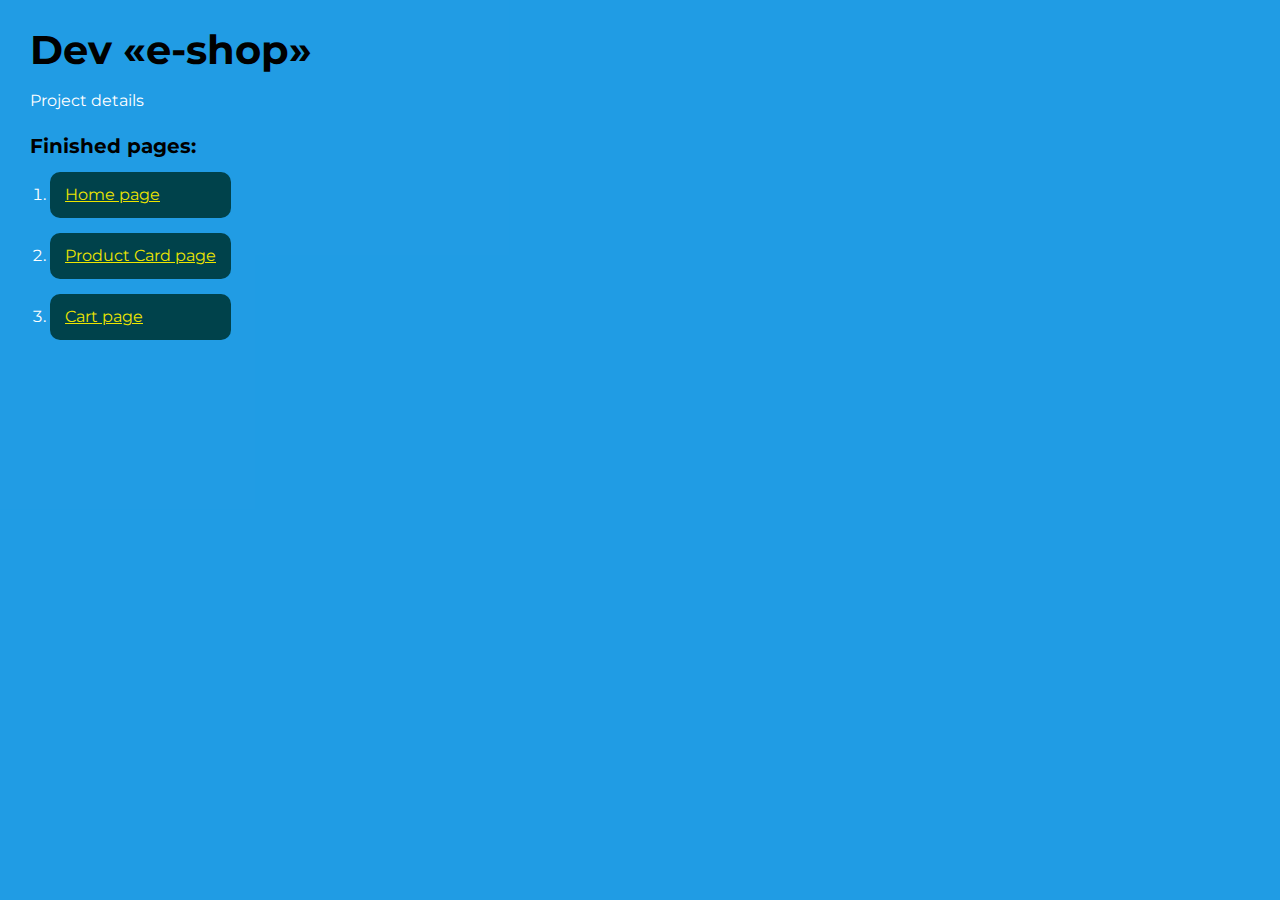
<file: index.html>
<!DOCTYPE html>
<html>

<head>
	<meta charset="UTF-8">
	<meta name="viewport" content="width=device-width, initial-scale=1.0">
	<title>Dev «e-shop»</title>
	<link rel="shortcut icon" href="fav.ico">
</head>

<body>
	<div class="rootpage">
		<h1>Dev «e-shop»</h1>
		<div class="rootpage__info">
			Project details
		</div>
		<h2>Finished pages:</h2>
		<ol class="rootpage__list">
			<li><a target="_blank" href="home.html">Home page</a></li>
			<li><a target="_blank" href="product.html">Product Card page</a></li>
			<li><a target="_blank" href="cart.html">Cart page</a></li>
		</ol>
	</div>
</body>
<style>
	@charset "UTF-8";
	@import url("https://fonts.googleapis.com/css?family=Montserrat:regular,700&display=swap");

	*,
	*::before,
	*::after {
		padding: 0px;
		margin: 0px;
		border: 0px;
		box-sizing: border-box;
	}

	html,
	body {
		height: 100%;
		margin: 0;
		padding: 0;
		min-width: 320px;
		width: 100%;
		color: #fff;
		background-color: #1195e2be;
	}

	body {
		font-family: Montserrat;
		font-size: 100%;
		line-height: 1;
		font-size: 1rem;
	}

	a {
		text-decoration: underline;
		
			color: #ece500;
	}

	a:visited {
		text-decoration: underline;
		color: #797535
	}

	a:hover {
		text-decoration: none;
	}

	ul li {
		list-style: none;
	}

	img {
		vertical-align: top;
	}

	.wrapper {
		width: 100%;
		min-height: 100%;
		overflow: hidden;
	}

	.rootpage {
		padding: 30px;
		display: flex;
		flex-direction: column;
		align-items: flex-start;
	}

	@media (max-width: 767px) {
		.rootpage {
			padding: 30px 15px;
		}
	}

	h1 {
		color: #000000;
		font-size: 2.5rem;
		margin: 0px 0px 1.25rem 0px;
	}

	@media (max-width: 767px) {
		h1 {
			font-size: 1.85rem;
			margin: 0px 0px 1.25rem 0px;
		}
	}

	h2 {
		color: #000000;
		font-size: 1.25rem;
		margin: 0px 0px 1rem 0px;
	}

	@media (max-width: 767px) {
		h2 {
			font-size: 1.125rem;
			margin: 0px 0px 1rem 0px;
		}
	}

	.rootpage__info {
		line-height: 140%;
		margin: 0px 0px 1.5rem 0px;
	}

	.rootpage__list {
		margin: 0px 0px 2.25rem 1.25rem;
	}

	.rootpage__list li:not(:last-child) {
		margin: 0px 0px 15px 0px;
	}

	.rootpage__list li {
		padding: 15px;
		border-radius: 10px;
		background: rgb(0, 66, 75);
	}

	.rootpage__contacts,
	.rootpage__tnx {
		border-radius: 15px;
		padding: 20px 65px;
		line-height: 140%;
	}

	@media (max-width: 767px) {

		.rootpage__contacts,
		.rootpage__tnx {
			border-radius: 15px;
			padding: 20px;
		}
	}

	.rootpage__contacts {
		background: #143d38;

	}

	.rootpage__contacts a {
		color: #909c70;
	}

	.rootpage__tnx {
		background: #55172e;
		margin: 0px 0px 1rem 0px;
	}
</style>

</html>
</file>
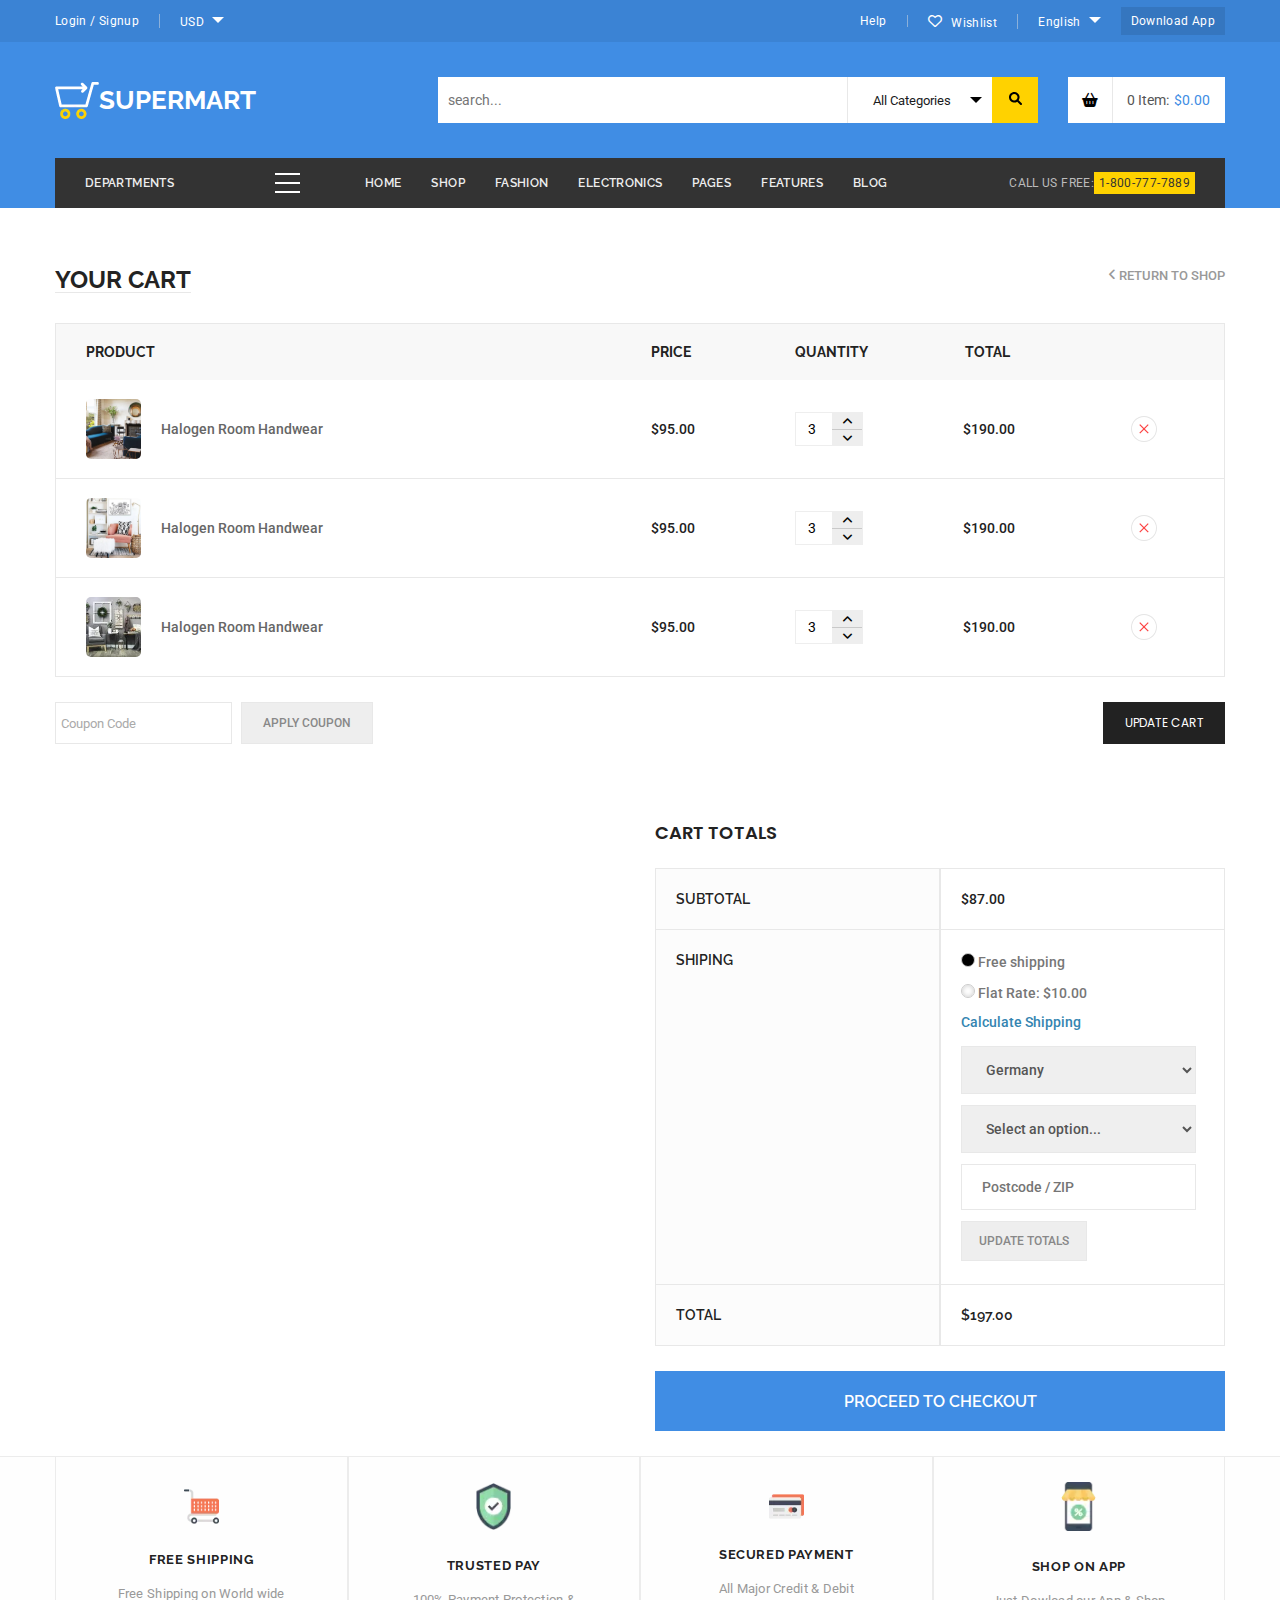
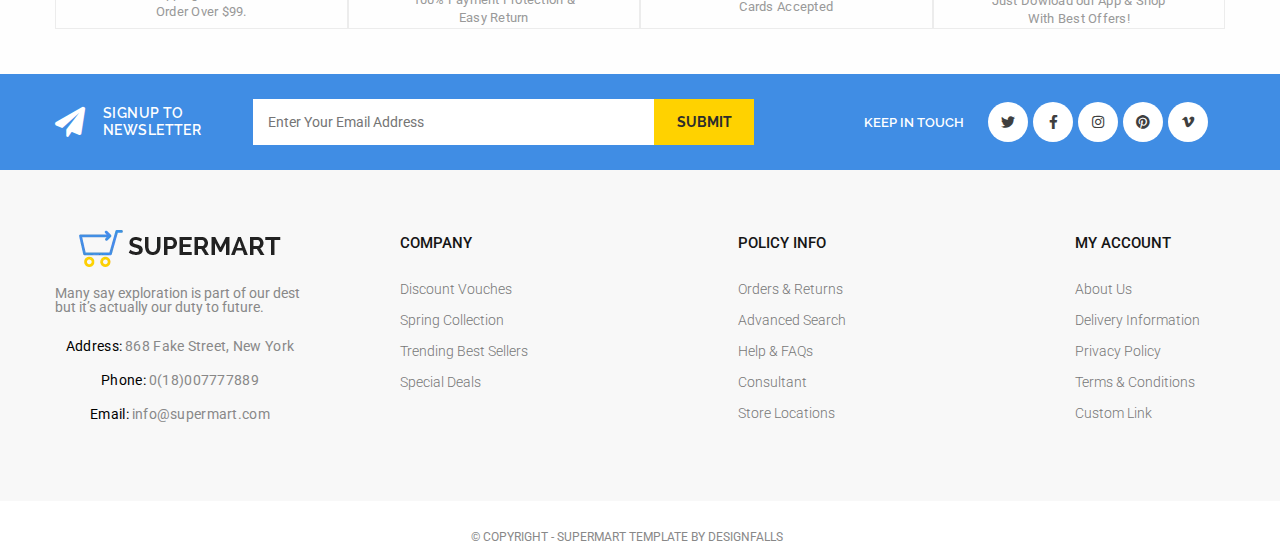
<file: cart.html>
<!DOCTYPE html>
<html lang="en">

<head>
	<title>Your Cart</title>
	<meta charset="UTF-8">
	<meta name="format-detection" content="telephone=no">
	<!-- <style>body{opacity: 0;}</style> -->
	<link rel="stylesheet" href="css/style.min.css?_v=20220730103301">
	<link rel="shortcut icon" href="img/logos/cart.ico">
	<!-- <meta name="robots" content="noindex, nofollow"> -->
	<meta name="viewport" content="width=device-width, initial-scale=1.0">
</head>

<body>
	<div class="wrapper">
		<header class="header">
			<div class="header__login-bar login-bar">
				<div class="login-bar__container">
					<div data-da=".fixed-footer,767,1" class="login-bar__log-section">
						<a href="#" class="login-bar__login-btn">
							<span>Login / Signup</span>
							<img data-src="img/logos/svg/user.svg" alt="">
						</a>
						<div class="login-bar__currency">
							<a href="" class="login-bar__currency-link">USD</a>
							<span class="menu__arrow arrow"></span>
							<div class="login-bar__other-currency-list">
								<a href="" class="login-bar__other-currency">EUR</a>
								<a href="" class="login-bar__other-currency">HRV</a>
							</div>
						</div>
					</div>
					<div data-da=".fixed-footer,767,3" class="login-bar__wish-section">
						<a href="" class="login-bar__help-btn">Help</a>
						<a href="" class="login-bar__wish-btn"> <span class="_wishlist"></span> <span>Wishlist</span> </a>
						<div class="login-bar__lang">
							<a href="" class="login-bar__lang-selected"> <span>English</span> <span>En</span> </a>
							<span class="menu__arrow arrow"></span>
							<div class="login-bar__other-currency-list">
								<a href="" class="login-bar__other-currency"> <span>Italian</span> <span>It</span> </a>
								<a href="" class="login-bar__other-currency"> <span>Francaise</span> <span>Fr</span> </a>
							</div>
						</div>
						<a href="" class="login-bar__download-btn"> <span>Download App</span> <span>App</span> <img data-src="img/logos/svg/download.svg" alt=""> </a>
					</div>
				</div>
			</div>
			<div class="header__main header-main">
				<div class="header-main__search-section search-section">
					<div class="search-section__container">
						<a href="" class="search-section__logo">
							<picture><source data-srcset="img/logos/main-logo.webp" srcset="[data-uri]" type="image/webp"><img src="[data-uri]"  data-src="img/logos/main-logo.png" alt="logo"></picture>
							<div class="search-section__title">SuperMart</div>
						</a>
						<div class="search-section__section">
							<div class="search-section__search">
								<form action="" class="search-section__search-inner">
									<input placeholder="search..." type="text" class="search-section__search-input">
									<div class="search-section__categories-choice">
										<a href="" class="search-section__choice-btn">All Categories</a>
										<span class="arrow-search"></span>
										<div class="search-section__list">
											<a href="" class="search-section__list-choice">1 categ</a>
											<a href="" class="search-section__list-choice">2 categ</a>
											<a href="" class="search-section__list-choice">3 categ</a>
											<a href="" class="search-section__list-choice">4 categ</a>
										</div>
									</div>
									<button class="search-section__search-btn">
										<img class="ibg" data-src="img/logos/svg/magnifying-glass-solid.svg" alt="">
									</button>
								</form>
							</div>
							<div class="search-section__cart">
								<div class="search-section__cart-inner">
									<a data-da=".fixed-footer,767,2" href="" class="_basket-shopping-solid"> <span></span> </a>
									<a href="" class="search-section__items-count">0 Item:</a>
									<a href="" class="search-section__total-count"> $0.00</a>
								</div>
							</div>
						</div>
					</div>
				</div>
				<div class="header-main__categories-section"></div>
			</div>
			<div class="header__bottom bottom-header">
				<div class="bottom-header__container ">
					<ul data-da=".menu__body,767,1" class="bottom-header__categories categories-list">
						<li class="departaments burger-icon"><span></span>
							<a data-da=".categories-list,767,1" href="#" class="categories-list__link menu__link">Departments</a>
							<span data-da=".categories-list__link,767,2" class="menu-link__arrow arrow"></span>
							<ul data-da=".categories-list__link,767,1" class="categories-list__down-list sub-menu__list down-list">
								<li>
									<a href="#" class="down-list__link _shirt-solid"> Fashion & Clothing
									</a>
								</li>
								<li>
									<a href="" class="down-list__link _mobile-screen-button-solid"> Mobile Phones</a>
								</li>
								<li>
									<a href="" class="down-list__link  _volleyball-solid"> Sports & Outerwear</a>
								</li>
								<li>
									<a href="" class="down-list__link  _leaf-solid"> Foods & Fruits</a>
								</li>
								<li>
									<a href="" class="down-list__link  _pump-medical-solid"> Beauty & Health</a>
								</li>
								<li>
									<a href="" class="down-list__link  _briefcase-solid"> Shoes & Bags</a>
								</li>
								<li>
									<a href="" class="down-list__link  _kitchen-set-solid"> Decors & Home</a>
								</li>
								<li>
									<a href="" class="down-list__link  _plug-solid"> Electronics & Hitech</a>
								</li>
								<li>
									<a href="" class="down-list__link  _headphones-simple-solid"> Accessories</a>
								</li>
								<li>
									<a href="" class="down-list__link  _paper-plane-solid"> Digital Software</a>
								</li>
							</ul>
						</li>
						<li><a href="#" class="categories-list__link ">Home</a></li>
						<li><a href="#" class="categories-list__link">Shop</a></li>
						<li><a href="#" class="categories-list__link ">Fashion</a></li>
						<li><a href="#" class="categories-list__link ">Electronics</a></li>
						<li><a href="#" class="categories-list__link ">pages</a></li>
						<li><a href="#" class="categories-list__link ">Features</a></li>
						<li><a href="#" class="categories-list__link ">BLog</a></li>
						<li data-da=".bottom-header__container,767,1" class="phone-link">
							<a href="tel:18007777889" class="categories-list__link ">
								<div class="categories-list__link-inner">
									<span>Call US Free: </span>
									<span>1-800-777-7889</span>
									<img data-src="img/logos/svg/phone-solid.svg" alt="ph">
								</div>
							</a>
						</li>
					</ul>
				</div>
			</div>

			<div class="header__menu menu">
				<button type="button" class="menu__icon icon-menu"><span></span></button>
				<nav class="menu__body">
				</nav>
			</div>

		</header>
		<main class="main-page">
			<div class="cart__page __container">
				<div class="cart__page-inner">
					<div class="cart__title-bar">
						<div class="cart__title-bar-title">Your Cart</div>
						<a href="#" class="cart__title-bar-back-link"><span class="_angle-left-solid"></span> RETURN TO shop</a>
					</div>
					<div class=" cart__inner">
						<div class="cart__inner-title-bar">
							<span>Product</span>
							<span>Price</span>
							<span>Quantity</span>
							<span>Total</span>
						</div>
						<div class="cart__contain cart-contain">
							<a href="#" class="cart-contain__product-container product-container">
								<div class="product-container__image">
									<picture><source srcset="img/products/decors/1.webp" type="image/webp"><img src="img/products/decors/1.jpeg" alt=""></picture>
								</div>
								<div class="product-container__title">Halogen Room Handwear</div>
							</a>
							<div class="cart-contain__b-point">
								<div class="cart-contain__price">
									Price: $95.00
								</div>
								<div class="cart-contain__quantity">
									<span>Quantity:</span>
									<div class="cart-contain__quantity-container">
										<input type="number" value="3" class="cart-contain__quantity-input">
										<div class="cart-contain__quantity-buttons">
											<a href="#" class="cart-contain__quantity-plus _angle-down-solid"></a>
											<a href="#" class="cart-contain__quantity-minus _angle-down-solid"></a>
										</div>
									</div>
								</div>
								<div class="cart-contain__total">
									Total: $190.00
								</div>
							</div>
							<div class="cart-contain__min-b-point">
								<div class="cart-contain__price">
									$95.00
								</div>
								<div class="cart-contain__quantity">
									<div class="cart-contain__quantity-container">
										<input type="number" value="3" class="cart-contain__quantity-input">
										<div class="cart-contain__quantity-buttons">
											<a href="#" class="cart-contain__quantity-plus _angle-down-solid"></a>
											<a href="#" class="cart-contain__quantity-minus _angle-down-solid"></a>
										</div>
									</div>
								</div>
								<div class="cart-contain__total">
									$190.00
								</div>
							</div>
							<a href="#" class="cart-contain__delete-product">
								<img src="img/logos/icons/delete.svg" alt="">
							</a>
						</div>
						<div class="cart__contain cart-contain">
							<a href="#" class="cart-contain__product-container product-container">
								<div class="product-container__image">
									<picture><source srcset="img/products/decors/3.webp" type="image/webp"><img src="img/products/decors/3.jpeg" alt=""></picture>
								</div>
								<div class="product-container__title">Halogen Room Handwear</div>
							</a>
							<div class="cart-contain__b-point">
								<div class="cart-contain__price">
									Price: $95.00
								</div>
								<div class="cart-contain__quantity">
									<span>Quantity:</span>
									<div class="cart-contain__quantity-container">
										<input type="number" value="3" class="cart-contain__quantity-input">
										<div class="cart-contain__quantity-buttons">
											<a href="#" class="cart-contain__quantity-plus _angle-down-solid"></a>
											<a href="#" class="cart-contain__quantity-minus _angle-down-solid"></a>
										</div>
									</div>
								</div>
								<div class="cart-contain__total">
									Total: $190.00
								</div>
							</div>
							<div class="cart-contain__min-b-point">
								<div class="cart-contain__price">
									$95.00
								</div>
								<div class="cart-contain__quantity">
									<div class="cart-contain__quantity-container">
										<input type="number" value="3" class="cart-contain__quantity-input">
										<div class="cart-contain__quantity-buttons">
											<a href="#" class="cart-contain__quantity-plus _angle-down-solid"></a>
											<a href="#" class="cart-contain__quantity-minus _angle-down-solid"></a>
										</div>
									</div>
								</div>
								<div class="cart-contain__total">
									$190.00
								</div>
							</div>
							<a href="#" class="cart-contain__delete-product">
								<img src="img/logos/icons/delete.svg" alt="">
							</a>
						</div>
						<div class="cart__contain cart-contain">
							<a href="#" class="cart-contain__product-container product-container">
								<div class="product-container__image">
									<picture><source srcset="img/products/decors/2.webp" type="image/webp"><img src="img/products/decors/2.jpeg" alt=""></picture>
								</div>
								<div class="product-container__title">Halogen Room Handwear</div>
							</a>
							<div class="cart-contain__b-point">
								<div class="cart-contain__price">
									Price: $95.00
								</div>
								<div class="cart-contain__quantity">
									<span>Quantity:</span>
									<div class="cart-contain__quantity-container">
										<input type="number" value="3" class="cart-contain__quantity-input">
										<div class="cart-contain__quantity-buttons">
											<a href="#" class="cart-contain__quantity-plus _angle-down-solid"></a>
											<a href="#" class="cart-contain__quantity-minus _angle-down-solid"></a>
										</div>
									</div>
								</div>
								<div class="cart-contain__total">
									Total: $190.00
								</div>
							</div>
							<div class="cart-contain__min-b-point">
								<div class="cart-contain__price">
									$95.00
								</div>
								<div class="cart-contain__quantity">
									<div class="cart-contain__quantity-container">
										<input type="number" value="3" class="cart-contain__quantity-input">
										<div class="cart-contain__quantity-buttons">
											<a href="#" class="cart-contain__quantity-plus _angle-down-solid"></a>
											<a href="#" class="cart-contain__quantity-minus _angle-down-solid"></a>
										</div>
									</div>
								</div>
								<div class="cart-contain__total">
									$190.00
								</div>
							</div>
							<a href="#" class="cart-contain__delete-product">
								<img src="img/logos/icons/delete.svg" alt="">
							</a>
						</div>
					</div>
					<div class="cart__coupon-bar">
						<form action="#">
							<input class="cart__coupon-bar-input" type="text" placeholder="Coupon Code">
							<button class="cart__coupon-bar-btn">apply coupon</button>
						</form>
						<a href="#" class="cart__update-cart-btn">Update Cart</a>
					</div>
					<div class="cart__checkout checkout">
						<div class="checkout__title">Cart Totals</div>
						<div class="checkout__inner checkout-inner">
							<div class="checkout-inner__titles-column">
								<span>subtotal</span>
								<span>shiping</span>
								<span>total</span>
							</div>
							<form id="checkout" class="checkout-inner__options-column options-column">
								<div class="options-column__subtotal">$87.00</div>
								<div class="options-column__options options">
									<div class="options__shipping">
										<p><input name="shipp" checked type="radio"> Free shipping</p>
										<p><input name="shipp" type="radio"> Flat Rate: <span>$10.00</span></p>
									</div>
									<a href="#" class="options__calc-ship">Calculate Shipping</a>
									<select name="#" class="options__country">
										<option value="Germany">Germany</option>
										<option value="Other">Other</option>
										<option value="Other">Other</option>
										<option value="Other">Other</option>
										<option value="Other">Other</option>
									</select>
									<select name="#" class="options__option">
										<option value="Option">Select an option...</option>
										<option value="Other">Other</option>
										<option value="Other">Other</option>
										<option value="Other">Other</option>
										<option value="Other">Other</option>
									</select>
									<input type="text" placeholder="Postcode / ZIP" class="options__zip">
									<a href="#" class="options__update-btn">Update Totals</a>
								</div>
								<div class="options__total">
									$197.00
								</div>
							</form>
						</div>
						<button type="submit" form="checkout" class="button">Proceed to checkout</button>
					</div>
				</div>
			</div>
		</main>
		<footer class="footer">
			<div class="fixed-footer"></div>
			<div class="footer__top top-footer">
				<div class="top-footer__container">
					<div class="top-footer__row">
						<div class="top-footer__columns columns">
							<picture><source data-srcset="img/logos/info/free-ship.webp" srcset="[data-uri]" type="image/webp"><img src="[data-uri]"  data-src="img/logos/info/free-ship.png" alt="pic"></picture>
							<div class="columns__description">
								<div class="columns__title">FREE SHIPPING</div>
								<div class="columns__subtitle">Free Shipping on World wide Order
									Over $99.</div>
							</div>
						</div>
						<div class="top-footer__columns columns">
							<picture><source data-srcset="img/logos/info/trust.webp" srcset="[data-uri]" type="image/webp"><img src="[data-uri]"  data-src="img/logos/info/trust.png" alt="pic"></picture>
							<div class="columns__description">
								<div class="columns__title">Trusted Pay</div>
								<div class="columns__subtitle">100% Payment Protection &
									Easy Return</div>
							</div>
						</div>
						<div class="top-footer__columns columns">
							<picture><source data-srcset="img/logos/info/payment.webp" srcset="[data-uri]" type="image/webp"><img src="[data-uri]"  data-src="img/logos/info/payment.png" alt="pic"></picture>
							<div class="columns__description">
								<div class="columns__title">Secured Payment</div>
								<div class="columns__subtitle">All Major Credit & Debit Cards
									Accepted</div>
							</div>
						</div>
						<div class="top-footer__columns columns">
							<picture><source data-srcset="img/logos/info/app.webp" srcset="[data-uri]" type="image/webp"><img src="[data-uri]"  data-src="img/logos/info/app.png" alt="pic"></picture>
							<div class="columns__description">
								<div class="columns__title">Shop on app</div>
								<div class="columns__subtitle">Just Dowload our App & Shop
									With Best Offers!</div>
							</div>
						</div>
					</div>
				</div>
			</div>
			<div class="footer__signup signup-footer">
				<div class="signup-footer__container">
					<div class="signup-footer__submit-description">
						<span class="_paper-plane-solid signup-footer__submit-icon"></span>
						<span class="signup-footer__description-title">SIGNUP to
							NEWSLETTER
						</span>
					</div>
					<form class="signup-footer__input-inner">
						<input placeholder="Enter Your Email Address" type="text" class="signup-footer__input">
						<button class="signup-footer__input-button">Submit</button>
					</form>
					<div data-da=".footer__social-media,700,1" class="signup-footer__social-inner">
						<span class="signup-footer__social-title">Keep in touch</span>
						<a href="#" class="signup-footer__social-icons _twitter-brands"></a>
						<a href="#" class="signup-footer__social-icons _facebook-f-brands"></a>
						<a href="#" class="signup-footer__social-icons _instagram-brands"></a>
						<a href="#" class="signup-footer__social-icons _pinterest-brands"></a>
						<a href="#" class="signup-footer__social-icons _vimeo-v-brands"></a>
					</div>
				</div>
			</div>
			<div class="footer__bottom bottom-footer">
				<div class="bottom-footer__container">
					<div class="bottom-footer__logo-inner logo-inner">
						<a href="#" class="logo-inner__logo">
							<picture><source data-srcset="img/logos/logo-footer.webp" srcset="[data-uri]" type="image/webp"><img src="[data-uri]"  data-src="img/logos/logo-footer.png" alt="pic"></picture>
						</a>
						<div class="logo-inner__text">Many say exploration is part of our dest but it’s actually our duty to future.
						</div>
						<div class="logo-inner__adress">
							<span class="logo-inner__adress-title span-title">Address:</span>
							<span class="logo-inner__adress-adress span-adress">868 Fake Street, New York</span>
						</div>
						<div class="logo-inner__phone">
							<span class="logo-inner__phone-title span-title">Phone:</span>
							<a href="tel:18007777889" class="logo-inner__phone-phone span-adress">0(18)007777889</a>
						</div>
						<div class="logo-inner__email">
							<span class="logo-inner__email-title span-title">Email:</span>
							<a href="mailto:info@supermart.com" class="logo-inner__email-email span-adress">info@supermart.com</a>
						</div>
					</div>

					<div data-one-spoller data-spollers="767,max" class="spollers bottom-footer__spollers">
						<div class="spollers__item bottom-footer__column">
							<div data-spoller class="spollers__title bottom-footer__column-title">COMPANY</div>
							<div class="spollers__body bottom-footer__spollers-body">
								<a href="" class="bottom-footer__column-link">Discount Vouches</a>
								<a href="" class="bottom-footer__column-link">Spring Collection</a>
								<a href="" class="bottom-footer__column-link">Trending</a>
								<a href="" class="bottom-footer__column-link">Best Sellers</a>
								<a href="" class="bottom-footer__column-link">Special Deals</a>
							</div>
						</div>
						<div class="spollers__item bottom-footer__column">
							<div data-spoller-close data-spoller class="spollers__title bottom-footer__column-title">POLICY INFO</div>
							<div class="spollers__body bottom-footer__spollers-body">
								<a href="" class="bottom-footer__column-link">Orders & Returns</a>
								<a href="" class="bottom-footer__column-link">Advanced Search</a>
								<a href="" class="bottom-footer__column-link">Help & FAQs</a>
								<a href="" class="bottom-footer__column-link">Consultant</a>
								<a href="" class="bottom-footer__column-link">Store Locations</a>
							</div>
						</div>
						<div class="spollers__item bottom-footer__column">
							<div data-spoller-close data-spoller class="spollers__title bottom-footer__column-title">My
								Account</div>
							<div class="spollers__body bottom-footer__spollers-body">
								<a href="" class="bottom-footer__column-link">About Us</a>
								<a href="" class="bottom-footer__column-link">Delivery Information</a>
								<a href="" class="bottom-footer__column-link">Privacy Policy</a>
								<a href="" class="bottom-footer__column-link">Terms & Conditions</a>
								<a href="" class="bottom-footer__column-link">Custom Link</a>
							</div>
						</div>
					</div>
				</div>
			</div>
			<div class="footer__social-media"></div>
			<div class="footer__copyrigts">© Copyright - Supermart Template by DesignFalls</div>
		</footer>
	</div>
	<!-- <div id="popup" aria-hidden="true" class="popup">
	<div class="popup__wrapper">
		<div class="popup__content">
			<button data-close type="button" class="popup__close">Закрыть</button>
			<div class="popup__text">
				Text
			</div>
		</div>
	</div>
</div> -->
	<script src="js/app.min.js?_v=20220730103301"></script>
</body>

</html>
</file>
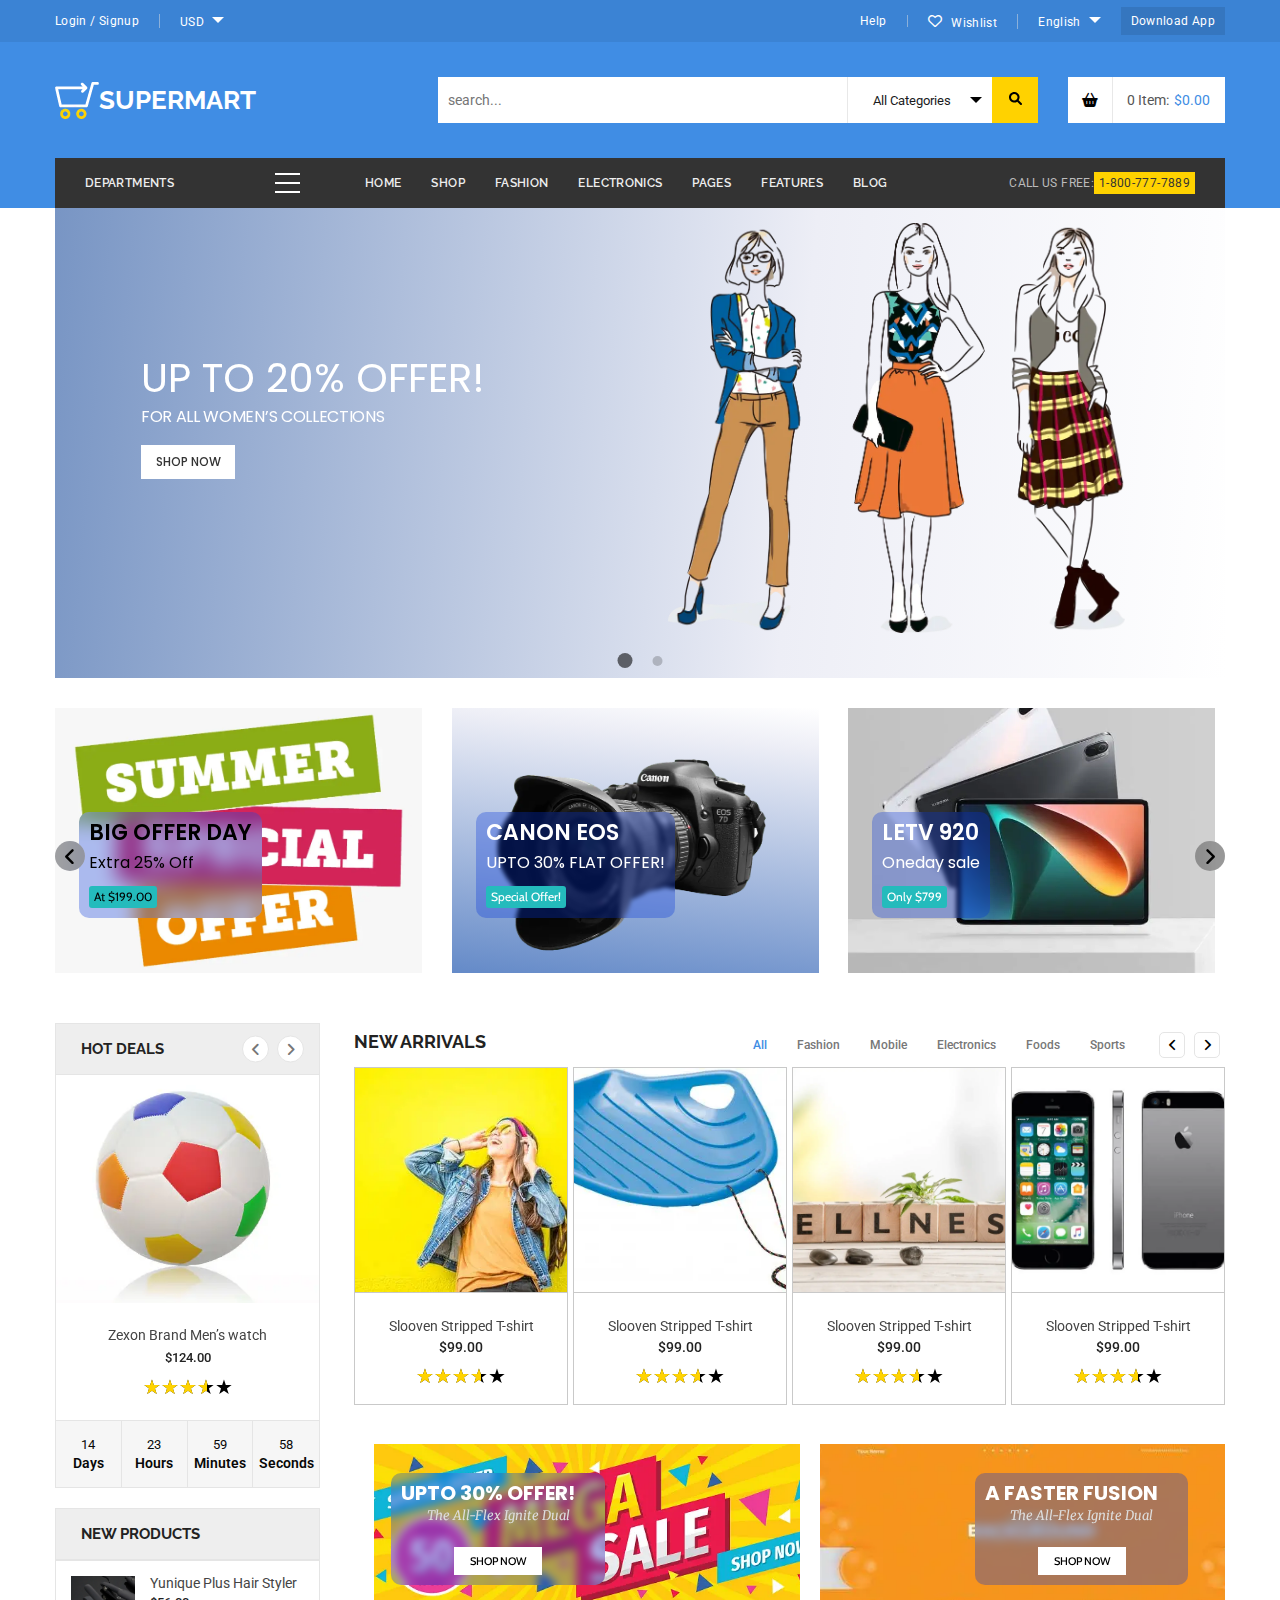
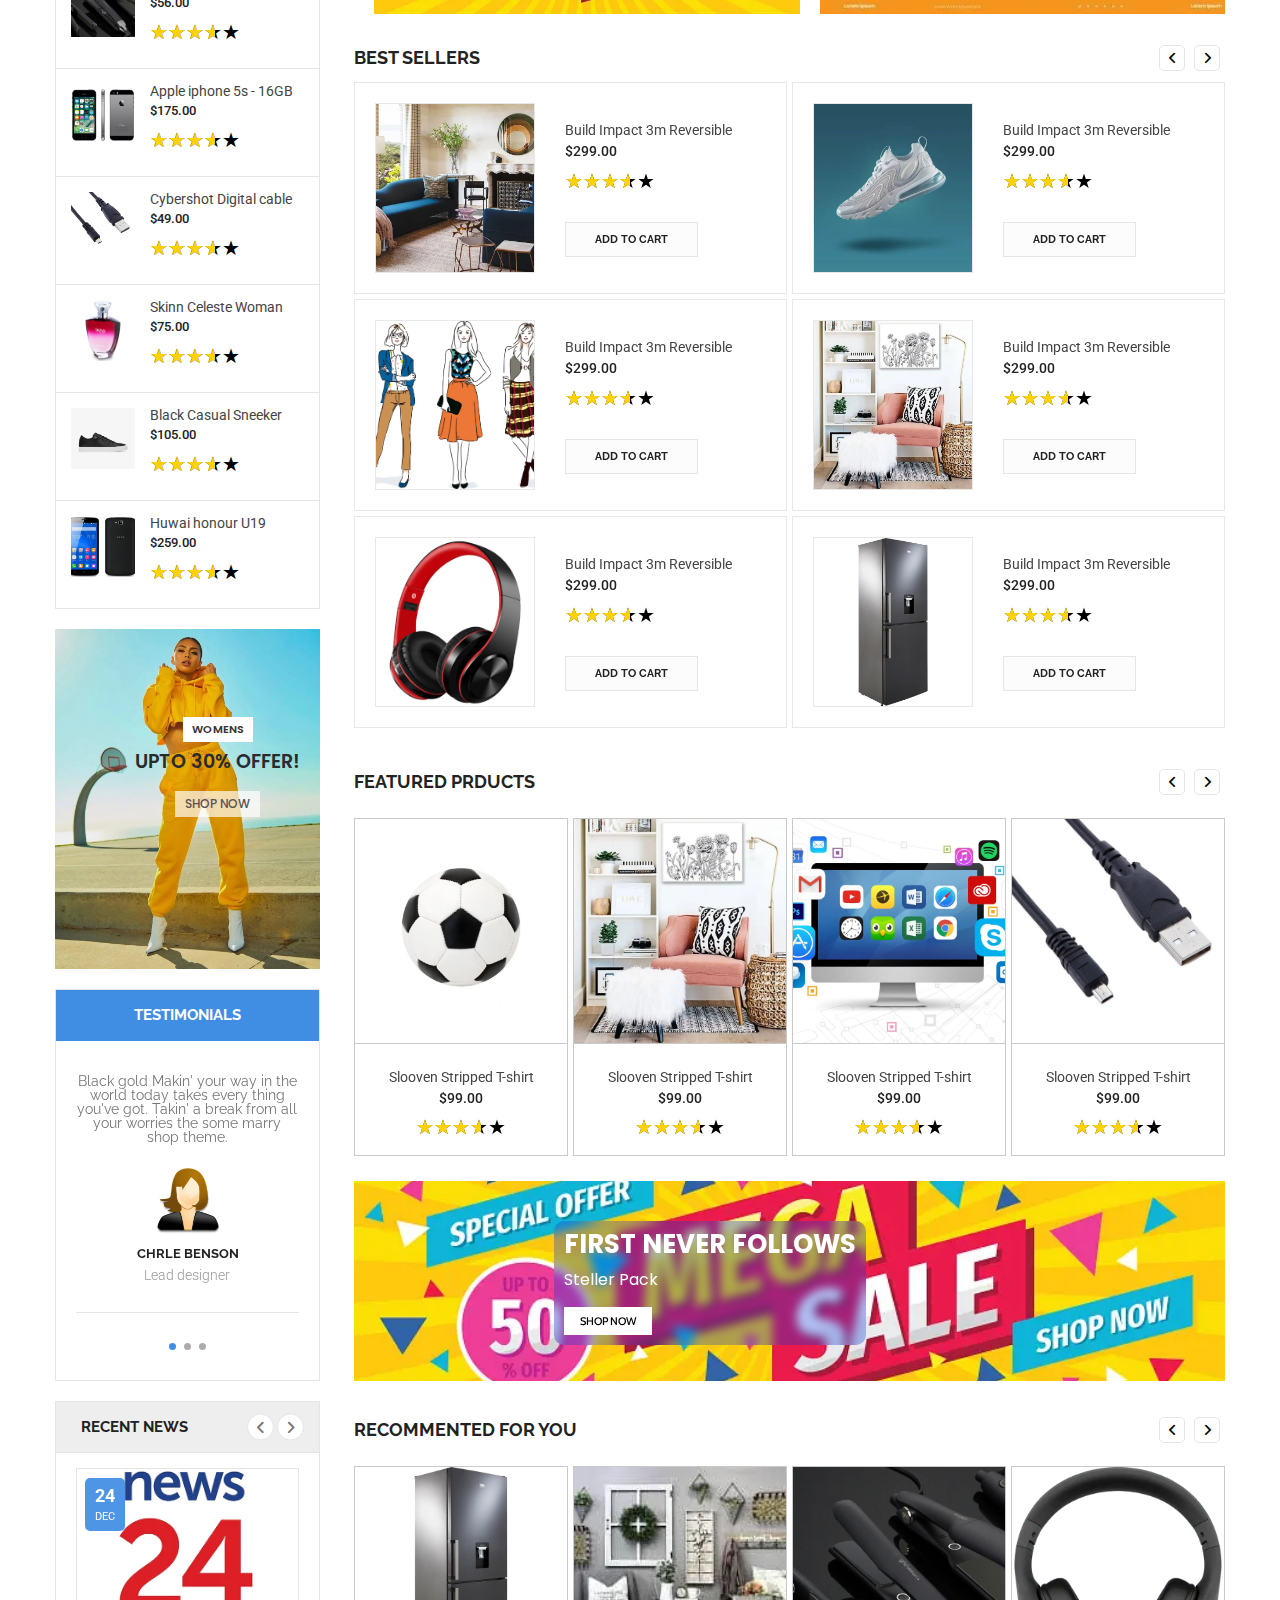
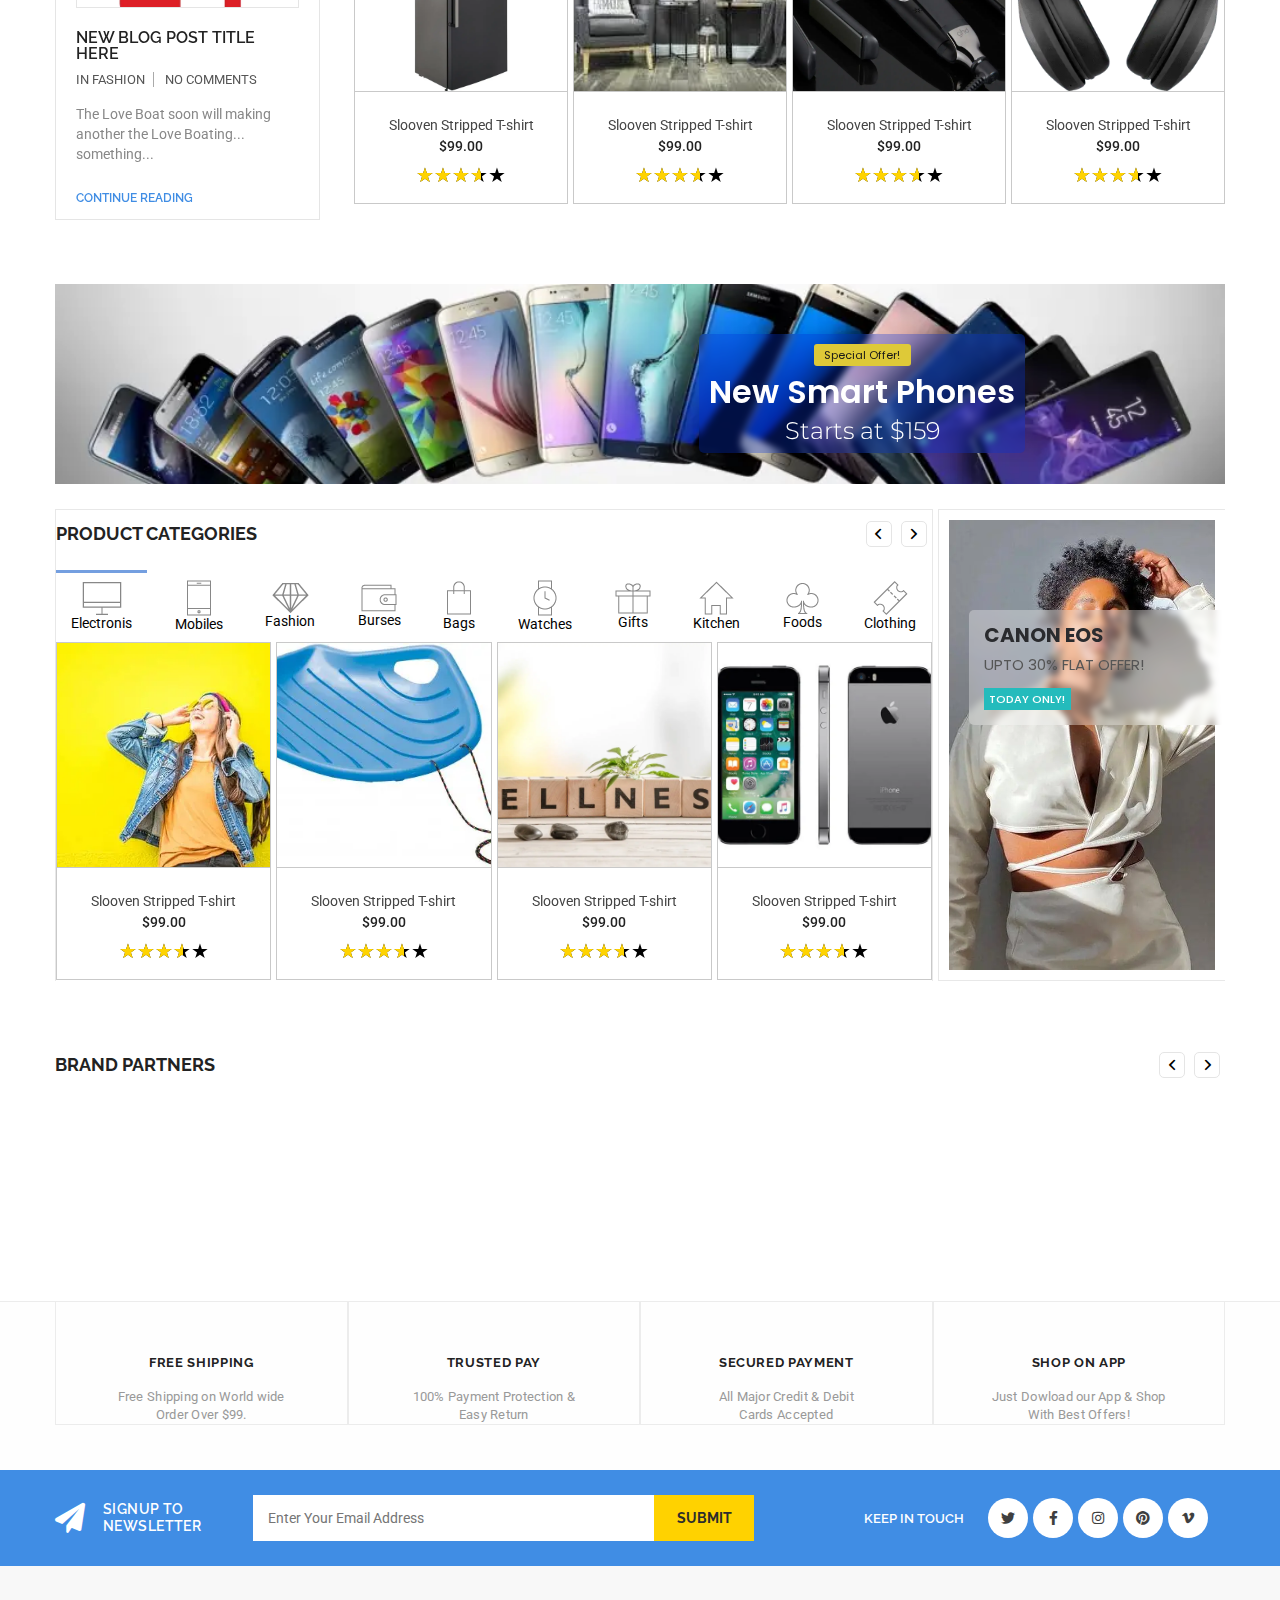
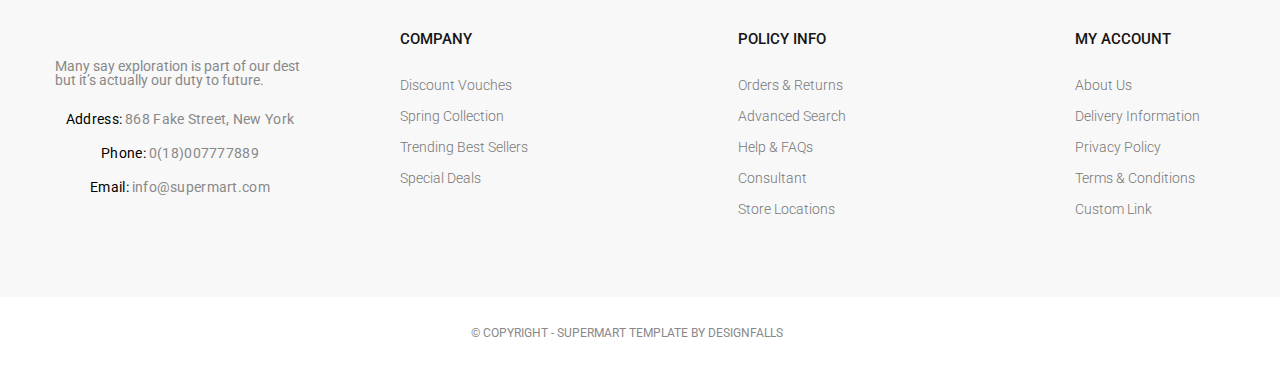
<file: home.html>
<!DOCTYPE html>
<html lang="en">

<head>
	<title>Supermart</title>
	<meta charset="UTF-8">
	<meta name="format-detection" content="telephone=no">
	<!-- <style>body{opacity: 0;}</style> -->
	<link rel="stylesheet" href="css/style.min.css?_v=20220730103301">
	<link rel="shortcut icon" href="img/logos/cart.ico">
	<!-- <meta name="robots" content="noindex, nofollow"> -->
	<meta name="viewport" content="width=device-width, initial-scale=1.0">
</head>

<body>
	<div class="wrapper">
		<header class="header">
			<div class="header__login-bar login-bar">
				<div class="login-bar__container">
					<div data-da=".fixed-footer,767,1" class="login-bar__log-section">
						<a href="#" class="login-bar__login-btn">
							<span>Login / Signup</span>
							<img data-src="img/logos/svg/user.svg" alt="">
						</a>
						<div class="login-bar__currency">
							<a href="" class="login-bar__currency-link">USD</a>
							<span class="menu__arrow arrow"></span>
							<div class="login-bar__other-currency-list">
								<a href="" class="login-bar__other-currency">EUR</a>
								<a href="" class="login-bar__other-currency">HRV</a>
							</div>
						</div>
					</div>
					<div data-da=".fixed-footer,767,3" class="login-bar__wish-section">
						<a href="" class="login-bar__help-btn">Help</a>
						<a href="" class="login-bar__wish-btn"> <span class="_wishlist"></span> <span>Wishlist</span> </a>
						<div class="login-bar__lang">
							<a href="" class="login-bar__lang-selected"> <span>English</span> <span>En</span> </a>
							<span class="menu__arrow arrow"></span>
							<div class="login-bar__other-currency-list">
								<a href="" class="login-bar__other-currency"> <span>Italian</span> <span>It</span> </a>
								<a href="" class="login-bar__other-currency"> <span>Francaise</span> <span>Fr</span> </a>
							</div>
						</div>
						<a href="" class="login-bar__download-btn"> <span>Download App</span> <span>App</span> <img
								data-src="img/logos/svg/download.svg" alt=""> </a>
					</div>
				</div>
			</div>
			<div class="header__main header-main">
				<div class="header-main__search-section search-section">
					<div class="search-section__container">
						<a href="" class="search-section__logo">
							<picture>
								<source data-srcset="img/logos/main-logo.webp"
									srcset="[data-uri]"
									type="image/webp"><img
									src="[data-uri]"
									data-src="img/logos/main-logo.png" alt="logo">
							</picture>
							<div class="search-section__title">SuperMart</div>
						</a>
						<div class="search-section__section">
							<div class="search-section__search">
								<form action="" class="search-section__search-inner">
									<input placeholder="search..." type="text" class="search-section__search-input">
									<div class="search-section__categories-choice">
										<a href="" class="search-section__choice-btn">All Categories</a>
										<span class="arrow-search"></span>
										<div class="search-section__list">
											<a href="" class="search-section__list-choice">1 categ</a>
											<a href="" class="search-section__list-choice">2 categ</a>
											<a href="" class="search-section__list-choice">3 categ</a>
											<a href="" class="search-section__list-choice">4 categ</a>
										</div>
									</div>
									<button class="search-section__search-btn">
										<img class="ibg" data-src="img/logos/svg/magnifying-glass-solid.svg" alt="">
									</button>
								</form>
							</div>
							<div class="search-section__cart">
								<div class="search-section__cart-inner">
									<a data-da=".fixed-footer,767,2" href="" class="_basket-shopping-solid"> <span></span> </a>
									<a href="" class="search-section__items-count">0 Item:</a>
									<a href="" class="search-section__total-count"> $0.00</a>
								</div>
							</div>
						</div>
					</div>
				</div>
				<div class="header-main__categories-section"></div>
			</div>
			<div class="header__bottom bottom-header">
				<div class="bottom-header__container ">
					<ul data-da=".menu__body,767,1" class="bottom-header__categories categories-list">
						<li class="departaments burger-icon"><span></span>
							<a data-da=".categories-list,767,1" href="#" class="categories-list__link menu__link">Departments</a>
							<span data-da=".categories-list__link,767,2" class="menu-link__arrow arrow"></span>
							<ul data-da=".categories-list__link,767,1" class="categories-list__down-list sub-menu__list down-list">
								<li>
									<a href="#" class="down-list__link _shirt-solid"> Fashion & Clothing
									</a>
								</li>
								<li>
									<a href="" class="down-list__link _mobile-screen-button-solid"> Mobile Phones</a>
								</li>
								<li>
									<a href="" class="down-list__link  _volleyball-solid"> Sports & Outerwear</a>
								</li>
								<li>
									<a href="" class="down-list__link  _leaf-solid"> Foods & Fruits</a>
								</li>
								<li>
									<a href="" class="down-list__link  _pump-medical-solid"> Beauty & Health</a>
								</li>
								<li>
									<a href="" class="down-list__link  _briefcase-solid"> Shoes & Bags</a>
								</li>
								<li>
									<a href="" class="down-list__link  _kitchen-set-solid"> Decors & Home</a>
								</li>
								<li>
									<a href="" class="down-list__link  _plug-solid"> Electronics & Hitech</a>
								</li>
								<li>
									<a href="" class="down-list__link  _headphones-simple-solid"> Accessories</a>
								</li>
								<li>
									<a href="" class="down-list__link  _paper-plane-solid"> Digital Software</a>
								</li>
							</ul>
						</li>
						<li><a href="#" class="categories-list__link ">Home</a></li>
						<li><a href="#" class="categories-list__link">Shop</a></li>
						<li><a href="#" class="categories-list__link ">Fashion</a></li>
						<li><a href="#" class="categories-list__link ">Electronics</a></li>
						<li><a href="#" class="categories-list__link ">pages</a></li>
						<li><a href="#" class="categories-list__link ">Features</a></li>
						<li><a href="#" class="categories-list__link ">BLog</a></li>
						<li data-da=".bottom-header__container,767,1" class="phone-link">
							<a href="tel:18007777889" class="categories-list__link ">
								<div class="categories-list__link-inner">
									<span>Call US Free: </span>
									<span>1-800-777-7889</span>
									<img data-src="img/logos/svg/phone-solid.svg" alt="ph">
								</div>
							</a>
						</li>
					</ul>
				</div>
			</div>

			<div class="header__menu menu">
				<button type="button" class="menu__icon icon-menu"><span></span></button>
				<nav class="menu__body">
				</nav>
			</div>

		</header>
		<main class="main-page">
			<div class="main-page__container">
				<div class="main-page__showcase showcase ">
					<div class="showcase__slider swiper">
						<div class="showcase__wrapper swiper-wrapper">
							<div class="showcase__slide showcase-slide swiper-slide">
								<div class="showcase-slide__inner">
									<div class="showcase-slide__image-block image-block">
										<picture>
											<source srcset="img/products/fashion/5.webp" type="image/webp"><img
												src="img/products/fashion/5.png" alt="pic">
										</picture>
										<div class="image-block__description">
											<div class="image-block__title">Up to 20% <span>Offer!</span> </div>
											<div class="image-block__subtitle">For all women’s Collections</div>
											<a href="" class="image-block__button">Shop Now</a>
										</div>

									</div>
								</div>
							</div>
							<div class="showcase__slide showcase-slide swiper-slide">
								<div class="showcase-slide__inner">
									<div class="showcase-slide__image-block image-block">
										<picture>
											<source srcset="img/products/phones/6.webp" type="image/webp"><img src="img/products/phones/6.png"
												alt="pic">
										</picture>
										<div class="image-block__description">
											<div class="image-block__title">Up to 35% <span>Offer!</span></div>
											<div class="image-block__subtitle">For all phone’s Collections</div>
											<a href="" class="image-block__button">Shop Now</a>
										</div>
									</div>
								</div>
							</div>
							<div class="showcase__slide showcase-slide swiper-slide">
								<div class="showcase-slide__inner">
									<div class="showcase-slide__image-block image-block">
										<picture>
											<source srcset="img/products/electronics/3.webp" type="image/webp"><img
												src="img/products/electronics/3.png" alt="pic">
										</picture>
										<div class="image-block__description">
											<div class="image-block__title">Up to 50%<span>Offer!</span> </div>
											<div class="image-block__subtitle">For all tv’s Collections</div>
											<a href="" class="image-block__button">Shop Now</a>
										</div>

									</div>
								</div>
							</div>
						</div>
						<div class="swiper-pagination"></div>
					</div>
				</div>
			</div>
			<div class="main-page__sub-showcase sub-showcase">
				<div class="sub-showcase__container">
					<div class="sub-showcase__slider sub-swiper">
						<div class="sub-showcase__wrapper swiper-wrapper">
							<div class="sub-showcase__slide swiper-slide">
								<a href="#" class="column__box">
									<picture>
										<source srcset="img/products/offer/1.webp" type="image/webp"><img class="column__product-image"
											src="img/products/offer/1.png" alt="">
									</picture>
									<div class="column__product-description big-offer">
										<div class="column__product-description-title">Big Offer Day</div>
										<div class="column__product-description-subtitle">Extra 25% Off</div>
										<div class="column__product-description-extra-subtitle">At $199.00</div>
									</div>
								</a>
							</div>
							<div class="sub-showcase__slide swiper-slide">
								<a href="#" class="column__box">
									<picture>
										<source srcset="img/products/offer/2.webp" type="image/webp"><img class="column__product-image"
											src="img/products/offer/2.png" alt="pic">
									</picture>
									<div class="column__product-description">
										<div class="column__product-description-title">cANON eos</div>
										<div class="column__product-description-subtitle">UPTO 30% FLAT OFFER!</div>
										<div class="column__product-description-extra-subtitle">Special Offer!</div>
									</div>
								</a>
							</div>
							<div class="sub-showcase__slide swiper-slide">
								<a href="#" class="column__box">
									<picture>
										<source srcset="img/products/offer/3.webp" type="image/webp"><img class="column__product-image"
											src="img/products/offer/3.jpeg" alt="pic">
									</picture>
									<div class="column__product-description">
										<div class="column__product-description-title">Letv 920</div>
										<div class="column__product-description-subtitle">Oneday sale</div>
										<div class="column__product-description-extra-subtitle">Only $799</div>
									</div>
								</a>
							</div>
						</div>
						<button type="button" class="swiper-button-prev _angle-left-solid"></button>
						<button type="button" class="swiper-button-next _angle-right-solid"></button>
					</div>
				</div>
			</div>
			<div class="content-section __container">
				<aside class="content-section__side side">
					<div class="side__hot-deals hot-deals">
						<div class="hot-deals__inner">
							<div class="hot-deals__title"> <span> hot deals</span>
								<button type="button" class="hot-deals-button-prev swiper-prev _angle-right-solid"></button>
								<button type="button" class="hot-deals-button-next swiper-next _angle-left-solid"></button>
							</div>
							<div class="hot-deals__slide">

								<div class="hot-deals__slider hot-deals-swiper">

									<div class="hot-deals__wrapper swiper-wrapper">

										<a href="#" class="hot-deals__slide swiper-slide">
											<div class="hot-deals__slide-body">
												<picture>
													<source srcset="img/products/sport/1.webp" type="image/webp"><img class="hot-deals__slide-img"
														src="img/products/sport/1.png" alt="">
												</picture>
												<div class="hot-deals__slide-title">Zexon Brand Men’s watch</div>
												<div class="hot-deals__slide-price">$124.00</div>
												<div class="hot-deals__rating">
													<div class="rating rating_set">
														<div class="rating__body">
															<div class="rating__active"></div>
															<div class="rating__items">
																<input type="radio" class="rating__item" value="1" name="rating">
																<input type="radio" class="rating__item" value="2" name="rating">
																<input type="radio" class="rating__item" value="3" name="rating">
																<input type="radio" class="rating__item" value="4" name="rating">
																<input type="radio" class="rating__item" value="5" name="rating">
															</div>
														</div>
														<div class="rating__value">3.6</div>
													</div>
												</div>
											</div>
										</a>
										<a href="#" class="hot-deals__slide swiper-slide">
											<div class="hot-deals__slide-body">
												<picture>
													<source srcset="img/products/sport/3.webp" type="image/webp"><img class="hot-deals__slide-img"
														src="img/products/sport/3.png" alt="">
												</picture>
												<div class="hot-deals__slide-title">Zexon Brand Men’s watch</div>
												<div class="hot-deals__slide-price">$126.00</div>
												<div class="hot-deals__rating">
													<div class="rating rating_set">
														<div class="rating__body">
															<div class="rating__active"></div>
															<div class="rating__items">
																<input type="radio" class="rating__item" value="1" name="rating">
																<input type="radio" class="rating__item" value="2" name="rating">
																<input type="radio" class="rating__item" value="3" name="rating">
																<input type="radio" class="rating__item" value="4" name="rating">
																<input type="radio" class="rating__item" value="5" name="rating">
															</div>
														</div>
														<div class="rating__value">3.6</div>
													</div>
												</div>
											</div>
										</a>
										<a href="#" class="hot-deals__slide swiper-slide">
											<div class="hot-deals__slide-body">
												<picture>
													<source srcset="img/products/sport/2.webp" type="image/webp"><img class="hot-deals__slide-img"
														src="img/products/sport/2.png" alt="">
												</picture>
												<div class="hot-deals__slide-title">Zexon Brand Men’s watch</div>
												<div class="hot-deals__slide-price">$129.00</div>
												<div class="hot-deals__rating">
													<div class="rating rating_set">
														<div class="rating__body">
															<div class="rating__active"></div>
															<div class="rating__items">
																<input type="radio" class="rating__item" value="1" name="rating">
																<input type="radio" class="rating__item" value="2" name="rating">
																<input type="radio" class="rating__item" value="3" name="rating">
																<input type="radio" class="rating__item" value="4" name="rating">
																<input type="radio" class="rating__item" value="5" name="rating">
															</div>
														</div>
														<div class="rating__value">3.6</div>
													</div>
												</div>
											</div>
										</a>
									</div>
								</div>
							</div>
						</div>
						<div class="hot-deals__calendar">
							<div id="countdown" class="countdown">
								<div class="countdown-number">
									<span class="days countdown-time"></span>
									<span class="countdown-text">Days</span>
								</div>
								<div class="countdown-number">
									<span class="hours countdown-time"></span>
									<span class="countdown-text">Hours</span>
								</div>
								<div class="countdown-number">
									<span class="minutes countdown-time"></span>
									<span class="countdown-text">Minutes</span>
								</div>
								<div class="countdown-number">
									<span class="seconds countdown-time"></span>
									<span class="countdown-text">Seconds</span>
								</div>
							</div>
						</div>
					</div>
					<div class="side__new-products new-products">
						<div class="new-products__inner">
							<div class="new-products__title">New Products</div>
							<div class="new-products__list">
								<a href="#" class="new-products__list-item products-list-item">
									<picture>
										<source srcset="img/products/fashion/6.webp" type="image/webp"><img
											src="img/products/fashion/6.webp" alt="" class="products-list-item__img">
									</picture>
									<div class="products-list-item__info">
										<div class="products-list-item__title">Yunique Plus Hair Styler
										</div>
										<div class="products-list-item__price">$56.00</div>
										<div class="products-list-item__rating">
											<div class="rating rating_set">
												<div class="rating__body">
													<div class="rating__active"></div>
													<div class="rating__items">
														<input type="radio" class="rating__item" value="1" name="rating">
														<input type="radio" class="rating__item" value="2" name="rating">
														<input type="radio" class="rating__item" value="3" name="rating">
														<input type="radio" class="rating__item" value="4" name="rating">
														<input type="radio" class="rating__item" value="5" name="rating">
													</div>
												</div>
												<div class="rating__value">3.6</div>
											</div>
										</div>
									</div>
								</a>
								<a href="#" class="new-products__list-item products-list-item">
									<picture>
										<source srcset="img/products/phones/7.webp" type="image/webp"><img src="img/products/phones/7.jpeg"
											alt="" class="products-list-item__img">
									</picture>
									<div class="products-list-item__info">
										<div class="products-list-item__title">Apple iphone 5s - 16GB
										</div>
										<div class="products-list-item__price">$175.00</div>
										<div class="products-list-item__rating">
											<div class="rating rating_set">
												<div class="rating__body">
													<div class="rating__active"></div>
													<div class="rating__items">
														<input type="radio" class="rating__item" value="1" name="rating">
														<input type="radio" class="rating__item" value="2" name="rating">
														<input type="radio" class="rating__item" value="3" name="rating">
														<input type="radio" class="rating__item" value="4" name="rating">
														<input type="radio" class="rating__item" value="5" name="rating">
													</div>
												</div>
												<div class="rating__value">3.6</div>
											</div>
										</div>
									</div>
								</a>
								<a href="#" class="new-products__list-item products-list-item">
									<picture>
										<source srcset="img/products/accesoires/4.webp" type="image/webp"><img
											src="img/products/accesoires/4.jpeg" alt="" class="products-list-item__img">
									</picture>
									<div class="products-list-item__info">
										<div class="products-list-item__title">Cybershot Digital cable
										</div>
										<div class="products-list-item__price">$49.00</div>
										<div class="products-list-item__rating">
											<div class="rating rating_set">
												<div class="rating__body">
													<div class="rating__active"></div>
													<div class="rating__items">
														<input type="radio" class="rating__item" value="1" name="rating">
														<input type="radio" class="rating__item" value="2" name="rating">
														<input type="radio" class="rating__item" value="3" name="rating">
														<input type="radio" class="rating__item" value="4" name="rating">
														<input type="radio" class="rating__item" value="5" name="rating">
													</div>
												</div>
												<div class="rating__value">3.6</div>
											</div>
										</div>
									</div>
								</a>
								<a href="#" class="new-products__list-item products-list-item">
									<picture>
										<source srcset="img/products/fashion/7.webp" type="image/webp"><img
											src="img/products/fashion/7.webp" alt="" class="products-list-item__img">
									</picture>
									<div class="products-list-item__info">
										<div class="products-list-item__title">Skinn Celeste Woman
										</div>
										<div class="products-list-item__price">$75.00</div>
										<div class="products-list-item__rating">
											<div class="rating rating_set">
												<div class="rating__body">
													<div class="rating__active"></div>
													<div class="rating__items">
														<input type="radio" class="rating__item" value="1" name="rating">
														<input type="radio" class="rating__item" value="2" name="rating">
														<input type="radio" class="rating__item" value="3" name="rating">
														<input type="radio" class="rating__item" value="4" name="rating">
														<input type="radio" class="rating__item" value="5" name="rating">
													</div>
												</div>
												<div class="rating__value">3.6</div>
											</div>
										</div>
									</div>
								</a>
								<a href="#" class="new-products__list-item products-list-item">
									<picture>
										<source srcset="img/products/shoes/5.webp" type="image/webp"><img src="img/products/shoes/5.png"
											alt="" class="products-list-item__img">
									</picture>
									<div class="products-list-item__info">
										<div class="products-list-item__title">Black Casual Sneeker
										</div>
										<div class="products-list-item__price">$105.00</div>
										<div class="products-list-item__rating">
											<div class="rating rating_set">
												<div class="rating__body">
													<div class="rating__active"></div>
													<div class="rating__items">
														<input type="radio" class="rating__item" value="1" name="rating">
														<input type="radio" class="rating__item" value="2" name="rating">
														<input type="radio" class="rating__item" value="3" name="rating">
														<input type="radio" class="rating__item" value="4" name="rating">
														<input type="radio" class="rating__item" value="5" name="rating">
													</div>
												</div>
												<div class="rating__value">3.6</div>
											</div>
										</div>
									</div>
								</a>
								<a href="#" class="new-products__list-item products-list-item">
									<picture>
										<source srcset="img/products/phones/8.webp" type="image/webp"><img src="img/products/phones/8.jpeg"
											alt="" class="products-list-item__img">
									</picture>
									<div class="products-list-item__info">
										<div class="products-list-item__title">Huwai honour U19
										</div>
										<div class="products-list-item__price">$259.00</div>
										<div class="products-list-item__rating">
											<div class="rating rating_set">
												<div class="rating__body">
													<div class="rating__active"></div>
													<div class="rating__items">
														<input type="radio" class="rating__item" value="1" name="rating">
														<input type="radio" class="rating__item" value="2" name="rating">
														<input type="radio" class="rating__item" value="3" name="rating">
														<input type="radio" class="rating__item" value="4" name="rating">
														<input type="radio" class="rating__item" value="5" name="rating">
													</div>
												</div>
												<div class="rating__value">3.6</div>
											</div>
										</div>
									</div>
								</a>
							</div>
						</div>
					</div>
					<div class="side__offer-banner offer-banner">
						<div class="offer-banner__inner">
							<picture>
								<source srcset="img/products/fashion/1.webp" type="image/webp"><img src="img/products/fashion/1.jpeg"
									class="offer-banner__img" alt="pic">
							</picture>
							<a href="#" class="offer-banner__description-inner description-inner">
								<div class="description-inner__title">womens</div>
								<div class="description-inner__description">Upto 30% Offer!</div>
								<div class="description-inner__button">Shop Now</div>
							</a>
						</div>


					</div>
					<div class="side__testimonials testimonials">
						<div class="testimonials__inner">
							<div class="testimonials__title">Testimonials</div>

							<div class="testimonials__slider testimonials-swiper">

								<div class="testimonials__wrapper swiper-wrapper">

									<div class="testimonials__slide swiper-slide">
										<div class="testimonials__slide-inner">
											<div class="testimonials__slide-text">Black gold Makin' your way in the world today takes every
												thing you've got. Takin' a break from all your worries the some marry shop theme.</div>
											<picture>
												<source srcset="img/users/3.webp" type="image/webp"><img src="img/users/3.png" alt=""
													class="testimonials__slide-img">
											</picture>
											<div class="testimonials__slide-username">Chrle Benson</div>
											<div class="testimonials__slide-user-role">Lead designer</div>
										</div>
									</div>
									<div class="testimonials__slide swiper-slide">
										<div class="testimonials__slide-inner">
											<div class="testimonials__slide-text">Black gold Makin' your way in the world today takes every
												thing you've got. Takin' a break from all your worries the some marry shop theme.</div>
											<picture>
												<source srcset="img/users/2.webp" type="image/webp"><img src="img/users/2.png" alt=""
													class="testimonials__slide-img">
											</picture>
											<div class="testimonials__slide-username">Other name</div>
											<div class="testimonials__slide-user-role">Lead designer</div>
										</div>
									</div>
									<div class="testimonials__slide swiper-slide">
										<div class="testimonials__slide-inner">
											<div class="testimonials__slide-text">Black gold Makin' your way in the world today takes every
												thing you've got. Takin' a break from all your worries the some marry shop theme.</div>
											<picture>
												<source srcset="img/users/1.webp" type="image/webp"><img src="img/users/1.png" alt=""
													class="testimonials__slide-img">
											</picture>
											<div class="testimonials__slide-username">Charle Benson</div>
											<div class="testimonials__slide-user-role">other role</div>
										</div>
									</div>
								</div>

								<div class="testimonials-swiper-pagination"></div>
							</div>
						</div>
					</div>
					<div class="side__recent-news recent-news">
						<div class="recent-news__title"> <span> Recent News</span>
							<button type="button" class="news-swiper-button-prev swiper-prev _angle-right-solid"></button>
							<button type="button" class="news-swiper-button-next swiper-next _angle-left-solid"></button>
						</div>
						<div class="recent-news__calendar">
							<span class="recent-news__calendar-day">24</span>
							<span class="recent-news__calendar-month">dec</span>
						</div>
						<div class="recent-news__slider news-swiper">
							<div class="recent-news__wrapper swiper-wrapper">

								<div class="recent-news__slide swiper-slide">
									<div class="recent-news__inner">
										<picture>
											<source srcset="img/news/news.webp" type="image/webp"><img src="img/news/news.png" alt=""
												class="recent-news__img">
										</picture>
										<div class="recent-news__inner-title">New Blog Post Title Here</div>
										<div class="recent-news__categories categories">
											<a href="#" class="categories__categories">In Fashion</a>
											<a href="#" class="categories__comments">No Comments</a>
										</div>
										<div class="recent-news__main-text">The Love Boat soon will making another the Love Boating...
											something...
										</div>
										<a href="#" class="recent-news__continue-reading-btn">COntinue reading </a>
									</div>
								</div>
								<div class="recent-news__slide swiper-slide">
									<div class="recent-news__inner">
										<picture>
											<source srcset="img/news/news-3.webp" type="image/webp"><img src="img/news/news-3.png" alt=""
												class="recent-news__img">
										</picture>
										<div class="recent-news__inner-title">New Blog Post Title Here</div>
										<div class="recent-news__categories categories">
											<a href="#" class="categories__categories">In Fashion</a>
											<a href="#" class="categories__comments">No Comments</a>
										</div>
										<div class="recent-news__main-text">The Love Boat soon will making another the Love Boating...
											something...
										</div>
										<a href="#" class="recent-news__continue-reading-btn">COntinue reading </a>
									</div>
								</div>
								<div class="recent-news__slide swiper-slide">
									<div class="recent-news__inner">
										<picture>
											<source srcset="img/news/news-2.webp" type="image/webp"><img src="img/news/news-2.png" alt=""
												class="recent-news__img">
										</picture>
										<div class="recent-news__inner-title">New Blog Post Title Here</div>
										<div class="recent-news__categories categories">
											<a href="#" class="categories__categories">In Fashion</a>
											<a href="#" class="categories__comments">No Comments</a>
										</div>
										<div class="recent-news__main-text">The Love Boat soon will making another the Love Boating...
											something...
										</div>
										<a href="#" class="recent-news__continue-reading-btn">COntinue reading </a>
									</div>
								</div>
							</div>
						</div>
					</div>
				</aside>
				<section class="content-section__central-section central-section">
					<div class="central-section__new-arrivals new-arrivals">
						<div class="new-arrivals__inner">
							<div data-tabs class="new-arrivals-tab">
								<span class="new-arrivals-tab__section-title">New Arrivals</span>
								<nav data-tabs-titles class="new-arrivals-tab__navigation">
									<button type="button" class="new-arrivals-tab__title _tab-active">All</button>
									<button type="button" class="new-arrivals-tab__title">Fashion</button>
									<button type="button" class="new-arrivals-tab__title">Mobile</button>
									<button type="button" class="new-arrivals-tab__title">Electronics</button>
									<button type="button" class="new-arrivals-tab__title">Foods</button>
									<button type="button" class="new-arrivals-tab__title">Sports</button>
									<button type="button" class="new-arrivals-button-prev btn-prev  _angle-right-solid"></button>
									<button type="button" class="new-arrivals-button-next btn-next  _angle-left-solid"></button>
								</nav>

								<div data-tabs-body class="new-arrivals-tab__content">
									<div class="new-arrivals-tab__body product">
										<div class="new-arrivals__slider new-arrivals-swiper">
											<div class="new-arrivals__wrapper swiper-wrapper">
												<div class="new-arrivals__slide swiper-slide">
													<div class="product__body">
														<div class="product__img-block">
															<picture>
																<source data-srcset="img/products/fashion/4.webp"
																	srcset="[data-uri]"
																	type="image/webp"><img
																	src="[data-uri]"
																	class="product__img" data-src="img/products/fashion/4.jpeg" alt="">
															</picture>
															<div class="product__bottom-bar">
																<a href="#" class="_cart-shopping-solid"></a>
																<a href="#" class="_wishlist"></a>
																<a href="#" class="_arrow-right-arrow-left-solid"></a>
																<a href="#" class="_eye-solid"></a>
															</div>
														</div>
														<a href="#" class="product__title">Slooven Stripped T-shirt</a>
														<div class="product__price">$99.00</div>
														<div class="product__rating">
															<div class="rating rating_set">
																<div class="rating__body">
																	<div class="rating__active"></div>
																	<div class="rating__items">
																		<input type="radio" class="rating__item" value="1" name="rating">
																		<input type="radio" class="rating__item" value="2" name="rating">
																		<input type="radio" class="rating__item" value="3" name="rating">
																		<input type="radio" class="rating__item" value="4" name="rating">
																		<input type="radio" class="rating__item" value="5" name="rating">
																	</div>
																</div>
																<div class="rating__value">3.6</div>
															</div>
														</div>
													</div>
												</div>
												<div class="new-arrivals__slide swiper-slide">
													<div class="product__body product__body">
														<div class="product__img-block product__img-block">
															<picture>
																<source data-srcset="img/products/sport/4.webp"
																	srcset="[data-uri]"
																	type="image/webp"><img
																	src="[data-uri]"
																	class="product__img product__img" data-src="img/products/sport/4.png" alt="">
															</picture>
															<div class="product__bottom-bar product__bottom-bar">
																<a href="#" class="_cart-shopping-solid"></a>
																<a href="#" class="_wishlist"></a>
																<a href="#" class="_arrow-right-arrow-left-solid"></a>
																<a href="#" class="_eye-solid"></a>
															</div>
														</div>
														<a href="#" class="product__title product__title">Slooven Stripped T-shirt</a>
														<div class="product__price product__price">$99.00</div>
														<div class="product__rating">
															<div class="rating rating_set">
																<div class="rating__body">
																	<div class="rating__active"></div>
																	<div class="rating__items">
																		<input type="radio" class="rating__item" value="1" name="rating">
																		<input type="radio" class="rating__item" value="2" name="rating">
																		<input type="radio" class="rating__item" value="3" name="rating">
																		<input type="radio" class="rating__item" value="4" name="rating">
																		<input type="radio" class="rating__item" value="5" name="rating">
																	</div>
																</div>
																<div class="rating__value">3.6</div>
															</div>
														</div>
													</div>
												</div>
												<div class="new-arrivals__slide swiper-slide">
													<div class="product__body">
														<div class="product__img-block">
															<picture>
																<source data-srcset="img/products/health/3.webp"
																	srcset="[data-uri]"
																	type="image/webp"><img
																	src="[data-uri]"
																	class="product__img" data-src="img/products/health/3.webp" alt="">
															</picture>
															<div class="product__bottom-bar">
																<a href="#" class="_cart-shopping-solid"></a>
																<a href="#" class="_wishlist"></a>
																<a href="#" class="_arrow-right-arrow-left-solid"></a>
																<a href="#" class="_eye-solid"></a>
															</div>
														</div>
														<a href="#" class="product__title">Slooven Stripped T-shirt</a>
														<div class="product__price">$99.00</div>
														<div class="product__rating">
															<div class="rating rating_set">
																<div class="rating__body">
																	<div class="rating__active"></div>
																	<div class="rating__items">
																		<input type="radio" class="rating__item" value="1" name="rating">
																		<input type="radio" class="rating__item" value="2" name="rating">
																		<input type="radio" class="rating__item" value="3" name="rating">
																		<input type="radio" class="rating__item" value="4" name="rating">
																		<input type="radio" class="rating__item" value="5" name="rating">
																	</div>
																</div>
																<div class="rating__value">3.6</div>
															</div>
														</div>
													</div>
												</div>
												<div class="new-arrivals__slide swiper-slide">
													<div class="product__body">
														<div class="product__img-block">
															<picture>
																<source data-srcset="img/products/phones/7.webp"
																	srcset="[data-uri]"
																	type="image/webp"><img
																	src="[data-uri]"
																	class="product__img" data-src="img/products/phones/7.jpeg" alt="">
															</picture>
															<div class="product__bottom-bar">
																<a href="#" class="_cart-shopping-solid"></a>
																<a href="#" class="_wishlist"></a>
																<a href="#" class="_arrow-right-arrow-left-solid"></a>
																<a href="#" class="_eye-solid"></a>
															</div>
														</div>
														<a href="#" class="product__title">Slooven Stripped T-shirt</a>
														<div class="product__price">$99.00</div>
														<div class="product__rating">
															<div class="rating rating_set">
																<div class="rating__body">
																	<div class="rating__active"></div>
																	<div class="rating__items">
																		<input type="radio" class="rating__item" value="1" name="rating">
																		<input type="radio" class="rating__item" value="2" name="rating">
																		<input type="radio" class="rating__item" value="3" name="rating">
																		<input type="radio" class="rating__item" value="4" name="rating">
																		<input type="radio" class="rating__item" value="5" name="rating">
																	</div>
																</div>
																<div class="rating__value">3.6</div>
															</div>
														</div>
													</div>
												</div>
											</div>
										</div>
									</div>
									<div class="new-arrivals-tab__body product">
										<div class="new-arrivals__slider new-arrivals-swiper">
											<div class="new-arrivals__wrapper swiper-wrapper">
												<div class="new-arrivals__slide swiper-slide">
													<div class="product__body">
														<div class="product__img-block">
															<picture>
																<source data-srcset="img/products/fashion/1.webp"
																	srcset="[data-uri]"
																	type="image/webp"><img
																	src="[data-uri]"
																	class="product__img" data-src="img/products/fashion/1.jpeg" alt="">
															</picture>
															<div class="product__bottom-bar">
																<a href="#" class="_cart-shopping-solid"></a>
																<a href="#" class="_wishlist"></a>
																<a href="#" class="_arrow-right-arrow-left-solid"></a>
																<a href="#" class="_eye-solid"></a>
															</div>
														</div>
														<a href="#" class="product__title">Slooven Stripped T-shirt</a>
														<div class="product__price">$99.00</div>
														<div class="product__rating">
															<div class="rating rating_set">
																<div class="rating__body">
																	<div class="rating__active"></div>
																	<div class="rating__items">
																		<input type="radio" class="rating__item" value="1" name="rating">
																		<input type="radio" class="rating__item" value="2" name="rating">
																		<input type="radio" class="rating__item" value="3" name="rating">
																		<input type="radio" class="rating__item" value="4" name="rating">
																		<input type="radio" class="rating__item" value="5" name="rating">
																	</div>
																</div>
																<div class="rating__value">3.6</div>
															</div>
														</div>
													</div>
												</div>
												<div class="new-arrivals__slide swiper-slide">
													<div class="product__body">
														<div class="product__img-block">
															<picture>
																<source data-srcset="img/products/fashion/2.webp"
																	srcset="[data-uri]"
																	type="image/webp"><img
																	src="[data-uri]"
																	class="product__img" data-src="img/products/fashion/2.webp" alt="">
															</picture>
															<div class="product__bottom-bar">
																<a href="#" class="_cart-shopping-solid"></a>
																<a href="#" class="_wishlist"></a>
																<a href="#" class="_arrow-right-arrow-left-solid"></a>
																<a href="#" class="_eye-solid"></a>
															</div>
														</div>
														<a href="#" class="product__title">Slooven Stripped T-shirt</a>
														<div class="product__price">$99.00</div>
														<div class="product__rating">
															<div class="rating rating_set">
																<div class="rating__body">
																	<div class="rating__active"></div>
																	<div class="rating__items">
																		<input type="radio" class="rating__item" value="1" name="rating">
																		<input type="radio" class="rating__item" value="2" name="rating">
																		<input type="radio" class="rating__item" value="3" name="rating">
																		<input type="radio" class="rating__item" value="4" name="rating">
																		<input type="radio" class="rating__item" value="5" name="rating">
																	</div>
																</div>
																<div class="rating__value">3.6</div>
															</div>
														</div>
													</div>
												</div>
												<div class="new-arrivals__slide swiper-slide">
													<div class="product__body">
														<div class="product__img-block">
															<picture>
																<source data-srcset="img/products/fashion/3.webp"
																	srcset="[data-uri]"
																	type="image/webp"><img
																	src="[data-uri]"
																	class="product__img" data-src="img/products/fashion/3.jpeg" alt="">
															</picture>
															<div class="product__bottom-bar">
																<a href="#" class="_cart-shopping-solid"></a>
																<a href="#" class="_wishlist"></a>
																<a href="#" class="_arrow-right-arrow-left-solid"></a>
																<a href="#" class="_eye-solid"></a>
															</div>
														</div>
														<a href="#" class="product__title">Slooven Stripped T-shirt</a>
														<div class="product__price">$99.00</div>
														<div class="product__rating">
															<div class="rating rating_set">
																<div class="rating__body">
																	<div class="rating__active"></div>
																	<div class="rating__items">
																		<input type="radio" class="rating__item" value="1" name="rating">
																		<input type="radio" class="rating__item" value="2" name="rating">
																		<input type="radio" class="rating__item" value="3" name="rating">
																		<input type="radio" class="rating__item" value="4" name="rating">
																		<input type="radio" class="rating__item" value="5" name="rating">
																	</div>
																</div>
																<div class="rating__value">3.6</div>
															</div>
														</div>
													</div>
												</div>
												<div class="new-arrivals__slide swiper-slide">
													<div class="product__body">
														<div class="product__img-block">
															<picture>
																<source data-srcset="img/products/fashion/4.webp"
																	srcset="[data-uri]"
																	type="image/webp"><img
																	src="[data-uri]"
																	class="product__img" data-src="img/products/fashion/4.jpeg" alt="">
															</picture>
															<div class="product__bottom-bar">
																<a href="#" class="_cart-shopping-solid"></a>
																<a href="#" class="_wishlist"></a>
																<a href="#" class="_arrow-right-arrow-left-solid"></a>
																<a href="#" class="_eye-solid"></a>
															</div>
														</div>
														<a href="#" class="product__title">Slooven Stripped T-shirt</a>
														<div class="product__price">$99.00</div>
														<div class="product__rating">
															<div class="rating rating_set">
																<div class="rating__body">
																	<div class="rating__active"></div>
																	<div class="rating__items">
																		<input type="radio" class="rating__item" value="1" name="rating">
																		<input type="radio" class="rating__item" value="2" name="rating">
																		<input type="radio" class="rating__item" value="3" name="rating">
																		<input type="radio" class="rating__item" value="4" name="rating">
																		<input type="radio" class="rating__item" value="5" name="rating">
																	</div>
																</div>
																<div class="rating__value">3.6</div>
															</div>
														</div>
													</div>
												</div>
											</div>
										</div>
									</div>
									<div class="new-arrivals-tab__body product">
										<div class="new-arrivals__slider new-arrivals-swiper">
											<div class="new-arrivals__wrapper swiper-wrapper">
												<div class="new-arrivals__slide swiper-slide">
													<div class="product__body">
														<div class="product__img-block">
															<picture>
																<source data-srcset="img/products/phones/1.webp"
																	srcset="[data-uri]"
																	type="image/webp"><img
																	src="[data-uri]"
																	class="product__img" data-src="img/products/phones/1.jpeg" alt="">
															</picture>
															<div class="product__bottom-bar">
																<a href="#" class="_cart-shopping-solid"></a>
																<a href="#" class="_wishlist"></a>
																<a href="#" class="_arrow-right-arrow-left-solid"></a>
																<a href="#" class="_eye-solid"></a>
															</div>
														</div>
														<a href="#" class="product__title">Slooven Stripped T-shirt</a>
														<div class="product__price">$99.00</div>
														<div class="product__rating">
															<div class="rating rating_set">
																<div class="rating__body">
																	<div class="rating__active"></div>
																	<div class="rating__items">
																		<input type="radio" class="rating__item" value="1" name="rating">
																		<input type="radio" class="rating__item" value="2" name="rating">
																		<input type="radio" class="rating__item" value="3" name="rating">
																		<input type="radio" class="rating__item" value="4" name="rating">
																		<input type="radio" class="rating__item" value="5" name="rating">
																	</div>
																</div>
																<div class="rating__value">3.6</div>
															</div>
														</div>
													</div>
												</div>
												<div class="new-arrivals__slide swiper-slide">
													<div class="product__body">
														<div class="product__img-block">
															<picture>
																<source data-srcset="img/products/phones/2.webp"
																	srcset="[data-uri]"
																	type="image/webp"><img
																	src="[data-uri]"
																	class="product__img" data-src="img/products/phones/2.jpeg" alt="">
															</picture>
															<div class="product__bottom-bar">
																<a href="#" class="_cart-shopping-solid"></a>
																<a href="#" class="_wishlist"></a>
																<a href="#" class="_arrow-right-arrow-left-solid"></a>
																<a href="#" class="_eye-solid"></a>
															</div>
														</div>
														<a href="#" class="product__title">Slooven Stripped T-shirt</a>
														<div class="product__price">$99.00</div>
														<div class="product__rating">
															<div class="rating rating_set">
																<div class="rating__body">
																	<div class="rating__active"></div>
																	<div class="rating__items">
																		<input type="radio" class="rating__item" value="1" name="rating">
																		<input type="radio" class="rating__item" value="2" name="rating">
																		<input type="radio" class="rating__item" value="3" name="rating">
																		<input type="radio" class="rating__item" value="4" name="rating">
																		<input type="radio" class="rating__item" value="5" name="rating">
																	</div>
																</div>
																<div class="rating__value">3.6</div>
															</div>
														</div>
													</div>
												</div>
												<div class="new-arrivals__slide swiper-slide">
													<div class="product__body">
														<div class="product__img-block">
															<picture>
																<source data-srcset="img/products/phones/3.webp"
																	srcset="[data-uri]"
																	type="image/webp"><img
																	src="[data-uri]"
																	class="product__img" data-src="img/products/phones/3.jpeg" alt="">
															</picture>
															<div class="product__bottom-bar">
																<a href="#" class="_cart-shopping-solid"></a>
																<a href="#" class="_wishlist"></a>
																<a href="#" class="_arrow-right-arrow-left-solid"></a>
																<a href="#" class="_eye-solid"></a>
															</div>
														</div>
														<a href="#" class="product__title">Slooven Stripped T-shirt</a>
														<div class="product__price">$99.00</div>
														<div class="product__rating">
															<div class="rating rating_set">
																<div class="rating__body">
																	<div class="rating__active"></div>
																	<div class="rating__items">
																		<input type="radio" class="rating__item" value="1" name="rating">
																		<input type="radio" class="rating__item" value="2" name="rating">
																		<input type="radio" class="rating__item" value="3" name="rating">
																		<input type="radio" class="rating__item" value="4" name="rating">
																		<input type="radio" class="rating__item" value="5" name="rating">
																	</div>
																</div>
																<div class="rating__value">3.6</div>
															</div>
														</div>
													</div>
												</div>
												<div class="new-arrivals__slide swiper-slide">
													<div class="product__body">
														<div class="product__img-block">
															<picture>
																<source data-srcset="img/products/phones/5.webp"
																	srcset="[data-uri]"
																	type="image/webp"><img
																	src="[data-uri]"
																	class="product__img" data-src="img/products/phones/5.webp" alt="">
															</picture>
															<div class="product__bottom-bar">
																<a href="#" class="_cart-shopping-solid"></a>
																<a href="#" class="_wishlist"></a>
																<a href="#" class="_arrow-right-arrow-left-solid"></a>
																<a href="#" class="_eye-solid"></a>
															</div>
														</div>
														<a href="#" class="product__title">Slooven Stripped T-shirt</a>
														<div class="product__price">$99.00</div>
														<div class="product__rating">
															<div class="rating rating_set">
																<div class="rating__body">
																	<div class="rating__active"></div>
																	<div class="rating__items">
																		<input type="radio" class="rating__item" value="1" name="rating">
																		<input type="radio" class="rating__item" value="2" name="rating">
																		<input type="radio" class="rating__item" value="3" name="rating">
																		<input type="radio" class="rating__item" value="4" name="rating">
																		<input type="radio" class="rating__item" value="5" name="rating">
																	</div>
																</div>
																<div class="rating__value">3.6</div>
															</div>
														</div>
													</div>
												</div>
											</div>
										</div>
									</div>
									<div class="new-arrivals-tab__body product">
										<div class="new-arrivals__slider new-arrivals-swiper">
											<div class="new-arrivals__wrapper swiper-wrapper">
												<div class="new-arrivals__slide swiper-slide">
													<div class="product__body">
														<div class="product__img-block">
															<picture>
																<source data-srcset="img/products/electronics/1.webp"
																	srcset="[data-uri]"
																	type="image/webp"><img
																	src="[data-uri]"
																	class="product__img" data-src="img/products/electronics/1.webp" alt="">
															</picture>
															<div class="product__bottom-bar">
																<a href="#" class="_cart-shopping-solid"></a>
																<a href="#" class="_wishlist"></a>
																<a href="#" class="_arrow-right-arrow-left-solid"></a>
																<a href="#" class="_eye-solid"></a>
															</div>
														</div>
														<a href="#" class="product__title">Slooven Stripped T-shirt</a>
														<div class="product__price">$99.00</div>
														<div class="product__rating">
															<div class="rating rating_set">
																<div class="rating__body">
																	<div class="rating__active"></div>
																	<div class="rating__items">
																		<input type="radio" class="rating__item" value="1" name="rating">
																		<input type="radio" class="rating__item" value="2" name="rating">
																		<input type="radio" class="rating__item" value="3" name="rating">
																		<input type="radio" class="rating__item" value="4" name="rating">
																		<input type="radio" class="rating__item" value="5" name="rating">
																	</div>
																</div>
																<div class="rating__value">3.6</div>
															</div>
														</div>
													</div>
												</div>
												<div class="new-arrivals__slide swiper-slide">
													<div class="product__body">
														<div class="product__img-block">
															<picture>
																<source data-srcset="img/products/electronics/2.webp"
																	srcset="[data-uri]"
																	type="image/webp"><img
																	src="[data-uri]"
																	class="product__img" data-src="img/products/electronics/2.webp" alt="">
															</picture>
															<div class="product__bottom-bar">
																<a href="#" class="_cart-shopping-solid"></a>
																<a href="#" class="_wishlist"></a>
																<a href="#" class="_arrow-right-arrow-left-solid"></a>
																<a href="#" class="_eye-solid"></a>
															</div>
														</div>
														<a href="#" class="product__title">Slooven Stripped T-shirt</a>
														<div class="product__price">$99.00</div>
														<div class="product__rating">
															<div class="rating rating_set">
																<div class="rating__body">
																	<div class="rating__active"></div>
																	<div class="rating__items">
																		<input type="radio" class="rating__item" value="1" name="rating">
																		<input type="radio" class="rating__item" value="2" name="rating">
																		<input type="radio" class="rating__item" value="3" name="rating">
																		<input type="radio" class="rating__item" value="4" name="rating">
																		<input type="radio" class="rating__item" value="5" name="rating">
																	</div>
																</div>
																<div class="rating__value">3.6</div>
															</div>
														</div>
													</div>
												</div>
												<div class="new-arrivals__slide swiper-slide">
													<div class="product__body">
														<div class="product__img-block">
															<picture>
																<source data-srcset="img/products/electronics/3.webp"
																	srcset="[data-uri]"
																	type="image/webp"><img
																	src="[data-uri]"
																	class="product__img" data-src="img/products/electronics/3.png" alt="">
															</picture>
															<div class="product__bottom-bar">
																<a href="#" class="_cart-shopping-solid"></a>
																<a href="#" class="_wishlist"></a>
																<a href="#" class="_arrow-right-arrow-left-solid"></a>
																<a href="#" class="_eye-solid"></a>
															</div>
														</div>
														<a href="#" class="product__title">Slooven Stripped T-shirt</a>
														<div class="product__price">$99.00</div>
														<div class="product__rating">
															<div class="rating rating_set">
																<div class="rating__body">
																	<div class="rating__active"></div>
																	<div class="rating__items">
																		<input type="radio" class="rating__item" value="1" name="rating">
																		<input type="radio" class="rating__item" value="2" name="rating">
																		<input type="radio" class="rating__item" value="3" name="rating">
																		<input type="radio" class="rating__item" value="4" name="rating">
																		<input type="radio" class="rating__item" value="5" name="rating">
																	</div>
																</div>
																<div class="rating__value">3.6</div>
															</div>
														</div>
													</div>
												</div>
												<div class="new-arrivals__slide swiper-slide">
													<div class="product__body">
														<div class="product__img-block">
															<picture>
																<source data-srcset="img/products/electronics/4.webp"
																	srcset="[data-uri]"
																	type="image/webp"><img
																	src="[data-uri]"
																	class="product__img" data-src="img/products/electronics/4.png" alt="">
															</picture>
															<div class="product__bottom-bar">
																<a href="#" class="_cart-shopping-solid"></a>
																<a href="#" class="_wishlist"></a>
																<a href="#" class="_arrow-right-arrow-left-solid"></a>
																<a href="#" class="_eye-solid"></a>
															</div>
														</div>
														<a href="#" class="product__title">Slooven Stripped T-shirt</a>
														<div class="product__price">$99.00</div>
														<div class="product__rating">
															<div class="rating rating_set">
																<div class="rating__body">
																	<div class="rating__active"></div>
																	<div class="rating__items">
																		<input type="radio" class="rating__item" value="1" name="rating">
																		<input type="radio" class="rating__item" value="2" name="rating">
																		<input type="radio" class="rating__item" value="3" name="rating">
																		<input type="radio" class="rating__item" value="4" name="rating">
																		<input type="radio" class="rating__item" value="5" name="rating">
																	</div>
																</div>
																<div class="rating__value">3.6</div>
															</div>
														</div>
													</div>
												</div>
											</div>
										</div>
									</div>
									<div class="new-arrivals-tab__body product">
										<div class="new-arrivals__slider new-arrivals-swiper">
											<div class="new-arrivals__wrapper swiper-wrapper">
												<div class="new-arrivals__slide swiper-slide">
													<div class="product__body">
														<div class="product__img-block">
															<picture>
																<source data-srcset="img/products/health/1.webp"
																	srcset="[data-uri]"
																	type="image/webp"><img
																	src="[data-uri]"
																	class="product__img" data-src="img/products/health/1.png" alt="">
															</picture>
															<div class="product__bottom-bar">
																<a href="#" class="_cart-shopping-solid"></a>
																<a href="#" class="_wishlist"></a>
																<a href="#" class="_arrow-right-arrow-left-solid"></a>
																<a href="#" class="_eye-solid"></a>
															</div>
														</div>
														<a href="#" class="product__title">Slooven Stripped T-shirt</a>
														<div class="product__price">$99.00</div>
														<div class="product__rating">
															<div class="rating rating_set">
																<div class="rating__body">
																	<div class="rating__active"></div>
																	<div class="rating__items">
																		<input type="radio" class="rating__item" value="1" name="rating">
																		<input type="radio" class="rating__item" value="2" name="rating">
																		<input type="radio" class="rating__item" value="3" name="rating">
																		<input type="radio" class="rating__item" value="4" name="rating">
																		<input type="radio" class="rating__item" value="5" name="rating">
																	</div>
																</div>
																<div class="rating__value">3.6</div>
															</div>
														</div>
													</div>
												</div>
												<div class="new-arrivals__slide swiper-slide">
													<div class="product__body">
														<div class="product__img-block">
															<picture>
																<source data-srcset="img/products/health/2.webp"
																	srcset="[data-uri]"
																	type="image/webp"><img
																	src="[data-uri]"
																	class="product__img" data-src="img/products/health/2.jpeg" alt="">
															</picture>
															<div class="product__bottom-bar">
																<a href="#" class="_cart-shopping-solid"></a>
																<a href="#" class="_wishlist"></a>
																<a href="#" class="_arrow-right-arrow-left-solid"></a>
																<a href="#" class="_eye-solid"></a>
															</div>
														</div>
														<a href="#" class="product__title">Slooven Stripped T-shirt</a>
														<div class="product__price">$99.00</div>
														<div class="product__rating">
															<div class="rating rating_set">
																<div class="rating__body">
																	<div class="rating__active"></div>
																	<div class="rating__items">
																		<input type="radio" class="rating__item" value="1" name="rating">
																		<input type="radio" class="rating__item" value="2" name="rating">
																		<input type="radio" class="rating__item" value="3" name="rating">
																		<input type="radio" class="rating__item" value="4" name="rating">
																		<input type="radio" class="rating__item" value="5" name="rating">
																	</div>
																</div>
																<div class="rating__value">3.6</div>
															</div>
														</div>
													</div>
												</div>
												<div class="new-arrivals__slide swiper-slide">
													<div class="product__body">
														<div class="product__img-block">
															<picture>
																<source data-srcset="img/products/health/3.webp"
																	srcset="[data-uri]"
																	type="image/webp"><img
																	src="[data-uri]"
																	class="product__img" data-src="img/products/health/3.webp" alt="">
															</picture>
															<div class="product__bottom-bar">
																<a href="#" class="_cart-shopping-solid"></a>
																<a href="#" class="_wishlist"></a>
																<a href="#" class="_arrow-right-arrow-left-solid"></a>
																<a href="#" class="_eye-solid"></a>
															</div>
														</div>
														<a href="#" class="product__title">Slooven Stripped T-shirt</a>
														<div class="product__price">$99.00</div>
														<div class="product__rating">
															<div class="rating rating_set">
																<div class="rating__body">
																	<div class="rating__active"></div>
																	<div class="rating__items">
																		<input type="radio" class="rating__item" value="1" name="rating">
																		<input type="radio" class="rating__item" value="2" name="rating">
																		<input type="radio" class="rating__item" value="3" name="rating">
																		<input type="radio" class="rating__item" value="4" name="rating">
																		<input type="radio" class="rating__item" value="5" name="rating">
																	</div>
																</div>
																<div class="rating__value">3.6</div>
															</div>
														</div>
													</div>
												</div>
												<div class="new-arrivals__slide swiper-slide">
													<div class="product__body">
														<div class="product__img-block">
															<picture>
																<source data-srcset="img/products/health/4.webp"
																	srcset="[data-uri]"
																	type="image/webp"><img
																	src="[data-uri]"
																	class="product__img" data-src="img/products/health/4.png" alt="">
															</picture>
															<div class="product__bottom-bar">
																<a href="#" class="_cart-shopping-solid"></a>
																<a href="#" class="_wishlist"></a>
																<a href="#" class="_arrow-right-arrow-left-solid"></a>
																<a href="#" class="_eye-solid"></a>
															</div>
														</div>
														<a href="#" class="product__title">Slooven Stripped T-shirt</a>
														<div class="product__price">$99.00</div>
														<div class="product__rating">
															<div class="rating rating_set">
																<div class="rating__body">
																	<div class="rating__active"></div>
																	<div class="rating__items">
																		<input type="radio" class="rating__item" value="1" name="rating">
																		<input type="radio" class="rating__item" value="2" name="rating">
																		<input type="radio" class="rating__item" value="3" name="rating">
																		<input type="radio" class="rating__item" value="4" name="rating">
																		<input type="radio" class="rating__item" value="5" name="rating">
																	</div>
																</div>
																<div class="rating__value">3.6</div>
															</div>
														</div>
													</div>
												</div>
											</div>
										</div>
									</div>
									<div class="new-arrivals-tab__body product">
										<div class="new-arrivals__slider new-arrivals-swiper">
											<div class="new-arrivals__wrapper swiper-wrapper">
												<div class="new-arrivals__slide swiper-slide">
													<div class="product__body">
														<div class="product__img-block">
															<picture>
																<source data-srcset="img/products/sport/1.webp"
																	srcset="[data-uri]"
																	type="image/webp"><img
																	src="[data-uri]"
																	class="product__img" data-src="img/products/sport/1.png" alt="">
															</picture>
															<div class="product__bottom-bar">
																<a href="#" class="_cart-shopping-solid"></a>
																<a href="#" class="_wishlist"></a>
																<a href="#" class="_arrow-right-arrow-left-solid"></a>
																<a href="#" class="_eye-solid"></a>
															</div>
														</div>
														<a href="#" class="product__title">Slooven Stripped T-shirt</a>
														<div class="product__price">$99.00</div>
														<div class="product__rating">
															<div class="rating rating_set">
																<div class="rating__body">
																	<div class="rating__active"></div>
																	<div class="rating__items">
																		<input type="radio" class="rating__item" value="1" name="rating">
																		<input type="radio" class="rating__item" value="2" name="rating">
																		<input type="radio" class="rating__item" value="3" name="rating">
																		<input type="radio" class="rating__item" value="4" name="rating">
																		<input type="radio" class="rating__item" value="5" name="rating">
																	</div>
																</div>
																<div class="rating__value">3.6</div>
															</div>
														</div>
													</div>
												</div>
												<div class="new-arrivals__slide swiper-slide">
													<div class="product__body">
														<div class="product__img-block">
															<picture>
																<source data-srcset="img/products/sport/2.webp"
																	srcset="[data-uri]"
																	type="image/webp"><img
																	src="[data-uri]"
																	class="product__img" data-src="img/products/sport/2.png" alt="">
															</picture>
															<div class="product__bottom-bar">
																<a href="#" class="_cart-shopping-solid"></a>
																<a href="#" class="_wishlist"></a>
																<a href="#" class="_arrow-right-arrow-left-solid"></a>
																<a href="#" class="_eye-solid"></a>
															</div>
														</div>
														<a href="#" class="product__title">Slooven Stripped T-shirt</a>
														<div class="product__price">$99.00</div>
														<div class="product__rating">
															<div class="rating rating_set">
																<div class="rating__body">
																	<div class="rating__active"></div>
																	<div class="rating__items">
																		<input type="radio" class="rating__item" value="1" name="rating">
																		<input type="radio" class="rating__item" value="2" name="rating">
																		<input type="radio" class="rating__item" value="3" name="rating">
																		<input type="radio" class="rating__item" value="4" name="rating">
																		<input type="radio" class="rating__item" value="5" name="rating">
																	</div>
																</div>
																<div class="rating__value">3.6</div>
															</div>
														</div>
													</div>
												</div>
												<div class="new-arrivals__slide swiper-slide">
													<div class="product__body">
														<div class="product__img-block">
															<picture>
																<source data-srcset="img/products/sport/3.webp"
																	srcset="[data-uri]"
																	type="image/webp"><img
																	src="[data-uri]"
																	class="product__img" data-src="img/products/sport/3.png" alt="">
															</picture>
															<div class="product__bottom-bar">
																<a href="#" class="_cart-shopping-solid"></a>
																<a href="#" class="_wishlist"></a>
																<a href="#" class="_arrow-right-arrow-left-solid"></a>
																<a href="#" class="_eye-solid"></a>
															</div>
														</div>
														<a href="#" class="product__title">Slooven Stripped T-shirt</a>
														<div class="product__price">$99.00</div>
														<div class="product__rating">
															<div class="rating rating_set">
																<div class="rating__body">
																	<div class="rating__active"></div>
																	<div class="rating__items">
																		<input type="radio" class="rating__item" value="1" name="rating">
																		<input type="radio" class="rating__item" value="2" name="rating">
																		<input type="radio" class="rating__item" value="3" name="rating">
																		<input type="radio" class="rating__item" value="4" name="rating">
																		<input type="radio" class="rating__item" value="5" name="rating">
																	</div>
																</div>
																<div class="rating__value">3.6</div>
															</div>
														</div>
													</div>
												</div>
												<div class="new-arrivals__slide swiper-slide">
													<div class="product__body">
														<div class="product__img-block">
															<picture>
																<source data-srcset="img/products/sport/5.webp"
																	srcset="[data-uri]"
																	type="image/webp"><img
																	src="[data-uri]"
																	class="product__img" data-src="img/products/sport/5.png" alt="">
															</picture>
															<div class="product__bottom-bar">
																<a href="#" class="_cart-shopping-solid"></a>
																<a href="#" class="_wishlist"></a>
																<a href="#" class="_arrow-right-arrow-left-solid"></a>
																<a href="#" class="_eye-solid"></a>
															</div>
														</div>
														<a href="#" class="product__title">Slooven Stripped T-shirt</a>
														<div class="product__price">$99.00</div>
														<div class="product__rating">
															<div class="rating rating_set">
																<div class="rating__body">
																	<div class="rating__active"></div>
																	<div class="rating__items">
																		<input type="radio" class="rating__item" value="1" name="rating">
																		<input type="radio" class="rating__item" value="2" name="rating">
																		<input type="radio" class="rating__item" value="3" name="rating">
																		<input type="radio" class="rating__item" value="4" name="rating">
																		<input type="radio" class="rating__item" value="5" name="rating">
																	</div>
																</div>
																<div class="rating__value">3.6</div>
															</div>
														</div>
													</div>
												</div>
											</div>
										</div>
									</div>
								</div>
							</div>
						</div>
					</div>
					<div class="central-section__banner">
						<div class="central-section__banner-inner central-banner">
							<picture>
								<source data-srcset="img/banners/1.webp"
									srcset="[data-uri]"
									type="image/webp"><img
									src="[data-uri]"
									data-src="img/banners/1.png" alt="pic" class="central-banner__img">
							</picture>
							<div class="central-banner__description banner-description banner-description-first">
								<div class="banner-description__title">Upto 30% offer!</div>
								<div class="banner-description__subtitle">The All-Flex Ignite Dual</div>
								<a href="#" class="banner-description__button banner-btn">Shop Now</a>
							</div>
						</div>
						<div class="central-section__banner-inner central-banner">
							<picture>
								<source data-srcset="img/banners/2.webp"
									srcset="[data-uri]"
									type="image/webp"><img
									src="[data-uri]"
									data-src="img/banners/2.png" alt="pic" class="central-banner__img">
							</picture>
							<div class="central-banner__description banner-description banner-description-second">
								<div class="banner-description__title">A Faster Fusion</div>
								<div class="banner-description__subtitle">The All-Flex Ignite Dual</div>
								<a href="#" class="banner-description__button banner-btn">Shop Now</a>
							</div>
						</div>
					</div>
					<div class="central-section__best-sellers best-sellers">
						<div class="best-sellers__title-bar">
							<span class="best-sellers__title bar-title">Best Sellers</span>
							<button type="button" class="best-sellers-button-prev btn-prev  _angle-right-solid"></button>
							<button type="button" class="best-sellers-button-next btn-next  _angle-left-solid"></button>
						</div>

						<div class="best-sellers__slider best-sellers-swiper">
							<div class="best-sellers__wrapper swiper-wrapper">
								<div class="best-sellers__slide swiper-slide">
									<div class="best-sellers__products horizontal-product-card">
										<div class="horizontal-product-card__body">
											<div class="horizontal-product-card__img-inner">
												<picture>
													<source data-srcset="img/products/decors/1.webp"
														srcset="[data-uri]"
														type="image/webp"><img
														src="[data-uri]"
														data-src="img/products/decors/1.jpeg" class="horizontal-product-card__img" alt="pic">
												</picture>
												<div class="product__bottom-bar product__bottom-bar">
													<a href="#" class="_wishlist"></a>
													<a href="#" class="_arrow-right-arrow-left-solid"></a>
													<a href="#" class="_eye-solid"></a>
												</div>
											</div>
											<div class="horizontal-product-card__about">
												<a href="#" class="horizontal-product-card__title product__title">Build Impact 3m Reversible</a>
												<div class="horizontal-product-card__price product__price">$299.00</div>
												<div class="rating rating_set">
													<div class="rating__body">
														<div class="rating__active"></div>
														<div class="rating__items">
															<input type="radio" class="rating__item" value="1" name="rating">
															<input type="radio" class="rating__item" value="2" name="rating">
															<input type="radio" class="rating__item" value="3" name="rating">
															<input type="radio" class="rating__item" value="4" name="rating">
															<input type="radio" class="rating__item" value="5" name="rating">
														</div>
													</div>
													<div class="rating__value">3.6</div>
												</div>
												<div class="horizontal-product-card__button">Add to cart</div>
											</div>
										</div>
									</div>
									<div class="best-sellers__products horizontal-product-card">
										<div class="horizontal-product-card__body">
											<div class="horizontal-product-card__img-inner">
												<picture>
													<source data-srcset="img/products/fashion/5.webp"
														srcset="[data-uri]"
														type="image/webp"><img
														src="[data-uri]"
														data-src="img/products/fashion/5.png" class="horizontal-product-card__img" alt="pic">
												</picture>
												<div class="product__bottom-bar product__bottom-bar">
													<a href="#" class="_wishlist"></a>
													<a href="#" class="_arrow-right-arrow-left-solid"></a>
													<a href="#" class="_eye-solid"></a>
												</div>
											</div>
											<div class="horizontal-product-card__about">
												<a href="#" class="horizontal-product-card__title product__title">Build Impact 3m Reversible</a>
												<div class="horizontal-product-card__price product__price">$299.00</div>
												<div class="rating rating_set">
													<div class="rating__body">
														<div class="rating__active"></div>
														<div class="rating__items">
															<input type="radio" class="rating__item" value="1" name="rating">
															<input type="radio" class="rating__item" value="2" name="rating">
															<input type="radio" class="rating__item" value="3" name="rating">
															<input type="radio" class="rating__item" value="4" name="rating">
															<input type="radio" class="rating__item" value="5" name="rating">
														</div>
													</div>
													<div class="rating__value">3.6</div>
												</div>
												<div class="horizontal-product-card__button">Add to cart</div>
											</div>
										</div>
									</div>
									<div class="best-sellers__products horizontal-product-card">
										<div class="horizontal-product-card__body">
											<div class="horizontal-product-card__img-inner">
												<picture>
													<source data-srcset="img/products/accesoires/2.webp"
														srcset="[data-uri]"
														type="image/webp"><img
														src="[data-uri]"
														data-src="img/products/accesoires/2.webp" class="horizontal-product-card__img" alt="pic">
												</picture>
												<div class="product__bottom-bar product__bottom-bar">
													<a href="#" class="_wishlist"></a>
													<a href="#" class="_arrow-right-arrow-left-solid"></a>
													<a href="#" class="_eye-solid"></a>
												</div>
											</div>
											<div class="horizontal-product-card__about">
												<a href="#" class="horizontal-product-card__title product__title">Build Impact 3m Reversible</a>
												<div class="horizontal-product-card__price product__price">$299.00</div>
												<div class="rating rating_set">
													<div class="rating__body">
														<div class="rating__active"></div>
														<div class="rating__items">
															<input type="radio" class="rating__item" value="1" name="rating">
															<input type="radio" class="rating__item" value="2" name="rating">
															<input type="radio" class="rating__item" value="3" name="rating">
															<input type="radio" class="rating__item" value="4" name="rating">
															<input type="radio" class="rating__item" value="5" name="rating">
														</div>
													</div>
													<div class="rating__value">3.6</div>
												</div>
												<div class="horizontal-product-card__button">Add to cart</div>
											</div>
										</div>
									</div>
								</div>
								<div class="best-sellers__slide swiper-slide">
									<div class="best-sellers__products horizontal-product-card">
										<div class="horizontal-product-card__body">
											<div class="horizontal-product-card__img-inner">
												<picture>
													<source data-srcset="img/products/shoes/2.webp"
														srcset="[data-uri]"
														type="image/webp"><img
														src="[data-uri]"
														data-src="img/products/shoes/2.png" class="horizontal-product-card__img" alt="pic">
												</picture>
												<div class="product__bottom-bar product__bottom-bar">
													<a href="#" class="_wishlist"></a>
													<a href="#" class="_arrow-right-arrow-left-solid"></a>
													<a href="#" class="_eye-solid"></a>
												</div>
											</div>
											<div class="horizontal-product-card__about">
												<a href="#" class="horizontal-product-card__title product__title">Build Impact 3m Reversible</a>
												<div class="horizontal-product-card__price product__price">$299.00</div>
												<div class="rating rating_set">
													<div class="rating__body">
														<div class="rating__active"></div>
														<div class="rating__items">
															<input type="radio" class="rating__item" value="1" name="rating">
															<input type="radio" class="rating__item" value="2" name="rating">
															<input type="radio" class="rating__item" value="3" name="rating">
															<input type="radio" class="rating__item" value="4" name="rating">
															<input type="radio" class="rating__item" value="5" name="rating">
														</div>
													</div>
													<div class="rating__value">3.6</div>
												</div>
												<div class="horizontal-product-card__button">Add to cart</div>
											</div>
										</div>
									</div>
									<div class="best-sellers__products horizontal-product-card">
										<div class="horizontal-product-card__body">
											<div class="horizontal-product-card__img-inner">
												<picture>
													<source data-srcset="img/products/decors/3.webp"
														srcset="[data-uri]"
														type="image/webp"><img
														src="[data-uri]"
														data-src="img/products/decors/3.jpeg" class="horizontal-product-card__img" alt="pic">
												</picture>
												<div class="product__bottom-bar product__bottom-bar">
													<a href="#" class="_wishlist"></a>
													<a href="#" class="_arrow-right-arrow-left-solid"></a>
													<a href="#" class="_eye-solid"></a>
												</div>
											</div>
											<div class="horizontal-product-card__about">
												<a href="#" class="horizontal-product-card__title product__title">Build Impact 3m Reversible</a>
												<div class="horizontal-product-card__price product__price">$299.00</div>
												<div class="rating rating_set">
													<div class="rating__body">
														<div class="rating__active"></div>
														<div class="rating__items">
															<input type="radio" class="rating__item" value="1" name="rating">
															<input type="radio" class="rating__item" value="2" name="rating">
															<input type="radio" class="rating__item" value="3" name="rating">
															<input type="radio" class="rating__item" value="4" name="rating">
															<input type="radio" class="rating__item" value="5" name="rating">
														</div>
													</div>
													<div class="rating__value">3.6</div>
												</div>
												<div class="horizontal-product-card__button">Add to cart</div>
											</div>
										</div>
									</div>
									<div class="best-sellers__products horizontal-product-card">
										<div class="horizontal-product-card__body">
											<div class="horizontal-product-card__img-inner">
												<picture>
													<source data-srcset="img/products/electronics/2.webp"
														srcset="[data-uri]"
														type="image/webp"><img
														src="[data-uri]"
														data-src="img/products/electronics/2.webp" class="horizontal-product-card__img" alt="pic">
												</picture>
												<div class="product__bottom-bar product__bottom-bar">
													<a href="#" class="_wishlist"></a>
													<a href="#" class="_arrow-right-arrow-left-solid"></a>
													<a href="#" class="_eye-solid"></a>
												</div>
											</div>
											<div class="horizontal-product-card__about">
												<a href="#" class="horizontal-product-card__title product__title">Build Impact 3m Reversible</a>
												<div class="horizontal-product-card__price product__price">$299.00</div>
												<div class="rating rating_set">
													<div class="rating__body">
														<div class="rating__active"></div>
														<div class="rating__items">
															<input type="radio" class="rating__item" value="1" name="rating">
															<input type="radio" class="rating__item" value="2" name="rating">
															<input type="radio" class="rating__item" value="3" name="rating">
															<input type="radio" class="rating__item" value="4" name="rating">
															<input type="radio" class="rating__item" value="5" name="rating">
														</div>
													</div>
													<div class="rating__value">3.6</div>
												</div>
												<div class="horizontal-product-card__button">Add to cart</div>
											</div>
										</div>
									</div>
								</div>
							</div>
						</div>
					</div>
					<div class="central-section__featured-products featured-products">
						<div class="featured-products__title-bar title-bar">
							<span class="featured-products__title bar-title">Featured Prducts</span>
							<button type="button" class="featured-products-button-prev btn-prev  _angle-right-solid"></button>
							<button type="button" class="featured-products-button-next btn-next  _angle-left-solid"></button>
						</div>
						<div class="featured-products__slider featured-products-swiper">
							<div class="featured-products__wrapper swiper-wrapper">
								<div class="featured-products__slide swiper-slide">
									<div class="featured-products__body product__body">
										<div class="featured-products__img-block product__img-block">
											<picture>
												<source data-srcset="img/products/sport/2.webp"
													srcset="[data-uri]"
													type="image/webp"><img
													src="[data-uri]"
													class="featured-products__img product__img" data-src="img/products/sport/2.png" alt="">
											</picture>
											<div class="featured-products__bottom-bar product__bottom-bar">
												<a href="#" class="_cart-shopping-solid"></a>
												<a href="#" class="_wishlist"></a>
												<a href="#" class="_arrow-right-arrow-left-solid"></a>
												<a href="#" class="_eye-solid"></a>
											</div>
										</div>
										<a href="#" class="featured-products__title product__title">Slooven Stripped T-shirt</a>
										<div class="featured-products__price product__price">$99.00</div>
										<div class="featured-products__rating">
											<div class="rating rating_set">
												<div class="rating__body">
													<div class="rating__active"></div>
													<div class="rating__items">
														<input type="radio" class="rating__item" value="1" name="rating">
														<input type="radio" class="rating__item" value="2" name="rating">
														<input type="radio" class="rating__item" value="3" name="rating">
														<input type="radio" class="rating__item" value="4" name="rating">
														<input type="radio" class="rating__item" value="5" name="rating">
													</div>
												</div>
												<div class="rating__value">3.6</div>
											</div>
										</div>
									</div>
								</div>
								<div class="featured-products__slide swiper-slide">
									<div class="featured-products__body product__body">
										<div class="featured-products__img-block product__img-block">
											<picture>
												<source data-srcset="img/products/decors/3.webp"
													srcset="[data-uri]"
													type="image/webp"><img
													src="[data-uri]"
													class="featured-products__img product__img" data-src="img/products/decors/3.jpeg" alt="">
											</picture>
											<div class="featured-products__bottom-bar product__bottom-bar">
												<a href="#" class="_cart-shopping-solid"></a>
												<a href="#" class="_wishlist"></a>
												<a href="#" class="_arrow-right-arrow-left-solid"></a>
												<a href="#" class="_eye-solid"></a>
											</div>
										</div>
										<a href="#" class="featured-products__title product__title">Slooven Stripped T-shirt</a>
										<div class="featured-products__price product__price">$99.00</div>
										<div class="featured-products__rating">
											<div class="rating rating_set">
												<div class="rating__body">
													<div class="rating__active"></div>
													<div class="rating__items">
														<input type="radio" class="rating__item" value="1" name="rating">
														<input type="radio" class="rating__item" value="2" name="rating">
														<input type="radio" class="rating__item" value="3" name="rating">
														<input type="radio" class="rating__item" value="4" name="rating">
														<input type="radio" class="rating__item" value="5" name="rating">
													</div>
												</div>
												<div class="rating__value">3.6</div>
											</div>
										</div>
									</div>
								</div>
								<div class="featured-products__slide swiper-slide">
									<div class="featured-products__body product__body">
										<div class="featured-products__img-block product__img-block">
											<picture>
												<source data-srcset="img/products/softw/1.webp"
													srcset="[data-uri]"
													type="image/webp"><img
													src="[data-uri]"
													class="featured-products__img product__img" data-src="img/products/softw/1.png" alt="">
											</picture>
											<div class="featured-products__bottom-bar product__bottom-bar">
												<a href="#" class="_cart-shopping-solid"></a>
												<a href="#" class="_wishlist"></a>
												<a href="#" class="_arrow-right-arrow-left-solid"></a>
												<a href="#" class="_eye-solid"></a>
											</div>
										</div>
										<a href="#" class="featured-products__title product__title">Slooven Stripped T-shirt</a>
										<div class="featured-products__price product__price">$99.00</div>
										<div class="featured-products__rating">
											<div class="rating rating_set">
												<div class="rating__body">
													<div class="rating__active"></div>
													<div class="rating__items">
														<input type="radio" class="rating__item" value="1" name="rating">
														<input type="radio" class="rating__item" value="2" name="rating">
														<input type="radio" class="rating__item" value="3" name="rating">
														<input type="radio" class="rating__item" value="4" name="rating">
														<input type="radio" class="rating__item" value="5" name="rating">
													</div>
												</div>
												<div class="rating__value">3.6</div>
											</div>
										</div>
									</div>
								</div>
								<div class="featured-products__slide swiper-slide">
									<div class="featured-products__body product__body">
										<div class="featured-products__img-block product__img-block">
											<picture>
												<source data-srcset="img/products/accesoires/4.webp"
													srcset="[data-uri]"
													type="image/webp"><img
													src="[data-uri]"
													class="featured-products__img product__img" data-src="img/products/accesoires/4.jpeg" alt="">
											</picture>
											<div class="featured-products__bottom-bar product__bottom-bar">
												<a href="#" class="_cart-shopping-solid"></a>
												<a href="#" class="_wishlist"></a>
												<a href="#" class="_arrow-right-arrow-left-solid"></a>
												<a href="#" class="_eye-solid"></a>
											</div>
										</div>
										<a href="#" class="featured-products__title product__title">Slooven Stripped T-shirt</a>
										<div class="featured-products__price product__price">$99.00</div>
										<div class="featured-products__rating">
											<div class="rating rating_set">
												<div class="rating__body">
													<div class="rating__active"></div>
													<div class="rating__items">
														<input type="radio" class="rating__item" value="1" name="rating">
														<input type="radio" class="rating__item" value="2" name="rating">
														<input type="radio" class="rating__item" value="3" name="rating">
														<input type="radio" class="rating__item" value="4" name="rating">
														<input type="radio" class="rating__item" value="5" name="rating">
													</div>
												</div>
												<div class="rating__value">3.6</div>
											</div>
										</div>
									</div>
								</div>
							</div>
						</div>
					</div>
					<div class="central-section__full-width-banner full-width-banner">
						<picture>
							<source data-srcset="img/banners/1.webp"
								srcset="[data-uri]"
								type="image/webp"><img
								src="[data-uri]"
								data-src="img/banners/1.png" alt="pic" class="full-width-banner__img">
						</picture>
						<div class="full-width-banner__description">
							<div class="full-width-banner__title">FIRST NEVER
								FOLLOWS</div>
							<div class="full-width-banner__subtitle">
								Steller Pack</div>
							<a href="#" class="full-width-banner__btn banner-btn">Shop Now</a>
						</div>
					</div>
					<div class="central-section__recommented recommented">
						<div class="recommented__title-bar title-bar">
							<span class="recommented__title bar-title">Recommented For You</span>
							<button type="button" class="recommented-button-prev btn-prev  _angle-right-solid"></button>
							<button type="button" class="recommented-button-next btn-next  _angle-left-solid"></button>
						</div>
						<div class="recommented__slider recommented-swiper">
							<div class="recommented__wrapper swiper-wrapper">
								<div class="recommented__slide swiper-slide">
									<div class="recommented__body product__body">
										<div class="recommented__img-block product__img-block">
											<picture>
												<source data-srcset="img/products/electronics/2.webp"
													srcset="[data-uri]"
													type="image/webp"><img
													src="[data-uri]"
													class="recommented__img product__img" data-src="img/products/electronics/2.webp" alt="">
											</picture>
											<div class="recommented__bottom-bar product__bottom-bar">
												<a href="#" class="_cart-shopping-solid"></a>
												<a href="#" class="_wishlist"></a>
												<a href="#" class="_arrow-right-arrow-left-solid"></a>
												<a href="#" class="_eye-solid"></a>
											</div>
										</div>
										<a href="#" class="recommented__title product__title">Slooven Stripped T-shirt</a>
										<div class="recommented__price product__price">$99.00</div>
										<div class="recommented__rating">
											<div class="rating rating_set">
												<div class="rating__body">
													<div class="rating__active"></div>
													<div class="rating__items">
														<input type="radio" class="rating__item" value="1" name="rating">
														<input type="radio" class="rating__item" value="2" name="rating">
														<input type="radio" class="rating__item" value="3" name="rating">
														<input type="radio" class="rating__item" value="4" name="rating">
														<input type="radio" class="rating__item" value="5" name="rating">
													</div>
												</div>
												<div class="rating__value">3.6</div>
											</div>
										</div>
									</div>
								</div>
								<div class="recommented__slide swiper-slide">
									<div class="recommented__body product__body">
										<div class="recommented__img-block product__img-block">
											<picture>
												<source data-srcset="img/products/decors/2.webp"
													srcset="[data-uri]"
													type="image/webp"><img
													src="[data-uri]"
													class="recommented__img product__img" data-src="img/products/decors/2.jpeg" alt="">
											</picture>
											<div class="recommented__bottom-bar product__bottom-bar">
												<a href="#" class="_cart-shopping-solid"></a>
												<a href="#" class="_wishlist"></a>
												<a href="#" class="_arrow-right-arrow-left-solid"></a>
												<a href="#" class="_eye-solid"></a>
											</div>
										</div>
										<a href="#" class="recommented__title product__title">Slooven Stripped T-shirt</a>
										<div class="recommented__price product__price">$99.00</div>
										<div class="recommented__rating">
											<div class="rating rating_set">
												<div class="rating__body">
													<div class="rating__active"></div>
													<div class="rating__items">
														<input type="radio" class="rating__item" value="1" name="rating">
														<input type="radio" class="rating__item" value="2" name="rating">
														<input type="radio" class="rating__item" value="3" name="rating">
														<input type="radio" class="rating__item" value="4" name="rating">
														<input type="radio" class="rating__item" value="5" name="rating">
													</div>
												</div>
												<div class="rating__value">3.6</div>
											</div>
										</div>
									</div>
								</div>
								<div class="recommented__slide swiper-slide">
									<div class="recommented__body product__body">
										<div class="recommented__img-block product__img-block">
											<picture>
												<source data-srcset="img/products/fashion/6.webp"
													srcset="[data-uri]"
													type="image/webp"><img
													src="[data-uri]"
													class="recommented__img product__img" data-src="img/products/fashion/6.webp" alt="">
											</picture>
											<div class="recommented__bottom-bar product__bottom-bar">
												<a href="#" class="_cart-shopping-solid"></a>
												<a href="#" class="_wishlist"></a>
												<a href="#" class="_arrow-right-arrow-left-solid"></a>
												<a href="#" class="_eye-solid"></a>
											</div>
										</div>
										<a href="#" class="recommented__title product__title">Slooven Stripped T-shirt</a>
										<div class="recommented__price product__price">$99.00</div>
										<div class="recommented__rating">
											<div class="rating rating_set">
												<div class="rating__body">
													<div class="rating__active"></div>
													<div class="rating__items">
														<input type="radio" class="rating__item" value="1" name="rating">
														<input type="radio" class="rating__item" value="2" name="rating">
														<input type="radio" class="rating__item" value="3" name="rating">
														<input type="radio" class="rating__item" value="4" name="rating">
														<input type="radio" class="rating__item" value="5" name="rating">
													</div>
												</div>
												<div class="rating__value">3.6</div>
											</div>
										</div>
									</div>
								</div>
								<div class="recommented__slide swiper-slide">
									<div class="recommented__body product__body">
										<div class="recommented__img-block product__img-block">
											<picture>
												<source data-srcset="img/products/accesoires/1.webp"
													srcset="[data-uri]"
													type="image/webp"><img
													src="[data-uri]"
													class="recommented__img product__img" data-src="img/products/accesoires/1.webp" alt="">
											</picture>
											<div class="recommented__bottom-bar product__bottom-bar">
												<a href="#" class="_cart-shopping-solid"></a>
												<a href="#" class="_wishlist"></a>
												<a href="#" class="_arrow-right-arrow-left-solid"></a>
												<a href="#" class="_eye-solid"></a>
											</div>
										</div>
										<a href="#" class="recommented__title product__title">Slooven Stripped T-shirt</a>
										<div class="recommented__price product__price">$99.00</div>
										<div class="recommented__rating">
											<div class="rating rating_set">
												<div class="rating__body">
													<div class="rating__active"></div>
													<div class="rating__items">
														<input type="radio" class="rating__item" value="1" name="rating">
														<input type="radio" class="rating__item" value="2" name="rating">
														<input type="radio" class="rating__item" value="3" name="rating">
														<input type="radio" class="rating__item" value="4" name="rating">
														<input type="radio" class="rating__item" value="5" name="rating">
													</div>
												</div>
												<div class="rating__value">3.6</div>
											</div>
										</div>
									</div>
								</div>
							</div>
						</div>
					</div>
			</div>
			</section>
			<div class="bottom-section __container">
				<a href="#" class="bottom-section__banner bottom-banner">
					<picture>
						<source data-srcset="img/banners/3.webp"
							srcset="[data-uri]"
							type="image/webp"><img
							src="[data-uri]"
							data-src="img/banners/3.png" alt="pic" class="bottom-banner__img">
					</picture>
					<div class="bottom-banner__description">
						<div class="bottom-banner__sticker">Special Offer!</div>
						<div class="bottom-banner__title">New Smart Phones</div>
						<div class="bottom-banner__subtitle">Starts at $159</div>
					</div>
				</a>
				<div class="bottom-section__product-сategories product-сategories">
					<div class="product-сategories__inner">
						<div class="product-сategories__title-bar title-bar">
							<span class="product-сategories__box-title bar-title">Product Categories</span>
							<button type="button" class="categories-button-prev btn-prev  _angle-right-solid"></button>
							<button type="button" class="categories-button-next btn-next  _angle-left-solid"></button>
						</div>
						<div data-tabs class="product-categories__tabs nav-arrows">
							<span class="_angle-left-solid"></span>
							<span class="_angle-right-solid"></span>
							<nav data-tabs-titles class="product-categories__navigation">
								<button type="button" class="product-сategories__title _tab-active">
									<picture>
										<source data-srcset="img/logos/product-categories/monitor.webp"
											srcset="[data-uri]"
											type="image/webp"><img
											src="[data-uri]"
											data-src="img/logos/product-categories/monitor.png" alt="">
									</picture>
									<span>Electronis</span>
								</button>
								<button type="button" class="product-сategories__title">
									<picture>
										<source data-srcset="img/logos/product-categories/phone.webp"
											srcset="[data-uri]"
											type="image/webp"><img
											src="[data-uri]"
											data-src="img/logos/product-categories/phone.png" alt="">
									</picture>
									<span>Mobiles</span>
								</button>
								<button type="button" class="product-сategories__title">
									<picture>
										<source data-srcset="img/logos/product-categories/brilliant.webp"
											srcset="[data-uri]"
											type="image/webp"><img
											src="[data-uri]"
											data-src="img/logos/product-categories/brilliant.png" alt="">
									</picture>
									<span>Fashion</span>
								</button>
								<button type="button" class="product-сategories__title">
									<picture>
										<source data-srcset="img/logos/product-categories/wallet.png"
											srcset="[data-uri]"
											type="image/webp"><img
											src="[data-uri]"
											data-src="img/logos/product-categories/wallet.png" alt="">
									</picture>
									<span>Burses</span>
								</button>
								<button type="button" class="product-сategories__title">
									<picture>
										<source data-srcset="img/logos/product-categories/bags.webp"
											srcset="[data-uri]"
											type="image/webp"><img
											src="[data-uri]"
											data-src="img/logos/product-categories/bags.png" alt="">
									</picture>
									<span>Bags</span>
								</button>
								<button type="button" class="product-сategories__title">
									<picture>
										<source data-srcset="img/logos/product-categories/whatch.webp"
											srcset="[data-uri]"
											type="image/webp"><img
											src="[data-uri]"
											data-src="img/logos/product-categories/whatch.png" alt="">
									</picture>
									<span>Watches</span>
								</button>
								<button type="button" class="product-сategories__title">
									<picture>
										<source data-srcset="img/logos/product-categories/gift.webp"
											srcset="[data-uri]"
											type="image/webp"><img
											src="[data-uri]"
											data-src="img/logos/product-categories/gift.png" alt="">
									</picture>
									<span>Gifts</span>
								</button>
								<button type="button" class="product-сategories__title">
									<picture>
										<source data-srcset="img/logos/product-categories/home.webp"
											srcset="[data-uri]"
											type="image/webp"><img
											src="[data-uri]"
											data-src="img/logos/product-categories/home.png" alt="">
									</picture>
									<span>Kitchen</span>
								</button>
								<button type="button" class="product-сategories__title">
									<picture>
										<source data-srcset="img/logos/product-categories/foods.webp"
											srcset="[data-uri]"
											type="image/webp"><img
											src="[data-uri]"
											data-src="img/logos/product-categories/foods.png" alt="">
									</picture>
									<span>Foods</span>
								</button>
								<button type="button" class="product-сategories__title">
									<picture>
										<source data-srcset="img/logos/product-categories/clothings.webp"
											srcset="[data-uri]"
											type="image/webp"><img
											src="[data-uri]"
											data-src="img/logos/product-categories/clothings.png" alt="">
									</picture>
									<span>Clothing</span>
								</button>
							</nav>
							<div data-tabs-body class="product-categories__content">
								<div class="product-categories-tab__body product">
									<div class="product-categories__slider product-categories-swiper">
										<div class="product-categories__wrapper swiper-wrapper">
											<div class="product-categories__slide swiper-slide">
												<div class="product__body">
													<div class="product__img-block">
														<picture>
															<source data-srcset="img/products/fashion/4.webp"
																srcset="[data-uri]"
																type="image/webp"><img
																src="[data-uri]"
																class="product__img" data-src="img/products/fashion/4.jpeg" alt="">
														</picture>
														<div class="product__bottom-bar">
															<a href="#" class="_cart-shopping-solid"></a>
															<a href="#" class="_wishlist"></a>
															<a href="#" class="_arrow-right-arrow-left-solid"></a>
															<a href="#" class="_eye-solid"></a>
														</div>
													</div>
													<a href="#" class="product__title">Slooven Stripped T-shirt</a>
													<div class="product__price">$99.00</div>
													<div class="product__rating">
														<div class="rating rating_set">
															<div class="rating__body">
																<div class="rating__active"></div>
																<div class="rating__items">
																	<input type="radio" class="rating__item" value="1" name="rating">
																	<input type="radio" class="rating__item" value="2" name="rating">
																	<input type="radio" class="rating__item" value="3" name="rating">
																	<input type="radio" class="rating__item" value="4" name="rating">
																	<input type="radio" class="rating__item" value="5" name="rating">
																</div>
															</div>
															<div class="rating__value">3.6</div>
														</div>
													</div>
												</div>
											</div>
											<div class="product-categories__slide swiper-slide">
												<div class="product__body product__body">
													<div class="product__img-block product__img-block">
														<picture>
															<source data-srcset="img/products/sport/4.webp"
																srcset="[data-uri]"
																type="image/webp"><img
																src="[data-uri]"
																class="product__img product__img" data-src="img/products/sport/4.png" alt="">
														</picture>
														<div class="product__bottom-bar product__bottom-bar">
															<a href="#" class="_cart-shopping-solid"></a>
															<a href="#" class="_wishlist"></a>
															<a href="#" class="_arrow-right-arrow-left-solid"></a>
															<a href="#" class="_eye-solid"></a>
														</div>
													</div>
													<a href="#" class="product__title product__title">Slooven Stripped T-shirt</a>
													<div class="product__price product__price">$99.00</div>
													<div class="product__rating">
														<div class="rating rating_set">
															<div class="rating__body">
																<div class="rating__active"></div>
																<div class="rating__items">
																	<input type="radio" class="rating__item" value="1" name="rating">
																	<input type="radio" class="rating__item" value="2" name="rating">
																	<input type="radio" class="rating__item" value="3" name="rating">
																	<input type="radio" class="rating__item" value="4" name="rating">
																	<input type="radio" class="rating__item" value="5" name="rating">
																</div>
															</div>
															<div class="rating__value">3.6</div>
														</div>
													</div>
												</div>
											</div>
											<div class="product-categories__slide swiper-slide">
												<div class="product__body">
													<div class="product__img-block">
														<picture>
															<source data-srcset="img/products/health/3.webp"
																srcset="[data-uri]"
																type="image/webp"><img
																src="[data-uri]"
																class="product__img" data-src="img/products/health/3.webp" alt="">
														</picture>
														<div class="product__bottom-bar">
															<a href="#" class="_cart-shopping-solid"></a>
															<a href="#" class="_wishlist"></a>
															<a href="#" class="_arrow-right-arrow-left-solid"></a>
															<a href="#" class="_eye-solid"></a>
														</div>
													</div>
													<a href="#" class="product__title">Slooven Stripped T-shirt</a>
													<div class="product__price">$99.00</div>
													<div class="product__rating">
														<div class="rating rating_set">
															<div class="rating__body">
																<div class="rating__active"></div>
																<div class="rating__items">
																	<input type="radio" class="rating__item" value="1" name="rating">
																	<input type="radio" class="rating__item" value="2" name="rating">
																	<input type="radio" class="rating__item" value="3" name="rating">
																	<input type="radio" class="rating__item" value="4" name="rating">
																	<input type="radio" class="rating__item" value="5" name="rating">
																</div>
															</div>
															<div class="rating__value">3.6</div>
														</div>
													</div>
												</div>
											</div>
											<div class="product-categories__slide swiper-slide">
												<div class="product__body">
													<div class="product__img-block">
														<picture>
															<source data-srcset="img/products/phones/7.webp"
																srcset="[data-uri]"
																type="image/webp"><img
																src="[data-uri]"
																class="product__img" data-src="img/products/phones/7.jpeg" alt="">
														</picture>
														<div class="product__bottom-bar">
															<a href="#" class="_cart-shopping-solid"></a>
															<a href="#" class="_wishlist"></a>
															<a href="#" class="_arrow-right-arrow-left-solid"></a>
															<a href="#" class="_eye-solid"></a>
														</div>
													</div>
													<a href="#" class="product__title">Slooven Stripped T-shirt</a>
													<div class="product__price">$99.00</div>
													<div class="product__rating">
														<div class="rating rating_set">
															<div class="rating__body">
																<div class="rating__active"></div>
																<div class="rating__items">
																	<input type="radio" class="rating__item" value="1" name="rating">
																	<input type="radio" class="rating__item" value="2" name="rating">
																	<input type="radio" class="rating__item" value="3" name="rating">
																	<input type="radio" class="rating__item" value="4" name="rating">
																	<input type="radio" class="rating__item" value="5" name="rating">
																</div>
															</div>
															<div class="rating__value">3.6</div>
														</div>
													</div>
												</div>
											</div>
										</div>
									</div>

								</div>
								<div class="product-categories-tab__body product">
									<div class="product-categories__slider product-categories-swiper">
										<div class="product-categories__wrapper swiper-wrapper">
											<div class="product-categories__slide swiper-slide">
												<div class="product__body">
													<div class="product__img-block">
														<picture>
															<source data-srcset="img/products/decors/2.webp"
																srcset="[data-uri]"
																type="image/webp"><img
																src="[data-uri]"
																class="product__img" data-src="img/products/decors/2.jpeg" alt="">
														</picture>
														<div class="product__bottom-bar">
															<a href="#" class="_cart-shopping-solid"></a>
															<a href="#" class="_wishlist"></a>
															<a href="#" class="_arrow-right-arrow-left-solid"></a>
															<a href="#" class="_eye-solid"></a>
														</div>
													</div>
													<a href="#" class="product__title">Slooven Stripped T-shirt</a>
													<div class="product__price">$99.00</div>
													<div class="product__rating">
														<div class="rating rating_set">
															<div class="rating__body">
																<div class="rating__active"></div>
																<div class="rating__items">
																	<input type="radio" class="rating__item" value="1" name="rating">
																	<input type="radio" class="rating__item" value="2" name="rating">
																	<input type="radio" class="rating__item" value="3" name="rating">
																	<input type="radio" class="rating__item" value="4" name="rating">
																	<input type="radio" class="rating__item" value="5" name="rating">
																</div>
															</div>
															<div class="rating__value">3.6</div>
														</div>
													</div>
												</div>
											</div>
											<div class="product-categories__slide swiper-slide">
												<div class="product__body">
													<div class="product__img-block">
														<picture>
															<source data-srcset="img/products/fashion/2.webp"
																srcset="[data-uri]"
																type="image/webp"><img
																src="[data-uri]"
																class="product__img" data-src="img/products/fashion/2.webp" alt="">
														</picture>
														<div class="product__bottom-bar">
															<a href="#" class="_cart-shopping-solid"></a>
															<a href="#" class="_wishlist"></a>
															<a href="#" class="_arrow-right-arrow-left-solid"></a>
															<a href="#" class="_eye-solid"></a>
														</div>
													</div>
													<a href="#" class="product__title">Slooven Stripped T-shirt</a>
													<div class="product__price">$99.00</div>
													<div class="product__rating">
														<div class="rating rating_set">
															<div class="rating__body">
																<div class="rating__active"></div>
																<div class="rating__items">
																	<input type="radio" class="rating__item" value="1" name="rating">
																	<input type="radio" class="rating__item" value="2" name="rating">
																	<input type="radio" class="rating__item" value="3" name="rating">
																	<input type="radio" class="rating__item" value="4" name="rating">
																	<input type="radio" class="rating__item" value="5" name="rating">
																</div>
															</div>
															<div class="rating__value">3.6</div>
														</div>
													</div>
												</div>
											</div>
											<div class="product-categories__slide swiper-slide">
												<div class="product__body">
													<div class="product__img-block">
														<picture>
															<source data-srcset="img/products/fashion/3.webp"
																srcset="[data-uri]"
																type="image/webp"><img
																src="[data-uri]"
																class="product__img" data-src="img/products/fashion/3.jpeg" alt="">
														</picture>
														<div class="product__bottom-bar">
															<a href="#" class="_cart-shopping-solid"></a>
															<a href="#" class="_wishlist"></a>
															<a href="#" class="_arrow-right-arrow-left-solid"></a>
															<a href="#" class="_eye-solid"></a>
														</div>
													</div>
													<a href="#" class="product__title">Slooven Stripped T-shirt</a>
													<div class="product__price">$99.00</div>
													<div class="product__rating">
														<div class="rating rating_set">
															<div class="rating__body">
																<div class="rating__active"></div>
																<div class="rating__items">
																	<input type="radio" class="rating__item" value="1" name="rating">
																	<input type="radio" class="rating__item" value="2" name="rating">
																	<input type="radio" class="rating__item" value="3" name="rating">
																	<input type="radio" class="rating__item" value="4" name="rating">
																	<input type="radio" class="rating__item" value="5" name="rating">
																</div>
															</div>
															<div class="rating__value">3.6</div>
														</div>
													</div>
												</div>
											</div>
											<div class="product-categories__slide swiper-slide">
												<div class="product__body">
													<div class="product__img-block">
														<picture>
															<source data-srcset="img/products/fashion/4.webp"
																srcset="[data-uri]"
																type="image/webp"><img
																src="[data-uri]"
																class="product__img" data-src="img/products/fashion/4.jpeg" alt="">
														</picture>
														<div class="product__bottom-bar">
															<a href="#" class="_cart-shopping-solid"></a>
															<a href="#" class="_wishlist"></a>
															<a href="#" class="_arrow-right-arrow-left-solid"></a>
															<a href="#" class="_eye-solid"></a>
														</div>
													</div>
													<a href="#" class="product__title">Slooven Stripped T-shirt</a>
													<div class="product__price">$99.00</div>
													<div class="product__rating">
														<div class="rating rating_set">
															<div class="rating__body">
																<div class="rating__active"></div>
																<div class="rating__items">
																	<input type="radio" class="rating__item" value="1" name="rating">
																	<input type="radio" class="rating__item" value="2" name="rating">
																	<input type="radio" class="rating__item" value="3" name="rating">
																	<input type="radio" class="rating__item" value="4" name="rating">
																	<input type="radio" class="rating__item" value="5" name="rating">
																</div>
															</div>
															<div class="rating__value">3.6</div>
														</div>
													</div>
												</div>
											</div>
										</div>
									</div>
								</div>
								<div class="product-categories-tab__body product">
									<div class="product-categories__slider product-categories-swiper">
										<div class="product-categories__wrapper swiper-wrapper">
											<div class="product-categories__slide swiper-slide">
												<div class="product__body">
													<div class="product__img-block">
														<picture>
															<source data-srcset="img/products/phones/1.webp"
																srcset="[data-uri]"
																type="image/webp"><img
																src="[data-uri]"
																class="product__img" data-src="img/products/phones/1.jpeg" alt="">
														</picture>
														<div class="product__bottom-bar">
															<a href="#" class="_cart-shopping-solid"></a>
															<a href="#" class="_wishlist"></a>
															<a href="#" class="_arrow-right-arrow-left-solid"></a>
															<a href="#" class="_eye-solid"></a>
														</div>
													</div>
													<a href="#" class="product__title">Slooven Stripped T-shirt</a>
													<div class="product__price">$99.00</div>
													<div class="product__rating">
														<div class="rating rating_set">
															<div class="rating__body">
																<div class="rating__active"></div>
																<div class="rating__items">
																	<input type="radio" class="rating__item" value="1" name="rating">
																	<input type="radio" class="rating__item" value="2" name="rating">
																	<input type="radio" class="rating__item" value="3" name="rating">
																	<input type="radio" class="rating__item" value="4" name="rating">
																	<input type="radio" class="rating__item" value="5" name="rating">
																</div>
															</div>
															<div class="rating__value">3.6</div>
														</div>
													</div>
												</div>
											</div>
											<div class="product-categories__slide swiper-slide">
												<div class="product__body">
													<div class="product__img-block">
														<picture>
															<source data-srcset="img/products/phones/2.webp"
																srcset="[data-uri]"
																type="image/webp"><img
																src="[data-uri]"
																class="product__img" data-src="img/products/phones/2.jpeg" alt="">
														</picture>
														<div class="product__bottom-bar">
															<a href="#" class="_cart-shopping-solid"></a>
															<a href="#" class="_wishlist"></a>
															<a href="#" class="_arrow-right-arrow-left-solid"></a>
															<a href="#" class="_eye-solid"></a>
														</div>
													</div>
													<a href="#" class="product__title">Slooven Stripped T-shirt</a>
													<div class="product__price">$99.00</div>
													<div class="product__rating">
														<div class="rating rating_set">
															<div class="rating__body">
																<div class="rating__active"></div>
																<div class="rating__items">
																	<input type="radio" class="rating__item" value="1" name="rating">
																	<input type="radio" class="rating__item" value="2" name="rating">
																	<input type="radio" class="rating__item" value="3" name="rating">
																	<input type="radio" class="rating__item" value="4" name="rating">
																	<input type="radio" class="rating__item" value="5" name="rating">
																</div>
															</div>
															<div class="rating__value">3.6</div>
														</div>
													</div>
												</div>
											</div>
											<div class="product-categories__slide swiper-slide">
												<div class="product__body">
													<div class="product__img-block">
														<picture>
															<source data-srcset="img/products/phones/3.webp"
																srcset="[data-uri]"
																type="image/webp"><img
																src="[data-uri]"
																class="product__img" data-src="img/products/phones/3.jpeg" alt="">
														</picture>
														<div class="product__bottom-bar">
															<a href="#" class="_cart-shopping-solid"></a>
															<a href="#" class="_wishlist"></a>
															<a href="#" class="_arrow-right-arrow-left-solid"></a>
															<a href="#" class="_eye-solid"></a>
														</div>
													</div>
													<a href="#" class="product__title">Slooven Stripped T-shirt</a>
													<div class="product__price">$99.00</div>
													<div class="product__rating">
														<div class="rating rating_set">
															<div class="rating__body">
																<div class="rating__active"></div>
																<div class="rating__items">
																	<input type="radio" class="rating__item" value="1" name="rating">
																	<input type="radio" class="rating__item" value="2" name="rating">
																	<input type="radio" class="rating__item" value="3" name="rating">
																	<input type="radio" class="rating__item" value="4" name="rating">
																	<input type="radio" class="rating__item" value="5" name="rating">
																</div>
															</div>
															<div class="rating__value">3.6</div>
														</div>
													</div>
												</div>
											</div>
											<div class="product-categories__slide swiper-slide">
												<div class="product__body">
													<div class="product__img-block">
														<picture>
															<source data-srcset="img/products/phones/5.webp"
																srcset="[data-uri]"
																type="image/webp"><img
																src="[data-uri]"
																class="product__img" data-src="img/products/phones/5.webp" alt="">
														</picture>
														<div class="product__bottom-bar">
															<a href="#" class="_cart-shopping-solid"></a>
															<a href="#" class="_wishlist"></a>
															<a href="#" class="_arrow-right-arrow-left-solid"></a>
															<a href="#" class="_eye-solid"></a>
														</div>
													</div>
													<a href="#" class="product__title">Slooven Stripped T-shirt</a>
													<div class="product__price">$99.00</div>
													<div class="product__rating">
														<div class="rating rating_set">
															<div class="rating__body">
																<div class="rating__active"></div>
																<div class="rating__items">
																	<input type="radio" class="rating__item" value="1" name="rating">
																	<input type="radio" class="rating__item" value="2" name="rating">
																	<input type="radio" class="rating__item" value="3" name="rating">
																	<input type="radio" class="rating__item" value="4" name="rating">
																	<input type="radio" class="rating__item" value="5" name="rating">
																</div>
															</div>
															<div class="rating__value">3.6</div>
														</div>
													</div>
												</div>
											</div>
										</div>
									</div>
								</div>
								<div class="product-categories-tab__body product">
									<div class="product-categories__slider product-categories-swiper">
										<div class="product-categories__wrapper swiper-wrapper">
											<div class="product-categories__slide swiper-slide">
												<div class="product__body">
													<div class="product__img-block">
														<picture>
															<source data-srcset="img/products/electronics/1.webp"
																srcset="[data-uri]"
																type="image/webp"><img
																src="[data-uri]"
																class="product__img" data-src="img/products/electronics/1.webp" alt="">
														</picture>
														<div class="product__bottom-bar">
															<a href="#" class="_cart-shopping-solid"></a>
															<a href="#" class="_wishlist"></a>
															<a href="#" class="_arrow-right-arrow-left-solid"></a>
															<a href="#" class="_eye-solid"></a>
														</div>
													</div>
													<a href="#" class="product__title">Slooven Stripped T-shirt</a>
													<div class="product__price">$99.00</div>
													<div class="product__rating">
														<div class="rating rating_set">
															<div class="rating__body">
																<div class="rating__active"></div>
																<div class="rating__items">
																	<input type="radio" class="rating__item" value="1" name="rating">
																	<input type="radio" class="rating__item" value="2" name="rating">
																	<input type="radio" class="rating__item" value="3" name="rating">
																	<input type="radio" class="rating__item" value="4" name="rating">
																	<input type="radio" class="rating__item" value="5" name="rating">
																</div>
															</div>
															<div class="rating__value">3.6</div>
														</div>
													</div>
												</div>
											</div>
											<div class="product-categories__slide swiper-slide">
												<div class="product__body">
													<div class="product__img-block">
														<picture>
															<source data-srcset="img/products/electronics/2.webp"
																srcset="[data-uri]"
																type="image/webp"><img
																src="[data-uri]"
																class="product__img" data-src="img/products/electronics/2.webp" alt="">
														</picture>
														<div class="product__bottom-bar">
															<a href="#" class="_cart-shopping-solid"></a>
															<a href="#" class="_wishlist"></a>
															<a href="#" class="_arrow-right-arrow-left-solid"></a>
															<a href="#" class="_eye-solid"></a>
														</div>
													</div>
													<a href="#" class="product__title">Slooven Stripped T-shirt</a>
													<div class="product__price">$99.00</div>
													<div class="product__rating">
														<div class="rating rating_set">
															<div class="rating__body">
																<div class="rating__active"></div>
																<div class="rating__items">
																	<input type="radio" class="rating__item" value="1" name="rating">
																	<input type="radio" class="rating__item" value="2" name="rating">
																	<input type="radio" class="rating__item" value="3" name="rating">
																	<input type="radio" class="rating__item" value="4" name="rating">
																	<input type="radio" class="rating__item" value="5" name="rating">
																</div>
															</div>
															<div class="rating__value">3.6</div>
														</div>
													</div>
												</div>
											</div>
											<div class="product-categories__slide swiper-slide">
												<div class="product__body">
													<div class="product__img-block">
														<picture>
															<source data-srcset="img/products/electronics/3.webp"
																srcset="[data-uri]"
																type="image/webp"><img
																src="[data-uri]"
																class="product__img" data-src="img/products/electronics/3.png" alt="">
														</picture>
														<div class="product__bottom-bar">
															<a href="#" class="_cart-shopping-solid"></a>
															<a href="#" class="_wishlist"></a>
															<a href="#" class="_arrow-right-arrow-left-solid"></a>
															<a href="#" class="_eye-solid"></a>
														</div>
													</div>
													<a href="#" class="product__title">Slooven Stripped T-shirt</a>
													<div class="product__price">$99.00</div>
													<div class="product__rating">
														<div class="rating rating_set">
															<div class="rating__body">
																<div class="rating__active"></div>
																<div class="rating__items">
																	<input type="radio" class="rating__item" value="1" name="rating">
																	<input type="radio" class="rating__item" value="2" name="rating">
																	<input type="radio" class="rating__item" value="3" name="rating">
																	<input type="radio" class="rating__item" value="4" name="rating">
																	<input type="radio" class="rating__item" value="5" name="rating">
																</div>
															</div>
															<div class="rating__value">3.6</div>
														</div>
													</div>
												</div>
											</div>
											<div class="product-categories__slide swiper-slide">
												<div class="product__body">
													<div class="product__img-block">
														<picture>
															<source data-srcset="img/products/electronics/4.webp"
																srcset="[data-uri]"
																type="image/webp"><img
																src="[data-uri]"
																class="product__img" data-src="img/products/electronics/4.png" alt="">
														</picture>
														<div class="product__bottom-bar">
															<a href="#" class="_cart-shopping-solid"></a>
															<a href="#" class="_wishlist"></a>
															<a href="#" class="_arrow-right-arrow-left-solid"></a>
															<a href="#" class="_eye-solid"></a>
														</div>
													</div>
													<a href="#" class="product__title">Slooven Stripped T-shirt</a>
													<div class="product__price">$99.00</div>
													<div class="product__rating">
														<div class="rating rating_set">
															<div class="rating__body">
																<div class="rating__active"></div>
																<div class="rating__items">
																	<input type="radio" class="rating__item" value="1" name="rating">
																	<input type="radio" class="rating__item" value="2" name="rating">
																	<input type="radio" class="rating__item" value="3" name="rating">
																	<input type="radio" class="rating__item" value="4" name="rating">
																	<input type="radio" class="rating__item" value="5" name="rating">
																</div>
															</div>
															<div class="rating__value">3.6</div>
														</div>
													</div>
												</div>
											</div>
										</div>
									</div>
								</div>
								<div class="product-categories-tab__body product">
									<div class="product-categories__slider product-categories-swiper">
										<div class="product-categories__wrapper swiper-wrapper">
											<div class="product-categories__slide swiper-slide">
												<div class="product__body">
													<div class="product__img-block">
														<picture>
															<source data-srcset="img/products/health/1.webp"
																srcset="[data-uri]"
																type="image/webp"><img
																src="[data-uri]"
																class="product__img" data-src="img/products/health/1.png" alt="">
														</picture>
														<div class="product__bottom-bar">
															<a href="#" class="_cart-shopping-solid"></a>
															<a href="#" class="_wishlist"></a>
															<a href="#" class="_arrow-right-arrow-left-solid"></a>
															<a href="#" class="_eye-solid"></a>
														</div>
													</div>
													<a href="#" class="product__title">Slooven Stripped T-shirt</a>
													<div class="product__price">$99.00</div>
													<div class="product__rating">
														<div class="rating rating_set">
															<div class="rating__body">
																<div class="rating__active"></div>
																<div class="rating__items">
																	<input type="radio" class="rating__item" value="1" name="rating">
																	<input type="radio" class="rating__item" value="2" name="rating">
																	<input type="radio" class="rating__item" value="3" name="rating">
																	<input type="radio" class="rating__item" value="4" name="rating">
																	<input type="radio" class="rating__item" value="5" name="rating">
																</div>
															</div>
															<div class="rating__value">3.6</div>
														</div>
													</div>
												</div>
											</div>
											<div class="product-categories__slide swiper-slide">
												<div class="product__body">
													<div class="product__img-block">
														<picture>
															<source data-srcset="img/products/health/2.webp"
																srcset="[data-uri]"
																type="image/webp"><img
																src="[data-uri]"
																class="product__img" data-src="img/products/health/2.jpeg" alt="">
														</picture>
														<div class="product__bottom-bar">
															<a href="#" class="_cart-shopping-solid"></a>
															<a href="#" class="_wishlist"></a>
															<a href="#" class="_arrow-right-arrow-left-solid"></a>
															<a href="#" class="_eye-solid"></a>
														</div>
													</div>
													<a href="#" class="product__title">Slooven Stripped T-shirt</a>
													<div class="product__price">$99.00</div>
													<div class="product__rating">
														<div class="rating rating_set">
															<div class="rating__body">
																<div class="rating__active"></div>
																<div class="rating__items">
																	<input type="radio" class="rating__item" value="1" name="rating">
																	<input type="radio" class="rating__item" value="2" name="rating">
																	<input type="radio" class="rating__item" value="3" name="rating">
																	<input type="radio" class="rating__item" value="4" name="rating">
																	<input type="radio" class="rating__item" value="5" name="rating">
																</div>
															</div>
															<div class="rating__value">3.6</div>
														</div>
													</div>
												</div>
											</div>
											<div class="product-categories__slide swiper-slide">
												<div class="product__body">
													<div class="product__img-block">
														<picture>
															<source data-srcset="img/products/health/3.webp"
																srcset="[data-uri]"
																type="image/webp"><img
																src="[data-uri]"
																class="product__img" data-src="img/products/health/3.webp" alt="">
														</picture>
														<div class="product__bottom-bar">
															<a href="#" class="_cart-shopping-solid"></a>
															<a href="#" class="_wishlist"></a>
															<a href="#" class="_arrow-right-arrow-left-solid"></a>
															<a href="#" class="_eye-solid"></a>
														</div>
													</div>
													<a href="#" class="product__title">Slooven Stripped T-shirt</a>
													<div class="product__price">$99.00</div>
													<div class="product__rating">
														<div class="rating rating_set">
															<div class="rating__body">
																<div class="rating__active"></div>
																<div class="rating__items">
																	<input type="radio" class="rating__item" value="1" name="rating">
																	<input type="radio" class="rating__item" value="2" name="rating">
																	<input type="radio" class="rating__item" value="3" name="rating">
																	<input type="radio" class="rating__item" value="4" name="rating">
																	<input type="radio" class="rating__item" value="5" name="rating">
																</div>
															</div>
															<div class="rating__value">3.6</div>
														</div>
													</div>
												</div>
											</div>
											<div class="product-categories__slide swiper-slide">
												<div class="product__body">
													<div class="product__img-block">
														<picture>
															<source data-srcset="img/products/health/4.webp"
																srcset="[data-uri]"
																type="image/webp"><img
																src="[data-uri]"
																class="product__img" data-src="img/products/health/4.png" alt="">
														</picture>
														<div class="product__bottom-bar">
															<a href="#" class="_cart-shopping-solid"></a>
															<a href="#" class="_wishlist"></a>
															<a href="#" class="_arrow-right-arrow-left-solid"></a>
															<a href="#" class="_eye-solid"></a>
														</div>
													</div>
													<a href="#" class="product__title">Slooven Stripped T-shirt</a>
													<div class="product__price">$99.00</div>
													<div class="product__rating">
														<div class="rating rating_set">
															<div class="rating__body">
																<div class="rating__active"></div>
																<div class="rating__items">
																	<input type="radio" class="rating__item" value="1" name="rating">
																	<input type="radio" class="rating__item" value="2" name="rating">
																	<input type="radio" class="rating__item" value="3" name="rating">
																	<input type="radio" class="rating__item" value="4" name="rating">
																	<input type="radio" class="rating__item" value="5" name="rating">
																</div>
															</div>
															<div class="rating__value">3.6</div>
														</div>
													</div>
												</div>
											</div>
										</div>
									</div>
								</div>
								<div class="product-categories-tab__body product">
									<div class="product-categories__slider product-categories-swiper">
										<div class="product-categories__wrapper swiper-wrapper">
											<div class="product-categories__slide swiper-slide">
												<div class="product__body">
													<div class="product__img-block">
														<picture>
															<source data-srcset="img/products/sport/1.webp"
																srcset="[data-uri]"
																type="image/webp"><img
																src="[data-uri]"
																class="product__img" data-src="img/products/sport/1.png" alt="">
														</picture>
														<div class="product__bottom-bar">
															<a href="#" class="_cart-shopping-solid"></a>
															<a href="#" class="_wishlist"></a>
															<a href="#" class="_arrow-right-arrow-left-solid"></a>
															<a href="#" class="_eye-solid"></a>
														</div>
													</div>
													<a href="#" class="product__title">Slooven Stripped T-shirt</a>
													<div class="product__price">$99.00</div>
													<div class="product__rating">
														<div class="rating rating_set">
															<div class="rating__body">
																<div class="rating__active"></div>
																<div class="rating__items">
																	<input type="radio" class="rating__item" value="1" name="rating">
																	<input type="radio" class="rating__item" value="2" name="rating">
																	<input type="radio" class="rating__item" value="3" name="rating">
																	<input type="radio" class="rating__item" value="4" name="rating">
																	<input type="radio" class="rating__item" value="5" name="rating">
																</div>
															</div>
															<div class="rating__value">3.6</div>
														</div>
													</div>
												</div>
											</div>
											<div class="product-categories__slide swiper-slide">
												<div class="product__body">
													<div class="product__img-block">
														<picture>
															<source data-srcset="img/products/sport/2.webp"
																srcset="[data-uri]"
																type="image/webp"><img
																src="[data-uri]"
																class="product__img" data-src="img/products/sport/2.png" alt="">
														</picture>
														<div class="product__bottom-bar">
															<a href="#" class="_cart-shopping-solid"></a>
															<a href="#" class="_wishlist"></a>
															<a href="#" class="_arrow-right-arrow-left-solid"></a>
															<a href="#" class="_eye-solid"></a>
														</div>
													</div>
													<a href="#" class="product__title">Slooven Stripped T-shirt</a>
													<div class="product__price">$99.00</div>
													<div class="product__rating">
														<div class="rating rating_set">
															<div class="rating__body">
																<div class="rating__active"></div>
																<div class="rating__items">
																	<input type="radio" class="rating__item" value="1" name="rating">
																	<input type="radio" class="rating__item" value="2" name="rating">
																	<input type="radio" class="rating__item" value="3" name="rating">
																	<input type="radio" class="rating__item" value="4" name="rating">
																	<input type="radio" class="rating__item" value="5" name="rating">
																</div>
															</div>
															<div class="rating__value">3.6</div>
														</div>
													</div>
												</div>
											</div>
											<div class="product-categories__slide swiper-slide">
												<div class="product__body">
													<div class="product__img-block">
														<picture>
															<source data-srcset="img/products/sport/3.webp"
																srcset="[data-uri]"
																type="image/webp"><img
																src="[data-uri]"
																class="product__img" data-src="img/products/sport/3.png" alt="">
														</picture>
														<div class="product__bottom-bar">
															<a href="#" class="_cart-shopping-solid"></a>
															<a href="#" class="_wishlist"></a>
															<a href="#" class="_arrow-right-arrow-left-solid"></a>
															<a href="#" class="_eye-solid"></a>
														</div>
													</div>
													<a href="#" class="product__title">Slooven Stripped T-shirt</a>
													<div class="product__price">$99.00</div>
													<div class="product__rating">
														<div class="rating rating_set">
															<div class="rating__body">
																<div class="rating__active"></div>
																<div class="rating__items">
																	<input type="radio" class="rating__item" value="1" name="rating">
																	<input type="radio" class="rating__item" value="2" name="rating">
																	<input type="radio" class="rating__item" value="3" name="rating">
																	<input type="radio" class="rating__item" value="4" name="rating">
																	<input type="radio" class="rating__item" value="5" name="rating">
																</div>
															</div>
															<div class="rating__value">3.6</div>
														</div>
													</div>
												</div>
											</div>
											<div class="product-categories__slide swiper-slide">
												<div class="product__body">
													<div class="product__img-block">
														<picture>
															<source data-srcset="img/products/sport/5.webp"
																srcset="[data-uri]"
																type="image/webp"><img
																src="[data-uri]"
																class="product__img" data-src="img/products/sport/5.png" alt="">
														</picture>
														<div class="product__bottom-bar">
															<a href="#" class="_cart-shopping-solid"></a>
															<a href="#" class="_wishlist"></a>
															<a href="#" class="_arrow-right-arrow-left-solid"></a>
															<a href="#" class="_eye-solid"></a>
														</div>
													</div>
													<a href="#" class="product__title">Slooven Stripped T-shirt</a>
													<div class="product__price">$99.00</div>
													<div class="product__rating">
														<div class="rating rating_set">
															<div class="rating__body">
																<div class="rating__active"></div>
																<div class="rating__items">
																	<input type="radio" class="rating__item" value="1" name="rating">
																	<input type="radio" class="rating__item" value="2" name="rating">
																	<input type="radio" class="rating__item" value="3" name="rating">
																	<input type="radio" class="rating__item" value="4" name="rating">
																	<input type="radio" class="rating__item" value="5" name="rating">
																</div>
															</div>
															<div class="rating__value">3.6</div>
														</div>
													</div>
												</div>
											</div>
										</div>
									</div>
								</div>
								<div class="product-categories-tab__body product">
									<div class="product-categories__slider product-categories-swiper">
										<div class="product-categories__wrapper swiper-wrapper">
											<div class="product-categories__slide swiper-slide">
												<div class="product__body">
													<div class="product__img-block">
														<picture>
															<source data-srcset="img/products/fashion/4.webp"
																srcset="[data-uri]"
																type="image/webp"><img
																src="[data-uri]"
																class="product__img" data-src="img/products/fashion/4.jpeg" alt="">
														</picture>
														<div class="product__bottom-bar">
															<a href="#" class="_cart-shopping-solid"></a>
															<a href="#" class="_wishlist"></a>
															<a href="#" class="_arrow-right-arrow-left-solid"></a>
															<a href="#" class="_eye-solid"></a>
														</div>
													</div>
													<a href="#" class="product__title">Slooven Stripped T-shirt</a>
													<div class="product__price">$99.00</div>
													<div class="product__rating">
														<div class="rating rating_set">
															<div class="rating__body">
																<div class="rating__active"></div>
																<div class="rating__items">
																	<input type="radio" class="rating__item" value="1" name="rating">
																	<input type="radio" class="rating__item" value="2" name="rating">
																	<input type="radio" class="rating__item" value="3" name="rating">
																	<input type="radio" class="rating__item" value="4" name="rating">
																	<input type="radio" class="rating__item" value="5" name="rating">
																</div>
															</div>
															<div class="rating__value">3.6</div>
														</div>
													</div>
												</div>
											</div>
											<div class="product-categories__slide swiper-slide">
												<div class="product__body product__body">
													<div class="product__img-block product__img-block">
														<picture>
															<source data-srcset="img/products/sport/4.webp"
																srcset="[data-uri]"
																type="image/webp"><img
																src="[data-uri]"
																class="product__img product__img" data-src="img/products/sport/4.png" alt="">
														</picture>
														<div class="product__bottom-bar product__bottom-bar">
															<a href="#" class="_cart-shopping-solid"></a>
															<a href="#" class="_wishlist"></a>
															<a href="#" class="_arrow-right-arrow-left-solid"></a>
															<a href="#" class="_eye-solid"></a>
														</div>
													</div>
													<a href="#" class="product__title product__title">Slooven Stripped T-shirt</a>
													<div class="product__price product__price">$99.00</div>
													<div class="product__rating">
														<div class="rating rating_set">
															<div class="rating__body">
																<div class="rating__active"></div>
																<div class="rating__items">
																	<input type="radio" class="rating__item" value="1" name="rating">
																	<input type="radio" class="rating__item" value="2" name="rating">
																	<input type="radio" class="rating__item" value="3" name="rating">
																	<input type="radio" class="rating__item" value="4" name="rating">
																	<input type="radio" class="rating__item" value="5" name="rating">
																</div>
															</div>
															<div class="rating__value">3.6</div>
														</div>
													</div>
												</div>
											</div>
											<div class="product-categories__slide swiper-slide">
												<div class="product__body">
													<div class="product__img-block">
														<picture>
															<source data-srcset="img/products/health/3.webp"
																srcset="[data-uri]"
																type="image/webp"><img
																src="[data-uri]"
																class="product__img" data-src="img/products/health/3.webp" alt="">
														</picture>
														<div class="product__bottom-bar">
															<a href="#" class="_cart-shopping-solid"></a>
															<a href="#" class="_wishlist"></a>
															<a href="#" class="_arrow-right-arrow-left-solid"></a>
															<a href="#" class="_eye-solid"></a>
														</div>
													</div>
													<a href="#" class="product__title">Slooven Stripped T-shirt</a>
													<div class="product__price">$99.00</div>
													<div class="product__rating">
														<div class="rating rating_set">
															<div class="rating__body">
																<div class="rating__active"></div>
																<div class="rating__items">
																	<input type="radio" class="rating__item" value="1" name="rating">
																	<input type="radio" class="rating__item" value="2" name="rating">
																	<input type="radio" class="rating__item" value="3" name="rating">
																	<input type="radio" class="rating__item" value="4" name="rating">
																	<input type="radio" class="rating__item" value="5" name="rating">
																</div>
															</div>
															<div class="rating__value">3.6</div>
														</div>
													</div>
												</div>
											</div>
											<div class="product-categories__slide swiper-slide">
												<div class="product__body">
													<div class="product__img-block">
														<picture>
															<source data-srcset="img/products/phones/7.webp"
																srcset="[data-uri]"
																type="image/webp"><img
																src="[data-uri]"
																class="product__img" data-src="img/products/phones/7.jpeg" alt="">
														</picture>
														<div class="product__bottom-bar">
															<a href="#" class="_cart-shopping-solid"></a>
															<a href="#" class="_wishlist"></a>
															<a href="#" class="_arrow-right-arrow-left-solid"></a>
															<a href="#" class="_eye-solid"></a>
														</div>
													</div>
													<a href="#" class="product__title">Slooven Stripped T-shirt</a>
													<div class="product__price">$99.00</div>
													<div class="product__rating">
														<div class="rating rating_set">
															<div class="rating__body">
																<div class="rating__active"></div>
																<div class="rating__items">
																	<input type="radio" class="rating__item" value="1" name="rating">
																	<input type="radio" class="rating__item" value="2" name="rating">
																	<input type="radio" class="rating__item" value="3" name="rating">
																	<input type="radio" class="rating__item" value="4" name="rating">
																	<input type="radio" class="rating__item" value="5" name="rating">
																</div>
															</div>
															<div class="rating__value">3.6</div>
														</div>
													</div>
												</div>
											</div>
										</div>
									</div>
								</div>
								<div class="product-categories-tab__body product">
									<div class="product-categories__slider product-categories-swiper">
										<div class="product-categories__wrapper swiper-wrapper">
											<div class="product-categories__slide swiper-slide">
												<div class="product__body">
													<div class="product__img-block">
														<picture>
															<source data-srcset="img/products/decors/3.webp"
																srcset="[data-uri]"
																type="image/webp"><img
																src="[data-uri]"
																class="product__img" data-src="img/products/decors/3.jpeg" alt="">
														</picture>
														<div class="product__bottom-bar">
															<a href="#" class="_cart-shopping-solid"></a>
															<a href="#" class="_wishlist"></a>
															<a href="#" class="_arrow-right-arrow-left-solid"></a>
															<a href="#" class="_eye-solid"></a>
														</div>
													</div>
													<a href="#" class="product__title">Slooven Stripped T-shirt</a>
													<div class="product__price">$99.00</div>
													<div class="product__rating">
														<div class="rating rating_set">
															<div class="rating__body">
																<div class="rating__active"></div>
																<div class="rating__items">
																	<input type="radio" class="rating__item" value="1" name="rating">
																	<input type="radio" class="rating__item" value="2" name="rating">
																	<input type="radio" class="rating__item" value="3" name="rating">
																	<input type="radio" class="rating__item" value="4" name="rating">
																	<input type="radio" class="rating__item" value="5" name="rating">
																</div>
															</div>
															<div class="rating__value">3.6</div>
														</div>
													</div>
												</div>
											</div>
											<div class="product-categories__slide swiper-slide">
												<div class="product__body">
													<div class="product__img-block">
														<picture>
															<source data-srcset="img/products/fashion/2.webp"
																srcset="[data-uri]"
																type="image/webp"><img
																src="[data-uri]"
																class="product__img" data-src="img/products/fashion/2.webp" alt="">
														</picture>
														<div class="product__bottom-bar">
															<a href="#" class="_cart-shopping-solid"></a>
															<a href="#" class="_wishlist"></a>
															<a href="#" class="_arrow-right-arrow-left-solid"></a>
															<a href="#" class="_eye-solid"></a>
														</div>
													</div>
													<a href="#" class="product__title">Slooven Stripped T-shirt</a>
													<div class="product__price">$99.00</div>
													<div class="product__rating">
														<div class="rating rating_set">
															<div class="rating__body">
																<div class="rating__active"></div>
																<div class="rating__items">
																	<input type="radio" class="rating__item" value="1" name="rating">
																	<input type="radio" class="rating__item" value="2" name="rating">
																	<input type="radio" class="rating__item" value="3" name="rating">
																	<input type="radio" class="rating__item" value="4" name="rating">
																	<input type="radio" class="rating__item" value="5" name="rating">
																</div>
															</div>
															<div class="rating__value">3.6</div>
														</div>
													</div>
												</div>
											</div>
											<div class="product-categories__slide swiper-slide">
												<div class="product__body">
													<div class="product__img-block">
														<picture>
															<source data-srcset="img/products/fashion/3.webp"
																srcset="[data-uri]"
																type="image/webp"><img
																src="[data-uri]"
																class="product__img" data-src="img/products/fashion/3.jpeg" alt="">
														</picture>
														<div class="product__bottom-bar">
															<a href="#" class="_cart-shopping-solid"></a>
															<a href="#" class="_wishlist"></a>
															<a href="#" class="_arrow-right-arrow-left-solid"></a>
															<a href="#" class="_eye-solid"></a>
														</div>
													</div>
													<a href="#" class="product__title">Slooven Stripped T-shirt</a>
													<div class="product__price">$99.00</div>
													<div class="product__rating">
														<div class="rating rating_set">
															<div class="rating__body">
																<div class="rating__active"></div>
																<div class="rating__items">
																	<input type="radio" class="rating__item" value="1" name="rating">
																	<input type="radio" class="rating__item" value="2" name="rating">
																	<input type="radio" class="rating__item" value="3" name="rating">
																	<input type="radio" class="rating__item" value="4" name="rating">
																	<input type="radio" class="rating__item" value="5" name="rating">
																</div>
															</div>
															<div class="rating__value">3.6</div>
														</div>
													</div>
												</div>
											</div>
											<div class="product-categories__slide swiper-slide">
												<div class="product__body">
													<div class="product__img-block">
														<picture>
															<source data-srcset="img/products/fashion/4.webp"
																srcset="[data-uri]"
																type="image/webp"><img
																src="[data-uri]"
																class="product__img" data-src="img/products/fashion/4.jpeg" alt="">
														</picture>
														<div class="product__bottom-bar">
															<a href="#" class="_cart-shopping-solid"></a>
															<a href="#" class="_wishlist"></a>
															<a href="#" class="_arrow-right-arrow-left-solid"></a>
															<a href="#" class="_eye-solid"></a>
														</div>
													</div>
													<a href="#" class="product__title">Slooven Stripped T-shirt</a>
													<div class="product__price">$99.00</div>
													<div class="product__rating">
														<div class="rating rating_set">
															<div class="rating__body">
																<div class="rating__active"></div>
																<div class="rating__items">
																	<input type="radio" class="rating__item" value="1" name="rating">
																	<input type="radio" class="rating__item" value="2" name="rating">
																	<input type="radio" class="rating__item" value="3" name="rating">
																	<input type="radio" class="rating__item" value="4" name="rating">
																	<input type="radio" class="rating__item" value="5" name="rating">
																</div>
															</div>
															<div class="rating__value">3.6</div>
														</div>
													</div>
												</div>
											</div>
										</div>
									</div>
								</div>
								<div class="product-categories-tab__body product">
									<div class="product-categories__slider product-categories-swiper">
										<div class="product-categories__wrapper swiper-wrapper">
											<div class="product-categories__slide swiper-slide">
												<div class="product__body">
													<div class="product__img-block">
														<picture>
															<source data-srcset="img/products/phones/1.webp"
																srcset="[data-uri]"
																type="image/webp"><img
																src="[data-uri]"
																class="product__img" data-src="img/products/phones/1.jpeg" alt="">
														</picture>
														<div class="product__bottom-bar">
															<a href="#" class="_cart-shopping-solid"></a>
															<a href="#" class="_wishlist"></a>
															<a href="#" class="_arrow-right-arrow-left-solid"></a>
															<a href="#" class="_eye-solid"></a>
														</div>
													</div>
													<a href="#" class="product__title">Slooven Stripped T-shirt</a>
													<div class="product__price">$99.00</div>
													<div class="product__rating">
														<div class="rating rating_set">
															<div class="rating__body">
																<div class="rating__active"></div>
																<div class="rating__items">
																	<input type="radio" class="rating__item" value="1" name="rating">
																	<input type="radio" class="rating__item" value="2" name="rating">
																	<input type="radio" class="rating__item" value="3" name="rating">
																	<input type="radio" class="rating__item" value="4" name="rating">
																	<input type="radio" class="rating__item" value="5" name="rating">
																</div>
															</div>
															<div class="rating__value">3.6</div>
														</div>
													</div>
												</div>
											</div>
											<div class="product-categories__slide swiper-slide">
												<div class="product__body">
													<div class="product__img-block">
														<picture>
															<source data-srcset="img/products/phones/2.webp"
																srcset="[data-uri]"
																type="image/webp"><img
																src="[data-uri]"
																class="product__img" data-src="img/products/phones/2.jpeg" alt="">
														</picture>
														<div class="product__bottom-bar">
															<a href="#" class="_cart-shopping-solid"></a>
															<a href="#" class="_wishlist"></a>
															<a href="#" class="_arrow-right-arrow-left-solid"></a>
															<a href="#" class="_eye-solid"></a>
														</div>
													</div>
													<a href="#" class="product__title">Slooven Stripped T-shirt</a>
													<div class="product__price">$99.00</div>
													<div class="product__rating">
														<div class="rating rating_set">
															<div class="rating__body">
																<div class="rating__active"></div>
																<div class="rating__items">
																	<input type="radio" class="rating__item" value="1" name="rating">
																	<input type="radio" class="rating__item" value="2" name="rating">
																	<input type="radio" class="rating__item" value="3" name="rating">
																	<input type="radio" class="rating__item" value="4" name="rating">
																	<input type="radio" class="rating__item" value="5" name="rating">
																</div>
															</div>
															<div class="rating__value">3.6</div>
														</div>
													</div>
												</div>
											</div>
											<div class="product-categories__slide swiper-slide">
												<div class="product__body">
													<div class="product__img-block">
														<picture>
															<source data-srcset="img/products/phones/3.webp"
																srcset="[data-uri]"
																type="image/webp"><img
																src="[data-uri]"
																class="product__img" data-src="img/products/phones/3.jpeg" alt="">
														</picture>
														<div class="product__bottom-bar">
															<a href="#" class="_cart-shopping-solid"></a>
															<a href="#" class="_wishlist"></a>
															<a href="#" class="_arrow-right-arrow-left-solid"></a>
															<a href="#" class="_eye-solid"></a>
														</div>
													</div>
													<a href="#" class="product__title">Slooven Stripped T-shirt</a>
													<div class="product__price">$99.00</div>
													<div class="product__rating">
														<div class="rating rating_set">
															<div class="rating__body">
																<div class="rating__active"></div>
																<div class="rating__items">
																	<input type="radio" class="rating__item" value="1" name="rating">
																	<input type="radio" class="rating__item" value="2" name="rating">
																	<input type="radio" class="rating__item" value="3" name="rating">
																	<input type="radio" class="rating__item" value="4" name="rating">
																	<input type="radio" class="rating__item" value="5" name="rating">
																</div>
															</div>
															<div class="rating__value">3.6</div>
														</div>
													</div>
												</div>
											</div>
											<div class="product-categories__slide swiper-slide">
												<div class="product__body">
													<div class="product__img-block">
														<picture>
															<source data-srcset="img/products/phones/5.webp"
																srcset="[data-uri]"
																type="image/webp"><img
																src="[data-uri]"
																class="product__img" data-src="img/products/phones/5.webp" alt="">
														</picture>
														<div class="product__bottom-bar">
															<a href="#" class="_cart-shopping-solid"></a>
															<a href="#" class="_wishlist"></a>
															<a href="#" class="_arrow-right-arrow-left-solid"></a>
															<a href="#" class="_eye-solid"></a>
														</div>
													</div>
													<a href="#" class="product__title">Slooven Stripped T-shirt</a>
													<div class="product__price">$99.00</div>
													<div class="product__rating">
														<div class="rating rating_set">
															<div class="rating__body">
																<div class="rating__active"></div>
																<div class="rating__items">
																	<input type="radio" class="rating__item" value="1" name="rating">
																	<input type="radio" class="rating__item" value="2" name="rating">
																	<input type="radio" class="rating__item" value="3" name="rating">
																	<input type="radio" class="rating__item" value="4" name="rating">
																	<input type="radio" class="rating__item" value="5" name="rating">
																</div>
															</div>
															<div class="rating__value">3.6</div>
														</div>
													</div>
												</div>
											</div>
										</div>
									</div>
								</div>
								<div class="product-categories-tab__body product">
									<div class="product-categories__slider product-categories-swiper">
										<div class="product-categories__wrapper swiper-wrapper">
											<div class="product-categories__slide swiper-slide">
												<div class="product__body">
													<div class="product__img-block">
														<picture>
															<source data-srcset="img/products/electronics/1.webp"
																srcset="[data-uri]"
																type="image/webp"><img
																src="[data-uri]"
																class="product__img" data-src="img/products/electronics/1.webp" alt="">
														</picture>
														<div class="product__bottom-bar">
															<a href="#" class="_cart-shopping-solid"></a>
															<a href="#" class="_wishlist"></a>
															<a href="#" class="_arrow-right-arrow-left-solid"></a>
															<a href="#" class="_eye-solid"></a>
														</div>
													</div>
													<a href="#" class="product__title">Slooven Stripped T-shirt</a>
													<div class="product__price">$99.00</div>
													<div class="product__rating">
														<div class="rating rating_set">
															<div class="rating__body">
																<div class="rating__active"></div>
																<div class="rating__items">
																	<input type="radio" class="rating__item" value="1" name="rating">
																	<input type="radio" class="rating__item" value="2" name="rating">
																	<input type="radio" class="rating__item" value="3" name="rating">
																	<input type="radio" class="rating__item" value="4" name="rating">
																	<input type="radio" class="rating__item" value="5" name="rating">
																</div>
															</div>
															<div class="rating__value">3.6</div>
														</div>
													</div>
												</div>
											</div>
											<div class="product-categories__slide swiper-slide">
												<div class="product__body">
													<div class="product__img-block">
														<picture>
															<source data-srcset="img/products/electronics/2.webp"
																srcset="[data-uri]"
																type="image/webp"><img
																src="[data-uri]"
																class="product__img" data-src="img/products/electronics/2.webp" alt="">
														</picture>
														<div class="product__bottom-bar">
															<a href="#" class="_cart-shopping-solid"></a>
															<a href="#" class="_wishlist"></a>
															<a href="#" class="_arrow-right-arrow-left-solid"></a>
															<a href="#" class="_eye-solid"></a>
														</div>
													</div>
													<a href="#" class="product__title">Slooven Stripped T-shirt</a>
													<div class="product__price">$99.00</div>
													<div class="product__rating">
														<div class="rating rating_set">
															<div class="rating__body">
																<div class="rating__active"></div>
																<div class="rating__items">
																	<input type="radio" class="rating__item" value="1" name="rating">
																	<input type="radio" class="rating__item" value="2" name="rating">
																	<input type="radio" class="rating__item" value="3" name="rating">
																	<input type="radio" class="rating__item" value="4" name="rating">
																	<input type="radio" class="rating__item" value="5" name="rating">
																</div>
															</div>
															<div class="rating__value">3.6</div>
														</div>
													</div>
												</div>
											</div>
											<div class="product-categories__slide swiper-slide">
												<div class="product__body">
													<div class="product__img-block">
														<picture>
															<source data-srcset="img/products/electronics/3.webp"
																srcset="[data-uri]"
																type="image/webp"><img
																src="[data-uri]"
																class="product__img" data-src="img/products/electronics/3.png" alt="">
														</picture>
														<div class="product__bottom-bar">
															<a href="#" class="_cart-shopping-solid"></a>
															<a href="#" class="_wishlist"></a>
															<a href="#" class="_arrow-right-arrow-left-solid"></a>
															<a href="#" class="_eye-solid"></a>
														</div>
													</div>
													<a href="#" class="product__title">Slooven Stripped T-shirt</a>
													<div class="product__price">$99.00</div>
													<div class="product__rating">
														<div class="rating rating_set">
															<div class="rating__body">
																<div class="rating__active"></div>
																<div class="rating__items">
																	<input type="radio" class="rating__item" value="1" name="rating">
																	<input type="radio" class="rating__item" value="2" name="rating">
																	<input type="radio" class="rating__item" value="3" name="rating">
																	<input type="radio" class="rating__item" value="4" name="rating">
																	<input type="radio" class="rating__item" value="5" name="rating">
																</div>
															</div>
															<div class="rating__value">3.6</div>
														</div>
													</div>
												</div>
											</div>
											<div class="product-categories__slide swiper-slide">
												<div class="product__body">
													<div class="product__img-block">
														<picture>
															<source data-srcset="img/products/electronics/4.webp"
																srcset="[data-uri]"
																type="image/webp"><img
																src="[data-uri]"
																class="product__img" data-src="img/products/electronics/4.png" alt="">
														</picture>
														<div class="product__bottom-bar">
															<a href="#" class="_cart-shopping-solid"></a>
															<a href="#" class="_wishlist"></a>
															<a href="#" class="_arrow-right-arrow-left-solid"></a>
															<a href="#" class="_eye-solid"></a>
														</div>
													</div>
													<a href="#" class="product__title">Slooven Stripped T-shirt</a>
													<div class="product__price">$99.00</div>
													<div class="product__rating">
														<div class="rating rating_set">
															<div class="rating__body">
																<div class="rating__active"></div>
																<div class="rating__items">
																	<input type="radio" class="rating__item" value="1" name="rating">
																	<input type="radio" class="rating__item" value="2" name="rating">
																	<input type="radio" class="rating__item" value="3" name="rating">
																	<input type="radio" class="rating__item" value="4" name="rating">
																	<input type="radio" class="rating__item" value="5" name="rating">
																</div>
															</div>
															<div class="rating__value">3.6</div>
														</div>
													</div>
												</div>
											</div>
										</div>
									</div>
								</div>
							</div>
						</div>
					</div>
					<div class="promo-box__slider swiper">
						<div class="promo-box__wrapper swiper-wrapper">
							<div class="promo-box__slide swiper-slide">
								<div class="product-сategories__promo-box promo-box">
									<a href="#" class="promo-box__inner">
										<picture>
											<source data-srcset="img/products/fashion/3.webp"
												srcset="[data-uri]"
												type="image/webp"><img
												src="[data-uri]"
												data-src="img/products/fashion/3.jpeg" alt="pic" class="promo-box__img">
										</picture>
										<div class="promo-box__description">
											<div class="promo-box__description-title">cANON eos</div>
											<div class="promo-box__description-subtitle">UPTO 30% FLAT OFFER!</div>
											<div class="promo-box__description-sticker">Today Only!</div>
										</div>
									</a>
								</div>
							</div>
							<div class="promo-box__slide swiper-slide">
								<div class="product-сategories__promo-box promo-box">
									<a href="#" class="promo-box__inner">
										<picture>
											<source data-srcset="img/products/fashion/5.webp"
												srcset="[data-uri]"
												type="image/webp"><img
												src="[data-uri]"
												data-src="img/products/fashion/5.png" alt="pic" class="promo-box__img">
										</picture>
										<div class="promo-box__description">
											<div class="promo-box__description-title">cANON eos</div>
											<div class="promo-box__description-subtitle">UPTO 30% FLAT OFFER!</div>
											<div class="promo-box__description-sticker">Today Only!</div>
										</div>
									</a>
								</div>
							</div>
						</div>
					</div>
				</div>
				<div class="bottom-section__brands-parters brands-parters">
					<div class="brands-parters__title-bar title-bar">
						<div class="brands-parters__title  bar-title">Brand Partners</div>
						<button type="button" class="brands-parters-prev btn-prev  _angle-right-solid"></button>
						<button type="button" class="brands-parters-next btn-next  _angle-left-solid"></button>
					</div>
					<div class="brands-parters__slider brands-swiper">
						<div class="brands-parters__wrapper swiper-wrapper">
							<div class="brands-parters__slide swiper-slide">
								<picture>
									<source data-srcset="img/brands/1.webp"
										srcset="[data-uri]"
										type="image/webp"><img
										src="[data-uri]"
										data-src="img/brands/1.png" alt="">
								</picture>
							</div>
							<div class="brands-parters__slide swiper-slide">
								<picture>
									<source data-srcset="img/brands/2.webp"
										srcset="[data-uri]"
										type="image/webp"><img
										src="[data-uri]"
										data-src="img/brands/2.png" alt="">
								</picture>
							</div>
							<div class="brands-parters__slide swiper-slide">
								<picture>
									<source data-srcset="img/brands/3.webp"
										srcset="[data-uri]"
										type="image/webp"><img
										src="[data-uri]"
										data-src="img/brands/3.png" alt="">
								</picture>
							</div>
							<div class="brands-parters__slide swiper-slide">
								<picture>
									<source data-srcset="img/brands/4.webp"
										srcset="[data-uri]"
										type="image/webp"><img
										src="[data-uri]"
										data-src="img/brands/4.png" alt="">
								</picture>
							</div>
							<div class="brands-parters__slide swiper-slide">
								<picture>
									<source data-srcset="img/brands/5.webp"
										srcset="[data-uri]"
										type="image/webp"><img
										src="[data-uri]"
										data-src="img/brands/5.png" alt="">
								</picture>
							</div>
							<div class="brands-parters__slide swiper-slide">
								<picture>
									<source data-srcset="img/brands/6.webp"
										srcset="[data-uri]"
										type="image/webp"><img
										src="[data-uri]"
										data-src="img/brands/6.png" alt="">
								</picture>
							</div>
						</div>
					</div>
				</div>
			</div>
	</div>
	</main>
	<footer class="footer">
		<div class="fixed-footer"></div>
		<div class="footer__top top-footer">
			<div class="top-footer__container">
				<div class="top-footer__row">
					<div class="top-footer__columns columns">
						<picture>
							<source data-srcset="img/logos/info/free-ship.webp"
								srcset="[data-uri]"
								type="image/webp"><img
								src="[data-uri]"
								data-src="img/logos/info/free-ship.png" alt="pic">
						</picture>
						<div class="columns__description">
							<div class="columns__title">FREE SHIPPING</div>
							<div class="columns__subtitle">Free Shipping on World wide Order
								Over $99.</div>
						</div>
					</div>
					<div class="top-footer__columns columns">
						<picture>
							<source data-srcset="img/logos/info/trust.webp"
								srcset="[data-uri]"
								type="image/webp"><img
								src="[data-uri]"
								data-src="img/logos/info/trust.png" alt="pic">
						</picture>
						<div class="columns__description">
							<div class="columns__title">Trusted Pay</div>
							<div class="columns__subtitle">100% Payment Protection &
								Easy Return</div>
						</div>
					</div>
					<div class="top-footer__columns columns">
						<picture>
							<source data-srcset="img/logos/info/payment.webp"
								srcset="[data-uri]"
								type="image/webp"><img
								src="[data-uri]"
								data-src="img/logos/info/payment.png" alt="pic">
						</picture>
						<div class="columns__description">
							<div class="columns__title">Secured Payment</div>
							<div class="columns__subtitle">All Major Credit & Debit Cards
								Accepted</div>
						</div>
					</div>
					<div class="top-footer__columns columns">
						<picture>
							<source data-srcset="img/logos/info/app.webp"
								srcset="[data-uri]"
								type="image/webp"><img
								src="[data-uri]"
								data-src="img/logos/info/app.png" alt="pic">
						</picture>
						<div class="columns__description">
							<div class="columns__title">Shop on app</div>
							<div class="columns__subtitle">Just Dowload our App & Shop
								With Best Offers!</div>
						</div>
					</div>
				</div>
			</div>
		</div>
		<div class="footer__signup signup-footer">
			<div class="signup-footer__container">
				<div class="signup-footer__submit-description">
					<span class="_paper-plane-solid signup-footer__submit-icon"></span>
					<span class="signup-footer__description-title">SIGNUP to
						NEWSLETTER
					</span>
				</div>
				<form class="signup-footer__input-inner">
					<input placeholder="Enter Your Email Address" type="text" class="signup-footer__input">
					<button class="signup-footer__input-button">Submit</button>
				</form>
				<div data-da=".footer__social-media,700,1" class="signup-footer__social-inner">
					<span class="signup-footer__social-title">Keep in touch</span>
					<a href="#" class="signup-footer__social-icons _twitter-brands"></a>
					<a href="#" class="signup-footer__social-icons _facebook-f-brands"></a>
					<a href="#" class="signup-footer__social-icons _instagram-brands"></a>
					<a href="#" class="signup-footer__social-icons _pinterest-brands"></a>
					<a href="#" class="signup-footer__social-icons _vimeo-v-brands"></a>
				</div>
			</div>
		</div>
		<div class="footer__bottom bottom-footer">
			<div class="bottom-footer__container">
				<div class="bottom-footer__logo-inner logo-inner">
					<a href="#" class="logo-inner__logo">
						<picture>
							<source data-srcset="img/logos/logo-footer.webp"
								srcset="[data-uri]"
								type="image/webp"><img
								src="[data-uri]"
								data-src="img/logos/logo-footer.png" alt="pic">
						</picture>
					</a>
					<div class="logo-inner__text">Many say exploration is part of our dest but it’s actually our duty to future.
					</div>
					<div class="logo-inner__adress">
						<span class="logo-inner__adress-title span-title">Address:</span>
						<span class="logo-inner__adress-adress span-adress">868 Fake Street, New York</span>
					</div>
					<div class="logo-inner__phone">
						<span class="logo-inner__phone-title span-title">Phone:</span>
						<a href="tel:18007777889" class="logo-inner__phone-phone span-adress">0(18)007777889</a>
					</div>
					<div class="logo-inner__email">
						<span class="logo-inner__email-title span-title">Email:</span>
						<a href="mailto:info@supermart.com" class="logo-inner__email-email span-adress">info@supermart.com</a>
					</div>
				</div>

				<div data-one-spoller data-spollers="767,max" class="spollers bottom-footer__spollers">
					<div class="spollers__item bottom-footer__column">
						<div data-spoller class="spollers__title bottom-footer__column-title">COMPANY</div>
						<div class="spollers__body bottom-footer__spollers-body">
							<a href="" class="bottom-footer__column-link">Discount Vouches</a>
							<a href="" class="bottom-footer__column-link">Spring Collection</a>
							<a href="" class="bottom-footer__column-link">Trending</a>
							<a href="" class="bottom-footer__column-link">Best Sellers</a>
							<a href="" class="bottom-footer__column-link">Special Deals</a>
						</div>
					</div>
					<div class="spollers__item bottom-footer__column">
						<div data-spoller-close data-spoller class="spollers__title bottom-footer__column-title">POLICY INFO</div>
						<div class="spollers__body bottom-footer__spollers-body">
							<a href="" class="bottom-footer__column-link">Orders & Returns</a>
							<a href="" class="bottom-footer__column-link">Advanced Search</a>
							<a href="" class="bottom-footer__column-link">Help & FAQs</a>
							<a href="" class="bottom-footer__column-link">Consultant</a>
							<a href="" class="bottom-footer__column-link">Store Locations</a>
						</div>
					</div>
					<div class="spollers__item bottom-footer__column">
						<div data-spoller-close data-spoller class="spollers__title bottom-footer__column-title">My
							Account</div>
						<div class="spollers__body bottom-footer__spollers-body">
							<a href="" class="bottom-footer__column-link">About Us</a>
							<a href="" class="bottom-footer__column-link">Delivery Information</a>
							<a href="" class="bottom-footer__column-link">Privacy Policy</a>
							<a href="" class="bottom-footer__column-link">Terms & Conditions</a>
							<a href="" class="bottom-footer__column-link">Custom Link</a>
						</div>
					</div>
				</div>
			</div>
		</div>
		<div class="footer__social-media"></div>
		<div class="footer__copyrigts">© Copyright - Supermart Template by DesignFalls</div>
	</footer>
	</div>
	<!-- <div id="popup" aria-hidden="true" class="popup">
	<div class="popup__wrapper">
		<div class="popup__content">
			<button data-close type="button" class="popup__close">Закрыть</button>
			<div class="popup__text">
				Text
			</div>
		</div>
	</div>
</div> -->
	<script src="js/app.min.js?_v=20220730103301"></script>
</body>

</html>
</file>
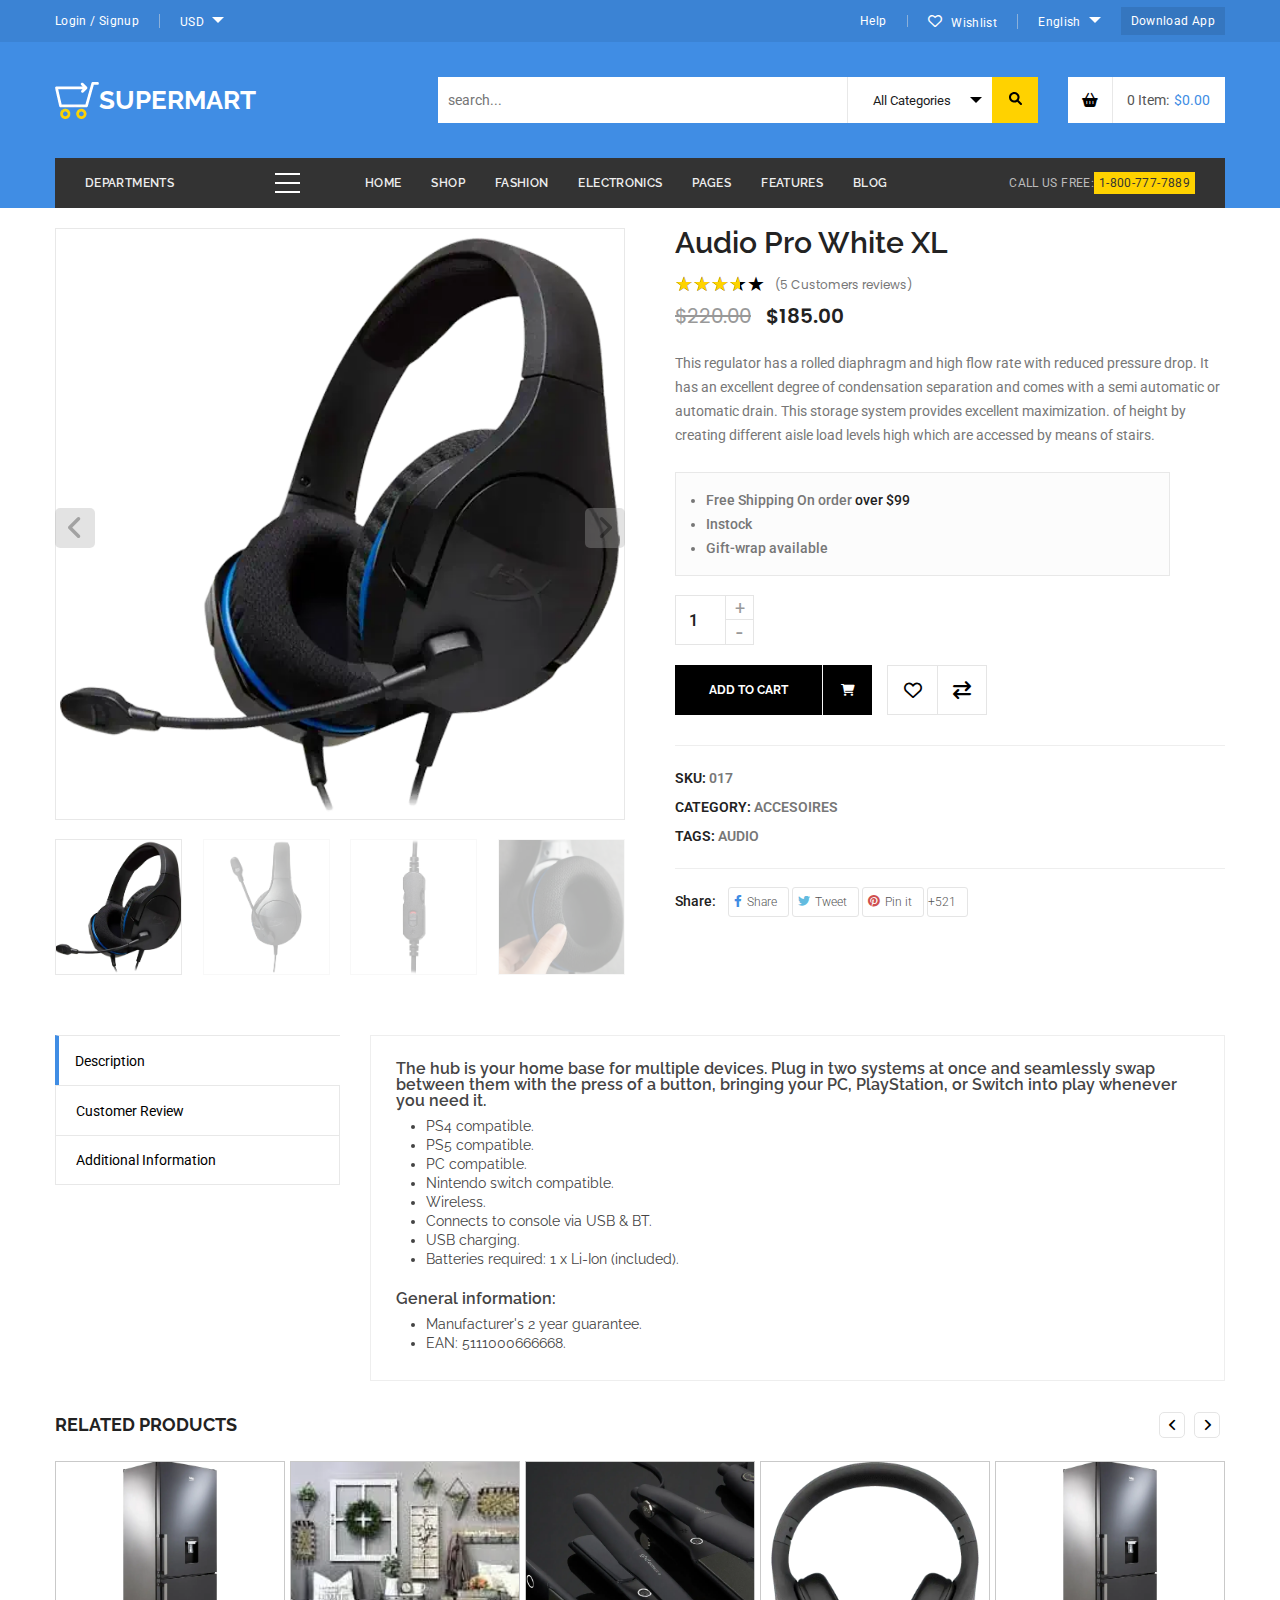
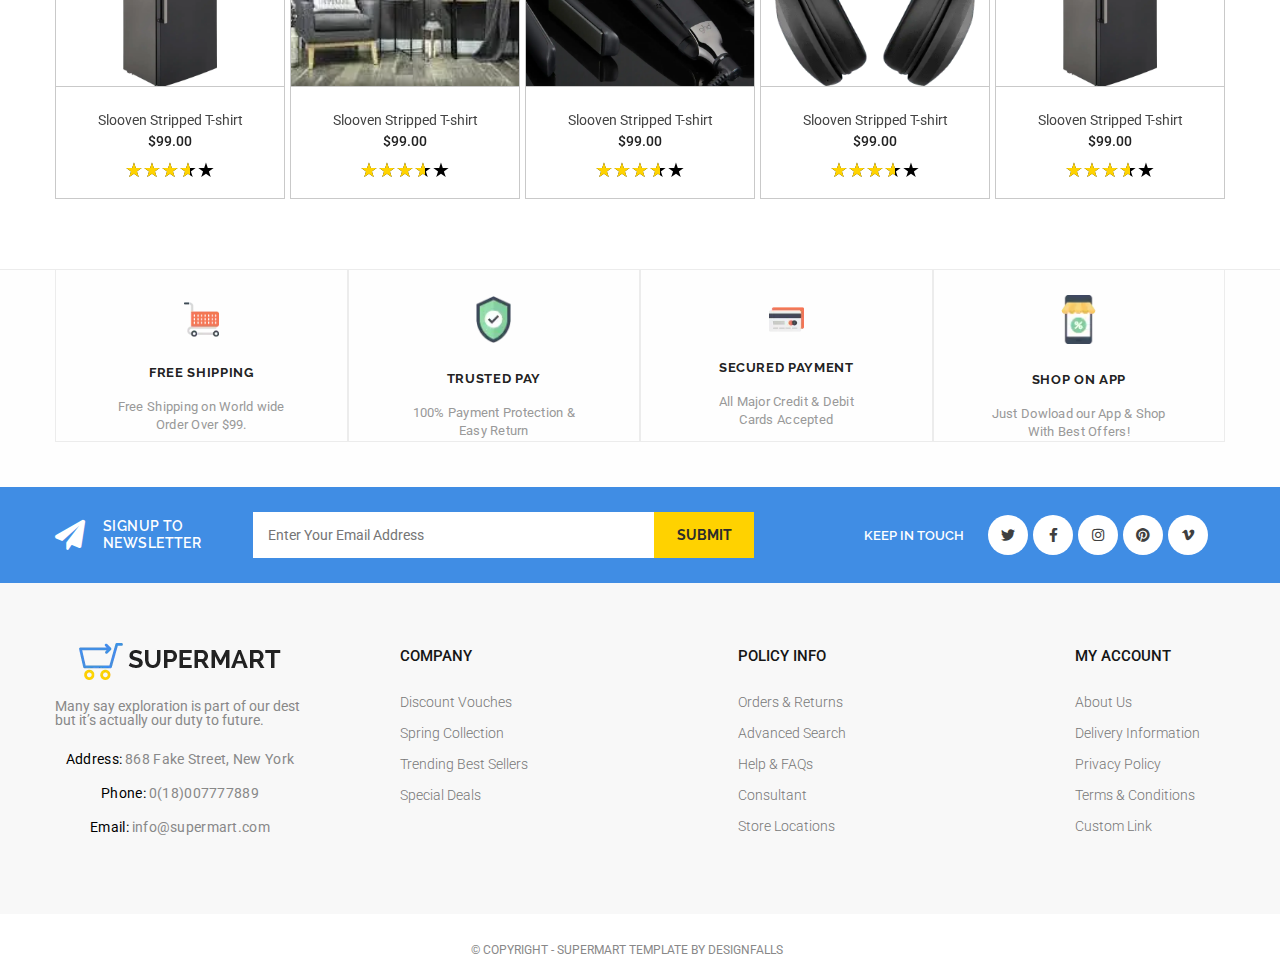
<file: product.html>
<!DOCTYPE html>
<html lang="en">

<head>
	<title>Product</title>
	<meta charset="UTF-8">
	<meta name="format-detection" content="telephone=no">
	<!-- <style>body{opacity: 0;}</style> -->
	<link rel="stylesheet" href="css/style.min.css?_v=20220730103301">
	<link rel="shortcut icon" href="img/logos/cart.ico">
	<!-- <meta name="robots" content="noindex, nofollow"> -->
	<meta name="viewport" content="width=device-width, initial-scale=1.0">
</head>

<body>
	<div class="wrapper">
		<header class="header">
			<div class="header__login-bar login-bar">
				<div class="login-bar__container">
					<div data-da=".fixed-footer,767,1" class="login-bar__log-section">
						<a href="#" class="login-bar__login-btn">
							<span>Login / Signup</span>
							<img data-src="img/logos/svg/user.svg" alt="">
						</a>
						<div class="login-bar__currency">
							<a href="" class="login-bar__currency-link">USD</a>
							<span class="menu__arrow arrow"></span>
							<div class="login-bar__other-currency-list">
								<a href="" class="login-bar__other-currency">EUR</a>
								<a href="" class="login-bar__other-currency">HRV</a>
							</div>
						</div>
					</div>
					<div data-da=".fixed-footer,767,3" class="login-bar__wish-section">
						<a href="" class="login-bar__help-btn">Help</a>
						<a href="" class="login-bar__wish-btn"> <span class="_wishlist"></span> <span>Wishlist</span> </a>
						<div class="login-bar__lang">
							<a href="" class="login-bar__lang-selected"> <span>English</span> <span>En</span> </a>
							<span class="menu__arrow arrow"></span>
							<div class="login-bar__other-currency-list">
								<a href="" class="login-bar__other-currency"> <span>Italian</span> <span>It</span> </a>
								<a href="" class="login-bar__other-currency"> <span>Francaise</span> <span>Fr</span> </a>
							</div>
						</div>
						<a href="" class="login-bar__download-btn"> <span>Download App</span> <span>App</span> <img data-src="img/logos/svg/download.svg" alt=""> </a>
					</div>
				</div>
			</div>
			<div class="header__main header-main">
				<div class="header-main__search-section search-section">
					<div class="search-section__container">
						<a href="" class="search-section__logo">
							<picture><source data-srcset="img/logos/main-logo.webp" srcset="[data-uri]" type="image/webp"><img src="[data-uri]"  data-src="img/logos/main-logo.png" alt="logo"></picture>
							<div class="search-section__title">SuperMart</div>
						</a>
						<div class="search-section__section">
							<div class="search-section__search">
								<form action="" class="search-section__search-inner">
									<input placeholder="search..." type="text" class="search-section__search-input">
									<div class="search-section__categories-choice">
										<a href="" class="search-section__choice-btn">All Categories</a>
										<span class="arrow-search"></span>
										<div class="search-section__list">
											<a href="" class="search-section__list-choice">1 categ</a>
											<a href="" class="search-section__list-choice">2 categ</a>
											<a href="" class="search-section__list-choice">3 categ</a>
											<a href="" class="search-section__list-choice">4 categ</a>
										</div>
									</div>
									<button class="search-section__search-btn">
										<img class="ibg" data-src="img/logos/svg/magnifying-glass-solid.svg" alt="">
									</button>
								</form>
							</div>
							<div class="search-section__cart">
								<div class="search-section__cart-inner">
									<a data-da=".fixed-footer,767,2" href="" class="_basket-shopping-solid"> <span></span> </a>
									<a href="" class="search-section__items-count">0 Item:</a>
									<a href="" class="search-section__total-count"> $0.00</a>
								</div>
							</div>
						</div>
					</div>
				</div>
				<div class="header-main__categories-section"></div>
			</div>
			<div class="header__bottom bottom-header">
				<div class="bottom-header__container ">
					<ul data-da=".menu__body,767,1" class="bottom-header__categories categories-list">
						<li class="departaments burger-icon"><span></span>
							<a data-da=".categories-list,767,1" href="#" class="categories-list__link menu__link">Departments</a>
							<span data-da=".categories-list__link,767,2" class="menu-link__arrow arrow"></span>
							<ul data-da=".categories-list__link,767,1" class="categories-list__down-list sub-menu__list down-list">
								<li>
									<a href="#" class="down-list__link _shirt-solid"> Fashion & Clothing
									</a>
								</li>
								<li>
									<a href="" class="down-list__link _mobile-screen-button-solid"> Mobile Phones</a>
								</li>
								<li>
									<a href="" class="down-list__link  _volleyball-solid"> Sports & Outerwear</a>
								</li>
								<li>
									<a href="" class="down-list__link  _leaf-solid"> Foods & Fruits</a>
								</li>
								<li>
									<a href="" class="down-list__link  _pump-medical-solid"> Beauty & Health</a>
								</li>
								<li>
									<a href="" class="down-list__link  _briefcase-solid"> Shoes & Bags</a>
								</li>
								<li>
									<a href="" class="down-list__link  _kitchen-set-solid"> Decors & Home</a>
								</li>
								<li>
									<a href="" class="down-list__link  _plug-solid"> Electronics & Hitech</a>
								</li>
								<li>
									<a href="" class="down-list__link  _headphones-simple-solid"> Accessories</a>
								</li>
								<li>
									<a href="" class="down-list__link  _paper-plane-solid"> Digital Software</a>
								</li>
							</ul>
						</li>
						<li><a href="#" class="categories-list__link ">Home</a></li>
						<li><a href="#" class="categories-list__link">Shop</a></li>
						<li><a href="#" class="categories-list__link ">Fashion</a></li>
						<li><a href="#" class="categories-list__link ">Electronics</a></li>
						<li><a href="#" class="categories-list__link ">pages</a></li>
						<li><a href="#" class="categories-list__link ">Features</a></li>
						<li><a href="#" class="categories-list__link ">BLog</a></li>
						<li data-da=".bottom-header__container,767,1" class="phone-link">
							<a href="tel:18007777889" class="categories-list__link ">
								<div class="categories-list__link-inner">
									<span>Call US Free: </span>
									<span>1-800-777-7889</span>
									<img data-src="img/logos/svg/phone-solid.svg" alt="ph">
								</div>
							</a>
						</li>
					</ul>
				</div>
			</div>

			<div class="header__menu menu">
				<button type="button" class="menu__icon icon-menu"><span></span></button>
				<nav class="menu__body">
				</nav>
			</div>

		</header>
		<main class="main-page">
			<div class="main-page__product-page product-page __container">
				<div class="product-page__single-product single-product">
					<div class="single-product__img-inner">
						<div class="single-product__first-swiper single-product-swiper2">
							<div class="single-product__wrapper swiper-wrapper">
								<div class="swiper-slide">
									<div class="single-product__first-body">
										<picture><source srcset="img/products/accesoires/heads.webp" type="image/webp"><img src="img/products/accesoires/heads.webp" /></picture>
									</div>
								</div>
								<div class="swiper-slide">
									<div class="single-product__first-body">
										<picture><source srcset="img/products/accesoires/heads2.webp" type="image/webp"><img src="img/products/accesoires/heads2.webp" /></picture>
									</div>
								</div>
								<div class="swiper-slide">
									<div class="single-product__first-body">
										<picture><source srcset="img/products/accesoires/heads3.webp" type="image/webp"><img src="img/products/accesoires/heads3.webp" /></picture>
									</div>
								</div>
								<div class="swiper-slide">
									<div class="single-product__first-body">
										<picture><source srcset="img/products/accesoires/heads4.webp" type="image/webp"><img src="img/products/accesoires/heads4.webp" /></picture>
									</div>
								</div>
							</div>
						</div>
						<div thumbsSlider="" class="single-product__second-swiper single-product-swiper">
							<div class="single-product__second-wrapper swiper-wrapper">
								<div class="swiper-slide">
									<div class="single-product__second-body">
										<picture><source srcset="img/products/accesoires/heads.webp" type="image/webp"><img src="img/products/accesoires/heads.webp" /></picture>
									</div>
								</div>
								<div class="swiper-slide">
									<div class="single-product__second-body">
										<picture><source srcset="img/products/accesoires/heads2.webp" type="image/webp"><img src="img/products/accesoires/heads2.webp" /></picture>
									</div>
								</div>
								<div class="swiper-slide">
									<div class="single-product__second-body">
										<picture><source srcset="img/products/accesoires/heads3.webp" type="image/webp"><img src="img/products/accesoires/heads3.webp" /></picture>
									</div>
								</div>
								<div class="swiper-slide">
									<div class="single-product__second-body">
										<picture><source srcset="img/products/accesoires/heads4.webp" type="image/webp"><img src="img/products/accesoires/heads4.webp" /></picture>
									</div>
								</div>
							</div>
						</div>
						<div class="single-product-next _angle-right-solid"></div>
						<div class="single-product-prev _angle-left-solid"></div>
					</div>
					<div class="single-product__product-description-inner product-description-inner ">
						<h1 class="product-description-inner__title">Audio Pro White XL</h1>
						<div class="product-description-inner__rating">
							<div class="rating rating_set">
								<div class="rating__body">
									<div class="rating__active"></div>
									<div class="rating__items">
										<input type="radio" class="rating__item" value="1" name="rating">
										<input type="radio" class="rating__item" value="2" name="rating">
										<input type="radio" class="rating__item" value="3" name="rating">
										<input type="radio" class="rating__item" value="4" name="rating">
										<input type="radio" class="rating__item" value="5" name="rating">
									</div>
								</div>
								<div class="rating__value">3.6</div> <span>(5 Customers reviews)</span>
							</div>
						</div>
						<div class="product-description-inner__price"> <span>$220.00</span> $185.00</div>
						<div class="product-description-inner__description">This regulator has a rolled diaphragm and high flow rate
							with reduced
							pressure drop. It has an excellent degree of condensation separation and comes with a semi automatic or
							automatic drain.
							This storage system provides excellent maximization.
							of height by creating different aisle load levels high which are accessed by means of stairs.</div>
						<ul class="product-description-inner__info-list">
							<li class="product-description-inner__list-item">Free Shipping On order <span>over $99</span> </li>
							<li class="product-description-inner__list-item">Instock</li>
							<li class="product-description-inner__list-item">Gift-wrap available</li>
						</ul>


						<form action="#" class="product-description-inner__quantity-form">

							<div class="product-description-inner__changer-quantity changer-quantity">
								<input type="number" step="1" min="1" max="6" name="quantity" value="1" class="changer-quantity__quantity qntty">
								<div class="changer-quantity__buttons">
									<div data-calc-name="qntty" type="button" value="+" class="changer-quantity__button-plus ">+</div>
									<div data-calc-name="qntty" type="button" value="-" class="changer-quantity__button-minus">-</div>
								</div>
							</div>
							<div class="product-description-inner__cart cart">
								<div class="cart__btn-inner">
									<button class="cart__text">Add to cart</button>
									<a href="#" class="cart__logo _cart-shopping-solid"></a>
								</div>
								<a href="#" class="_wishlist"></a>
								<a href="#" class="_arrow-right-arrow-left-solid"></a>
							</div>
						</form>
						<div class="product-description-inner__tags">
							<div class="product-description-inner__tags-text">
								<span>SKU: </span>017
							</div>
							<div class="product-description-inner__tags-text">
								<span>Category:</span> Accesoires
							</div>
							<div class="product-description-inner__tags-text">
								<span>Tags:</span> Audio
							</div>
						</div>
						<div class="product-description-inner__share">
							<span>Share:</span>
							<a href="#" class="product-description-inner__share-list-item _facebook-f-brands">Share</a>
							<a href="#" class="product-description-inner__share-list-item _twitter-brands">Tweet</a>
							<a href="#" class="product-description-inner__share-list-item _pinterest-brands">Pin it</a>
							<a href="#" class="product-description-inner__share-list-item">+521</a>
						</div>
					</div>
				</div>
				<div class="product-page__description-tabs description-tabs">
					<div data-tabs class="description-tabs__inner">
						<nav data-tabs-titles class="description-tabs__navigation">
							<button type="button" class="description-tabs__title _tab-active">Description</button>
							<button type="button" class="description-tabs__title">Customer Review</button>
							<button type="button" class="description-tabs__title">Additional Information</button>
						</nav>
						<div data-tabs-body class="description-tabs__content">
							<div class="description-tabs__body">
								<div class="description-tabs__description single-product__description">
									<div class="single-product__description-title">
										The hub is your home base for multiple devices. Plug in two systems at once and seamlessly swap
										between
										them with the press of a button, bringing your PC, PlayStation, or Switch into play whenever you
										need
										it.
									</div>
									<ul class="single-product__description-list">
										<li>PS4 compatible.</li>
										<li>PS5 compatible.</li>
										<li>PC compatible.</li>
										<li>Nintendo switch compatible.</li>
										<li>Wireless.</li>
										<li>Connects to console via USB & BT.</li>
										<li>USB charging.</li>
										<li>Batteries required: 1 x Li-Ion (included).</li>
									</ul>
									<div class="single-product__description-title">
										General information:
									</div>
									<ul class="single-product__description-list">
										<li>Manufacturer's 2 year guarantee.</li>
										<li>EAN: 5111000666668.</li>
									</ul>
								</div>
							</div>
							<div class="description-tabs__body">
								<div class="description-tabs__reviews single-product__reviews">
									<div class="single-product__reviews-title"> Reviews for Microchip Package</div>
									<div class="single-product__reviews-users">
										<div class="users-review">
											<div class="users-review__photo">
												<picture><source srcset="img/users/1.webp" type="image/webp"><img src="img/users/1.png" alt="user-photo"></picture>
											</div>
											<div class="users-review__text-container">
												<div class="users-review__user-name-container">
													<div class="users-review__user-name">
														Cobus Bester – <span>June 7, 2016</span>
													</div>
													<div class="users-review__user-rating">
													</div>
												</div>
												<div class="users-review__text">
													Lorem ipsum dolor sit amet consectetur adipisicing elit. Nemo enim odio neque similique
													distinctio, soluta assumenda? Rem aliquid, eius quas, dicta fugiat ab doloremque, quod
													eligendi laudantium pariatur suscipit. Id.
												</div>
											</div>
										</div>
									</div>
									<div class="users-review">
										<div class="users-review__photo">
											<picture><source srcset="img/users/2.webp" type="image/webp"><img src="img/users/2.png" alt="user-photo"></picture>
										</div>
										<div class="users-review__text-container">
											<div class="users-review__user-name-container">
												<div class="users-review__user-name">
													Cobus Bester – <span>June 7, 2016</span>
												</div>
												<div class="users-review__user-rating">
												</div>
											</div>
											<div class="users-review__text">
												Lorem ipsum dolor sit amet consectetur adipisicing elit. Nemo enim odio neque similique
												distinctio, soluta assumenda? Rem aliquid,
											</div>
										</div>
									</div>
								</div>

								<form action="#" id="review" class="single-product__reviews-form reviews-form">
									<div class="reviews-form__title">Add a Review</div>
									<div class="reviews-form__subtitle">Your email address will not be published.
										<p> Required fields are
											marked <span> *</span></p>
									</div>
									<div class="reviews-form__rating">
										<div class="reviews-form__rating-title reviews-form__text-input-title">Your Rating:</div>
										<div class="rating rating_set">
											<div class="rating__body">
												<div class="rating__active"></div>
												<div class="rating__items">
													<input type="radio" class="rating__item" value="1" name="rating">
													<input type="radio" class="rating__item" value="2" name="rating">
													<input type="radio" class="rating__item" value="3" name="rating">
													<input type="radio" class="rating__item" value="4" name="rating">
													<input type="radio" class="rating__item" value="5" name="rating">
												</div>
											</div>
											<div class="rating__value">0</div>
										</div>
									</div>
									<div class="reviews-form__text">
										<div class="reviews-form__text-input-title">Your Review <span> *</span></div>
										<textarea required class="reviews-form__text-area"></textarea>
									</div>
									<div class="reviews-form__text">
										<div class="reviews-form__text-input-title">First name <span> *</span></div>
										<input required type="text" class="reviews-form__text-area">
									</div>
									<div class="reviews-form__text">
										<div class="reviews-form__text-input-title">Second name <span> *</span></div>
										<input required type="text" class="reviews-form__text-area">
									</div>
									<button type="submit" form="review" class="reviews-form__btn">Submit</button>
								</form>
							</div>
							<div class="description-tabs__body">
								Additional Information
								<p>
									Lorem ipsum, dolor sit amet consectetur adipisicing elit. Dolor non neque veniam
									praesentium
									voluptatibus autem harum? Minus, suscipit ea, laboriosam culpa sint beatae reiciendis totam laborum
									enim
									sunt ut? Perferendis eos sunt porro exercitationem. Dolorum vero mollitia repellendus suscipit
									accusamus
									molestias libero dolorem debitis consequatur ipsam, numquam necessitatibus, itaque facilis amet
									repellat
									incidunt magni eveniet aliquid? Necessitatibus, recusandae sapiente reprehenderit eaque praesentium
									labore aspernatur soluta nam quia, exercitationdipisci aliquid ratione quaerat blanditiis
									illum et, consequatur modi! Repellendus ad vel quae.
								</p>
							</div>
						</div>
					</div>
				</div>
				<div class="product-page__related-products related-products">
					<div class="related-products__title-bar title-bar">
						<span class="related-products__title bar-title">Related Products</span>
						<button type="button" class="related-button-prev btn-prev  _angle-right-solid"></button>
						<button type="button" class="related-button-next btn-next  _angle-left-solid"></button>
					</div>
					<div class="related-products__slider related-swiper">
						<div class="related-products__wrapper swiper-wrapper">
							<div class="related-products__slide swiper-slide">
								<div class="related-products__body product__body">
									<div class="related-products__img-block product__img-block">
										<picture><source srcset="img/products/electronics/2.webp" type="image/webp"><img class="related-products__img product__img" src="img/products/electronics/2.webp" alt=""></picture>
										<div class="related-products__bottom-bar product__bottom-bar">
											<a href="#" class="_cart-shopping-solid"></a>
											<a href="#" class="_wishlist"></a>
											<a href="#" class="_arrow-right-arrow-left-solid"></a>
											<a href="#" class="_eye-solid"></a>
										</div>
									</div>
									<a href="#" class="related-products__title product__title">Slooven Stripped T-shirt</a>
									<div class="related-products__price product__price">$99.00</div>
									<div class="related-products__rating">
										<div class="rating rating_set">
											<div class="rating__body">
												<div class="rating__active"></div>
												<div class="rating__items">
													<input type="radio" class="rating__item" value="1" name="rating">
													<input type="radio" class="rating__item" value="2" name="rating">
													<input type="radio" class="rating__item" value="3" name="rating">
													<input type="radio" class="rating__item" value="4" name="rating">
													<input type="radio" class="rating__item" value="5" name="rating">
												</div>
											</div>
											<div class="rating__value">3.6</div>
										</div>
									</div>
								</div>
							</div>
							<div class="related-products__slide swiper-slide">
								<div class="related-products__body product__body">
									<div class="related-products__img-block product__img-block">
										<picture><source srcset="img/products/decors/2.webp" type="image/webp"><img class="related-products__img product__img" src="img/products/decors/2.jpeg" alt=""></picture>
										<div class="related-products__bottom-bar product__bottom-bar">
											<a href="#" class="_cart-shopping-solid"></a>
											<a href="#" class="_wishlist"></a>
											<a href="#" class="_arrow-right-arrow-left-solid"></a>
											<a href="#" class="_eye-solid"></a>
										</div>
									</div>
									<a href="#" class="related-products__title product__title">Slooven Stripped T-shirt</a>
									<div class="related-products__price product__price">$99.00</div>
									<div class="related-products__rating">
										<div class="rating rating_set">
											<div class="rating__body">
												<div class="rating__active"></div>
												<div class="rating__items">
													<input type="radio" class="rating__item" value="1" name="rating">
													<input type="radio" class="rating__item" value="2" name="rating">
													<input type="radio" class="rating__item" value="3" name="rating">
													<input type="radio" class="rating__item" value="4" name="rating">
													<input type="radio" class="rating__item" value="5" name="rating">
												</div>
											</div>
											<div class="rating__value">3.6</div>
										</div>
									</div>
								</div>
							</div>
							<div class="related-products__slide swiper-slide">
								<div class="related-products__body product__body">
									<div class="related-products__img-block product__img-block">
										<picture><source srcset="img/products/fashion/6.webp" type="image/webp"><img class="related-products__img product__img" src="img/products/fashion/6.webp" alt=""></picture>
										<div class="related-products__bottom-bar product__bottom-bar">
											<a href="#" class="_cart-shopping-solid"></a>
											<a href="#" class="_wishlist"></a>
											<a href="#" class="_arrow-right-arrow-left-solid"></a>
											<a href="#" class="_eye-solid"></a>
										</div>
									</div>
									<a href="#" class="related-products__title product__title">Slooven Stripped T-shirt</a>
									<div class="related-products__price product__price">$99.00</div>
									<div class="related-products__rating">
										<div class="rating rating_set">
											<div class="rating__body">
												<div class="rating__active"></div>
												<div class="rating__items">
													<input type="radio" class="rating__item" value="1" name="rating">
													<input type="radio" class="rating__item" value="2" name="rating">
													<input type="radio" class="rating__item" value="3" name="rating">
													<input type="radio" class="rating__item" value="4" name="rating">
													<input type="radio" class="rating__item" value="5" name="rating">
												</div>
											</div>
											<div class="rating__value">3.6</div>
										</div>
									</div>
								</div>
							</div>
							<div class="related-products__slide swiper-slide">
								<div class="related-products__body product__body">
									<div class="related-products__img-block product__img-block">
										<picture><source srcset="img/products/accesoires/1.webp" type="image/webp"><img class="related-products__img product__img" src="img/products/accesoires/1.webp" alt=""></picture>
										<div class="related-products__bottom-bar product__bottom-bar">
											<a href="#" class="_cart-shopping-solid"></a>
											<a href="#" class="_wishlist"></a>
											<a href="#" class="_arrow-right-arrow-left-solid"></a>
											<a href="#" class="_eye-solid"></a>
										</div>
									</div>
									<a href="#" class="related-products__title product__title">Slooven Stripped T-shirt</a>
									<div class="related-products__price product__price">$99.00</div>
									<div class="related-products__rating">
										<div class="rating rating_set">
											<div class="rating__body">
												<div class="rating__active"></div>
												<div class="rating__items">
													<input type="radio" class="rating__item" value="1" name="rating">
													<input type="radio" class="rating__item" value="2" name="rating">
													<input type="radio" class="rating__item" value="3" name="rating">
													<input type="radio" class="rating__item" value="4" name="rating">
													<input type="radio" class="rating__item" value="5" name="rating">
												</div>
											</div>
											<div class="rating__value">3.6</div>
										</div>
									</div>
								</div>
							</div>
						</div>
					</div>
				</div>
			</div>
		</main>
		<footer class="footer">
			<div class="fixed-footer"></div>
			<div class="footer__top top-footer">
				<div class="top-footer__container">
					<div class="top-footer__row">
						<div class="top-footer__columns columns">
							<picture><source data-srcset="img/logos/info/free-ship.webp" srcset="[data-uri]" type="image/webp"><img src="[data-uri]"  data-src="img/logos/info/free-ship.png" alt="pic"></picture>
							<div class="columns__description">
								<div class="columns__title">FREE SHIPPING</div>
								<div class="columns__subtitle">Free Shipping on World wide Order
									Over $99.</div>
							</div>
						</div>
						<div class="top-footer__columns columns">
							<picture><source data-srcset="img/logos/info/trust.webp" srcset="[data-uri]" type="image/webp"><img src="[data-uri]"  data-src="img/logos/info/trust.png" alt="pic"></picture>
							<div class="columns__description">
								<div class="columns__title">Trusted Pay</div>
								<div class="columns__subtitle">100% Payment Protection &
									Easy Return</div>
							</div>
						</div>
						<div class="top-footer__columns columns">
							<picture><source data-srcset="img/logos/info/payment.webp" srcset="[data-uri]" type="image/webp"><img src="[data-uri]"  data-src="img/logos/info/payment.png" alt="pic"></picture>
							<div class="columns__description">
								<div class="columns__title">Secured Payment</div>
								<div class="columns__subtitle">All Major Credit & Debit Cards
									Accepted</div>
							</div>
						</div>
						<div class="top-footer__columns columns">
							<picture><source data-srcset="img/logos/info/app.webp" srcset="[data-uri]" type="image/webp"><img src="[data-uri]"  data-src="img/logos/info/app.png" alt="pic"></picture>
							<div class="columns__description">
								<div class="columns__title">Shop on app</div>
								<div class="columns__subtitle">Just Dowload our App & Shop
									With Best Offers!</div>
							</div>
						</div>
					</div>
				</div>
			</div>
			<div class="footer__signup signup-footer">
				<div class="signup-footer__container">
					<div class="signup-footer__submit-description">
						<span class="_paper-plane-solid signup-footer__submit-icon"></span>
						<span class="signup-footer__description-title">SIGNUP to
							NEWSLETTER
						</span>
					</div>
					<form class="signup-footer__input-inner">
						<input placeholder="Enter Your Email Address" type="text" class="signup-footer__input">
						<button class="signup-footer__input-button">Submit</button>
					</form>
					<div data-da=".footer__social-media,700,1" class="signup-footer__social-inner">
						<span class="signup-footer__social-title">Keep in touch</span>
						<a href="#" class="signup-footer__social-icons _twitter-brands"></a>
						<a href="#" class="signup-footer__social-icons _facebook-f-brands"></a>
						<a href="#" class="signup-footer__social-icons _instagram-brands"></a>
						<a href="#" class="signup-footer__social-icons _pinterest-brands"></a>
						<a href="#" class="signup-footer__social-icons _vimeo-v-brands"></a>
					</div>
				</div>
			</div>
			<div class="footer__bottom bottom-footer">
				<div class="bottom-footer__container">
					<div class="bottom-footer__logo-inner logo-inner">
						<a href="#" class="logo-inner__logo">
							<picture><source data-srcset="img/logos/logo-footer.webp" srcset="[data-uri]" type="image/webp"><img src="[data-uri]"  data-src="img/logos/logo-footer.png" alt="pic"></picture>
						</a>
						<div class="logo-inner__text">Many say exploration is part of our dest but it’s actually our duty to future.
						</div>
						<div class="logo-inner__adress">
							<span class="logo-inner__adress-title span-title">Address:</span>
							<span class="logo-inner__adress-adress span-adress">868 Fake Street, New York</span>
						</div>
						<div class="logo-inner__phone">
							<span class="logo-inner__phone-title span-title">Phone:</span>
							<a href="tel:18007777889" class="logo-inner__phone-phone span-adress">0(18)007777889</a>
						</div>
						<div class="logo-inner__email">
							<span class="logo-inner__email-title span-title">Email:</span>
							<a href="mailto:info@supermart.com" class="logo-inner__email-email span-adress">info@supermart.com</a>
						</div>
					</div>

					<div data-one-spoller data-spollers="767,max" class="spollers bottom-footer__spollers">
						<div class="spollers__item bottom-footer__column">
							<div data-spoller class="spollers__title bottom-footer__column-title">COMPANY</div>
							<div class="spollers__body bottom-footer__spollers-body">
								<a href="" class="bottom-footer__column-link">Discount Vouches</a>
								<a href="" class="bottom-footer__column-link">Spring Collection</a>
								<a href="" class="bottom-footer__column-link">Trending</a>
								<a href="" class="bottom-footer__column-link">Best Sellers</a>
								<a href="" class="bottom-footer__column-link">Special Deals</a>
							</div>
						</div>
						<div class="spollers__item bottom-footer__column">
							<div data-spoller-close data-spoller class="spollers__title bottom-footer__column-title">POLICY INFO</div>
							<div class="spollers__body bottom-footer__spollers-body">
								<a href="" class="bottom-footer__column-link">Orders & Returns</a>
								<a href="" class="bottom-footer__column-link">Advanced Search</a>
								<a href="" class="bottom-footer__column-link">Help & FAQs</a>
								<a href="" class="bottom-footer__column-link">Consultant</a>
								<a href="" class="bottom-footer__column-link">Store Locations</a>
							</div>
						</div>
						<div class="spollers__item bottom-footer__column">
							<div data-spoller-close data-spoller class="spollers__title bottom-footer__column-title">My
								Account</div>
							<div class="spollers__body bottom-footer__spollers-body">
								<a href="" class="bottom-footer__column-link">About Us</a>
								<a href="" class="bottom-footer__column-link">Delivery Information</a>
								<a href="" class="bottom-footer__column-link">Privacy Policy</a>
								<a href="" class="bottom-footer__column-link">Terms & Conditions</a>
								<a href="" class="bottom-footer__column-link">Custom Link</a>
							</div>
						</div>
					</div>
				</div>
			</div>
			<div class="footer__social-media"></div>
			<div class="footer__copyrigts">© Copyright - Supermart Template by DesignFalls</div>
		</footer>
	</div>
	<!-- <div id="popup" aria-hidden="true" class="popup">
	<div class="popup__wrapper">
		<div class="popup__content">
			<button data-close type="button" class="popup__close">Закрыть</button>
			<div class="popup__text">
				Text
			</div>
		</div>
	</div>
</div> -->
	<script src="js/app.min.js?_v=20220730103301"></script>
</body>

</html>
</file>
<file: css/style.min.css>
@charset "UTF-8";@import url('https://fonts.googleapis.com/css2?family=Cabin:wght@500;600&family=Merriweather:ital,wght@1,300&family=Montserrat:wght@300&family=Poppins:wght@400;500;600&family=Raleway:wght@400;600;700;800&family=Roboto:wght@300;400;500;700&display=swap');@font-face{font-family:icons;font-display:swap;src:url(../fonts/icons.woff2) format("woff2"),url(../fonts/icons.woff) format("woff");font-weight:400;font-style:normal}[class*=_]:before{font-family:icons;font-style:normal;font-weight:400;font-variant:normal;text-transform:none;line-height:1;-webkit-font-smoothing:antialiased;-moz-osx-font-smoothing:grayscale}._angle-down-solid:before{content:"\e900"}._angle-left-solid:before{content:"\e901"}._angle-right-solid:before{content:"\e902"}._arrow-right-arrow-left-solid:before{content:"\e903"}._basket-shopping-solid:before{content:"\e904"}._briefcase-solid:before{content:"\e905"}._caret-down-solid:before{content:"\e906"}._cart-shopping-solid:before{content:"\e907"}._copyright-regular:before{content:"\e908"}._copyright-solid:before{content:"\e909"}._eye-solid:before{content:"\e90a"}._facebook-f-brands:before{content:"\e90b"}._headphones-simple-solid:before{content:"\e90c"}._instagram-brands:before{content:"\e90d"}._kitchen-set-solid:before{content:"\e90e"}._leaf-solid:before{content:"\e90f"}._magnifying-glass-solid:before{content:"\e910"}._main-logo:before{content:"\e911"}._mobile-screen-button-solid:before{content:"\e912"}._paper-plane-solid:before{content:"\e913"}._pinterest-brands:before{content:"\e914"}._plug-solid:before{content:"\e915"}._pump-medical-solid:before{content:"\e916"}._shirt-solid:before{content:"\e917"}._twitter-brands:before{content:"\e918"}._vimeo-v-brands:before{content:"\e919"}._volleyball-solid:before{content:"\e91a"}._wishlist:before{content:"\e91b"}*{padding:0;margin:0;border:0}*,:after,:before{-webkit-box-sizing:border-box;box-sizing:border-box}body,html{height:100%;min-width:320px}body{color:#000;line-height:1;font-family:Roboto;font-size:.875rem;-ms-text-size-adjust:100%;-moz-text-size-adjust:100%;-webkit-text-size-adjust:100%;-webkit-font-smoothing:antialiased;-moz-osx-font-smoothing:grayscale}button,input,textarea{font-family:Roboto;font-size:inherit}button{cursor:pointer;color:inherit;background-color:inherit}a{color:inherit}a:link,a:visited{text-decoration:none}a:hover{text-decoration:none}ul li{list-style:none}img{vertical-align:top}h1,h2,h3,h4,h5,h6{font-weight:inherit;font-size:inherit}.lock body{overflow:hidden;-ms-touch-action:none;touch-action:none}.wrapper{min-height:100%;display:-webkit-box;display:-ms-flexbox;display:flex;-webkit-box-orient:vertical;-webkit-box-direction:normal;-ms-flex-direction:column;flex-direction:column;overflow:hidden;max-width:1920px;margin:0 auto;-webkit-box-shadow:0 0 20px rgba(0,0,0,.5);box-shadow:0 0 20px rgba(0,0,0,.5)}.wrapper>main{-webkit-box-flex:1;-ms-flex:1 1 auto;flex:1 1 auto}.wrapper>*{min-width:0}[class*=__container]{max-width:73.125rem;-webkit-box-sizing:content-box;box-sizing:content-box;margin:0 auto;padding:0 .9375rem}[class*=-ibg]{position:relative}[class*=-ibg] img{position:absolute;width:100%;height:100%;top:0;left:0;-o-object-fit:cover;object-fit:cover}[class*=-ibg_contain] img{-o-object-fit:contain;object-fit:contain}@-webkit-keyframes fade{0%{opacity:0}100%{opacity:1}}@keyframes fade{0%{opacity:0}100%{opacity:1}}@-webkit-keyframes top-bottom{from{height:0}to{height:100%}}@keyframes top-bottom{from{height:0}to{height:100%}}@-webkit-keyframes phone{70%{-webkit-transform:scale(.85);transform:scale(.85)}}@keyframes phone{70%{-webkit-transform:scale(.85);transform:scale(.85)}}@-webkit-keyframes banner{87%{-webkit-transform:scale(1.05);transform:scale(1.05)}}@keyframes banner{87%{-webkit-transform:scale(1.05);transform:scale(1.05)}}@-webkit-keyframes sticker{90%{-webkit-transform:scale(1.15);transform:scale(1.15)}}@keyframes sticker{90%{-webkit-transform:scale(1.15);transform:scale(1.15)}}.span-title{font-family:Roboto;letter-spacing:.28px}@supports (font-size:clamp(0.75rem ,0.6605145414rem + 0.4474272931vw ,0.875rem)){.span-title{font-size:clamp(.75rem ,.6605145414rem + .4474272931vw ,.875rem)}}@supports not (font-size:clamp(0.75rem ,0.6605145414rem + 0.4474272931vw ,0.875rem)){.span-title{font-size:calc(.75rem + 2 * (100vw - 20rem)/ 27.9375)}}.span-adress{color:#888;font-family:Roboto;letter-spacing:.28px}@supports (font-size:clamp(0.75rem ,0.6605145414rem + 0.4474272931vw ,0.875rem)){.span-adress{font-size:clamp(.75rem ,.6605145414rem + .4474272931vw ,.875rem)}}@supports not (font-size:clamp(0.75rem ,0.6605145414rem + 0.4474272931vw ,0.875rem)){.span-adress{font-size:calc(.75rem + 2 * (100vw - 20rem)/ 27.9375)}}.rating{display:-webkit-box;display:-ms-flexbox;display:flex;-webkit-box-align:end;-ms-flex-align:end;align-items:flex-end;font-size:20px;line-height:.75;-webkit-transition:opacity .3s ease 0s;-o-transition:opacity .3s ease 0s;transition:opacity .3s ease 0s}.rating.rating_sending{opacity:.2}.rating.rating_set .rating__active,.rating.rating_set .rating__item{cursor:pointer}.rating__body{position:relative}.rating__body::before{content:"★★★★★";display:block}.rating__active{position:absolute;width:0%;height:100%;top:0;left:0;overflow:hidden}.rating__active::before{content:"★★★★★";position:absolute;width:100%;height:100%;top:0;left:0;color:#ffd300}.rating__items{display:-webkit-box;display:-ms-flexbox;display:flex;position:absolute;width:100%;height:100%;top:0;left:0}.rating__item{-webkit-box-flex:0;-ms-flex:0 0 20%;flex:0 0 20%;height:100%;opacity:0}.rating__value{display:none}.users-review__user-rating::before{content:"★★★★★";display:block;color:#ceba05}.swiper-next,.swiper-prev{width:27px;height:27px;border:1px solid #e5e5e5;border-radius:50%;color:#777;background-color:#fff;position:absolute;top:50%;-webkit-transform:translateY(-50%);-ms-transform:translateY(-50%);transform:translateY(-50%);display:-webkit-box;display:-ms-flexbox;display:flex;-webkit-box-align:center;-ms-flex-align:center;align-items:center;-webkit-box-pack:center;-ms-flex-pack:center;justify-content:center}.swiper-next:hover,.swiper-prev:hover{background:rgba(46,20,20,.2);-webkit-transition:.2s;-o-transition:.2s;transition:.2s}.btn-next,.btn-prev{position:absolute;width:26px;height:26px;border:1px solid #e5e5e5;border-radius:5px;display:-webkit-box;display:-ms-flexbox;display:flex;-webkit-box-pack:center;-ms-flex-pack:center;justify-content:center;-webkit-box-align:center;-ms-flex-align:center;align-items:center;top:50%;-webkit-transform:translateY(-50%);-ms-transform:translateY(-50%);transform:translateY(-50%)}.btn-next:hover,.btn-prev:hover{background:rgba(0,0,0,.178);-webkit-transition:.2s;-o-transition:.2s;transition:.2s}.btn-prev{right:5px}@supports (right:clamp(2.1875rem ,2.0738636364rem + 0.5681818182vw ,2.5rem)){.btn-next{right:clamp(2.1875rem ,2.0738636364rem + .5681818182vw ,2.5rem)}}@supports not (right:clamp(2.1875rem ,2.0738636364rem + 0.5681818182vw ,2.5rem)){.btn-next{right:calc(2.1875rem + 5 * (100vw - 20rem)/ 55)}}.product__body{border:1px solid #c9c9c9;display:-webkit-box;display:-ms-flexbox;display:flex;-webkit-box-orient:vertical;-webkit-box-direction:normal;-ms-flex-direction:column;flex-direction:column;-webkit-box-align:center;-ms-flex-align:center;align-items:center}@supports (padding-bottom:clamp(0.625rem ,-0.4821016166rem + 2.3094688222vw ,1.25rem)){.product__body{padding-bottom:clamp(.625rem ,-.4821016166rem + 2.3094688222vw ,1.25rem)}}@supports not (padding-bottom:clamp(0.625rem ,-0.4821016166rem + 2.3094688222vw ,1.25rem)){.product__body{padding-bottom:calc(.625rem + 10 * (100vw - 47.9375rem)/ 27.0625)}}.product__body:hover .product__bottom-bar{bottom:0;-webkit-transition:.3s;-o-transition:.3s;transition:.3s}.product__img-block{margin-bottom:26px;width:100%;position:relative;overflow:hidden;border-bottom:1px solid #c9c9c9}@supports (height:clamp(13.75rem ,13.1964491917rem + 1.1547344111vw ,14.0625rem)){.product__img-block{height:clamp(13.75rem ,13.1964491917rem + 1.1547344111vw ,14.0625rem)}}@supports not (height:clamp(13.75rem ,13.1964491917rem + 1.1547344111vw ,14.0625rem)){.product__img-block{height:calc(13.75rem + 5 * (100vw - 47.9375rem)/ 27.0625)}}@supports (margin-bottom:clamp(0.9375rem ,0.6875rem + 1.25vw ,1.625rem)){.product__img-block{margin-bottom:clamp(.9375rem ,.6875rem + 1.25vw ,1.625rem)}}@supports not (margin-bottom:clamp(0.9375rem ,0.6875rem + 1.25vw ,1.625rem)){.product__img-block{margin-bottom:calc(.9375rem + 11 * (100vw - 20rem)/ 55)}}.product__img{width:100%;height:100%;-o-object-fit:cover;object-fit:cover}.product__bottom-bar{height:35px;display:-webkit-box;display:-ms-flexbox;display:flex;position:absolute;bottom:-40px;width:100%;border-top:1px solid #eee;background:rgba(0,0,0,.514);color:#fff}.product__bottom-bar a{display:-webkit-box;display:-ms-flexbox;display:flex;-webkit-box-flex:1;-ms-flex:1 1 auto;flex:1 1 auto;-webkit-box-pack:center;-ms-flex-pack:center;justify-content:center;-webkit-box-align:center;-ms-flex-align:center;align-items:center}.product__bottom-bar a:hover{background:#01569c;-webkit-transition:.2s;-o-transition:.2s;transition:.2s}.product__bottom-bar a:not(:last-child){border-right:1px solid #eee}.product__title{max-width:80%;color:#444;font-family:Roboto;font-size:14px;text-align:center;margin-bottom:7px;display:block}.product__price{color:#222;font-family:Roboto;font-size:14px;font-weight:500;text-align:center;margin-bottom:10px}.horizontal-product-card__body{display:-webkit-box;display:-ms-flexbox;display:flex;padding:20px;border:1px solid #e8e8e8;margin-bottom:5px}.horizontal-product-card__body:hover .new-arrivals-product__bottom-bar{bottom:0;-webkit-transition:.3s;-o-transition:.3s;transition:.3s}.horizontal-product-card__img-inner{position:relative;margin-right:30px;overflow:hidden}.horizontal-product-card__img{width:160px;height:170px;-o-object-fit:cover;object-fit:cover;border:1px solid #e8e8e8}.horizontal-product-card__about{display:-webkit-box;display:-ms-flexbox;display:flex;-webkit-box-orient:vertical;-webkit-box-direction:normal;-ms-flex-direction:column;flex-direction:column;-webkit-box-pack:start;-ms-flex-pack:start;justify-content:start}.horizontal-product-card__title{text-align:left;max-width:none;margin:20px 0 7px}.horizontal-product-card__price{text-align:left;margin-bottom:11px}@supports (margin-bottom:clamp(0.625rem ,0.1022727273rem + 2.6136363636vw ,2.0625rem)){.horizontal-product-card .rating{margin-bottom:clamp(.625rem ,.1022727273rem + 2.6136363636vw ,2.0625rem)}}@supports not (margin-bottom:clamp(0.625rem ,0.1022727273rem + 2.6136363636vw ,2.0625rem)){.horizontal-product-card .rating{margin-bottom:calc(.625rem + 23 * (100vw - 20rem)/ 55)}}.horizontal-product-card__button{width:133px;height:35px;border:1px solid #e5e5e5;background-color:#fcfcfc;font-weight:700;color:#222;font-family:Raleway;font-size:11px;text-transform:uppercase;display:-webkit-box;display:-ms-flexbox;display:flex;-webkit-box-pack:center;-ms-flex-pack:center;justify-content:center;-webkit-box-align:center;-ms-flex-align:center;align-items:center;cursor:pointer}.horizontal-product-card__button:hover{background-color:#ddd;-webkit-transition:.2s;-o-transition:.2s;transition:.2s}.title-bar{position:relative}@supports (padding-top:clamp(0.625rem ,0.0714491917rem + 1.1547344111vw ,0.9375rem)){.title-bar{padding-top:clamp(.625rem ,.0714491917rem + 1.1547344111vw ,.9375rem)}}@supports not (padding-top:clamp(0.625rem ,0.0714491917rem + 1.1547344111vw ,0.9375rem)){.title-bar{padding-top:calc(.625rem + 5 * (100vw - 47.9375rem)/ 27.0625)}}@supports (padding-bottom:clamp(0.625rem ,0.0714491917rem + 1.1547344111vw ,0.9375rem)){.title-bar{padding-bottom:clamp(.625rem ,.0714491917rem + 1.1547344111vw ,.9375rem)}}@supports not (padding-bottom:clamp(0.625rem ,0.0714491917rem + 1.1547344111vw ,0.9375rem)){.title-bar{padding-bottom:calc(.625rem + 5 * (100vw - 47.9375rem)/ 27.0625)}}@supports (margin-bottom:clamp(0.0000000625rem ,-1.3285217667rem + 2.7713623557vw ,0.75rem)){.title-bar{margin-bottom:clamp(.0000000625rem ,-1.3285217667rem + 2.7713623557vw ,.75rem)}}@supports not (margin-bottom:clamp(0.0000000625rem ,-1.3285217667rem + 2.7713623557vw ,0.75rem)){.title-bar{margin-bottom:calc(.0000000625rem + 11.999999 * (100vw - 47.9375rem)/ 27.0625)}}.bar-title{color:#222;font-family:Raleway;font-weight:700;text-transform:uppercase}@supports (font-size:clamp(1rem ,0.7785796767rem + 0.4618937644vw ,1.125rem)){.bar-title{font-size:clamp(1rem ,.7785796767rem + .4618937644vw ,1.125rem)}}@supports not (font-size:clamp(1rem ,0.7785796767rem + 0.4618937644vw ,1.125rem)){.bar-title{font-size:calc(1rem + 2 * (100vw - 47.9375rem)/ 27.0625)}}.header__login-bar{background-color:#3b83d4}.login-bar__container{display:-webkit-box;display:-ms-flexbox;display:flex;-webkit-box-pack:justify;-ms-flex-pack:justify;justify-content:space-between;position:relative;-webkit-box-align:center;-ms-flex-align:center;align-items:center;padding:7px 15px}.login-bar__container a{color:#fff;font-size:12px;letter-spacing:.36px}.login-bar__container a:hover{color:#cccbc0;-webkit-transition:.2s;-o-transition:.2s;transition:.2s}.login-bar__log-section{display:-webkit-box;display:-ms-flexbox;display:flex;-webkit-box-align:center;-ms-flex-align:center;align-items:center}@supports (margin-right:clamp(0.0000000625rem ,-0.4545453693rem + 2.2727271591vw ,1.25rem)){.login-bar__log-section{margin-right:clamp(.0000000625rem ,-.4545453693rem + 2.2727271591vw ,1.25rem)}}@supports not (margin-right:clamp(0.0000000625rem ,-0.4545453693rem + 2.2727271591vw ,1.25rem)){.login-bar__log-section{margin-right:calc(.0000000625rem + 19.999999 * (100vw - 20rem)/ 55)}}@supports (margin-right:clamp(0.3125rem ,-0.0284090909rem + 1.7045454545vw ,1.25rem)){.login-bar__log-section>:not(:last-child){margin-right:clamp(.3125rem ,-.0284090909rem + 1.7045454545vw ,1.25rem)}}@supports not (margin-right:clamp(0.3125rem ,-0.0284090909rem + 1.7045454545vw ,1.25rem)){.login-bar__log-section>:not(:last-child){margin-right:calc(.3125rem + 15 * (100vw - 20rem)/ 55)}}.login-bar__login-btn>:not(:last-child){border-right:1px solid #8bb0da}@supports (padding-right:clamp(0.5rem ,0.2272727273rem + 1.3636363636vw ,1.25rem)){.login-bar__login-btn>:not(:last-child){padding-right:clamp(.5rem ,.2272727273rem + 1.3636363636vw ,1.25rem)}}@supports not (padding-right:clamp(0.5rem ,0.2272727273rem + 1.3636363636vw ,1.25rem)){.login-bar__login-btn>:not(:last-child){padding-right:calc(.5rem + 12 * (100vw - 20rem)/ 55)}}.login-bar__login-btn img{width:30px;height:30px;background:#fff;border-radius:35%;padding:5px}.login-bar__currency{position:relative;cursor:pointer}@supports (padding-right:clamp(0.9375rem ,0.8238636364rem + 0.5681818182vw ,1.25rem)){.login-bar__currency{padding-right:clamp(.9375rem ,.8238636364rem + .5681818182vw ,1.25rem)}}@supports not (padding-right:clamp(0.9375rem ,0.8238636364rem + 0.5681818182vw ,1.25rem)){.login-bar__currency{padding-right:calc(.9375rem + 5 * (100vw - 20rem)/ 55)}}.login-bar__currency:hover .login-bar__other-currency-list{display:-webkit-box;display:-ms-flexbox;display:flex;-webkit-box-orient:vertical;-webkit-box-direction:normal;-ms-flex-direction:column;flex-direction:column;-webkit-animation:fade .2s linear;animation:fade .2s linear}.login-bar__currency:hover .arrow{-webkit-transform:rotate(180deg);-ms-transform:rotate(180deg);transform:rotate(180deg);-webkit-transition:.2s;-o-transition:.2s;transition:.2s;border-top:6px solid #cccbc0}.login-bar__other-currency-list{position:absolute;top:10px;left:-5px;padding:10px 0;display:none}.login-bar__other-currency{padding:10px;background:#3b83d4;min-width:100%}.login-bar__other-currency:last-child{border-bottom-left-radius:8px;border-bottom-right-radius:8px}.login-bar__wish-section{display:-webkit-box;display:-ms-flexbox;display:flex;-webkit-box-align:center;-ms-flex-align:center;align-items:center}@supports (padding-right:clamp(0.5rem ,0.2272727273rem + 1.3636363636vw ,1.25rem)){.login-bar :not:nth-child(3),.login-bar__wish-section>:not(:last-child){padding-right:clamp(.5rem ,.2272727273rem + 1.3636363636vw ,1.25rem)}}@supports not (padding-right:clamp(0.5rem ,0.2272727273rem + 1.3636363636vw ,1.25rem)){.login-bar :not:nth-child(3),.login-bar__wish-section>:not(:last-child){padding-right:calc(.5rem + 12 * (100vw - 20rem)/ 55)}}.login-bar__help-btn{padding-right:20px;border-right:1px solid #8bb0da}.login-bar__wish-btn{padding-right:20px;border-right:1px solid #8bb0da}.login-bar ._angle-down-solid{color:#fff;margin-left:5px}.login-bar ._wishlist{margin-right:6px;font-size:14px}.login-bar__lang{position:relative;cursor:pointer}@supports (padding-right:clamp(0.9375rem ,0.8238636364rem + 0.5681818182vw ,1.25rem)){.login-bar__lang{padding-right:clamp(.9375rem ,.8238636364rem + .5681818182vw ,1.25rem)}}@supports not (padding-right:clamp(0.9375rem ,0.8238636364rem + 0.5681818182vw ,1.25rem)){.login-bar__lang{padding-right:calc(.9375rem + 5 * (100vw - 20rem)/ 55)}}.login-bar__lang:hover .login-bar__other-currency-list{display:-webkit-box;display:-ms-flexbox;display:flex;-webkit-box-orient:vertical;-webkit-box-direction:normal;-ms-flex-direction:column;flex-direction:column;-webkit-animation:fade .2s linear;animation:fade .2s linear}.login-bar__lang:hover .arrow{-webkit-transform:rotate(180deg);-ms-transform:rotate(180deg);transform:rotate(180deg);border-top:6px solid #cccbc0;-webkit-transition:.2s;-o-transition:.2s;transition:.2s}.login-bar__download-btn{padding:8px 10px;background:#3576bf}.login-bar__download-btn img{height:20px}.login-bar__download-btn span{display:block}.login-bar__download-btn img{-webkit-animation:phone .8s infinite;animation:phone .8s infinite}.arrow{position:absolute;right:0;top:3px;width:0;height:0;border-top:6px solid #fff;border-right:6px solid transparent;border-left:6px solid transparent}.header-main{background-color:#408de4}.search-section__container{display:-webkit-box;display:-ms-flexbox;display:flex;-webkit-box-pack:justify;-ms-flex-pack:justify;justify-content:space-between}@supports (padding-top:clamp(0.625rem ,0.0568181818rem + 2.8409090909vw ,2.1875rem)){.search-section__container{padding-top:clamp(.625rem ,.0568181818rem + 2.8409090909vw ,2.1875rem)}}@supports not (padding-top:clamp(0.625rem ,0.0568181818rem + 2.8409090909vw ,2.1875rem)){.search-section__container{padding-top:calc(.625rem + 25 * (100vw - 20rem)/ 55)}}@supports (padding-bottom:clamp(0.625rem ,0.0568181818rem + 2.8409090909vw ,2.1875rem)){.search-section__container{padding-bottom:clamp(.625rem ,.0568181818rem + 2.8409090909vw ,2.1875rem)}}@supports not (padding-bottom:clamp(0.625rem ,0.0568181818rem + 2.8409090909vw ,2.1875rem)){.search-section__container{padding-bottom:calc(.625rem + 25 * (100vw - 20rem)/ 55)}}.search-section__logo{display:-webkit-box;display:-ms-flexbox;display:flex;-webkit-box-align:center;-ms-flex-align:center;align-items:center;margin-right:15px}@supports (width:clamp(2.125rem ,0.8512658228rem + 2.5316455696vw ,2.75rem)){.search-section__logo img{width:clamp(2.125rem ,.8512658228rem + 2.5316455696vw ,2.75rem)}}@supports not (width:clamp(2.125rem ,0.8512658228rem + 2.5316455696vw ,2.75rem)){.search-section__logo img{width:calc(2.125rem + 10 * (100vw - 50.3125rem)/ 24.6875)}}@supports (height:clamp(1.6875rem ,0.4137658228rem + 2.5316455696vw ,2.3125rem)){.search-section__logo img{height:clamp(1.6875rem ,.4137658228rem + 2.5316455696vw ,2.3125rem)}}@supports not (height:clamp(1.6875rem ,0.4137658228rem + 2.5316455696vw ,2.3125rem)){.search-section__logo img{height:calc(1.6875rem + 10 * (100vw - 50.3125rem)/ 24.6875)}}.search-section__title{color:#fff;font-family:Raleway;font-weight:700;line-height:26px;text-transform:uppercase}@supports (font-size:clamp(1.25rem ,0.4857594937rem + 1.5189873418vw ,1.625rem)){.search-section__title{font-size:clamp(1.25rem ,.4857594937rem + 1.5189873418vw ,1.625rem)}}@supports not (font-size:clamp(1.25rem ,0.4857594937rem + 1.5189873418vw ,1.625rem)){.search-section__title{font-size:calc(1.25rem + 6 * (100vw - 50.3125rem)/ 24.6875)}}.search-section__section{display:-webkit-box;display:-ms-flexbox;display:flex;-webkit-box-align:center;-ms-flex-align:center;align-items:center}.search-section__search{background-color:#fff}@supports (min-width:clamp(25rem ,-0.4746835443rem + 50.6329113924vw ,37.5rem)){.search-section__search{min-width:clamp(25rem ,-.4746835443rem + 50.6329113924vw ,37.5rem)}}@supports not (min-width:clamp(25rem ,-0.4746835443rem + 50.6329113924vw ,37.5rem)){.search-section__search{min-width:calc(25rem + 200 * (100vw - 50.3125rem)/ 24.6875)}}.search-section__search-inner{display:-webkit-box;display:-ms-flexbox;display:flex}@supports (height:clamp(2.375rem ,1.3560126582rem + 2.0253164557vw ,2.875rem)){.search-section__search-inner{height:clamp(2.375rem ,1.3560126582rem + 2.0253164557vw ,2.875rem)}}@supports not (height:clamp(2.375rem ,1.3560126582rem + 2.0253164557vw ,2.875rem)){.search-section__search-inner{height:calc(2.375rem + 8 * (100vw - 50.3125rem)/ 24.6875)}}.search-section__search-input{-webkit-box-flex:1;-ms-flex:1 1 auto;flex:1 1 auto;padding-left:10px}.search-section__categories-choice{display:-webkit-box;display:-ms-flexbox;display:flex;position:relative;margin-right:10px;color:#191a1c;font-family:Roboto;font-size:13px;cursor:pointer}.search-section__categories-choice:hover .search-section__list{display:-webkit-box;display:-ms-flexbox;display:flex;-webkit-animation:fade .2s linear;animation:fade .2s linear}.search-section__categories-choice:hover .arrow-search{-webkit-transform:rotate(180deg) translateY(50%);-ms-transform:rotate(180deg) translateY(50%);transform:rotate(180deg) translateY(50%);-webkit-transition:.2s;-o-transition:.2s;transition:.2s}.search-section__choice-btn{width:135px;-webkit-box-align:center;-ms-flex-align:center;align-items:center;display:-webkit-box;display:-ms-flexbox;display:flex;border-left:1px solid #e8e8e8;padding:0 25px}.search-section__list{position:absolute;display:-webkit-box;display:-ms-flexbox;display:flex;-webkit-box-orient:vertical;-webkit-box-direction:normal;-ms-flex-direction:column;flex-direction:column;padding-top:25px;left:5%;top:20px;min-width:100%;display:none;z-index:10}.search-section__list-choice{text-align:center;padding:8px;background:rgba(255,255,255,.808);text-transform:uppercase}.search-section__list-choice:hover{background:#fff;-webkit-transition:.2s;-o-transition:.2s;transition:.2s}.search-section .arrow-search{position:absolute;right:0;top:50%;-webkit-transform:translateY(-50%);-ms-transform:translateY(-50%);transform:translateY(-50%);width:0;height:0;border-top:6px solid #000;border-right:6px solid transparent;border-left:6px solid transparent}.search-section__search-btn{width:46px;height:100%;background-color:#ffd200}.search-section__search-btn:hover img{-webkit-transform:scale(1.3);-ms-transform:scale(1.3);transform:scale(1.3);-webkit-transition:.2s;-o-transition:.2s;transition:.2s}.search-section__search-btn img{width:13px;height:13px}.search-section__cart-inner{display:-webkit-box;display:-ms-flexbox;display:flex;-webkit-box-align:center;-ms-flex-align:center;align-items:center;min-width:144px;padding-right:15px;background-color:#fff}@supports (margin-left:clamp(0.625rem ,-1.5892032333rem + 4.6189376443vw ,1.875rem)){.search-section__cart-inner{margin-left:clamp(.625rem ,-1.5892032333rem + 4.6189376443vw ,1.875rem)}}@supports not (margin-left:clamp(0.625rem ,-1.5892032333rem + 4.6189376443vw ,1.875rem)){.search-section__cart-inner{margin-left:calc(.625rem + 20 * (100vw - 47.9375rem)/ 27.0625)}}@supports (height:clamp(2.375rem ,1.3560126582rem + 2.0253164557vw ,2.875rem)){.search-section__cart-inner{height:clamp(2.375rem ,1.3560126582rem + 2.0253164557vw ,2.875rem)}}@supports not (height:clamp(2.375rem ,1.3560126582rem + 2.0253164557vw ,2.875rem)){.search-section__cart-inner{height:calc(2.375rem + 8 * (100vw - 50.3125rem)/ 24.6875)}}.search-section__cart-inner:hover{background-color:rgba(255,247,213,.8823529412);-webkit-transition:.2s;-o-transition:.2s;transition:.2s}.search-section__items-count{padding:0 0 0 14px;border-left:1px solid #e8e8e8;height:100%;display:-webkit-box;display:-ms-flexbox;display:flex;-webkit-box-align:center;-ms-flex-align:center;align-items:center;color:#555}.search-section__total-count{color:#408de4}@supports (margin-left:clamp(0.125rem ,-0.207130485rem + 0.6928406467vw ,0.3125rem)){.search-section__total-count{margin-left:clamp(.125rem ,-.207130485rem + .6928406467vw ,.3125rem)}}@supports not (margin-left:clamp(0.125rem ,-0.207130485rem + 0.6928406467vw ,0.3125rem)){.search-section__total-count{margin-left:calc(.125rem + 3 * (100vw - 47.9375rem)/ 27.0625)}}._basket-shopping-solid{padding:0 14px}._basket-shopping-solid span{position:relative}._basket-shopping-solid span::after{content:"6";position:absolute;display:-webkit-box;display:-ms-flexbox;display:flex;-webkit-box-align:center;-ms-flex-align:center;align-items:center;-webkit-box-pack:center;-ms-flex-pack:center;justify-content:center;font-size:12px;top:-8px;right:-8px;width:18px;height:18px;border-radius:50%;background:rgba(255,0,0,.801)}.bottom-header{background:#408de4}.bottom-header__container{background:#333;padding:0}.bottom-header__categories{display:-webkit-box;display:-ms-flexbox;display:flex;-webkit-box-align:center;-ms-flex-align:center;align-items:center}.categories-list>li:not(:first-child):not(:last-child):hover a{color:#ffd200;-webkit-transition:.2s;-o-transition:.2s;transition:.2s}.categories-list>li{background:#333}.categories-list__link{color:#eee;font-family:Raleway;font-size:12px;font-weight:600;text-transform:uppercase;letter-spacing:.36px;display:block;position:relative}@supports (padding-right:clamp(0.375rem ,-0.8388157895rem + 2.3684210526vw ,0.9375rem)){.categories-list__link{padding-right:clamp(.375rem ,-.8388157895rem + 2.3684210526vw ,.9375rem)}}@supports not (padding-right:clamp(0.375rem ,-0.8388157895rem + 2.3684210526vw ,0.9375rem)){.categories-list__link{padding-right:calc(.375rem + 9 * (100vw - 51.25rem)/ 23.75)}}@supports (padding-left:clamp(0.375rem ,-0.8388157895rem + 2.3684210526vw ,0.9375rem)){.categories-list__link{padding-left:clamp(.375rem ,-.8388157895rem + 2.3684210526vw ,.9375rem)}}@supports not (padding-left:clamp(0.375rem ,-0.8388157895rem + 2.3684210526vw ,0.9375rem)){.categories-list__link{padding-left:calc(.375rem + 9 * (100vw - 51.25rem)/ 23.75)}}.categories-list__link-inner{display:-webkit-box;display:-ms-flexbox;display:flex;-webkit-box-align:center;-ms-flex-align:center;align-items:center;-webkit-box-pack:end;-ms-flex-pack:end;justify-content:end}.menu-link__arrow{position:absolute;width:0;height:0;border-top:8px solid #fff;border-right:8px solid transparent;border-left:8px solid transparent}@supports (right:clamp(-1.5625rem ,0.0461409396rem + -3.355704698vw ,-0.625rem)){.menu-link__arrow{right:clamp(-1.5625rem ,.0461409396rem + -3.355704698vw ,-.625rem)}}@supports not (right:clamp(-1.5625rem ,0.0461409396rem + -3.355704698vw ,-0.625rem)){.menu-link__arrow{right:calc(-.625rem + -15 * (100vw - 20rem)/ 27.9375)}}@supports (top:clamp(0.9375rem ,0.4900727069rem + 2.2371364653vw ,1.5625rem)){.menu-link__arrow{top:clamp(.9375rem ,.4900727069rem + 2.2371364653vw ,1.5625rem)}}@supports not (top:clamp(0.9375rem ,0.4900727069rem + 2.2371364653vw ,1.5625rem)){.menu-link__arrow{top:calc(.9375rem + 10 * (100vw - 20rem)/ 27.9375)}}.menu-link__arrow.menu-link__arrow-active{-webkit-transform:rotate(180deg);-ms-transform:rotate(180deg);transform:rotate(180deg);-webkit-transition:.3s;-o-transition:.3s;transition:.3s}.phone-link{-webkit-box-flex:1;-ms-flex:1 1 auto;flex:1 1 auto;padding-right:15px}.phone-link img{height:30px;border-radius:30%;background:#ffd200;padding:5px;margin-left:5px;-webkit-animation:phone .8s infinite;animation:phone .8s infinite}.phone-link a{color:#bbb;font-family:Roboto;font-size:12px;font-weight:400;width:100%;display:block;-webkit-box-align:center;-ms-flex-align:center;align-items:center;text-align:end}.phone-link a span:nth-child(2){background:#ffd200;color:#333;padding:5px}.phone-link:hover span:nth-child(2){background:#ffdc42;-webkit-transition:.2s;-o-transition:.2s;transition:.2s}.phone-link:hover a{color:#fff;-webkit-transition:.3s;-o-transition:.3s;transition:.3s}.departaments:nth-child(1){display:-webkit-box;display:-ms-flexbox;display:flex;-webkit-box-align:center;-ms-flex-align:center;align-items:center}.departaments{display:-webkit-box;display:-ms-flexbox;display:flex;-webkit-box-align:center;-ms-flex-align:center;align-items:center;position:relative;background:#ffd200}@supports (padding-right:clamp(9.375rem ,-8.1578947368rem + 34.2105263158vw ,17.5rem)){.departaments{padding-right:clamp(9.375rem ,-8.1578947368rem + 34.2105263158vw ,17.5rem)}}@supports not (padding-right:clamp(9.375rem ,-8.1578947368rem + 34.2105263158vw ,17.5rem)){.departaments{padding-right:calc(9.375rem + 130 * (100vw - 51.25rem)/ 23.75)}}@supports (padding-left:clamp(0.3125rem ,-1.0361842105rem + 2.6315789474vw ,0.9375rem)){.departaments{padding-left:clamp(.3125rem ,-1.0361842105rem + 2.6315789474vw ,.9375rem)}}@supports not (padding-left:clamp(0.3125rem ,-1.0361842105rem + 2.6315789474vw ,0.9375rem)){.departaments{padding-left:calc(.3125rem + 10 * (100vw - 51.25rem)/ 23.75)}}@supports (padding-top:clamp(1.25rem ,0.5756578947rem + 1.3157894737vw ,1.5625rem)){.departaments{padding-top:clamp(1.25rem ,.5756578947rem + 1.3157894737vw ,1.5625rem)}}@supports not (padding-top:clamp(1.25rem ,0.5756578947rem + 1.3157894737vw ,1.5625rem)){.departaments{padding-top:calc(1.25rem + 5 * (100vw - 51.25rem)/ 23.75)}}@supports (padding-bottom:clamp(1.25rem ,0.5756578947rem + 1.3157894737vw ,1.5625rem)){.departaments{padding-bottom:clamp(1.25rem ,.5756578947rem + 1.3157894737vw ,1.5625rem)}}@supports not (padding-bottom:clamp(1.25rem ,0.5756578947rem + 1.3157894737vw ,1.5625rem)){.departaments{padding-bottom:calc(1.25rem + 5 * (100vw - 51.25rem)/ 23.75)}}.departaments:hover{background:#ffd200;-webkit-transition:.2s;-o-transition:.2s;transition:.2s}.departaments:hover .categories-list__link{color:#000;-webkit-transition:.2s;-o-transition:.2s;transition:.2s}.departaments:hover .down-list{display:block;-webkit-animation:fade .3s linear;animation:fade .3s linear}.burger-icon:hover span{width:0}.burger-icon:hover::before{top:calc(50% - .0625rem);-webkit-transform:rotate(-45deg);-ms-transform:rotate(-45deg);transform:rotate(-45deg);background-color:#000}.burger-icon:hover::after{bottom:calc(50% - .0625rem);-webkit-transform:rotate(45deg);-ms-transform:rotate(45deg);transform:rotate(45deg);background-color:#000}.burger-icon{display:block;position:relative;width:1.875rem;height:1.125rem;cursor:pointer;z-index:5}.burger-icon span,.burger-icon::after,.burger-icon::before{content:"";-webkit-transition:all .3s ease 0s;-o-transition:all .3s ease 0s;transition:all .3s ease 0s;position:absolute;width:25px;height:.125rem;background-color:#fff}@supports (right:clamp(0.9375rem ,-3.7828947368rem + 9.2105263158vw ,3.125rem)){.burger-icon span,.burger-icon::after,.burger-icon::before{right:clamp(.9375rem ,-3.7828947368rem + 9.2105263158vw ,3.125rem)}}@supports not (right:clamp(0.9375rem ,-3.7828947368rem + 9.2105263158vw ,3.125rem)){.burger-icon span,.burger-icon::after,.burger-icon::before{right:calc(.9375rem + 35 * (100vw - 51.25rem)/ 23.75)}}.burger-icon::before{top:30%}.burger-icon::after{bottom:30%}.burger-icon span{top:calc(50% - .0625rem)}.down-list{width:100%;top:10px;left:0;padding-top:40px;display:none}.down-list li{border-bottom:1px solid #e8e8e8;background:rgba(238,238,238,.89)}.down-list li:hover{-webkit-transform:translateX(10px);-ms-transform:translateX(10px);transform:translateX(10px);-webkit-transition:.3s;-o-transition:.3s;transition:.3s}.down-list a{font-size:14px;color:#555;font-family:Roboto;padding:19px 0 19px 10px;display:block}.menu{position:absolute}@supports (right:clamp(0.5rem ,-0.2606263982rem + 3.8031319911vw ,1.5625rem)){.menu{right:clamp(.5rem ,-.2606263982rem + 3.8031319911vw ,1.5625rem)}}@supports not (right:clamp(0.5rem ,-0.2606263982rem + 3.8031319911vw ,1.5625rem)){.menu{right:calc(.5rem + 17 * (100vw - 20rem)/ 27.9375)}}@supports (top:clamp(1.25rem ,0.5788590604rem + 3.355704698vw ,2.1875rem)){.menu{top:clamp(1.25rem ,.5788590604rem + 3.355704698vw ,2.1875rem)}}@supports not (top:clamp(1.25rem ,0.5788590604rem + 3.355704698vw ,2.1875rem)){.menu{top:calc(1.25rem + 15 * (100vw - 20rem)/ 27.9375)}}.menu__body{position:fixed;right:-100%;top:0;width:100%;height:100%;background:rgba(0,110,253,.849);padding:50px;-webkit-transition:right .3s ease 0s;-o-transition:right .3s ease 0s;transition:right .3s ease 0s;overflow:auto;z-index:21}.menu__list{display:-webkit-box;display:-ms-flexbox;display:flex;-webkit-box-orient:vertical;-webkit-box-direction:normal;-ms-flex-direction:column;flex-direction:column;text-align:center;letter-spacing:2px}.menu__list li{margin-bottom:30px;font-size:1.5rem}.menu__body.burger-active{right:0}.icon-menu{display:none}.fixed-footer{width:100%;background:rgba(59,130,212,.6980392157);-webkit-backdrop-filter:blur(2px);backdrop-filter:blur(2px);position:fixed;bottom:0;display:-webkit-box;display:-ms-flexbox;display:flex;color:#fff;-webkit-box-align:center;-ms-flex-align:center;align-items:center;padding:5px}.top-footer{background-color:#fefefe;border-top:1px solid #ececec}.top-footer__row{display:-webkit-box;display:-ms-flexbox;display:flex}.top-footer__columns{-webkit-box-flex:1;-ms-flex:1 1 24%;flex:1 1 24%;display:-webkit-box;display:-ms-flexbox;display:flex;-webkit-box-orient:vertical;-webkit-box-direction:normal;-ms-flex-direction:column;flex-direction:column;-webkit-box-pack:center;-ms-flex-pack:center;justify-content:center;-webkit-box-align:center;-ms-flex-align:center;align-items:center;border:1px solid #ececec;border-top:none}@supports (padding-top:clamp(0.625rem ,-1.0356524249rem + 3.4642032333vw ,1.5625rem)){.top-footer__columns{padding-top:clamp(.625rem ,-1.0356524249rem + 3.4642032333vw ,1.5625rem)}}@supports not (padding-top:clamp(0.625rem ,-1.0356524249rem + 3.4642032333vw ,1.5625rem)){.top-footer__columns{padding-top:calc(.625rem + 15 * (100vw - 47.9375rem)/ 27.0625)}}.columns{margin-bottom:45px}.columns img{width:35px;margin-bottom:24px}.columns__title{color:#222;font-family:Raleway;font-size:13px;font-weight:700;line-height:24px;text-align:center;text-transform:uppercase;letter-spacing:.65px;margin-bottom:13px}.columns__subtitle{color:#999;font-family:Roboto;font-size:13px;font-weight:400;line-height:18px;text-align:center;letter-spacing:.26px;width:70%;margin:0 auto}.columns .columns:first-child{border-left:none}.columns .columns:last-child{border-right:none}.signup-footer{background-color:#408de4}@supports (padding-top:clamp(0.625rem ,-0.3125rem + 2.5vw ,1.5625rem)){.signup-footer{padding-top:clamp(.625rem ,-.3125rem + 2.5vw ,1.5625rem)}}@supports not (padding-top:clamp(0.625rem ,-0.3125rem + 2.5vw ,1.5625rem)){.signup-footer{padding-top:calc(.625rem + 15 * (100vw - 37.5rem)/ 37.5)}}@supports (padding-bottom:clamp(0.625rem ,-0.3125rem + 2.5vw ,1.5625rem)){.signup-footer{padding-bottom:clamp(.625rem ,-.3125rem + 2.5vw ,1.5625rem)}}@supports not (padding-bottom:clamp(0.625rem ,-0.3125rem + 2.5vw ,1.5625rem)){.signup-footer{padding-bottom:calc(.625rem + 15 * (100vw - 37.5rem)/ 37.5)}}.signup-footer__container{display:-webkit-box;display:-ms-flexbox;display:flex;-webkit-box-align:center;-ms-flex-align:center;align-items:center}.signup-footer__submit-description{color:#fff}@supports (margin-right:clamp(0.625rem ,-3.0284353349rem + 7.6212471132vw ,2.6875rem)){.signup-footer__submit-description{margin-right:clamp(.625rem ,-3.0284353349rem + 7.6212471132vw ,2.6875rem)}}@supports not (margin-right:clamp(0.625rem ,-3.0284353349rem + 7.6212471132vw ,2.6875rem)){.signup-footer__submit-description{margin-right:calc(.625rem + 33 * (100vw - 47.9375rem)/ 27.0625)}}@supports (min-width:clamp(8.125rem ,5.3572459584rem + 5.7736720554vw ,9.6875rem)){.signup-footer__submit-description{min-width:clamp(8.125rem ,5.3572459584rem + 5.7736720554vw ,9.6875rem)}}@supports not (min-width:clamp(8.125rem ,5.3572459584rem + 5.7736720554vw ,9.6875rem)){.signup-footer__submit-description{min-width:calc(8.125rem + 25 * (100vw - 47.9375rem)/ 27.0625)}}@supports (font-size:clamp(1.25rem ,0.1428983834rem + 2.3094688222vw ,1.875rem)){.signup-footer__submit-icon{font-size:clamp(1.25rem ,.1428983834rem + 2.3094688222vw ,1.875rem)}}@supports not (font-size:clamp(1.25rem ,0.1428983834rem + 2.3094688222vw ,1.875rem)){.signup-footer__submit-icon{font-size:calc(1.25rem + 10 * (100vw - 47.9375rem)/ 27.0625)}}.signup-footer__description-title{display:inline-block;max-width:90px;font-family:Raleway;font-weight:600;text-align:left;text-transform:uppercase;letter-spacing:.42px;margin-left:15px}@supports (margin-left:clamp(0.5rem ,-0.2749711316rem + 1.6166281755vw ,0.9375rem)){.signup-footer__description-title{margin-left:clamp(.5rem ,-.2749711316rem + 1.6166281755vw ,.9375rem)}}@supports not (margin-left:clamp(0.5rem ,-0.2749711316rem + 1.6166281755vw ,0.9375rem)){.signup-footer__description-title{margin-left:calc(.5rem + 7 * (100vw - 47.9375rem)/ 27.0625)}}@supports (font-size:clamp(0.75rem ,0.5285796767rem + 0.4618937644vw ,0.875rem)){.signup-footer__description-title{font-size:clamp(.75rem ,.5285796767rem + .4618937644vw ,.875rem)}}@supports not (font-size:clamp(0.75rem ,0.5285796767rem + 0.4618937644vw ,0.875rem)){.signup-footer__description-title{font-size:calc(.75rem + 2 * (100vw - 47.9375rem)/ 27.0625)}}@supports (line-height:clamp(0.8125rem ,0.3696593533rem + 0.9237875289vw ,1.0625rem)){.signup-footer__description-title{line-height:clamp(.8125rem ,.3696593533rem + .9237875289vw ,1.0625rem)}}@supports not (line-height:clamp(0.8125rem ,0.3696593533rem + 0.9237875289vw ,1.0625rem)){.signup-footer__description-title{line-height:calc(.8125rem + 4 * (100vw - 47.9375rem)/ 27.0625)}}.signup-footer__input-inner{display:-webkit-box;display:-ms-flexbox;display:flex;width:501px;background-color:#f8f8f8}@supports (margin-right:clamp(0.625rem ,-10.4460161663rem + 23.0946882217vw ,6.875rem)){.signup-footer__input-inner{margin-right:clamp(.625rem ,-10.4460161663rem + 23.0946882217vw ,6.875rem)}}@supports not (margin-right:clamp(0.625rem ,-10.4460161663rem + 23.0946882217vw ,6.875rem)){.signup-footer__input-inner{margin-right:calc(.625rem + 100 * (100vw - 47.9375rem)/ 27.0625)}}@supports (height:clamp(1.875rem ,0.1036374134rem + 3.6951501155vw ,2.875rem)){.signup-footer__input-inner{height:clamp(1.875rem ,.1036374134rem + 3.6951501155vw ,2.875rem)}}@supports not (height:clamp(1.875rem ,0.1036374134rem + 3.6951501155vw ,2.875rem)){.signup-footer__input-inner{height:calc(1.875rem + 16 * (100vw - 47.9375rem)/ 27.0625)}}.signup-footer__input{-webkit-box-flex:1;-ms-flex:1 1 auto;flex:1 1 auto;padding-left:15px}.signup-footer__input:focus::-webkit-input-placeholder{color:transparent}.signup-footer__input:focus::-moz-placeholder{color:transparent}.signup-footer__input:focus:-ms-input-placeholder{color:transparent}.signup-footer__input:focus::-ms-input-placeholder{color:transparent}.signup-footer__input:focus::placeholder{color:transparent}.signup-footer__input-button{height:100%;background-color:#ffd200;color:#2c2c2c;font-family:Raleway;font-size:14px;font-weight:700;text-align:center;text-transform:uppercase}@supports (width:clamp(5rem ,4.2502932903rem + 2.6662756129vw ,6.25rem)){.signup-footer__input-button{width:clamp(5rem ,4.2502932903rem + 2.6662756129vw ,6.25rem)}}@supports not (width:clamp(5rem ,4.2502932903rem + 2.6662756129vw ,6.25rem)){.signup-footer__input-button{width:calc(5rem + 20 * (100vw - 28.118125rem)/ 46.881875)}}.signup-footer__social-inner{display:-webkit-box;display:-ms-flexbox;display:flex;-webkit-box-align:center;-ms-flex-align:center;align-items:center}.signup-footer__social-title{color:#fff;font-family:Raleway;font-size:13px;font-weight:600;text-transform:uppercase;min-width:98px}@supports (margin-right:clamp(0.3125rem ,-1.2374422633rem + 3.233256351vw ,1.1875rem)){.signup-footer__social-title{margin-right:clamp(.3125rem ,-1.2374422633rem + 3.233256351vw ,1.1875rem)}}@supports not (margin-right:clamp(0.3125rem ,-1.2374422633rem + 3.233256351vw ,1.1875rem)){.signup-footer__social-title{margin-right:calc(.3125rem + 14 * (100vw - 47.9375rem)/ 27.0625)}}.signup-footer__social-icons{width:40px;height:40px;background:#fff;border-radius:50%;display:-webkit-box;display:-ms-flexbox;display:flex;-webkit-box-align:center;-ms-flex-align:center;align-items:center;-webkit-box-pack:center;-ms-flex-pack:center;justify-content:center;color:#3f3f3f}.signup-footer__social-icons:hover{-webkit-transform:scale(1.1);-ms-transform:scale(1.1);transform:scale(1.1);color:#000;-webkit-transition:.2s;-o-transition:.2s;transition:.2s}.signup-footer__social-icons:not(:first-child){margin-left:5px}.bottom-footer{background-color:#f8f8f8}.bottom-footer__container{display:-webkit-box;display:-ms-flexbox;display:flex}@supports (padding-top:clamp(0.9375rem ,-0.0852272727rem + 5.1136363636vw ,3.75rem)){.bottom-footer__container{padding-top:clamp(.9375rem ,-.0852272727rem + 5.1136363636vw ,3.75rem)}}@supports not (padding-top:clamp(0.9375rem ,-0.0852272727rem + 5.1136363636vw ,3.75rem)){.bottom-footer__container{padding-top:calc(.9375rem + 45 * (100vw - 20rem)/ 55)}}@supports (padding-bottom:clamp(0.9375rem ,-0.0852272727rem + 5.1136363636vw ,3.75rem)){.bottom-footer__container{padding-bottom:clamp(.9375rem ,-.0852272727rem + 5.1136363636vw ,3.75rem)}}@supports not (padding-bottom:clamp(0.9375rem ,-0.0852272727rem + 5.1136363636vw ,3.75rem)){.bottom-footer__container{padding-bottom:calc(.9375rem + 45 * (100vw - 20rem)/ 55)}}.logo-inner{display:-webkit-box;display:-ms-flexbox;display:flex;-webkit-box-orient:vertical;-webkit-box-direction:normal;-ms-flex-direction:column;flex-direction:column;-webkit-box-align:center;-ms-flex-align:center;align-items:center}@supports (margin-right:clamp(1.5625rem ,-4.5265588915rem + 12.7020785219vw ,5rem)){.logo-inner{margin-right:clamp(1.5625rem ,-4.5265588915rem + 12.7020785219vw ,5rem)}}@supports not (margin-right:clamp(1.5625rem ,-4.5265588915rem + 12.7020785219vw ,5rem)){.logo-inner{margin-right:calc(1.5625rem + 55 * (100vw - 47.9375rem)/ 27.0625)}}.logo-inner__logo{margin-bottom:19px;display:inline-block}.logo-inner__text{color:#888;font-family:Roboto;font-size:14px;font-weight:400}@supports (line-height:clamp(1.125rem ,0.9460290828rem + 0.8948545861vw ,1.375rem)){.logo-inner__text{line-height:clamp(1.125rem ,.9460290828rem + .8948545861vw ,1.375rem)}}@supports not (line-height:clamp(1.125rem ,0.9460290828rem + 0.8948545861vw ,1.375rem)){.logo-inner__text{line-height:calc(1.125rem + 4 * (100vw - 20rem)/ 27.9375)}}@supports (font-size:clamp(0.75rem ,0.6605145414rem + 0.4474272931vw ,0.875rem)){.logo-inner__text{font-size:clamp(.75rem ,.6605145414rem + .4474272931vw ,.875rem)}}@supports not (font-size:clamp(0.75rem ,0.6605145414rem + 0.4474272931vw ,0.875rem)){.logo-inner__text{font-size:calc(.75rem + 2 * (100vw - 20rem)/ 27.9375)}}@supports (margin-bottom:clamp(0.5rem ,0.1136363636rem + 1.9318181818vw ,1.5625rem)){.logo-inner__text{margin-bottom:clamp(.5rem ,.1136363636rem + 1.9318181818vw ,1.5625rem)}}@supports not (margin-bottom:clamp(0.5rem ,0.1136363636rem + 1.9318181818vw ,1.5625rem)){.logo-inner__text{margin-bottom:calc(.5rem + 17 * (100vw - 20rem)/ 55)}}@supports (margin-bottom:clamp(0.5rem ,0.2272727273rem + 1.3636363636vw ,1.25rem)){.logo-inner__adress{margin-bottom:clamp(.5rem ,.2272727273rem + 1.3636363636vw ,1.25rem)}}@supports not (margin-bottom:clamp(0.5rem ,0.2272727273rem + 1.3636363636vw ,1.25rem)){.logo-inner__adress{margin-bottom:calc(.5rem + 12 * (100vw - 20rem)/ 55)}}@supports (margin-bottom:clamp(0.5rem ,0.2272727273rem + 1.3636363636vw ,1.25rem)){.logo-inner__phone{margin-bottom:clamp(.5rem ,.2272727273rem + 1.3636363636vw ,1.25rem)}}@supports not (margin-bottom:clamp(0.5rem ,0.2272727273rem + 1.3636363636vw ,1.25rem)){.logo-inner__phone{margin-bottom:calc(.5rem + 12 * (100vw - 20rem)/ 55)}}.bottom-footer__spollers{display:-webkit-box;display:-ms-flexbox;display:flex;-webkit-box-flex:1;-ms-flex:1 1 auto;flex:1 1 auto}@supports (padding-right:clamp(0.625rem ,-0.9409955257rem + 7.8299776286vw ,2.8125rem)){.bottom-footer__spollers{padding-right:clamp(.625rem ,-.9409955257rem + 7.8299776286vw ,2.8125rem)}}@supports not (padding-right:clamp(0.625rem ,-0.9409955257rem + 7.8299776286vw ,2.8125rem)){.bottom-footer__spollers{padding-right:calc(.625rem + 35 * (100vw - 20rem)/ 27.9375)}}@supports (padding-left:clamp(0.625rem ,-0.9409955257rem + 7.8299776286vw ,2.8125rem)){.bottom-footer__spollers{padding-left:clamp(.625rem ,-.9409955257rem + 7.8299776286vw ,2.8125rem)}}@supports not (padding-left:clamp(0.625rem ,-0.9409955257rem + 7.8299776286vw ,2.8125rem)){.bottom-footer__spollers{padding-left:calc(.625rem + 35 * (100vw - 20rem)/ 27.9375)}}.bottom-footer__column{width:135px}.bottom-footer__spollers-body{margin-bottom:15px}.bottom-footer__column-title{color:#151515;font-size:15px;font-weight:500;line-height:26px;text-align:left;text-transform:uppercase}@supports (margin-bottom:clamp(0.5rem ,0.2272727273rem + 1.3636363636vw ,1.25rem)){.bottom-footer__column-title{margin-bottom:clamp(.5rem ,.2272727273rem + 1.3636363636vw ,1.25rem)}}@supports not (margin-bottom:clamp(0.5rem ,0.2272727273rem + 1.3636363636vw ,1.25rem)){.bottom-footer__column-title{margin-bottom:calc(.5rem + 12 * (100vw - 20rem)/ 55)}}.bottom-footer__column-link{color:#777;font-family:Roboto;font-size:14px;font-weight:300;line-height:26px;display:inline-block}@supports (line-height:clamp(1.25rem ,1.1136363636rem + 0.6818181818vw ,1.625rem)){.bottom-footer__column-link{line-height:clamp(1.25rem ,1.1136363636rem + .6818181818vw ,1.625rem)}}@supports not (line-height:clamp(1.25rem ,1.1136363636rem + 0.6818181818vw ,1.625rem)){.bottom-footer__column-link{line-height:calc(1.25rem + 6 * (100vw - 20rem)/ 55)}}.bottom-footer__column-link:not(:last-child){margin-bottom:5px}.bottom-footer__column-title{width:100%;position:relative}._spoller-init .bottom-footer__column-title{cursor:pointer}._spoller-init .bottom-footer__column-title::after,._spoller-init .bottom-footer__column-title::before{content:"";position:absolute;right:-15px;top:50%;background-color:#000;height:2px;width:10px;-webkit-transition:-webkit-transform .5s ease 0s;transition:-webkit-transform .5s ease 0s;-o-transition:transform .5s ease 0s;transition:transform .5s ease 0s;transition:transform .5s ease 0s,-webkit-transform .5s ease 0s}._spoller-init .bottom-footer__column-title::before{-webkit-transform:translate(-75%,-50%) rotate(40deg);-ms-transform:translate(-75%,-50%) rotate(40deg);transform:translate(-75%,-50%) rotate(40deg)}._spoller-init .bottom-footer__column-title::after{-webkit-transform:translate(0,-50%) rotate(-40deg);-ms-transform:translate(0,-50%) rotate(-40deg);transform:translate(0,-50%) rotate(-40deg)}._spoller-init .bottom-footer__column-title._spoller-active::before{-webkit-transform:translateX(-75%) rotate(-40deg);-ms-transform:translateX(-75%) rotate(-40deg);transform:translateX(-75%) rotate(-40deg);background-color:rgba(0,0,0,.212)}._spoller-init .bottom-footer__column-title._spoller-active::after{-webkit-transform:rotate(40deg);-ms-transform:rotate(40deg);transform:rotate(40deg);background-color:rgba(0,0,0,.212)}.footer__copyrigts{width:98%;color:#888;font-family:Roboto;font-size:12px;font-weight:400;line-height:40px;text-transform:uppercase;text-align:center}.footer__social-media{padding:8px;width:40%;margin:0 auto;border-bottom:1px solid rgba(0,0,0,.13)}.swiper-pagination{display:-webkit-box;display:-ms-flexbox;display:flex;-webkit-box-align:center;-ms-flex-align:center;align-items:center}.swiper-pagination-bullet{background:rgba(0,0,0,.199);display:inline-block;border-radius:50%}@supports (height:clamp(0.375rem ,0.2840909091rem + 0.4545454545vw ,0.625rem)){.swiper-pagination-bullet{height:clamp(.375rem ,.2840909091rem + .4545454545vw ,.625rem)}}@supports not (height:clamp(0.375rem ,0.2840909091rem + 0.4545454545vw ,0.625rem)){.swiper-pagination-bullet{height:calc(.375rem + 4 * (100vw - 20rem)/ 55)}}@supports (width:clamp(0.375rem ,0.2840909091rem + 0.4545454545vw ,0.625rem)){.swiper-pagination-bullet{width:clamp(.375rem ,.2840909091rem + .4545454545vw ,.625rem)}}@supports not (width:clamp(0.375rem ,0.2840909091rem + 0.4545454545vw ,0.625rem)){.swiper-pagination-bullet{width:calc(.375rem + 4 * (100vw - 20rem)/ 55)}}@supports (margin-left:clamp(0.3125rem ,0.1988636364rem + 0.5681818182vw ,0.625rem)){.swiper-pagination-bullet{margin-left:clamp(.3125rem ,.1988636364rem + .5681818182vw ,.625rem)}}@supports not (margin-left:clamp(0.3125rem ,0.1988636364rem + 0.5681818182vw ,0.625rem)){.swiper-pagination-bullet{margin-left:calc(.3125rem + 5 * (100vw - 20rem)/ 55)}}@supports (margin-right:clamp(0.3125rem ,0.1988636364rem + 0.5681818182vw ,0.625rem)){.swiper-pagination-bullet{margin-right:clamp(.3125rem ,.1988636364rem + .5681818182vw ,.625rem)}}@supports not (margin-right:clamp(0.3125rem ,0.1988636364rem + 0.5681818182vw ,0.625rem)){.swiper-pagination-bullet{margin-right:calc(.3125rem + 5 * (100vw - 20rem)/ 55)}}.swiper-pagination-bullet-active{width:15px;height:15px;background:rgba(0,0,0,.568);display:inline-block;border-radius:50%}@supports (height:clamp(0.625rem ,0.5113636364rem + 0.5681818182vw ,0.9375rem)){.swiper-pagination-bullet-active{height:clamp(.625rem ,.5113636364rem + .5681818182vw ,.9375rem)}}@supports not (height:clamp(0.625rem ,0.5113636364rem + 0.5681818182vw ,0.9375rem)){.swiper-pagination-bullet-active{height:calc(.625rem + 5 * (100vw - 20rem)/ 55)}}@supports (width:clamp(0.625rem ,0.5113636364rem + 0.5681818182vw ,0.9375rem)){.swiper-pagination-bullet-active{width:clamp(.625rem ,.5113636364rem + .5681818182vw ,.9375rem)}}@supports not (width:clamp(0.625rem ,0.5113636364rem + 0.5681818182vw ,0.9375rem)){.swiper-pagination-bullet-active{width:calc(.625rem + 5 * (100vw - 20rem)/ 55)}}.showcase__slider{position:relative}@supports (max-width:clamp(20rem ,0.6818181818rem + 96.5909090909vw ,73.125rem)){.showcase__slider{max-width:clamp(20rem ,.6818181818rem + 96.5909090909vw ,73.125rem)}}@supports not (max-width:clamp(20rem ,0.6818181818rem + 96.5909090909vw ,73.125rem)){.showcase__slider{max-width:calc(20rem + 850 * (100vw - 20rem)/ 55)}}@supports (margin-bottom:clamp(0.625rem ,0.1704545455rem + 2.2727272727vw ,1.875rem)){.showcase__slider{margin-bottom:clamp(.625rem ,.1704545455rem + 2.2727272727vw ,1.875rem)}}@supports not (margin-bottom:clamp(0.625rem ,0.1704545455rem + 2.2727272727vw ,1.875rem)){.showcase__slider{margin-bottom:calc(.625rem + 20 * (100vw - 20rem)/ 55)}}.showcase-slide__image-block{padding:15px 0;display:-webkit-box;display:-ms-flexbox;display:flex;-webkit-box-pack:end;-ms-flex-pack:end;justify-content:end;position:relative}@supports (min-height:clamp(21.875rem ,19.1477272727rem + 13.6363636364vw ,29.375rem)){.showcase-slide__image-block{min-height:clamp(21.875rem ,19.1477272727rem + 13.6363636364vw ,29.375rem)}}@supports not (min-height:clamp(21.875rem ,19.1477272727rem + 13.6363636364vw ,29.375rem)){.showcase-slide__image-block{min-height:calc(21.875rem + 120 * (100vw - 20rem)/ 55)}}.showcase-slide__image-block img{-o-object-fit:cover;object-fit:cover}@supports (height:clamp(12.5rem ,7.7272727273rem + 23.8636363636vw ,25.625rem)){.showcase-slide__image-block img{height:clamp(12.5rem ,7.7272727273rem + 23.8636363636vw ,25.625rem)}}@supports not (height:clamp(12.5rem ,7.7272727273rem + 23.8636363636vw ,25.625rem)){.showcase-slide__image-block img{height:calc(12.5rem + 210 * (100vw - 20rem)/ 55)}}@supports (margin-right:clamp(1.875rem ,0.2840909091rem + 7.9545454545vw ,6.25rem)){.showcase-slide__image-block img{margin-right:clamp(1.875rem ,.2840909091rem + 7.9545454545vw ,6.25rem)}}@supports not (margin-right:clamp(1.875rem ,0.2840909091rem + 7.9545454545vw ,6.25rem)){.showcase-slide__image-block img{margin-right:calc(1.875rem + 70 * (100vw - 20rem)/ 55)}}.image-block__description{position:absolute;font-family:Poppins}@supports (left:clamp(1.25rem ,-3.625rem + 12vw ,5.375rem)){.image-block__description{left:clamp(1.25rem ,-3.625rem + 12vw ,5.375rem)}}@supports not (left:clamp(1.25rem ,-3.625rem + 12vw ,5.375rem)){.image-block__description{left:calc(1.25rem + 66 * (100vw - 40.625rem)/ 34.375)}}@supports (top:clamp(9.375rem ,18.9204545455rem + -12.7272727273vw ,13.75rem)){.image-block__description{top:clamp(9.375rem ,18.9204545455rem + -12.7272727273vw ,13.75rem)}}@supports not (top:clamp(9.375rem ,18.9204545455rem + -12.7272727273vw ,13.75rem)){.image-block__description{top:calc(13.75rem + -70 * (100vw - 40.625rem)/ 34.375)}}.image-block__title{color:#fff;text-align:left;text-transform:uppercase;margin-bottom:11px}@supports (font-size:clamp(1.375rem ,0.0454545455rem + 3.2727272727vw ,2.5rem)){.image-block__title{font-size:clamp(1.375rem ,.0454545455rem + 3.2727272727vw ,2.5rem)}}@supports not (font-size:clamp(1.375rem ,0.0454545455rem + 3.2727272727vw ,2.5rem)){.image-block__title{font-size:calc(1.375rem + 18 * (100vw - 40.625rem)/ 34.375)}}@supports (font-weight:clamp(31.25rem ,23.8636363636rem + 18.1818181818vw ,37.5rem)){.image-block__title{font-weight:clamp(31.25rem ,23.8636363636rem + 18.1818181818vw ,37.5rem)}}@supports not (font-weight:clamp(31.25rem ,23.8636363636rem + 18.1818181818vw ,37.5rem)){.image-block__title{font-weight:calc(31.25rem + 100 * (100vw - 40.625rem)/ 34.375)}}.image-block__title span{font-weight:400}.image-block__subtitle{color:#fff;text-transform:uppercase;letter-spacing:-.32px;margin-bottom:20px}@supports (font-size:clamp(0.875rem ,0.7272727273rem + 0.3636363636vw ,1rem)){.image-block__subtitle{font-size:clamp(.875rem ,.7272727273rem + .3636363636vw ,1rem)}}@supports not (font-size:clamp(0.875rem ,0.7272727273rem + 0.3636363636vw ,1rem)){.image-block__subtitle{font-size:calc(.875rem + 2 * (100vw - 40.625rem)/ 34.375)}}@supports (font-weight:clamp(25rem ,17.6136363636rem + 18.1818181818vw ,31.25rem)){.image-block__subtitle{font-weight:clamp(25rem ,17.6136363636rem + 18.1818181818vw ,31.25rem)}}@supports not (font-weight:clamp(25rem ,17.6136363636rem + 18.1818181818vw ,31.25rem)){.image-block__subtitle{font-weight:calc(25rem + 100 * (100vw - 40.625rem)/ 34.375)}}.image-block__button{background-color:#fff;display:-webkit-box;display:-ms-flexbox;display:flex;-webkit-box-align:center;-ms-flex-align:center;align-items:center;-webkit-box-pack:center;-ms-flex-pack:center;justify-content:center;color:#333;font-size:12px;font-weight:500;line-height:26px;text-transform:uppercase}@supports (width:clamp(4.6875rem ,4.2556818182rem + 2.1590909091vw ,5.875rem)){.image-block__button{width:clamp(4.6875rem ,4.2556818182rem + 2.1590909091vw ,5.875rem)}}@supports not (width:clamp(4.6875rem ,4.2556818182rem + 2.1590909091vw ,5.875rem)){.image-block__button{width:calc(4.6875rem + 19 * (100vw - 20rem)/ 55)}}@supports (height:clamp(1.5625rem ,1.3579545455rem + 1.0227272727vw ,2.125rem)){.image-block__button{height:clamp(1.5625rem ,1.3579545455rem + 1.0227272727vw ,2.125rem)}}@supports not (height:clamp(1.5625rem ,1.3579545455rem + 1.0227272727vw ,2.125rem)){.image-block__button{height:calc(1.5625rem + 9 * (100vw - 20rem)/ 55)}}.image-block__button:hover{background:#949494}.swiper-pagination{position:absolute;bottom:10px;left:50%;-webkit-transform:translateX(-50%);-ms-transform:translateX(-50%);transform:translateX(-50%)}.sub-showcase__container{overflow:hidden}@supports (margin-bottom:clamp(1.5625rem ,-1.2052540416rem + 5.7736720554vw ,3.125rem)){.sub-showcase__container{margin-bottom:clamp(1.5625rem ,-1.2052540416rem + 5.7736720554vw ,3.125rem)}}@supports not (margin-bottom:clamp(1.5625rem ,-1.2052540416rem + 5.7736720554vw ,3.125rem)){.sub-showcase__container{margin-bottom:calc(1.5625rem + 25 * (100vw - 47.9375rem)/ 27.0625)}}.sub-showcase__slider{position:relative}.column__box{display:block;position:relative;max-width:367px;min-width:265px;-webkit-box-flex:1;-ms-flex:1 1 auto;flex:1 1 auto;background:-o-linear-gradient(84deg,#648ac8 0,#edeef6 86%,#fff 100%);background:linear-gradient(6deg,#648ac8 0,#edeef6 86%,#fff 100%)}@supports (height:clamp(11.875rem ,3.5717378753rem + 17.3210161663vw ,16.5625rem)){.column__box{height:clamp(11.875rem ,3.5717378753rem + 17.3210161663vw ,16.5625rem)}}@supports not (height:clamp(11.875rem ,3.5717378753rem + 17.3210161663vw ,16.5625rem)){.column__box{height:calc(11.875rem + 75 * (100vw - 47.9375rem)/ 27.0625)}}.column__product-image{width:100%;height:100%;-o-object-fit:cover;object-fit:cover}.column__product-description{position:absolute;background:rgba(2,53,219,.308);-webkit-backdrop-filter:blur(2px);backdrop-filter:blur(2px);padding:10px;border-radius:10px;color:#fff;font-family:Poppins}.column__product-description.big-offer{color:#000;-webkit-backdrop-filter:blur(10px);backdrop-filter:blur(10px)}@supports (bottom:clamp(0.625rem ,-0.3977272727rem + 5.1136363636vw ,3.4375rem)){.column__product-description{bottom:clamp(.625rem ,-.3977272727rem + 5.1136363636vw ,3.4375rem)}}@supports not (bottom:clamp(0.625rem ,-0.3977272727rem + 5.1136363636vw ,3.4375rem)){.column__product-description{bottom:calc(.625rem + 45 * (100vw - 20rem)/ 55)}}@supports (left:clamp(0.625rem ,0.3068181818rem + 1.5909090909vw ,1.5rem)){.column__product-description{left:clamp(.625rem ,.3068181818rem + 1.5909090909vw ,1.5rem)}}@supports not (left:clamp(0.625rem ,0.3068181818rem + 1.5909090909vw ,1.5rem)){.column__product-description{left:calc(.625rem + 14 * (100vw - 20rem)/ 55)}}.column__product-description:hover{-webkit-transform:scale(1.05);-ms-transform:scale(1.05);transform:scale(1.05);-webkit-transition:.2s;-o-transition:.2s;transition:.2s}.column__product-description-title{text-align:left;text-transform:uppercase;font-weight:600}@supports (margin-bottom:clamp(0.375rem ,0.0056818182rem + 0.9090909091vw ,0.6875rem)){.column__product-description-title{margin-bottom:clamp(.375rem ,.0056818182rem + .9090909091vw ,.6875rem)}}@supports not (margin-bottom:clamp(0.375rem ,0.0056818182rem + 0.9090909091vw ,0.6875rem)){.column__product-description-title{margin-bottom:calc(.375rem + 5 * (100vw - 40.625rem)/ 34.375)}}@supports (font-size:clamp(1.125rem ,0.8295454545rem + 0.7272727273vw ,1.375rem)){.column__product-description-title{font-size:clamp(1.125rem ,.8295454545rem + .7272727273vw ,1.375rem)}}@supports not (font-size:clamp(1.125rem ,0.8295454545rem + 0.7272727273vw ,1.375rem)){.column__product-description-title{font-size:calc(1.125rem + 4 * (100vw - 40.625rem)/ 34.375)}}.column__product-description-subtitle{font-size:16px;text-align:left;font-weight:400}@supports (margin-bottom:clamp(0.375rem ,-0.2897727273rem + 1.6363636364vw ,0.9375rem)){.column__product-description-subtitle{margin-bottom:clamp(.375rem ,-.2897727273rem + 1.6363636364vw ,.9375rem)}}@supports not (margin-bottom:clamp(0.375rem ,-0.2897727273rem + 1.6363636364vw ,0.9375rem)){.column__product-description-subtitle{margin-bottom:calc(.375rem + 9 * (100vw - 40.625rem)/ 34.375)}}@supports (font-size:clamp(0.75rem ,0.4545454545rem + 0.7272727273vw ,1rem)){.column__product-description-subtitle{font-size:clamp(.75rem ,.4545454545rem + .7272727273vw ,1rem)}}@supports not (font-size:clamp(0.75rem ,0.4545454545rem + 0.7272727273vw ,1rem)){.column__product-description-subtitle{font-size:calc(.75rem + 4 * (100vw - 40.625rem)/ 34.375)}}.column__product-description-extra-subtitle{font-family:Cabin;font-size:12px;padding:5px;background-color:#24bbbc;display:inline-block;border-radius:3px}.swiper-button-next,.swiper-button-prev{border-radius:50%;background:rgba(0,0,0,.342);-webkit-backdrop-filter:blur(15px);backdrop-filter:blur(15px);position:absolute;display:-webkit-box;display:-ms-flexbox;display:flex;-webkit-box-pack:center;-ms-flex-pack:center;justify-content:center;-webkit-box-align:center;-ms-flex-align:center;align-items:center}@supports (height:clamp(1.375rem ,1.1931818182rem + 0.9090909091vw ,1.875rem)){.swiper-button-next,.swiper-button-prev{height:clamp(1.375rem ,1.1931818182rem + .9090909091vw ,1.875rem)}}@supports not (height:clamp(1.375rem ,1.1931818182rem + 0.9090909091vw ,1.875rem)){.swiper-button-next,.swiper-button-prev{height:calc(1.375rem + 8 * (100vw - 20rem)/ 55)}}@supports (width:clamp(1.375rem ,1.1931818182rem + 0.9090909091vw ,1.875rem)){.swiper-button-next,.swiper-button-prev{width:clamp(1.375rem ,1.1931818182rem + .9090909091vw ,1.875rem)}}@supports not (width:clamp(1.375rem ,1.1931818182rem + 0.9090909091vw ,1.875rem)){.swiper-button-next,.swiper-button-prev{width:calc(1.375rem + 8 * (100vw - 20rem)/ 55)}}@supports (font-size:clamp(1rem ,0.9090909091rem + 0.4545454545vw ,1.25rem)){.swiper-button-next,.swiper-button-prev{font-size:clamp(1rem ,.9090909091rem + .4545454545vw ,1.25rem)}}@supports not (font-size:clamp(1rem ,0.9090909091rem + 0.4545454545vw ,1.25rem)){.swiper-button-next,.swiper-button-prev{font-size:calc(1rem + 4 * (100vw - 20rem)/ 55)}}.swiper-button-next:active,.swiper-button-prev:active{background-color:rgba(0,0,0,.5960784314)}.swiper-button-prev{left:0;top:50%}.swiper-button-next{right:0;top:50%}.countdown{width:100%;background-color:#f6f6f6;font-family:Roboto;display:-webkit-box;display:-ms-flexbox;display:flex}.countdown-number{-webkit-box-flex:1;-ms-flex:1 0 25%;flex:1 0 25%;display:-webkit-box;display:-ms-flexbox;display:flex;-webkit-box-orient:vertical;-webkit-box-direction:normal;-ms-flex-direction:column;flex-direction:column;-webkit-box-align:center;-ms-flex-align:center;align-items:center;border-top:1px solid #e5e5e5}@supports (padding-top:clamp(0.75rem ,0.1964491917rem + 1.1547344111vw ,1.0625rem)){.countdown-number{padding-top:clamp(.75rem ,.1964491917rem + 1.1547344111vw ,1.0625rem)}}@supports not (padding-top:clamp(0.75rem ,0.1964491917rem + 1.1547344111vw ,1.0625rem)){.countdown-number{padding-top:calc(.75rem + 5 * (100vw - 47.9375rem)/ 27.0625)}}@supports (padding-bottom:clamp(0.75rem ,0.1964491917rem + 1.1547344111vw ,1.0625rem)){.countdown-number{padding-bottom:clamp(.75rem ,.1964491917rem + 1.1547344111vw ,1.0625rem)}}@supports not (padding-bottom:clamp(0.75rem ,0.1964491917rem + 1.1547344111vw ,1.0625rem)){.countdown-number{padding-bottom:calc(.75rem + 5 * (100vw - 47.9375rem)/ 27.0625)}}.countdown-number:not(:last-child){border-right:1px solid #e5e5e5}.countdown-time{font-size:13px;text-align:center;color:#080808;display:inline-block;margin-bottom:5px}.countdown-text{font-weight:600;text-align:center;color:#080808}@supports (font-size:clamp(0.75rem ,0.5285796767rem + 0.4618937644vw ,0.875rem)){.countdown-text{font-size:clamp(.75rem ,.5285796767rem + .4618937644vw ,.875rem)}}@supports not (font-size:clamp(0.75rem ,0.5285796767rem + 0.4618937644vw ,0.875rem)){.countdown-text{font-size:calc(.75rem + 2 * (100vw - 47.9375rem)/ 27.0625)}}.content-section{margin-bottom:40px;display:-webkit-box;display:-ms-flexbox;display:flex}@supports (width:clamp(12.5rem ,5.3038394919rem + 15.0115473441vw ,16.5625rem)){.content-section__side{width:clamp(12.5rem ,5.3038394919rem + 15.0115473441vw ,16.5625rem)}}@supports not (width:clamp(12.5rem ,5.3038394919rem + 15.0115473441vw ,16.5625rem)){.content-section__side{width:calc(12.5rem + 65 * (100vw - 47.9375rem)/ 27.0625)}}.hot-deals{overflow:hidden;border:1px solid #e5e5e5}@supports (margin-bottom:clamp(0.625rem ,-0.4821016166rem + 2.3094688222vw ,1.25rem)){.hot-deals{margin-bottom:clamp(.625rem ,-.4821016166rem + 2.3094688222vw ,1.25rem)}}@supports not (margin-bottom:clamp(0.625rem ,-0.4821016166rem + 2.3094688222vw ,1.25rem)){.hot-deals{margin-bottom:calc(.625rem + 10 * (100vw - 47.9375rem)/ 27.0625)}}.hot-deals:hover{background:rgba(46,20,20,.2);-webkit-transition:.2s;-o-transition:.2s;transition:.2s}@supports (margin-bottom:clamp(0.9375rem ,-0.1696016166rem + 2.3094688222vw ,1.5625rem)){.hot-deals__inner{margin-bottom:clamp(.9375rem ,-.1696016166rem + 2.3094688222vw ,1.5625rem)}}@supports not (margin-bottom:clamp(0.9375rem ,-0.1696016166rem + 2.3094688222vw ,1.5625rem)){.hot-deals__inner{margin-bottom:calc(.9375rem + 10 * (100vw - 47.9375rem)/ 27.0625)}}.hot-deals__title{border-bottom:1px solid #e5e5e5;background-color:#eee;display:-webkit-box;display:-ms-flexbox;display:flex;-webkit-box-align:center;-ms-flex-align:center;align-items:center;color:#222;font-family:Raleway;font-size:15px;font-weight:700;text-transform:uppercase;position:relative}@supports (padding-left:clamp(0.9375rem ,-0.1696016166rem + 2.3094688222vw ,1.5625rem)){.hot-deals__title{padding-left:clamp(.9375rem ,-.1696016166rem + 2.3094688222vw ,1.5625rem)}}@supports not (padding-left:clamp(0.9375rem ,-0.1696016166rem + 2.3094688222vw ,1.5625rem)){.hot-deals__title{padding-left:calc(.9375rem + 10 * (100vw - 47.9375rem)/ 27.0625)}}@supports (height:clamp(2.8125rem ,2.14823903rem + 1.3856812933vw ,3.1875rem)){.hot-deals__title{height:clamp(2.8125rem ,2.14823903rem + 1.3856812933vw ,3.1875rem)}}@supports not (height:clamp(2.8125rem ,2.14823903rem + 1.3856812933vw ,3.1875rem)){.hot-deals__title{height:calc(2.8125rem + 6 * (100vw - 47.9375rem)/ 27.0625)}}.hot-deals__slide{display:block}.hot-deals__slide-body{display:-webkit-box;display:-ms-flexbox;display:flex;-webkit-box-align:center;-ms-flex-align:center;align-items:center;-webkit-box-orient:vertical;-webkit-box-direction:normal;-ms-flex-direction:column;flex-direction:column}.hot-deals__slide-img{width:100%;background-color:#fff;-o-object-fit:cover;object-fit:cover}@supports (height:clamp(10rem ,2.4717090069rem + 15.7043879908vw ,14.25rem)){.hot-deals__slide-img{height:clamp(10rem ,2.4717090069rem + 15.7043879908vw ,14.25rem)}}@supports not (height:clamp(10rem ,2.4717090069rem + 15.7043879908vw ,14.25rem)){.hot-deals__slide-img{height:calc(10rem + 68 * (100vw - 47.9375rem)/ 27.0625)}}@supports (margin-bottom:clamp(0.9375rem ,-0.1696016166rem + 2.3094688222vw ,1.5625rem)){.hot-deals__slide-img{margin-bottom:clamp(.9375rem ,-.1696016166rem + 2.3094688222vw ,1.5625rem)}}@supports not (margin-bottom:clamp(0.9375rem ,-0.1696016166rem + 2.3094688222vw ,1.5625rem)){.hot-deals__slide-img{margin-bottom:calc(.9375rem + 10 * (100vw - 47.9375rem)/ 27.0625)}}.hot-deals__slide-title{color:#444;font-family:Roboto;font-size:14px;font-weight:400;text-align:center;margin-bottom:9px}.hot-deals__slide-price{color:#222;font-family:Roboto;font-size:13px;font-weight:500;text-align:center;margin-bottom:11px}.hot-deals-button-prev{right:15px}.hot-deals-button-next{right:50px}.new-products{border:1px solid #e5e5e5}@supports (margin-bottom:clamp(0.625rem ,-0.4821016166rem + 2.3094688222vw ,1.25rem)){.new-products{margin-bottom:clamp(.625rem ,-.4821016166rem + 2.3094688222vw ,1.25rem)}}@supports not (margin-bottom:clamp(0.625rem ,-0.4821016166rem + 2.3094688222vw ,1.25rem)){.new-products{margin-bottom:calc(.625rem + 10 * (100vw - 47.9375rem)/ 27.0625)}}.new-products__title{border-bottom:1px solid #e5e5e5;background-color:#eee;display:-webkit-box;display:-ms-flexbox;display:flex;-webkit-box-align:center;-ms-flex-align:center;align-items:center;color:#222;font-family:Raleway;font-size:15px;font-weight:700;text-transform:uppercase}@supports (padding-left:clamp(0.9375rem ,-0.1696016166rem + 2.3094688222vw ,1.5625rem)){.new-products__title{padding-left:clamp(.9375rem ,-.1696016166rem + 2.3094688222vw ,1.5625rem)}}@supports not (padding-left:clamp(0.9375rem ,-0.1696016166rem + 2.3094688222vw ,1.5625rem)){.new-products__title{padding-left:calc(.9375rem + 10 * (100vw - 47.9375rem)/ 27.0625)}}@supports (height:clamp(2.8125rem ,2.14823903rem + 1.3856812933vw ,3.1875rem)){.new-products__title{height:clamp(2.8125rem ,2.14823903rem + 1.3856812933vw ,3.1875rem)}}@supports not (height:clamp(2.8125rem ,2.14823903rem + 1.3856812933vw ,3.1875rem)){.new-products__title{height:calc(2.8125rem + 6 * (100vw - 47.9375rem)/ 27.0625)}}.new-products__list-item{border-top:1px solid #e5e5e5}.products-list-item{display:-webkit-box;display:-ms-flexbox;display:flex}@supports (padding:clamp(0.5rem ,-0.2749711316rem + 1.6166281755vw ,0.9375rem)){.products-list-item{padding:clamp(.5rem ,-.2749711316rem + 1.6166281755vw ,.9375rem)}}@supports not (padding:clamp(0.5rem ,-0.2749711316rem + 1.6166281755vw ,0.9375rem)){.products-list-item{padding:calc(.5rem + 7 * (100vw - 47.9375rem)/ 27.0625)}}.products-list-item:hover{background:rgba(46,20,20,.2);-webkit-transition:.2s;-o-transition:.2s;transition:.2s}.products-list-item__img{width:64px;height:61px;-o-object-fit:cover;object-fit:cover;margin-right:15px}.products-list-item__info{font-family:Roboto}.products-list-item__title{color:#444;font-size:14px;font-weight:400;margin-bottom:6px}.products-list-item__price{color:#222;font-size:13px;font-weight:500;margin-bottom:11px}@supports (margin-bottom:clamp(0.3125rem ,-0.5731812933rem + 1.8475750577vw ,0.8125rem)){.products-list-item__rating{margin-bottom:clamp(.3125rem ,-.5731812933rem + 1.8475750577vw ,.8125rem)}}@supports not (margin-bottom:clamp(0.3125rem ,-0.5731812933rem + 1.8475750577vw ,0.8125rem)){.products-list-item__rating{margin-bottom:calc(.3125rem + 8 * (100vw - 47.9375rem)/ 27.0625)}}@supports (margin-bottom:clamp(0.625rem ,-0.4821016166rem + 2.3094688222vw ,1.25rem)){.offer-banner{margin-bottom:clamp(.625rem ,-.4821016166rem + 2.3094688222vw ,1.25rem)}}@supports not (margin-bottom:clamp(0.625rem ,-0.4821016166rem + 2.3094688222vw ,1.25rem)){.offer-banner{margin-bottom:calc(.625rem + 10 * (100vw - 47.9375rem)/ 27.0625)}}.offer-banner__inner{width:100%;position:relative}@supports (height:clamp(18.75rem ,14.3215935335rem + 9.2378752887vw ,21.25rem)){.offer-banner__inner{height:clamp(18.75rem ,14.3215935335rem + 9.2378752887vw ,21.25rem)}}@supports not (height:clamp(18.75rem ,14.3215935335rem + 9.2378752887vw ,21.25rem)){.offer-banner__inner{height:calc(18.75rem + 40 * (100vw - 47.9375rem)/ 27.0625)}}.offer-banner__inner:hover .description-inner__button{-webkit-transform:scale(1.2);-ms-transform:scale(1.2);transform:scale(1.2);-webkit-transition:.2s;-o-transition:.2s;transition:.2s}.offer-banner__img{width:100%;height:100%;-o-object-fit:cover;object-fit:cover}.offer-banner__description-inner{position:absolute;top:88px;right:20px}.description-inner{display:block}.description-inner__title{width:70px;padding:7px 9px;background-color:#fff;color:#323232;font-family:Poppins;font-size:11px;font-weight:600;text-align:center;text-transform:uppercase;display:block;margin:0 auto 10px}.description-inner__description{color:#2a2b2e;font-family:Poppins;font-size:19px;font-weight:600;text-transform:uppercase;margin:0 auto 20px}.description-inner__button{width:85px;color:#555;font-family:Poppins;font-size:12px;font-weight:500;text-align:center;text-transform:uppercase;display:block;margin:0 auto;padding:7px 9px;background-color:rgba(255,255,255,.6784313725)}.testimonials__inner{overflow:hidden;border:1px solid #e5e5e5}@supports (margin-bottom:clamp(0.625rem ,-0.4821016166rem + 2.3094688222vw ,1.25rem)){.testimonials__inner{margin-bottom:clamp(.625rem ,-.4821016166rem + 2.3094688222vw ,1.25rem)}}@supports not (margin-bottom:clamp(0.625rem ,-0.4821016166rem + 2.3094688222vw ,1.25rem)){.testimonials__inner{margin-bottom:calc(.625rem + 10 * (100vw - 47.9375rem)/ 27.0625)}}.testimonials__title{background-color:#408de4;color:#fff;font-family:Raleway;font-size:15px;font-weight:700;text-transform:uppercase;display:-webkit-box;display:-ms-flexbox;display:flex;-webkit-box-align:center;-ms-flex-align:center;align-items:center;-webkit-box-pack:center;-ms-flex-pack:center;justify-content:center;margin-bottom:33px}@supports (height:clamp(2.5rem ,1.2821882217rem + 2.5404157044vw ,3.1875rem)){.testimonials__title{height:clamp(2.5rem ,1.2821882217rem + 2.5404157044vw ,3.1875rem)}}@supports not (height:clamp(2.5rem ,1.2821882217rem + 2.5404157044vw ,3.1875rem)){.testimonials__title{height:calc(2.5rem + 11 * (100vw - 47.9375rem)/ 27.0625)}}.testimonials__slide-inner{display:-webkit-box;display:-ms-flexbox;display:flex;-webkit-box-orient:vertical;-webkit-box-direction:normal;-ms-flex-direction:column;flex-direction:column;-webkit-box-align:center;-ms-flex-align:center;align-items:center}.testimonials__slide-text{width:85%;color:#777;font-family:Raleway;font-size:14px;font-weight:400;margin-bottom:24px;text-align:center}@supports (margin-bottom:clamp(1.25rem ,0.8071593533rem + 0.9237875289vw ,1.5rem)){.testimonials__slide-text{margin-bottom:clamp(1.25rem ,.8071593533rem + .9237875289vw ,1.5rem)}}@supports not (margin-bottom:clamp(1.25rem ,0.8071593533rem + 0.9237875289vw ,1.5rem)){.testimonials__slide-text{margin-bottom:calc(1.25rem + 4 * (100vw - 47.9375rem)/ 27.0625)}}.testimonials__slide-img{width:66px;height:66px;-o-object-fit:cover;object-fit:cover;margin-bottom:13px}.testimonials__slide-username{color:#222;font-family:Raleway;font-size:13px;font-weight:700;text-transform:uppercase;margin-bottom:8px}.testimonials__slide-user-role{width:85%;color:#999;font-family:Roboto;font-size:14px;font-weight:300;text-align:center;border-bottom:1px solid #e5e5e5;margin-bottom:30px;padding-bottom:30px}.testimonials-swiper-pagination .swiper-pagination-bullet.swiper-pagination-bullet{width:7px;height:7px;background-color:rgba(8,8,8,.337254902)}.testimonials-swiper-pagination .swiper-pagination-bullet.swiper-pagination-bullet:not(:last-child){margin:0 8px 0 0}.testimonials-swiper-pagination .swiper-pagination-bullet.swiper-pagination-bullet:last-child{margin:0}.testimonials-swiper-pagination .swiper-pagination-bullet.swiper-pagination-bullet-active{background-color:#408de4}.testimonials-swiper-pagination{margin-bottom:30px;display:-webkit-box;display:-ms-flexbox;display:flex;-webkit-box-pack:center;-ms-flex-pack:center;justify-content:center}.recent-news{position:relative;overflow:hidden;border:1px solid #e5e5e5}.recent-news__title{border-bottom:1px solid #e5e5e5;height:51px;background-color:#eee;display:-webkit-box;display:-ms-flexbox;display:flex;-webkit-box-align:center;-ms-flex-align:center;align-items:center;color:#222;font-family:Raleway;font-size:15px;font-weight:700;text-transform:uppercase;position:relative}@supports (padding-left:clamp(0.625rem ,-1.0356524249rem + 3.4642032333vw ,1.5625rem)){.recent-news__title{padding-left:clamp(.625rem ,-1.0356524249rem + 3.4642032333vw ,1.5625rem)}}@supports not (padding-left:clamp(0.625rem ,-1.0356524249rem + 3.4642032333vw ,1.5625rem)){.recent-news__title{padding-left:calc(.625rem + 15 * (100vw - 47.9375rem)/ 27.0625)}}.recent-news__calendar{position:absolute;top:76px;left:29px;padding:9px 10px;border-radius:5px;background-color:rgba(64,141,228,.9254901961);display:-webkit-box;display:-ms-flexbox;display:flex;-webkit-box-orient:vertical;-webkit-box-direction:normal;-ms-flex-direction:column;flex-direction:column;-webkit-box-pack:center;-ms-flex-pack:center;justify-content:center;-webkit-box-align:center;-ms-flex-align:center;align-items:center;z-index:10}.recent-news__calendar span{display:inline-block;text-align:center;color:#fff;font-family:Roboto}.recent-news__calendar-day{font-size:18px;font-weight:700;margin-bottom:6px}.recent-news__calendar-month{font-size:11px;text-transform:uppercase}.recent-news__inner{padding:15px 20px}.recent-news__img{height:140px;-o-object-fit:cover;object-fit:cover;width:100%;border:1px solid #e5e5e5;margin-bottom:22px}.recent-news__inner-title{color:#222;font-family:Raleway;font-size:16px;font-weight:600;margin-bottom:11px;text-transform:uppercase}.recent-news__categories{color:#555;font-family:Roboto;font-size:13px;text-transform:uppercase;margin-bottom:18px}.recent-news__categories :first-child{padding-right:8px;border-right:1px solid #aaa}.recent-news__categories :last-child{padding-left:8px}.recent-news__main-text{color:#888;font-family:Roboto;font-size:14px;font-weight:400;line-height:20px;text-align:left;margin-bottom:26px}.recent-news__continue-reading-btn{color:#408de4;font-family:Raleway;font-size:12px;font-weight:600;text-transform:uppercase;margin-bottom:25px}.recent-news__continue-reading-btn:hover{color:#0052af;translate:.2s}.news-swiper-button-prev{right:15px}.news-swiper-button-next{right:45px}.central-section{overflow:hidden}@supports (margin-left:clamp(0.9375rem ,-1.1659930716rem + 4.3879907621vw ,2.125rem)){.central-section{margin-left:clamp(.9375rem ,-1.1659930716rem + 4.3879907621vw ,2.125rem)}}@supports not (margin-left:clamp(0.9375rem ,-1.1659930716rem + 4.3879907621vw ,2.125rem)){.central-section{margin-left:calc(.9375rem + 19 * (100vw - 47.9375rem)/ 27.0625)}}@supports (margin-bottom:clamp(0.9375rem ,-1.8302540416rem + 5.7736720554vw ,2.5rem)){.central-section{margin-bottom:clamp(.9375rem ,-1.8302540416rem + 5.7736720554vw ,2.5rem)}}@supports not (margin-bottom:clamp(0.9375rem ,-1.8302540416rem + 5.7736720554vw ,2.5rem)){.central-section{margin-bottom:calc(.9375rem + 25 * (100vw - 47.9375rem)/ 27.0625)}}@supports (margin-bottom:clamp(1.25rem ,-0.8534930716rem + 4.3879907621vw ,2.4375rem)){.new-arrivals{margin-bottom:clamp(1.25rem ,-.8534930716rem + 4.3879907621vw ,2.4375rem)}}@supports not (margin-bottom:clamp(1.25rem ,-0.8534930716rem + 4.3879907621vw ,2.4375rem)){.new-arrivals{margin-bottom:calc(1.25rem + 19 * (100vw - 47.9375rem)/ 27.0625)}}.new-arrivals-tab{position:relative}.new-arrivals-tab__navigation{position:relative;padding-left:0;display:-webkit-box;display:-ms-flexbox;display:flex;-webkit-box-pack:end;-ms-flex-pack:end;justify-content:flex-end}@supports (padding-top:clamp(0.625rem ,0.0714491917rem + 1.1547344111vw ,0.9375rem)){.new-arrivals-tab__navigation{padding-top:clamp(.625rem ,.0714491917rem + 1.1547344111vw ,.9375rem)}}@supports not (padding-top:clamp(0.625rem ,0.0714491917rem + 1.1547344111vw ,0.9375rem)){.new-arrivals-tab__navigation{padding-top:calc(.625rem + 5 * (100vw - 47.9375rem)/ 27.0625)}}@supports (padding-bottom:clamp(0.625rem ,0.0714491917rem + 1.1547344111vw ,0.9375rem)){.new-arrivals-tab__navigation{padding-bottom:clamp(.625rem ,.0714491917rem + 1.1547344111vw ,.9375rem)}}@supports not (padding-bottom:clamp(0.625rem ,0.0714491917rem + 1.1547344111vw ,0.9375rem)){.new-arrivals-tab__navigation{padding-bottom:calc(.625rem + 5 * (100vw - 47.9375rem)/ 27.0625)}}@supports (padding-right:clamp(4.375rem ,2.1607967667rem + 4.6189376443vw ,5.625rem)){.new-arrivals-tab__navigation{padding-right:clamp(4.375rem ,2.1607967667rem + 4.6189376443vw ,5.625rem)}}@supports not (padding-right:clamp(4.375rem ,2.1607967667rem + 4.6189376443vw ,5.625rem)){.new-arrivals-tab__navigation{padding-right:calc(4.375rem + 20 * (100vw - 47.9375rem)/ 27.0625)}}@supports (margin-left:clamp(0.1875rem ,-0.5874711316rem + 1.6166281755vw ,0.625rem)){.new-arrivals-tab__navigation :not(:first-child){margin-left:clamp(.1875rem ,-.5874711316rem + 1.6166281755vw ,.625rem)}}@supports not (margin-left:clamp(0.1875rem ,-0.5874711316rem + 1.6166281755vw ,0.625rem)){.new-arrivals-tab__navigation :not(:first-child){margin-left:calc(.1875rem + 7 * (100vw - 47.9375rem)/ 27.0625)}}.new-arrivals-tab__section-title{position:absolute;left:0;top:10px;color:#222;font-family:Raleway;font-weight:700;text-transform:uppercase;margin-right:auto}@supports (font-size:clamp(1rem ,0.7785796767rem + 0.4618937644vw ,1.125rem)){.new-arrivals-tab__section-title{font-size:clamp(1rem ,.7785796767rem + .4618937644vw ,1.125rem)}}@supports not (font-size:clamp(1rem ,0.7785796767rem + 0.4618937644vw ,1.125rem)){.new-arrivals-tab__section-title{font-size:calc(1rem + 2 * (100vw - 47.9375rem)/ 27.0625)}}.new-arrivals-tab__title{color:#777;font-family:Roboto;font-size:12px;font-weight:500}@supports (padding-left:clamp(0.1875rem ,-0.5874711316rem + 1.6166281755vw ,0.625rem)){.new-arrivals-tab__title{padding-left:clamp(.1875rem ,-.5874711316rem + 1.6166281755vw ,.625rem)}}@supports not (padding-left:clamp(0.1875rem ,-0.5874711316rem + 1.6166281755vw ,0.625rem)){.new-arrivals-tab__title{padding-left:calc(.1875rem + 7 * (100vw - 47.9375rem)/ 27.0625)}}@supports (padding-right:clamp(0.1875rem ,-0.5874711316rem + 1.6166281755vw ,0.625rem)){.new-arrivals-tab__title{padding-right:clamp(.1875rem ,-.5874711316rem + 1.6166281755vw ,.625rem)}}@supports not (padding-right:clamp(0.1875rem ,-0.5874711316rem + 1.6166281755vw ,0.625rem)){.new-arrivals-tab__title{padding-right:calc(.1875rem + 7 * (100vw - 47.9375rem)/ 27.0625)}}.new-arrivals-tab__title:hover{color:#408de4;-webkit-transition:.2s;-o-transition:.2s;transition:.2s}.new-arrivals-tab__title._tab-active{color:#408de4}.new-arrivals-product__body{border:1px solid #c9c9c9;display:-webkit-box;display:-ms-flexbox;display:flex;-webkit-box-orient:vertical;-webkit-box-direction:normal;-ms-flex-direction:column;flex-direction:column;-webkit-box-align:center;-ms-flex-align:center;align-items:center}@supports (padding-bottom:clamp(0.625rem ,-0.4821016166rem + 2.3094688222vw ,1.25rem)){.new-arrivals-product__body{padding-bottom:clamp(.625rem ,-.4821016166rem + 2.3094688222vw ,1.25rem)}}@supports not (padding-bottom:clamp(0.625rem ,-0.4821016166rem + 2.3094688222vw ,1.25rem)){.new-arrivals-product__body{padding-bottom:calc(.625rem + 10 * (100vw - 47.9375rem)/ 27.0625)}}.new-arrivals-product__body:hover .new-arrivals-product__bottom-bar{bottom:0;-webkit-transition:.3s;-o-transition:.3s;transition:.3s}.new-arrivals-product__img-block{margin-bottom:26px;width:100%;position:relative;overflow:hidden;border-bottom:1px solid #c9c9c9}@supports (height:clamp(13.75rem ,13.1964491917rem + 1.1547344111vw ,14.0625rem)){.new-arrivals-product__img-block{height:clamp(13.75rem ,13.1964491917rem + 1.1547344111vw ,14.0625rem)}}@supports not (height:clamp(13.75rem ,13.1964491917rem + 1.1547344111vw ,14.0625rem)){.new-arrivals-product__img-block{height:calc(13.75rem + 5 * (100vw - 47.9375rem)/ 27.0625)}}@supports (margin-bottom:clamp(0.9375rem ,0.6875rem + 1.25vw ,1.625rem)){.new-arrivals-product__img-block{margin-bottom:clamp(.9375rem ,.6875rem + 1.25vw ,1.625rem)}}@supports not (margin-bottom:clamp(0.9375rem ,0.6875rem + 1.25vw ,1.625rem)){.new-arrivals-product__img-block{margin-bottom:calc(.9375rem + 11 * (100vw - 20rem)/ 55)}}.new-arrivals-product__img{width:100%;height:100%;-o-object-fit:cover;object-fit:cover}.new-arrivals-product__bottom-bar{height:35px;display:-webkit-box;display:-ms-flexbox;display:flex;position:absolute;bottom:-40px;width:100%;border-top:1px solid #eee;background:rgba(0,0,0,.514);color:#fff}.new-arrivals-product__bottom-bar a{display:-webkit-box;display:-ms-flexbox;display:flex;-webkit-box-flex:1;-ms-flex:1 1 auto;flex:1 1 auto;-webkit-box-pack:center;-ms-flex-pack:center;justify-content:center;-webkit-box-align:center;-ms-flex-align:center;align-items:center}.new-arrivals-product__bottom-bar a:hover{background:#01569c;-webkit-transition:.2s;-o-transition:.2s;transition:.2s}.new-arrivals-product__bottom-bar a:not(:last-child){border-right:1px solid #eee}.new-arrivals-product__title{width:80%;color:#444;font-family:Roboto;font-size:14px;text-align:center;margin-bottom:7px;display:block}.new-arrivals-product__price{color:#222;font-family:Roboto;font-size:14px;font-weight:500;text-align:center;margin-bottom:10px}.central-section__banner{display:-webkit-box;display:-ms-flexbox;display:flex;margin-bottom:20px}@supports (margin-right:clamp(0.625rem ,-0.4821016166rem + 2.3094688222vw ,1.25rem)){.central-section__banner :first-child{margin-right:clamp(.625rem ,-.4821016166rem + 2.3094688222vw ,1.25rem)}}@supports not (margin-right:clamp(0.625rem ,-0.4821016166rem + 2.3094688222vw ,1.25rem)){.central-section__banner :first-child{margin-right:calc(.625rem + 10 * (100vw - 47.9375rem)/ 27.0625)}}.central-banner{position:relative;-webkit-box-flex:1;-ms-flex:1 1 50%;flex:1 1 50%}@supports (height:clamp(9.375rem ,7.1607967667rem + 4.6189376443vw ,10.625rem)){.central-banner{height:clamp(9.375rem ,7.1607967667rem + 4.6189376443vw ,10.625rem)}}@supports not (height:clamp(9.375rem ,7.1607967667rem + 4.6189376443vw ,10.625rem)){.central-banner{height:calc(9.375rem + 20 * (100vw - 47.9375rem)/ 27.0625)}}.central-banner__img{width:100%;height:100%;-o-object-fit:cover;object-fit:cover}.central-banner__description{position:absolute;top:50%;-webkit-transform:translateY(-50%);-ms-transform:translateY(-50%);transform:translateY(-50%);background:rgba(2,53,219,.308);-webkit-backdrop-filter:blur(5px);backdrop-filter:blur(5px);padding:10px;border-radius:10px;display:-webkit-box;display:-ms-flexbox;display:flex;-webkit-box-orient:vertical;-webkit-box-direction:normal;-ms-flex-direction:column;flex-direction:column;-webkit-box-align:center;-ms-flex-align:center;align-items:center;-webkit-box-pack:center;-ms-flex-pack:center;justify-content:center}.central-banner__description:hover .banner-description__button{-webkit-transform:scale(1.1);-ms-transform:scale(1.1);transform:scale(1.1);translate:.2s}.banner-description__title{color:#fff;font-family:Poppins;font-size:20px;font-weight:700;text-transform:uppercase;margin-bottom:6px}.banner-description__subtitle{color:#ddd;font-family:Merriweather;font-size:13px;font-style:italic}@supports (margin-bottom:clamp(0.9375rem ,-0.1696016166rem + 2.3094688222vw ,1.5625rem)){.banner-description__subtitle{margin-bottom:clamp(.9375rem ,-.1696016166rem + 2.3094688222vw ,1.5625rem)}}@supports not (margin-bottom:clamp(0.9375rem ,-0.1696016166rem + 2.3094688222vw ,1.5625rem)){.banner-description__subtitle{margin-bottom:calc(.9375rem + 10 * (100vw - 47.9375rem)/ 27.0625)}}.banner-description__button{width:88px;height:28px;background-color:#fff;color:#000;font-family:Cabin;font-size:11px;font-weight:500;text-transform:uppercase;display:-webkit-box;display:-ms-flexbox;display:flex;-webkit-box-align:center;-ms-flex-align:center;align-items:center;-webkit-box-pack:center;-ms-flex-pack:center;justify-content:center}.banner-description__button:hover{background:#d6d6d6;translate:.2s}@supports (right:clamp(1.25rem ,-0.6320727483rem + 3.9260969977vw ,2.3125rem)){.banner-description-second{right:clamp(1.25rem ,-.6320727483rem + 3.9260969977vw ,2.3125rem)}}@supports not (right:clamp(1.25rem ,-0.6320727483rem + 3.9260969977vw ,2.3125rem)){.banner-description-second{right:calc(1.25rem + 17 * (100vw - 47.9375rem)/ 27.0625)}}@supports (left:clamp(1.25rem ,-0.6320727483rem + 3.9260969977vw ,2.3125rem)){.banner-description-first{left:clamp(1.25rem ,-.6320727483rem + 3.9260969977vw ,2.3125rem)}}@supports not (left:clamp(1.25rem ,-0.6320727483rem + 3.9260969977vw ,2.3125rem)){.banner-description-first{left:calc(1.25rem + 17 * (100vw - 47.9375rem)/ 27.0625)}}.best-sellers__title-bar{position:relative}@supports (padding-top:clamp(0.625rem ,0.0714491917rem + 1.1547344111vw ,0.9375rem)){.best-sellers__title-bar{padding-top:clamp(.625rem ,.0714491917rem + 1.1547344111vw ,.9375rem)}}@supports not (padding-top:clamp(0.625rem ,0.0714491917rem + 1.1547344111vw ,0.9375rem)){.best-sellers__title-bar{padding-top:calc(.625rem + 5 * (100vw - 47.9375rem)/ 27.0625)}}@supports (padding-bottom:clamp(0.625rem ,0.0714491917rem + 1.1547344111vw ,0.9375rem)){.best-sellers__title-bar{padding-bottom:clamp(.625rem ,.0714491917rem + 1.1547344111vw ,.9375rem)}}@supports not (padding-bottom:clamp(0.625rem ,0.0714491917rem + 1.1547344111vw ,0.9375rem)){.best-sellers__title-bar{padding-bottom:calc(.625rem + 5 * (100vw - 47.9375rem)/ 27.0625)}}@supports (margin-bottom:clamp(0.0000000625rem ,-2.7677538684rem + 5.7736718245vw ,1.5625rem)){.best-sellers{margin-bottom:clamp(.0000000625rem ,-2.7677538684rem + 5.7736718245vw ,1.5625rem)}}@supports not (margin-bottom:clamp(0.0000000625rem ,-2.7677538684rem + 5.7736718245vw ,1.5625rem)){.best-sellers{margin-bottom:calc(.0000000625rem + 24.999999 * (100vw - 47.9375rem)/ 27.0625)}}@supports (margin-bottom:clamp(0.625rem ,-0.3125rem + 2.5vw ,1.5625rem)){.featured-products{margin-bottom:clamp(.625rem ,-.3125rem + 2.5vw ,1.5625rem)}}@supports not (margin-bottom:clamp(0.625rem ,-0.3125rem + 2.5vw ,1.5625rem)){.featured-products{margin-bottom:calc(.625rem + 15 * (100vw - 37.5rem)/ 37.5)}}.full-width-banner{width:100%;position:relative}@supports (height:clamp(8.75rem ,5rem + 10vw ,12.5rem)){.full-width-banner{height:clamp(8.75rem ,5rem + 10vw ,12.5rem)}}@supports not (height:clamp(8.75rem ,5rem + 10vw ,12.5rem)){.full-width-banner{height:calc(8.75rem + 60 * (100vw - 37.5rem)/ 37.5)}}@supports (margin-bottom:clamp(0.625rem ,-0.3125rem + 2.5vw ,1.5625rem)){.full-width-banner{margin-bottom:clamp(.625rem ,-.3125rem + 2.5vw ,1.5625rem)}}@supports not (margin-bottom:clamp(0.625rem ,-0.3125rem + 2.5vw ,1.5625rem)){.full-width-banner{margin-bottom:calc(.625rem + 15 * (100vw - 37.5rem)/ 37.5)}}.full-width-banner__img{width:100%;height:100%;-o-object-fit:cover;object-fit:cover;-webkit-animation:banner .7s infinite;animation:banner .7s infinite}.full-width-banner__description{position:absolute;font-family:Poppins;color:#fff;background:rgba(2,53,219,.308);-webkit-backdrop-filter:blur(5px);backdrop-filter:blur(5px);padding:10px;border-radius:10px}@supports (top:clamp(0.625rem ,-1.25rem + 5vw ,2.5rem)){.full-width-banner__description{top:clamp(.625rem ,-1.25rem + 5vw ,2.5rem)}}@supports not (top:clamp(0.625rem ,-1.25rem + 5vw ,2.5rem)){.full-width-banner__description{top:calc(.625rem + 30 * (100vw - 37.5rem)/ 37.5)}}@supports (left:clamp(3.125rem ,-0.2840909091rem + 17.0454545455vw ,12.5rem)){.full-width-banner__description{left:clamp(3.125rem ,-.2840909091rem + 17.0454545455vw ,12.5rem)}}@supports not (left:clamp(3.125rem ,-0.2840909091rem + 17.0454545455vw ,12.5rem)){.full-width-banner__description{left:calc(3.125rem + 150 * (100vw - 20rem)/ 55)}}.full-width-banner__description:hover .full-width-banner__btn{-webkit-transform:scale(1.1);-ms-transform:scale(1.1);transform:scale(1.1);translate:.2s}.full-width-banner__title{font-family:Poppins;font-weight:700;text-transform:uppercase}@supports (font-size:clamp(1.125rem ,0.9431818182rem + 0.9090909091vw ,1.625rem)){.full-width-banner__title{font-size:clamp(1.125rem ,.9431818182rem + .9090909091vw ,1.625rem)}}@supports not (font-size:clamp(1.125rem ,0.9431818182rem + 0.9090909091vw ,1.625rem)){.full-width-banner__title{font-size:calc(1.125rem + 8 * (100vw - 20rem)/ 55)}}@supports (margin-bottom:clamp(0.625rem ,0.3125rem + 0.8333333333vw ,0.9375rem)){.full-width-banner__title{margin-bottom:clamp(.625rem ,.3125rem + .8333333333vw ,.9375rem)}}@supports not (margin-bottom:clamp(0.625rem ,0.3125rem + 0.8333333333vw ,0.9375rem)){.full-width-banner__title{margin-bottom:calc(.625rem + 5 * (100vw - 37.5rem)/ 37.5)}}.full-width-banner__subtitle{font-size:16px}@supports (margin-bottom:clamp(0.75rem ,0.3125rem + 1.1666666667vw ,1.1875rem)){.full-width-banner__subtitle{margin-bottom:clamp(.75rem ,.3125rem + 1.1666666667vw ,1.1875rem)}}@supports not (margin-bottom:clamp(0.75rem ,0.3125rem + 1.1666666667vw ,1.1875rem)){.full-width-banner__subtitle{margin-bottom:calc(.75rem + 7 * (100vw - 37.5rem)/ 37.5)}}.full-width-banner__btn{width:88px;height:28px;background-color:#fff;color:#000;font-family:Cabin;font-size:11px;font-weight:500;text-transform:uppercase;display:-webkit-box;display:-ms-flexbox;display:flex;-webkit-box-align:center;-ms-flex-align:center;align-items:center;-webkit-box-pack:center;-ms-flex-pack:center;justify-content:center;cursor:pointer}.full-width-banner__btn:hover{background:#d6d6d6;translate:.2s}.bottom-banner{display:block;width:100%;position:relative}@supports (height:clamp(10.625rem ,7.3036951501rem + 6.9284064665vw ,12.5rem)){.bottom-banner{height:clamp(10.625rem ,7.3036951501rem + 6.9284064665vw ,12.5rem)}}@supports not (height:clamp(10.625rem ,7.3036951501rem + 6.9284064665vw ,12.5rem)){.bottom-banner{height:calc(10.625rem + 30 * (100vw - 47.9375rem)/ 27.0625)}}@supports (margin-bottom:clamp(0.625rem ,-1.0356524249rem + 3.4642032333vw ,1.5625rem)){.bottom-banner{margin-bottom:clamp(.625rem ,-1.0356524249rem + 3.4642032333vw ,1.5625rem)}}@supports not (margin-bottom:clamp(0.625rem ,-1.0356524249rem + 3.4642032333vw ,1.5625rem)){.bottom-banner{margin-bottom:calc(.625rem + 15 * (100vw - 47.9375rem)/ 27.0625)}}.bottom-banner__img{width:100%;height:100%;-o-object-fit:cover;object-fit:cover}.bottom-banner__description{position:absolute;font-family:Poppins;color:#fff;background:rgba(2,53,219,.308);-webkit-backdrop-filter:blur(3px);backdrop-filter:blur(3px);padding:10px;border-radius:5px}@supports (top:clamp(1.25rem ,-2.0713048499rem + 6.9284064665vw ,3.125rem)){.bottom-banner__description{top:clamp(1.25rem ,-2.0713048499rem + 6.9284064665vw ,3.125rem)}}@supports not (top:clamp(1.25rem ,-2.0713048499rem + 6.9284064665vw ,3.125rem)){.bottom-banner__description{top:calc(1.25rem + 30 * (100vw - 47.9375rem)/ 27.0625)}}@supports (right:clamp(3.125rem ,-0.2840909091rem + 17.0454545455vw ,12.5rem)){.bottom-banner__description{right:clamp(3.125rem ,-.2840909091rem + 17.0454545455vw ,12.5rem)}}@supports not (right:clamp(3.125rem ,-0.2840909091rem + 17.0454545455vw ,12.5rem)){.bottom-banner__description{right:calc(3.125rem + 150 * (100vw - 20rem)/ 55)}}.bottom-banner__sticker{width:97px;height:22px;background-color:#dec938;border-radius:3px;color:#171717;font-size:11px;font-weight:400;display:-webkit-box;display:-ms-flexbox;display:flex;-webkit-box-pack:center;-ms-flex-pack:center;justify-content:center;-webkit-box-align:center;-ms-flex-align:center;align-items:center;margin:0 auto 10px;-webkit-animation:sticker .75s infinite;animation:sticker .75s infinite}.bottom-banner__title{font-weight:600;text-align:center;margin-bottom:11px}@supports (font-size:clamp(1.375rem ,1.1477272727rem + 1.1363636364vw ,2rem)){.bottom-banner__title{font-size:clamp(1.375rem ,1.1477272727rem + 1.1363636364vw ,2rem)}}@supports not (font-size:clamp(1.375rem ,1.1477272727rem + 1.1363636364vw ,2rem)){.bottom-banner__title{font-size:calc(1.375rem + 10 * (100vw - 20rem)/ 55)}}.bottom-banner__subtitle{font-family:Montserrat;font-weight:300;text-align:center}@supports (font-size:clamp(1.125rem ,0.9886363636rem + 0.6818181818vw ,1.5rem)){.bottom-banner__subtitle{font-size:clamp(1.125rem ,.9886363636rem + .6818181818vw ,1.5rem)}}@supports not (font-size:clamp(1.125rem ,0.9886363636rem + 0.6818181818vw ,1.5rem)){.bottom-banner__subtitle{font-size:calc(1.125rem + 6 * (100vw - 20rem)/ 55)}}.bottom-section__product-сategories{display:-webkit-box;display:-ms-flexbox;display:flex}@supports (margin-bottom:clamp(0.9375rem ,-4.0444572748rem + 10.3926096998vw ,3.75rem)){.product-сategories{margin-bottom:clamp(.9375rem ,-4.0444572748rem + 10.3926096998vw ,3.75rem)}}@supports not (margin-bottom:clamp(0.9375rem ,-4.0444572748rem + 10.3926096998vw ,3.75rem)){.product-сategories{margin-bottom:calc(.9375rem + 45 * (100vw - 47.9375rem)/ 27.0625)}}.product-сategories__inner{width:75%;position:relative;border:1px solid #e8e8e8;border-bottom:none}.product-сategories__title{display:-webkit-box;display:-ms-flexbox;display:flex;-webkit-box-orient:vertical;-webkit-box-direction:normal;-ms-flex-direction:column;flex-direction:column;-webkit-box-align:center;-ms-flex-align:center;align-items:center;-webkit-box-pack:center;-ms-flex-pack:center;justify-content:center;padding:10px 15px}.product-сategories__title:hover{border-top:3px solid rgba(63,123,212,.726);padding-top:7px;-webkit-transition:.2s;-o-transition:.2s;transition:.2s}.product-categories__tabs{position:relative}.product-categories__tabs>span{position:absolute;font-size:35px;color:#8a8a8a;top:15px}.product-categories__tabs>span:first-child{left:0}.product-categories__tabs>span:nth-child(2){right:0}.product-categories__navigation{display:-webkit-box;display:-ms-flexbox;display:flex;-webkit-box-pack:justify;-ms-flex-pack:justify;justify-content:space-between;overflow-y:auto}.product-categories__navigation ._tab-active{border-top:3px solid rgba(63,123,212,.726);padding-top:7px}.product-categories__slider{overflow:hidden}.promo-box{padding:10px;border:1px solid #e8e8e8;margin-left:5px;overflow:hidden;position:relative}.promo-box__inner:hover .promo-box__description{-webkit-transform:scale(1.1);-ms-transform:scale(1.1);transform:scale(1.1);-webkit-transition:.2s;-o-transition:.2s;transition:.2s}.promo-box__img{width:100%;-o-object-fit:cover;object-fit:cover}@supports (height:clamp(25.9375rem ,22.0626443418rem + 8.0831408776vw ,28.125rem)){.promo-box__img{height:clamp(25.9375rem ,22.0626443418rem + 8.0831408776vw ,28.125rem)}}@supports not (height:clamp(25.9375rem ,22.0626443418rem + 8.0831408776vw ,28.125rem)){.promo-box__img{height:calc(25.9375rem + 35 * (100vw - 47.9375rem)/ 27.0625)}}.promo-box__description{position:absolute;font-family:Poppins;text-transform:uppercase;top:100px;background:rgba(255,255,255,.308);-webkit-backdrop-filter:blur(3px);backdrop-filter:blur(3px);border-radius:5px}@supports (left:clamp(0.9375rem ,-0.7231524249rem + 3.4642032333vw ,1.875rem)){.promo-box__description{left:clamp(.9375rem ,-.7231524249rem + 3.4642032333vw ,1.875rem)}}@supports not (left:clamp(0.9375rem ,-0.7231524249rem + 3.4642032333vw ,1.875rem)){.promo-box__description{left:calc(.9375rem + 15 * (100vw - 47.9375rem)/ 27.0625)}}@supports (padding:clamp(0.3125rem ,-0.7946016166rem + 2.3094688222vw ,0.9375rem)){.promo-box__description{padding:clamp(.3125rem ,-.7946016166rem + 2.3094688222vw ,.9375rem)}}@supports not (padding:clamp(0.3125rem ,-0.7946016166rem + 2.3094688222vw ,0.9375rem)){.promo-box__description{padding:calc(.3125rem + 10 * (100vw - 47.9375rem)/ 27.0625)}}.promo-box__description-title{display:inline-block;color:#2a2b2e;font-weight:700}@supports (font-size:clamp(1.125rem ,0.9035796767rem + 0.4618937644vw ,1.25rem)){.promo-box__description-title{font-size:clamp(1.125rem ,.9035796767rem + .4618937644vw ,1.25rem)}}@supports not (font-size:clamp(1.125rem ,0.9035796767rem + 0.4618937644vw ,1.25rem)){.promo-box__description-title{font-size:calc(1.125rem + 2 * (100vw - 47.9375rem)/ 27.0625)}}@supports (margin-bottom:clamp(0.4375rem ,-0.1160508083rem + 1.1547344111vw ,0.75rem)){.promo-box__description-title{margin-bottom:clamp(.4375rem ,-.1160508083rem + 1.1547344111vw ,.75rem)}}@supports not (margin-bottom:clamp(0.4375rem ,-0.1160508083rem + 1.1547344111vw ,0.75rem)){.promo-box__description-title{margin-bottom:calc(.4375rem + 5 * (100vw - 47.9375rem)/ 27.0625)}}.promo-box__description-subtitle{display:inline-block;color:#555;font-weight:400}@supports (font-size:clamp(0.75rem ,0.417869515rem + 0.6928406467vw ,0.9375rem)){.promo-box__description-subtitle{font-size:clamp(.75rem ,.417869515rem + .6928406467vw ,.9375rem)}}@supports not (font-size:clamp(0.75rem ,0.417869515rem + 0.6928406467vw ,0.9375rem)){.promo-box__description-subtitle{font-size:calc(.75rem + 3 * (100vw - 47.9375rem)/ 27.0625)}}@supports (margin-bottom:clamp(0.5625rem ,-0.2124711316rem + 1.6166281755vw ,1rem)){.promo-box__description-subtitle{margin-bottom:clamp(.5625rem ,-.2124711316rem + 1.6166281755vw ,1rem)}}@supports not (margin-bottom:clamp(0.5625rem ,-0.2124711316rem + 1.6166281755vw ,1rem)){.promo-box__description-subtitle{margin-bottom:calc(.5625rem + 7 * (100vw - 47.9375rem)/ 27.0625)}}.promo-box__description-sticker{width:87px;height:22px;background-color:#24bbbc;color:#fff;font-size:11px;font-weight:500;display:-webkit-box;display:-ms-flexbox;display:flex;-webkit-box-align:center;-ms-flex-align:center;align-items:center;-webkit-box-pack:center;-ms-flex-pack:center;justify-content:center}@supports (margin-bottom:clamp(0.0000000625rem ,-1.818181733rem + 9.0909089773vw ,5rem)){.brands-parters{margin-bottom:clamp(.0000000625rem ,-1.818181733rem + 9.0909089773vw ,5rem)}}@supports not (margin-bottom:clamp(0.0000000625rem ,-1.818181733rem + 9.0909089773vw ,5rem)){.brands-parters{margin-bottom:calc(.0000000625rem + 79.999999 * (100vw - 20rem)/ 55)}}.brands-parters__slider{width:100%;height:120px;overflow:hidden}@supports (height:clamp(3.125rem ,2.4431818182rem + 3.4090909091vw ,5rem)){.brands-parters__slide img{height:clamp(3.125rem ,2.4431818182rem + 3.4090909091vw ,5rem)}}@supports not (height:clamp(3.125rem ,2.4431818182rem + 3.4090909091vw ,5rem)){.brands-parters__slide img{height:calc(3.125rem + 30 * (100vw - 20rem)/ 55)}}@supports (margin-bottom:clamp(0.9375rem ,-5.1515588915rem + 12.7020785219vw ,4.375rem)){.related-products{margin-bottom:clamp(.9375rem ,-5.1515588915rem + 12.7020785219vw ,4.375rem)}}@supports not (margin-bottom:clamp(0.9375rem ,-5.1515588915rem + 12.7020785219vw ,4.375rem)){.related-products{margin-bottom:calc(.9375rem + 55 * (100vw - 47.9375rem)/ 27.0625)}}.related-products__slider{overflow:hidden}.related-products .related-swiper{max-width:100%}.single-product{margin-top:20px;display:-webkit-box;display:-ms-flexbox;display:flex}@supports (margin-bottom:clamp(1.25rem ,0.3409090909rem + 4.5454545455vw ,3.75rem)){.single-product{margin-bottom:clamp(1.25rem ,.3409090909rem + 4.5454545455vw ,3.75rem)}}@supports not (margin-bottom:clamp(1.25rem ,0.3409090909rem + 4.5454545455vw ,3.75rem)){.single-product{margin-bottom:calc(1.25rem + 40 * (100vw - 20rem)/ 55)}}.single-product__img-inner{position:relative}@supports (width:clamp(18.125rem ,11.7613636364rem + 31.8181818182vw ,35.625rem)){.single-product__img-inner{width:clamp(18.125rem ,11.7613636364rem + 31.8181818182vw ,35.625rem)}}@supports not (width:clamp(18.125rem ,11.7613636364rem + 31.8181818182vw ,35.625rem)){.single-product__img-inner{width:calc(18.125rem + 280 * (100vw - 20rem)/ 55)}}.single-product__first-swiper{border:1px solid #e8e8e8;background-color:#fff;overflow:hidden}@supports (margin-bottom:clamp(0.625rem ,0.4204545455rem + 1.0227272727vw ,1.1875rem)){.single-product__first-swiper{margin-bottom:clamp(.625rem ,.4204545455rem + 1.0227272727vw ,1.1875rem)}}@supports not (margin-bottom:clamp(0.625rem ,0.4204545455rem + 1.0227272727vw ,1.1875rem)){.single-product__first-swiper{margin-bottom:calc(.625rem + 9 * (100vw - 20rem)/ 55)}}@supports (height:clamp(18.75rem ,12.1590909091rem + 32.9545454545vw ,36.875rem)){.single-product__first-body{height:clamp(18.75rem ,12.1590909091rem + 32.9545454545vw ,36.875rem)}}@supports not (height:clamp(18.75rem ,12.1590909091rem + 32.9545454545vw ,36.875rem)){.single-product__first-body{height:calc(18.75rem + 290 * (100vw - 20rem)/ 55)}}.single-product__first-body img{width:100%;height:100%;-o-object-fit:cover;object-fit:cover}.single-product__second-wrapper{-webkit-box-pack:justify;-ms-flex-pack:justify;justify-content:space-between}.single-product__second-wrapper .swiper-slide{opacity:.3;cursor:pointer}.single-product__second-wrapper .swiper-slide-thumb-active{opacity:1}.single-product__second-body{border:1px solid #e8e8e8;background-color:#fff}@supports (width:clamp(3.75rem ,2.2272727273rem + 7.6136363636vw ,7.9375rem)){.single-product__second-body{width:clamp(3.75rem ,2.2272727273rem + 7.6136363636vw ,7.9375rem)}}@supports not (width:clamp(3.75rem ,2.2272727273rem + 7.6136363636vw ,7.9375rem)){.single-product__second-body{width:calc(3.75rem + 67 * (100vw - 20rem)/ 55)}}@supports (height:clamp(4.0625rem ,2.4488636364rem + 8.0681818182vw ,8.5rem)){.single-product__second-body{height:clamp(4.0625rem ,2.4488636364rem + 8.0681818182vw ,8.5rem)}}@supports not (height:clamp(4.0625rem ,2.4488636364rem + 8.0681818182vw ,8.5rem)){.single-product__second-body{height:calc(4.0625rem + 71 * (100vw - 20rem)/ 55)}}.single-product__second-body img{width:100%;height:100%;-o-object-fit:cover;object-fit:cover}.single-product-next,.single-product-prev{position:absolute;width:40px;height:40px;background:rgba(173,173,173,.664);border-radius:5px;display:-webkit-box;display:-ms-flexbox;display:flex;-webkit-box-pack:center;-ms-flex-pack:center;justify-content:center;-webkit-box-align:center;-ms-flex-align:center;align-items:center;font-size:28px;color:#474747;cursor:pointer;opacity:.5}@supports (top:clamp(8.125rem ,4.7159090909rem + 17.0454545455vw ,17.5rem)){.single-product-next,.single-product-prev{top:clamp(8.125rem ,4.7159090909rem + 17.0454545455vw ,17.5rem)}}@supports not (top:clamp(8.125rem ,4.7159090909rem + 17.0454545455vw ,17.5rem)){.single-product-next,.single-product-prev{top:calc(8.125rem + 150 * (100vw - 20rem)/ 55)}}.single-product-next:hover,.single-product-prev:hover{opacity:1;translate:.2s;color:#313131}.single-product-next:active,.single-product-prev:active{opacity:1;translate:.2s;color:#313131}.single-product-prev{left:0}.single-product-next{right:0}@supports (margin-left:clamp(0.9375rem ,-3.4375rem + 8.75vw ,3.125rem)){.single-product__product-description-inner{margin-left:clamp(.9375rem ,-3.4375rem + 8.75vw ,3.125rem)}}@supports not (margin-left:clamp(0.9375rem ,-3.4375rem + 8.75vw ,3.125rem)){.single-product__product-description-inner{margin-left:calc(.9375rem + 35 * (100vw - 50rem)/ 25)}}.product-description-inner__title{color:#232323;font-family:Raleway;font-weight:600}@supports (font-size:clamp(1.375rem ,1.1931818182rem + 0.9090909091vw ,1.875rem)){.product-description-inner__title{font-size:clamp(1.375rem ,1.1931818182rem + .9090909091vw ,1.875rem)}}@supports not (font-size:clamp(1.375rem ,1.1931818182rem + 0.9090909091vw ,1.875rem)){.product-description-inner__title{font-size:calc(1.375rem + 8 * (100vw - 20rem)/ 55)}}@supports (margin-bottom:clamp(0.75rem ,0.7045454545rem + 0.2272727273vw ,0.875rem)){.product-description-inner__title{margin-bottom:clamp(.75rem ,.7045454545rem + .2272727273vw ,.875rem)}}@supports not (margin-bottom:clamp(0.75rem ,0.7045454545rem + 0.2272727273vw ,0.875rem)){.product-description-inner__title{margin-bottom:calc(.75rem + 2 * (100vw - 20rem)/ 55)}}@supports (margin-bottom:clamp(0.75rem ,0.7045454545rem + 0.2272727273vw ,0.875rem)){.product-description-inner__rating{margin-bottom:clamp(.75rem ,.7045454545rem + .2272727273vw ,.875rem)}}@supports not (margin-bottom:clamp(0.75rem ,0.7045454545rem + 0.2272727273vw ,0.875rem)){.product-description-inner__rating{margin-bottom:calc(.75rem + 2 * (100vw - 20rem)/ 55)}}.product-description-inner__rating .rating span{color:#777;font-family:Poppins;font-size:12px;margin:0 0 3px 10px}.product-description-inner__price{color:#222;font-family:Poppins;font-size:20px;font-weight:600}@supports (font-size:clamp(1.125rem ,1.0795454545rem + 0.2272727273vw ,1.25rem)){.product-description-inner__price{font-size:clamp(1.125rem ,1.0795454545rem + .2272727273vw ,1.25rem)}}@supports not (font-size:clamp(1.125rem ,1.0795454545rem + 0.2272727273vw ,1.25rem)){.product-description-inner__price{font-size:calc(1.125rem + 2 * (100vw - 20rem)/ 55)}}@supports (margin-bottom:clamp(0.875rem ,0.625rem + 1.25vw ,1.5625rem)){.product-description-inner__price{margin-bottom:clamp(.875rem ,.625rem + 1.25vw ,1.5625rem)}}@supports not (margin-bottom:clamp(0.875rem ,0.625rem + 1.25vw ,1.5625rem)){.product-description-inner__price{margin-bottom:calc(.875rem + 11 * (100vw - 20rem)/ 55)}}.product-description-inner__price span{color:#999;text-decoration:line-through;font-weight:400;margin-right:10px}.product-description-inner__description{color:#777;font-family:Roboto;font-size:14px}@supports (line-height:clamp(1.125rem ,0.9886363636rem + 0.6818181818vw ,1.5rem)){.product-description-inner__description{line-height:clamp(1.125rem ,.9886363636rem + .6818181818vw ,1.5rem)}}@supports not (line-height:clamp(1.125rem ,0.9886363636rem + 0.6818181818vw ,1.5rem)){.product-description-inner__description{line-height:calc(1.125rem + 6 * (100vw - 20rem)/ 55)}}@supports (margin-bottom:clamp(0.75rem ,0.4545454545rem + 1.4772727273vw ,1.5625rem)){.product-description-inner__description{margin-bottom:clamp(.75rem ,.4545454545rem + 1.4772727273vw ,1.5625rem)}}@supports not (margin-bottom:clamp(0.75rem ,0.4545454545rem + 1.4772727273vw ,1.5625rem)){.product-description-inner__description{margin-bottom:calc(.75rem + 13 * (100vw - 20rem)/ 55)}}.product-description-inner__info-list{width:90%;border:1px solid #e8e8e8;background-color:#fcfcfc;padding:20px;margin-bottom:19px}.product-description-inner__list-item{color:#777;font-family:Roboto;font-size:14px;font-weight:500;list-style-type:disc;margin-left:10px}.product-description-inner__list-item:not(:last-child){margin-bottom:10px}.product-description-inner__list-item span{color:#222;font-weight:600px}.product-description-inner__tags{border-top:1px solid #eee;border-bottom:1px solid #eee}@supports (padding-top:clamp(0.9375rem ,0.7102272727rem + 1.1363636364vw ,1.5625rem)){.product-description-inner__tags{padding-top:clamp(.9375rem ,.7102272727rem + 1.1363636364vw ,1.5625rem)}}@supports not (padding-top:clamp(0.9375rem ,0.7102272727rem + 1.1363636364vw ,1.5625rem)){.product-description-inner__tags{padding-top:calc(.9375rem + 10 * (100vw - 20rem)/ 55)}}@supports (padding-bottom:clamp(0.9375rem ,0.7102272727rem + 1.1363636364vw ,1.5625rem)){.product-description-inner__tags{padding-bottom:clamp(.9375rem ,.7102272727rem + 1.1363636364vw ,1.5625rem)}}@supports not (padding-bottom:clamp(0.9375rem ,0.7102272727rem + 1.1363636364vw ,1.5625rem)){.product-description-inner__tags{padding-bottom:calc(.9375rem + 10 * (100vw - 20rem)/ 55)}}@supports (margin-bottom:clamp(0.75rem ,0.4545454545rem + 1.4772727273vw ,1.5625rem)){.product-description-inner__tags{margin-bottom:clamp(.75rem ,.4545454545rem + 1.4772727273vw ,1.5625rem)}}@supports not (margin-bottom:clamp(0.75rem ,0.4545454545rem + 1.4772727273vw ,1.5625rem)){.product-description-inner__tags{margin-bottom:calc(.75rem + 13 * (100vw - 20rem)/ 55)}}.product-description-inner__tags-text{color:#777;font-family:Roboto;font-size:14px;text-transform:uppercase;font-weight:600}.product-description-inner__tags-text span{color:#222}.product-description-inner__tags-text:not(:last-child){margin-bottom:15px}.product-description-inner__share{font-family:Roboto}@supports (padding-left:clamp(0.1875rem ,0.1420454545rem + 0.2272727273vw ,0.3125rem)){.product-description-inner__share :nth-child(2)::before,.product-description-inner__share :nth-child(3)::before,.product-description-inner__share :nth-child(4)::before{padding-left:clamp(.1875rem ,.1420454545rem + .2272727273vw ,.3125rem)}}@supports not (padding-left:clamp(0.1875rem ,0.1420454545rem + 0.2272727273vw ,0.3125rem)){.product-description-inner__share :nth-child(2)::before,.product-description-inner__share :nth-child(3)::before,.product-description-inner__share :nth-child(4)::before{padding-left:calc(.1875rem + 2 * (100vw - 20rem)/ 55)}}@supports (padding-right:clamp(0.1875rem ,0.1420454545rem + 0.2272727273vw ,0.3125rem)){.product-description-inner__share :nth-child(2)::before,.product-description-inner__share :nth-child(3)::before,.product-description-inner__share :nth-child(4)::before{padding-right:clamp(.1875rem ,.1420454545rem + .2272727273vw ,.3125rem)}}@supports not (padding-right:clamp(0.1875rem ,0.1420454545rem + 0.2272727273vw ,0.3125rem)){.product-description-inner__share :nth-child(2)::before,.product-description-inner__share :nth-child(3)::before,.product-description-inner__share :nth-child(4)::before{padding-right:calc(.1875rem + 2 * (100vw - 20rem)/ 55)}}.product-description-inner__share :nth-child(2)::before{color:#408de4}.product-description-inner__share :nth-child(3)::before{color:#63bbdf}.product-description-inner__share :nth-child(4)::before{color:#cf4f4f}.product-description-inner__share span{color:#222;font-size:14px;font-weight:500}@supports (margin-right:clamp(0.3125rem ,0.2215909091rem + 0.4545454545vw ,0.5625rem)){.product-description-inner__share span{margin-right:clamp(.3125rem ,.2215909091rem + .4545454545vw ,.5625rem)}}@supports not (margin-right:clamp(0.3125rem ,0.2215909091rem + 0.4545454545vw ,0.5625rem)){.product-description-inner__share span{margin-right:calc(.3125rem + 4 * (100vw - 20rem)/ 55)}}.product-description-inner__share-list-item{border:1px solid #e5e5e5;border-radius:3px;color:#555;font-size:12px;font-weight:300}@supports (padding-top:clamp(0.25rem ,0.1818181818rem + 0.3409090909vw ,0.4375rem)){.product-description-inner__share-list-item{padding-top:clamp(.25rem ,.1818181818rem + .3409090909vw ,.4375rem)}}@supports not (padding-top:clamp(0.25rem ,0.1818181818rem + 0.3409090909vw ,0.4375rem)){.product-description-inner__share-list-item{padding-top:calc(.25rem + 3 * (100vw - 20rem)/ 55)}}@supports (padding-bottom:clamp(0.25rem ,0.1818181818rem + 0.3409090909vw ,0.4375rem)){.product-description-inner__share-list-item{padding-bottom:clamp(.25rem ,.1818181818rem + .3409090909vw ,.4375rem)}}@supports not (padding-bottom:clamp(0.25rem ,0.1818181818rem + 0.3409090909vw ,0.4375rem)){.product-description-inner__share-list-item{padding-bottom:calc(.25rem + 3 * (100vw - 20rem)/ 55)}}@supports (padding-right:clamp(0.4375rem ,0.3465909091rem + 0.4545454545vw ,0.6875rem)){.product-description-inner__share-list-item{padding-right:clamp(.4375rem ,.3465909091rem + .4545454545vw ,.6875rem)}}@supports not (padding-right:clamp(0.4375rem ,0.3465909091rem + 0.4545454545vw ,0.6875rem)){.product-description-inner__share-list-item{padding-right:calc(.4375rem + 4 * (100vw - 20rem)/ 55)}}.product-description-inner__share-list-item:hover{background:rgba(204,204,204,.548);translate:.2s}.changer-quantity{display:-webkit-box;display:-ms-flexbox;display:flex;width:79px;border:1px solid #e5e5e5;background-color:#fff;margin-bottom:20px}@supports (height:clamp(2.8125rem ,2.6988636364rem + 0.5681818182vw ,3.125rem)){.changer-quantity{height:clamp(2.8125rem ,2.6988636364rem + .5681818182vw ,3.125rem)}}@supports not (height:clamp(2.8125rem ,2.6988636364rem + 0.5681818182vw ,3.125rem)){.changer-quantity{height:calc(2.8125rem + 5 * (100vw - 20rem)/ 55)}}.changer-quantity__quantity{pointer-events:none;display:block;-webkit-box-pack:center;-ms-flex-pack:center;justify-content:center;-webkit-box-align:center;-ms-flex-align:center;align-items:center;border-right:1px solid #e5e5e5;-webkit-box-flex:1;-ms-flex:1 1 auto;flex:1 1 auto;color:#222;font-family:Roboto;font-size:16px;font-weight:600;text-align:center}.changer-quantity__buttons{cursor:pointer;width:35%;color:#999;font-family:Roboto;font-size:18px}.changer-quantity__button-plus{display:-webkit-box;display:-ms-flexbox;display:flex;-webkit-box-pack:center;-ms-flex-pack:center;justify-content:center;-webkit-box-align:center;-ms-flex-align:center;align-items:center;height:50%;border-bottom:1px solid #e5e5e5}.changer-quantity__button-minus{display:-webkit-box;display:-ms-flexbox;display:flex;-webkit-box-pack:center;-ms-flex-pack:center;justify-content:center;-webkit-box-align:center;-ms-flex-align:center;align-items:center;height:50%;font-size:24px}.cart{margin-bottom:30px;display:-webkit-box;display:-ms-flexbox;display:flex}.cart>a{width:50px;height:50px;border:1px solid #e5e5e5;background-color:#fff;font-size:18px;display:-webkit-box;display:-ms-flexbox;display:flex;-webkit-box-align:center;-ms-flex-align:center;align-items:center;-webkit-box-pack:center;-ms-flex-pack:center;justify-content:center}.cart>a:hover{background:#aaa;font-size:20px;translate:.3s}.cart__btn-inner{color:#fff;font-family:Raleway;font-size:12px;font-weight:700;text-transform:uppercase;display:-webkit-box;display:-ms-flexbox;display:flex;height:50px}@supports (width:clamp(10rem ,5.9037240185rem + 8.545034642vw ,12.3125rem)){.cart__btn-inner{width:clamp(10rem ,5.9037240185rem + 8.545034642vw ,12.3125rem)}}@supports not (width:clamp(10rem ,5.9037240185rem + 8.545034642vw ,12.3125rem)){.cart__btn-inner{width:calc(10rem + 37 * (100vw - 47.9375rem)/ 27.0625)}}.cart__text{color:#fff;font-family:Raleway;font-size:12px;font-weight:700;text-transform:uppercase;-webkit-box-flex:1;-ms-flex:1 1 auto;flex:1 1 auto;display:block;-webkit-box-pack:center;-ms-flex-pack:center;justify-content:center;-webkit-box-align:center;-ms-flex-align:center;align-items:center;background:#000}.cart__text:hover{background:#3a3a3a;translate:.3s}.cart__logo{background:#000;width:50px;display:-webkit-box;display:-ms-flexbox;display:flex;-webkit-box-pack:center;-ms-flex-pack:center;justify-content:center;-webkit-box-align:center;-ms-flex-align:center;align-items:center;border-left:1px solid #f6f6f6}.cart__logo:hover{background:#3a3a3a;translate:.3s}.description-tabs{margin-bottom:20px}.description-tabs__inner{display:-webkit-box;display:-ms-flexbox;display:flex}.description-tabs__navigation{display:-webkit-box;display:-ms-flexbox;display:flex;-webkit-box-orient:vertical;-webkit-box-direction:normal;-ms-flex-direction:column;flex-direction:column;-webkit-box-align:start;-ms-flex-align:start;align-items:start}.description-tabs__title{text-align:left;padding-left:20px;height:50px;border:1px solid #e8e8e8}@supports (margin-right:clamp(0.3125rem ,-2.4552540416rem + 5.7736720554vw ,1.875rem)){.description-tabs__title{margin-right:clamp(.3125rem ,-2.4552540416rem + 5.7736720554vw ,1.875rem)}}@supports not (margin-right:clamp(0.3125rem ,-2.4552540416rem + 5.7736720554vw ,1.875rem)){.description-tabs__title{margin-right:calc(.3125rem + 25 * (100vw - 47.9375rem)/ 27.0625)}}@supports (width:clamp(11.25rem ,-0.3745669746rem + 24.2494226328vw ,17.8125rem)){.description-tabs__title{width:clamp(11.25rem ,-.3745669746rem + 24.2494226328vw ,17.8125rem)}}@supports not (width:clamp(11.25rem ,-0.3745669746rem + 24.2494226328vw ,17.8125rem)){.description-tabs__title{width:calc(11.25rem + 105 * (100vw - 47.9375rem)/ 27.0625)}}.description-tabs__body{border:1px solid #eee}@supports (padding-top:clamp(0.9375rem ,0.7102272727rem + 1.1363636364vw ,1.5625rem)){.description-tabs__body{padding-top:clamp(.9375rem ,.7102272727rem + 1.1363636364vw ,1.5625rem)}}@supports not (padding-top:clamp(0.9375rem ,0.7102272727rem + 1.1363636364vw ,1.5625rem)){.description-tabs__body{padding-top:calc(.9375rem + 10 * (100vw - 20rem)/ 55)}}@supports (padding-right:clamp(0.3125rem ,-0.1420454545rem + 2.2727272727vw ,1.5625rem)){.description-tabs__body{padding-right:clamp(.3125rem ,-.1420454545rem + 2.2727272727vw ,1.5625rem)}}@supports not (padding-right:clamp(0.3125rem ,-0.1420454545rem + 2.2727272727vw ,1.5625rem)){.description-tabs__body{padding-right:calc(.3125rem + 20 * (100vw - 20rem)/ 55)}}@supports (padding-bottom:clamp(0.9375rem ,0.7102272727rem + 1.1363636364vw ,1.5625rem)){.description-tabs__body{padding-bottom:clamp(.9375rem ,.7102272727rem + 1.1363636364vw ,1.5625rem)}}@supports not (padding-bottom:clamp(0.9375rem ,0.7102272727rem + 1.1363636364vw ,1.5625rem)){.description-tabs__body{padding-bottom:calc(.9375rem + 10 * (100vw - 20rem)/ 55)}}@supports (padding-left:clamp(0.3125rem ,-0.1420454545rem + 2.2727272727vw ,1.5625rem)){.description-tabs__body{padding-left:clamp(.3125rem ,-.1420454545rem + 2.2727272727vw ,1.5625rem)}}@supports not (padding-left:clamp(0.3125rem ,-0.1420454545rem + 2.2727272727vw ,1.5625rem)){.description-tabs__body{padding-left:calc(.3125rem + 20 * (100vw - 20rem)/ 55)}}.single-product__reviews{margin-bottom:20px}.single-product__description-list:not(:last-child){margin-bottom:25px}.single-product__description-list li{margin-left:30px;list-style:disc;font-family:Raleway;color:#444;margin-bottom:5px}.single-product__description-title{font-family:Raleway;font-size:16px;color:#444;font-weight:600;margin-bottom:10px}.single-product__reviews-title{color:#222;font-family:Raleway;font-weight:700;text-transform:uppercase}@supports (font-size:clamp(1rem ,0.7785796767rem + 0.4618937644vw ,1.125rem)){.single-product__reviews-title{font-size:clamp(1rem ,.7785796767rem + .4618937644vw ,1.125rem)}}@supports not (font-size:clamp(1rem ,0.7785796767rem + 0.4618937644vw ,1.125rem)){.single-product__reviews-title{font-size:calc(1rem + 2 * (100vw - 47.9375rem)/ 27.0625)}}@supports (margin-bottom:clamp(1.125rem ,0.7386363636rem + 1.9318181818vw ,2.1875rem)){.single-product__reviews-title{margin-bottom:clamp(1.125rem ,.7386363636rem + 1.9318181818vw ,2.1875rem)}}@supports not (margin-bottom:clamp(1.125rem ,0.7386363636rem + 1.9318181818vw ,2.1875rem)){.single-product__reviews-title{margin-bottom:calc(1.125rem + 17 * (100vw - 20rem)/ 55)}}.users-review{display:-webkit-box;display:-ms-flexbox;display:flex}@supports (margin-bottom:clamp(0.9375rem ,-0.7231524249rem + 3.4642032333vw ,1.875rem)){.users-review{margin-bottom:clamp(.9375rem ,-.7231524249rem + 3.4642032333vw ,1.875rem)}}@supports not (margin-bottom:clamp(0.9375rem ,-0.7231524249rem + 3.4642032333vw ,1.875rem)){.users-review{margin-bottom:calc(.9375rem + 15 * (100vw - 47.9375rem)/ 27.0625)}}@supports (width:clamp(2.1875rem ,1.8465909091rem + 1.7045454545vw ,3.125rem)){.users-review__photo{width:clamp(2.1875rem ,1.8465909091rem + 1.7045454545vw ,3.125rem)}}@supports not (width:clamp(2.1875rem ,1.8465909091rem + 1.7045454545vw ,3.125rem)){.users-review__photo{width:calc(2.1875rem + 15 * (100vw - 20rem)/ 55)}}@supports (height:clamp(2.1875rem ,1.8465909091rem + 1.7045454545vw ,3.125rem)){.users-review__photo{height:clamp(2.1875rem ,1.8465909091rem + 1.7045454545vw ,3.125rem)}}@supports not (height:clamp(2.1875rem ,1.8465909091rem + 1.7045454545vw ,3.125rem)){.users-review__photo{height:calc(2.1875rem + 15 * (100vw - 20rem)/ 55)}}.users-review__photo img{width:100%;height:100%;-o-object-fit:cover;object-fit:cover}.users-review__text-container{border:1px solid #eee;margin-left:20px}@supports (width:clamp(28.125rem ,-1.9881639723rem + 62.817551963vw ,45.125rem)){.users-review__text-container{width:clamp(28.125rem ,-1.9881639723rem + 62.817551963vw ,45.125rem)}}@supports not (width:clamp(28.125rem ,-1.9881639723rem + 62.817551963vw ,45.125rem)){.users-review__text-container{width:calc(28.125rem + 272 * (100vw - 47.9375rem)/ 27.0625)}}@supports (padding:clamp(0.9375rem ,-0.1696016166rem + 2.3094688222vw ,1.5625rem)){.users-review__text-container{padding:clamp(.9375rem ,-.1696016166rem + 2.3094688222vw ,1.5625rem)}}@supports not (padding:clamp(0.9375rem ,-0.1696016166rem + 2.3094688222vw ,1.5625rem)){.users-review__text-container{padding:calc(.9375rem + 10 * (100vw - 47.9375rem)/ 27.0625)}}.users-review__user-name-container{display:-webkit-box;display:-ms-flexbox;display:flex;-webkit-box-pack:justify;-ms-flex-pack:justify;justify-content:space-between}@supports (margin-bottom:clamp(0.625rem ,-0.371391455rem + 2.07852194vw ,1.1875rem)){.users-review__user-name-container{margin-bottom:clamp(.625rem ,-.371391455rem + 2.07852194vw ,1.1875rem)}}@supports not (margin-bottom:clamp(0.625rem ,-0.371391455rem + 2.07852194vw ,1.1875rem)){.users-review__user-name-container{margin-bottom:calc(.625rem + 9 * (100vw - 47.9375rem)/ 27.0625)}}.users-review__user-name{color:#222;font-family:Raleway;font-size:14px;font-weight:700}.users-review__user-name span{font-weight:400;color:#999}.users-review__user-rating{font-size:18px}.users-review__text{color:#777;font-family:Roboto;font-size:14px;line-height:24px}.reviews-form__title{color:#222;font-family:Raleway;font-size:18px;font-weight:700;text-transform:uppercase}@supports (margin-bottom:clamp(0.625rem ,-0.1499711316rem + 1.6166281755vw ,1.0625rem)){.reviews-form__title{margin-bottom:clamp(.625rem ,-.1499711316rem + 1.6166281755vw ,1.0625rem)}}@supports not (margin-bottom:clamp(0.625rem ,-0.1499711316rem + 1.6166281755vw ,1.0625rem)){.reviews-form__title{margin-bottom:calc(.625rem + 7 * (100vw - 47.9375rem)/ 27.0625)}}.reviews-form__subtitle{color:#777;font-family:Roboto;font-size:15px}@supports (margin-bottom:clamp(1.25rem ,-0.4106524249rem + 3.4642032333vw ,2.1875rem)){.reviews-form__subtitle{margin-bottom:clamp(1.25rem ,-.4106524249rem + 3.4642032333vw ,2.1875rem)}}@supports not (margin-bottom:clamp(1.25rem ,-0.4106524249rem + 3.4642032333vw ,2.1875rem)){.reviews-form__subtitle{margin-bottom:calc(1.25rem + 15 * (100vw - 47.9375rem)/ 27.0625)}}.reviews-form__subtitle span{color:#fc4242}.reviews-form__rating{display:-webkit-box;display:-ms-flexbox;display:flex;-webkit-box-align:baseline;-ms-flex-align:baseline;align-items:baseline}@supports (margin-bottom:clamp(0.9375rem ,0.3839491917rem + 1.1547344111vw ,1.25rem)){.reviews-form__rating{margin-bottom:clamp(.9375rem ,.3839491917rem + 1.1547344111vw ,1.25rem)}}@supports not (margin-bottom:clamp(0.9375rem ,0.3839491917rem + 1.1547344111vw ,1.25rem)){.reviews-form__rating{margin-bottom:calc(.9375rem + 5 * (100vw - 47.9375rem)/ 27.0625)}}.reviews-form__rating .rating{font-size:18px}.reviews-form__text{display:-webkit-box;display:-ms-flexbox;display:flex;-webkit-box-align:center;-ms-flex-align:center;align-items:center}@supports (margin-bottom:clamp(0.625rem ,-0.371391455rem + 2.07852194vw ,1.1875rem)){.reviews-form__text{margin-bottom:clamp(.625rem ,-.371391455rem + 2.07852194vw ,1.1875rem)}}@supports not (margin-bottom:clamp(0.625rem ,-0.371391455rem + 2.07852194vw ,1.1875rem)){.reviews-form__text{margin-bottom:calc(.625rem + 9 * (100vw - 47.9375rem)/ 27.0625)}}.reviews-form__text textarea{resize:none}@supports (height:clamp(6.25rem ,3.9250866051rem + 4.8498845266vw ,7.5625rem)){.reviews-form__text textarea{height:clamp(6.25rem ,3.9250866051rem + 4.8498845266vw ,7.5625rem)}}@supports not (height:clamp(6.25rem ,3.9250866051rem + 4.8498845266vw ,7.5625rem)){.reviews-form__text textarea{height:calc(6.25rem + 21 * (100vw - 47.9375rem)/ 27.0625)}}.reviews-form__text-input-title{width:120px;color:#777;font-family:Roboto;font-size:14px}@supports (margin-right:clamp(0.9375rem ,0.3839491917rem + 1.1547344111vw ,1.25rem)){.reviews-form__text-input-title{margin-right:clamp(.9375rem ,.3839491917rem + 1.1547344111vw ,1.25rem)}}@supports not (margin-right:clamp(0.9375rem ,0.3839491917rem + 1.1547344111vw ,1.25rem)){.reviews-form__text-input-title{margin-right:calc(.9375rem + 5 * (100vw - 47.9375rem)/ 27.0625)}}.reviews-form__text-input-title span{color:#fc4242}.reviews-form__text-area{border:1px solid #e8e8e8;outline:0;color:#555;font-family:Roboto;font-size:16px}@supports (width:clamp(23.75rem ,-5.5881928406rem + 61.2009237875vw ,40.3125rem)){.reviews-form__text-area{width:clamp(23.75rem ,-5.5881928406rem + 61.2009237875vw ,40.3125rem)}}@supports not (width:clamp(23.75rem ,-5.5881928406rem + 61.2009237875vw ,40.3125rem)){.reviews-form__text-area{width:calc(23.75rem + 265 * (100vw - 47.9375rem)/ 27.0625)}}@supports (height:clamp(1.875rem ,0.2143475751rem + 3.4642032333vw ,2.8125rem)){.reviews-form__text-area{height:clamp(1.875rem ,.2143475751rem + 3.4642032333vw ,2.8125rem)}}@supports not (height:clamp(1.875rem ,0.2143475751rem + 3.4642032333vw ,2.8125rem)){.reviews-form__text-area{height:calc(1.875rem + 15 * (100vw - 47.9375rem)/ 27.0625)}}@supports (padding:clamp(0.3125rem ,-0.2410508083rem + 1.1547344111vw ,0.625rem)){.reviews-form__text-area{padding:clamp(.3125rem ,-.2410508083rem + 1.1547344111vw ,.625rem)}}@supports not (padding:clamp(0.3125rem ,-0.2410508083rem + 1.1547344111vw ,0.625rem)){.reviews-form__text-area{padding:calc(.3125rem + 5 * (100vw - 47.9375rem)/ 27.0625)}}.reviews-form__btn{background-color:#222;color:#fff;font-family:Raleway;font-size:13px;text-align:center;text-transform:uppercase;border-radius:5px}@supports (height:clamp(1.875rem ,0.2143475751rem + 3.4642032333vw ,2.8125rem)){.reviews-form__btn{height:clamp(1.875rem ,.2143475751rem + 3.4642032333vw ,2.8125rem)}}@supports not (height:clamp(1.875rem ,0.2143475751rem + 3.4642032333vw ,2.8125rem)){.reviews-form__btn{height:calc(1.875rem + 15 * (100vw - 47.9375rem)/ 27.0625)}}@supports (width:clamp(4.6875rem ,1.3661951501rem + 6.9284064665vw ,6.5625rem)){.reviews-form__btn{width:clamp(4.6875rem ,1.3661951501rem + 6.9284064665vw ,6.5625rem)}}@supports not (width:clamp(4.6875rem ,1.3661951501rem + 6.9284064665vw ,6.5625rem)){.reviews-form__btn{width:calc(4.6875rem + 30 * (100vw - 47.9375rem)/ 27.0625)}}@supports (margin-left:clamp(8.4375rem ,7.8839491917rem + 1.1547344111vw ,8.75rem)){.reviews-form__btn{margin-left:clamp(8.4375rem ,7.8839491917rem + 1.1547344111vw ,8.75rem)}}@supports not (margin-left:clamp(8.4375rem ,7.8839491917rem + 1.1547344111vw ,8.75rem)){.reviews-form__btn{margin-left:calc(8.4375rem + 5 * (100vw - 47.9375rem)/ 27.0625)}}@supports (margin-top:clamp(1.25rem ,0.3409090909rem + 4.5454545455vw ,3.75rem)){.cart__page-inner{margin-top:clamp(1.25rem ,.3409090909rem + 4.5454545455vw ,3.75rem)}}@supports not (margin-top:clamp(1.25rem ,0.3409090909rem + 4.5454545455vw ,3.75rem)){.cart__page-inner{margin-top:calc(1.25rem + 40 * (100vw - 20rem)/ 55)}}.cart__title-bar{display:-webkit-box;display:-ms-flexbox;display:flex;-webkit-box-pack:justify;-ms-flex-pack:justify;justify-content:space-between}@supports (margin-bottom:clamp(0.9375rem ,0.5965909091rem + 1.7045454545vw ,1.875rem)){.cart__title-bar{margin-bottom:clamp(.9375rem ,.5965909091rem + 1.7045454545vw ,1.875rem)}}@supports not (margin-bottom:clamp(0.9375rem ,0.5965909091rem + 1.7045454545vw ,1.875rem)){.cart__title-bar{margin-bottom:calc(.9375rem + 15 * (100vw - 20rem)/ 55)}}.cart__title-bar-title{color:#232323;font-family:Raleway;font-size:24px;font-weight:700;text-transform:uppercase;border-bottom:1px solid #e8e8e8}.cart__title-bar-back-link{color:#999;font-family:Roboto;font-size:13px;text-transform:uppercase;font-weight:500}.cart__inner{border:1px solid #e8e8e8}@supports (margin-bottom:clamp(0.9375rem ,0.7102272727rem + 1.1363636364vw ,1.5625rem)){.cart__inner{margin-bottom:clamp(.9375rem ,.7102272727rem + 1.1363636364vw ,1.5625rem)}}@supports not (margin-bottom:clamp(0.9375rem ,0.7102272727rem + 1.1363636364vw ,1.5625rem)){.cart__inner{margin-bottom:calc(.9375rem + 10 * (100vw - 20rem)/ 55)}}.cart__inner-title-bar{height:56px;background-color:#f8f8f8;display:-webkit-box;display:-ms-flexbox;display:flex;color:#222;font-family:Raleway;font-size:14px;font-weight:700;text-transform:uppercase;-webkit-box-align:center;-ms-flex-align:center;align-items:center}@supports (padding-left:clamp(0.0000000625rem ,-0.6818180966rem + 3.4090907955vw ,1.875rem)){.cart__inner-title-bar{padding-left:clamp(.0000000625rem ,-.6818180966rem + 3.4090907955vw ,1.875rem)}}@supports not (padding-left:clamp(0.0000000625rem ,-0.6818180966rem + 3.4090907955vw ,1.875rem)){.cart__inner-title-bar{padding-left:calc(.0000000625rem + 29.999999 * (100vw - 20rem)/ 55)}}@supports (padding-right:clamp(0.0000000625rem ,-0.6818180966rem + 3.4090907955vw ,1.875rem)){.cart__inner-title-bar{padding-right:clamp(.0000000625rem ,-.6818180966rem + 3.4090907955vw ,1.875rem)}}@supports not (padding-right:clamp(0.0000000625rem ,-0.6818180966rem + 3.4090907955vw ,1.875rem)){.cart__inner-title-bar{padding-right:calc(.0000000625rem + 29.999999 * (100vw - 20rem)/ 55)}}.cart__inner-title-bar span{display:inline-block}.cart__inner-title-bar span:nth-child(1){min-width:280px}@supports (margin-right:clamp(0.0000000625rem ,-31.5523959007rem + 65.8198612009vw ,17.8125rem)){.cart__inner-title-bar span:nth-child(1){margin-right:clamp(.0000000625rem ,-31.5523959007rem + 65.8198612009vw ,17.8125rem)}}@supports not (margin-right:clamp(0.0000000625rem ,-31.5523959007rem + 65.8198612009vw ,17.8125rem)){.cart__inner-title-bar span:nth-child(1){margin-right:calc(.0000000625rem + 284.999999 * (100vw - 47.9375rem)/ 27.0625)}}@supports (width:clamp(5.3125rem ,-1.2193995381rem + 13.6258660508vw ,9rem)){.cart__inner-title-bar span:nth-child(2){width:clamp(5.3125rem ,-1.2193995381rem + 13.6258660508vw ,9rem)}}@supports not (width:clamp(5.3125rem ,-1.2193995381rem + 13.6258660508vw ,9rem)){.cart__inner-title-bar span:nth-child(2){width:calc(5.3125rem + 59 * (100vw - 47.9375rem)/ 27.0625)}}@supports (width:clamp(7.5rem ,1.9644919169rem + 11.5473441109vw ,10.625rem)){.cart__inner-title-bar span:nth-child(3){width:clamp(7.5rem ,1.9644919169rem + 11.5473441109vw ,10.625rem)}}@supports not (width:clamp(7.5rem ,1.9644919169rem + 11.5473441109vw ,10.625rem)){.cart__inner-title-bar span:nth-child(3){width:calc(7.5rem + 50 * (100vw - 47.9375rem)/ 27.0625)}}@supports (padding-left:clamp(0.0000000625rem ,-0.6818180966rem + 3.4090907955vw ,1.875rem)){.cart__contain{padding-left:clamp(.0000000625rem ,-.6818180966rem + 3.4090907955vw ,1.875rem)}}@supports not (padding-left:clamp(0.0000000625rem ,-0.6818180966rem + 3.4090907955vw ,1.875rem)){.cart__contain{padding-left:calc(.0000000625rem + 29.999999 * (100vw - 20rem)/ 55)}}@supports (padding-right:clamp(0.0000000625rem ,-0.6818180966rem + 3.4090907955vw ,1.875rem)){.cart__contain{padding-right:clamp(.0000000625rem ,-.6818180966rem + 3.4090907955vw ,1.875rem)}}@supports not (padding-right:clamp(0.0000000625rem ,-0.6818180966rem + 3.4090907955vw ,1.875rem)){.cart__contain{padding-right:calc(.0000000625rem + 29.999999 * (100vw - 20rem)/ 55)}}.cart-contain{display:-webkit-box;display:-ms-flexbox;display:flex;-webkit-box-align:center;-ms-flex-align:center;align-items:center}@supports (padding-top:clamp(0.3125rem ,-0.0056818182rem + 1.5909090909vw ,1.1875rem)){.cart-contain{padding-top:clamp(.3125rem ,-.0056818182rem + 1.5909090909vw ,1.1875rem)}}@supports not (padding-top:clamp(0.3125rem ,-0.0056818182rem + 1.5909090909vw ,1.1875rem)){.cart-contain{padding-top:calc(.3125rem + 14 * (100vw - 20rem)/ 55)}}@supports (padding-bottom:clamp(0.3125rem ,-0.0056818182rem + 1.5909090909vw ,1.1875rem)){.cart-contain{padding-bottom:clamp(.3125rem ,-.0056818182rem + 1.5909090909vw ,1.1875rem)}}@supports not (padding-bottom:clamp(0.3125rem ,-0.0056818182rem + 1.5909090909vw ,1.1875rem)){.cart-contain{padding-bottom:calc(.3125rem + 14 * (100vw - 20rem)/ 55)}}.cart-contain:not(:last-child){border-bottom:1px solid #e8e8e8}.cart-contain__min-b-point{display:-webkit-box;display:-ms-flexbox;display:flex;-webkit-box-align:center;-ms-flex-align:center;align-items:center}.cart-contain__b-point{margin:15px 0 15px 0;display:-webkit-box;display:-ms-flexbox;display:flex;-webkit-box-pack:space-evenly;-ms-flex-pack:space-evenly;justify-content:space-evenly;-webkit-box-align:center;-ms-flex-align:center;align-items:center;width:100%}.cart-contain__b-point span{display:inline-block}.cart-contain__b-point>div{margin:0}.cart-contain__product-container{display:-webkit-box;display:-ms-flexbox;display:flex;-webkit-box-align:center;-ms-flex-align:center;align-items:center}.cart-contain__price{color:#222;font-family:Roboto;font-size:14px;font-weight:500}@supports (width:clamp(5.3125rem ,-1.2193995381rem + 13.6258660508vw ,9rem)){.cart-contain__price{width:clamp(5.3125rem ,-1.2193995381rem + 13.6258660508vw ,9rem)}}@supports not (width:clamp(5.3125rem ,-1.2193995381rem + 13.6258660508vw ,9rem)){.cart-contain__price{width:calc(5.3125rem + 59 * (100vw - 47.9375rem)/ 27.0625)}}.cart-contain__quantity-container{display:-webkit-box;display:-ms-flexbox;display:flex;width:68px;height:34px;border:1px solid #eee;background-color:#fcfcfc;-webkit-box-ordinal-group:3;-ms-flex-order:2;order:2}@supports (margin-right:clamp(3.25rem ,-2.0640877598rem + 11.0854503464vw ,6.25rem)){.cart-contain__quantity-container{margin-right:clamp(3.25rem ,-2.0640877598rem + 11.0854503464vw ,6.25rem)}}@supports not (margin-right:clamp(3.25rem ,-2.0640877598rem + 11.0854503464vw ,6.25rem)){.cart-contain__quantity-container{margin-right:calc(3.25rem + 48 * (100vw - 47.9375rem)/ 27.0625)}}.cart-contain__quantity{display:-webkit-box;display:-ms-flexbox;display:flex;-webkit-box-align:center;-ms-flex-align:center;align-items:center}.cart-contain__quantity span{color:#222;font-family:Raleway;font-size:14px;font-weight:700}.cart-contain__quantity span:nth-child(1){-webkit-box-ordinal-group:3;-ms-flex-order:2;order:2;margin-right:4px}.cart-contain__quantity span:nth-child(2){-webkit-box-ordinal-group:4;-ms-flex-order:3;order:3}.cart-contain__quantity-input{width:100%;pointer-events:none;padding-left:12px}.cart-contain__quantity-buttons{display:-webkit-box;display:-ms-flexbox;display:flex;-webkit-box-orient:vertical;-webkit-box-direction:normal;-ms-flex-direction:column;flex-direction:column;font-size:12px}.cart-contain__quantity-buttons a{width:30px;height:50%;background-color:#eee;display:-webkit-box;display:-ms-flexbox;display:flex;-webkit-box-align:center;-ms-flex-align:center;align-items:center;-webkit-box-pack:center;-ms-flex-pack:center;justify-content:center}.cart-contain__quantity-buttons a:hover{background-color:#777;-webkit-transition:.2s;-o-transition:.2s;transition:.2s}.cart-contain__quantity-plus{-webkit-transform:rotate(180deg);-ms-transform:rotate(180deg);transform:rotate(180deg)}.cart-contain__quantity-minus{border-top:1px solid rgba(0,0,0,.151)}.cart-contain__total{color:#222;font-family:Roboto;font-size:14px;font-weight:500}@supports (margin-right:clamp(4.375rem ,-0.6069572748rem + 10.3926096998vw ,7.1875rem)){.cart-contain__total{margin-right:clamp(4.375rem ,-.6069572748rem + 10.3926096998vw ,7.1875rem)}}@supports not (margin-right:clamp(4.375rem ,-0.6069572748rem + 10.3926096998vw ,7.1875rem)){.cart-contain__total{margin-right:calc(4.375rem + 45 * (100vw - 47.9375rem)/ 27.0625)}}.product-container{display:-webkit-box;display:-ms-flexbox;display:flex;min-width:280px}@supports (margin-right:clamp(0.0000000625rem ,-31.5523959007rem + 65.8198612009vw ,17.8125rem)){.product-container{margin-right:clamp(.0000000625rem ,-31.5523959007rem + 65.8198612009vw ,17.8125rem)}}@supports not (margin-right:clamp(0.0000000625rem ,-31.5523959007rem + 65.8198612009vw ,17.8125rem)){.product-container{margin-right:calc(.0000000625rem + 284.999999 * (100vw - 47.9375rem)/ 27.0625)}}.product-container__image{width:55px;height:60px}@supports (margin-right:clamp(0.5rem ,-0.82852194rem + 2.7713625866vw ,1.25rem)){.product-container__image{margin-right:clamp(.5rem ,-.82852194rem + 2.7713625866vw ,1.25rem)}}@supports not (margin-right:clamp(0.5rem ,-0.82852194rem + 2.7713625866vw ,1.25rem)){.product-container__image{margin-right:calc(.5rem + 12 * (100vw - 47.9375rem)/ 27.0625)}}.product-container__image img{width:100%;height:100%;-o-object-fit:cover;object-fit:cover;border-radius:5px}.product-container__title{color:#666;font-family:Roboto;font-weight:500}.product-container__title:hover{color:#3b3b3b;-webkit-transition:.2s;-o-transition:.2s;transition:.2s}.cart__coupon-bar{display:-webkit-box;display:-ms-flexbox;display:flex;-webkit-box-pack:justify;-ms-flex-pack:justify;justify-content:space-between}@supports (margin-bottom:clamp(1.5625rem ,0.3125rem + 6.25vw ,5rem)){.cart__coupon-bar{margin-bottom:clamp(1.5625rem ,.3125rem + 6.25vw ,5rem)}}@supports not (margin-bottom:clamp(1.5625rem ,0.3125rem + 6.25vw ,5rem)){.cart__coupon-bar{margin-bottom:calc(1.5625rem + 55 * (100vw - 20rem)/ 55)}}.cart__coupon-bar form{display:-webkit-box;display:-ms-flexbox;display:flex}.cart__coupon-bar-input{padding:5px;border:1px solid #e8e8e8;margin-right:9px;outline:0;font-family:Roboto;font-size:14px}@supports (height:clamp(2.1875rem ,2.0284090909rem + 0.7954545455vw ,2.625rem)){.cart__coupon-bar-input{height:clamp(2.1875rem ,2.0284090909rem + .7954545455vw ,2.625rem)}}@supports not (height:clamp(2.1875rem ,2.0284090909rem + 0.7954545455vw ,2.625rem)){.cart__coupon-bar-input{height:calc(2.1875rem + 7 * (100vw - 20rem)/ 55)}}@supports (width:clamp(9.0625rem ,8.3352272727rem + 3.6363636364vw ,11.0625rem)){.cart__coupon-bar-input{width:clamp(9.0625rem ,8.3352272727rem + 3.6363636364vw ,11.0625rem)}}@supports not (width:clamp(9.0625rem ,8.3352272727rem + 3.6363636364vw ,11.0625rem)){.cart__coupon-bar-input{width:calc(9.0625rem + 32 * (100vw - 20rem)/ 55)}}.cart__coupon-bar-input::-webkit-input-placeholder{color:#aaa;font-family:Roboto;font-size:13px}.cart__coupon-bar-input::-moz-placeholder{color:#aaa;font-family:Roboto;font-size:13px}.cart__coupon-bar-input:-ms-input-placeholder{color:#aaa;font-family:Roboto;font-size:13px}.cart__coupon-bar-input::-ms-input-placeholder{color:#aaa;font-family:Roboto;font-size:13px}.cart__coupon-bar-input::placeholder{color:#aaa;font-family:Roboto;font-size:13px}.cart__coupon-bar-input:focus::-webkit-input-placeholder{opacity:0}.cart__coupon-bar-input:focus::-moz-placeholder{opacity:0}.cart__coupon-bar-input:focus:-ms-input-placeholder{opacity:0}.cart__coupon-bar-input:focus::-ms-input-placeholder{opacity:0}.cart__coupon-bar-input:focus::placeholder{opacity:0}.cart__coupon-bar-btn{border:1px solid #e8e8e8;background-color:#eee;display:-webkit-box;display:-ms-flexbox;display:flex;-webkit-box-align:center;-ms-flex-align:center;align-items:center;-webkit-box-pack:center;-ms-flex-pack:center;justify-content:center;color:#888;font-family:Roboto;font-size:12px;font-weight:500;text-transform:uppercase}@supports (height:clamp(2.1875rem ,2.0284090909rem + 0.7954545455vw ,2.625rem)){.cart__coupon-bar-btn{height:clamp(2.1875rem ,2.0284090909rem + .7954545455vw ,2.625rem)}}@supports not (height:clamp(2.1875rem ,2.0284090909rem + 0.7954545455vw ,2.625rem)){.cart__coupon-bar-btn{height:calc(2.1875rem + 7 * (100vw - 20rem)/ 55)}}@supports (width:clamp(7.1875rem ,6.8011363636rem + 1.9318181818vw ,8.25rem)){.cart__coupon-bar-btn{width:clamp(7.1875rem ,6.8011363636rem + 1.9318181818vw ,8.25rem)}}@supports not (width:clamp(7.1875rem ,6.8011363636rem + 1.9318181818vw ,8.25rem)){.cart__coupon-bar-btn{width:calc(7.1875rem + 17 * (100vw - 20rem)/ 55)}}.cart__coupon-bar-btn:hover{background-color:#666;color:#fff;-webkit-transition:.2s;-o-transition:.2s;transition:.2s}.cart__coupon-bar-btn:active{-webkit-transform:scale(.98);-ms-transform:scale(.98);transform:scale(.98)}.cart__update-cart-btn{background-color:#222;display:-webkit-box;display:-ms-flexbox;display:flex;-webkit-box-align:center;-ms-flex-align:center;align-items:center;-webkit-box-pack:center;-ms-flex-pack:center;justify-content:center;color:#fff;font-family:Poppins;font-size:12px;text-transform:uppercase}@supports (height:clamp(2.1875rem ,2.0284090909rem + 0.7954545455vw ,2.625rem)){.cart__update-cart-btn{height:clamp(2.1875rem ,2.0284090909rem + .7954545455vw ,2.625rem)}}@supports not (height:clamp(2.1875rem ,2.0284090909rem + 0.7954545455vw ,2.625rem)){.cart__update-cart-btn{height:calc(2.1875rem + 7 * (100vw - 20rem)/ 55)}}@supports (width:clamp(6.25rem ,5.75rem + 2.5vw ,7.625rem)){.cart__update-cart-btn{width:clamp(6.25rem ,5.75rem + 2.5vw ,7.625rem)}}@supports not (width:clamp(6.25rem ,5.75rem + 2.5vw ,7.625rem)){.cart__update-cart-btn{width:calc(6.25rem + 22 * (100vw - 20rem)/ 55)}}.cart__update-cart-btn:hover{background-color:#494949;-webkit-transition:.2s;-o-transition:.2s;transition:.2s}.cart__update-cart-btn:active{-webkit-transform:scale(.98);-ms-transform:scale(.98);transform:scale(.98)}.checkout{margin-left:auto}@supports (width:clamp(18.4375rem ,12.1875rem + 31.25vw ,35.625rem)){.checkout{width:clamp(18.4375rem ,12.1875rem + 31.25vw ,35.625rem)}}@supports not (width:clamp(18.4375rem ,12.1875rem + 31.25vw ,35.625rem)){.checkout{width:calc(18.4375rem + 275 * (100vw - 20rem)/ 55)}}.checkout__title{color:#222;font-family:Poppins;font-size:18px;font-weight:600;text-transform:uppercase;margin-bottom:26px}.checkout-inner{display:-webkit-box;display:-ms-flexbox;display:flex;margin-bottom:25px}.checkout-inner__titles-column{display:-webkit-box;display:-ms-flexbox;display:flex;-webkit-box-orient:vertical;-webkit-box-direction:normal;-ms-flex-direction:column;flex-direction:column;border:1px solid #e8e8e8;background-color:#fcfcfc}@supports (width:clamp(5.9375rem ,1.6193181818rem + 21.5909090909vw ,17.8125rem)){.checkout-inner__titles-column{width:clamp(5.9375rem ,1.6193181818rem + 21.5909090909vw ,17.8125rem)}}@supports not (width:clamp(5.9375rem ,1.6193181818rem + 21.5909090909vw ,17.8125rem)){.checkout-inner__titles-column{width:calc(5.9375rem + 190 * (100vw - 20rem)/ 55)}}.checkout-inner__titles-column span{display:block;color:#222;font-family:Raleway;font-size:14px;font-weight:600;text-transform:uppercase}@supports (padding-left:clamp(0.3125rem ,-0.0284090909rem + 1.7045454545vw ,1.25rem)){.checkout-inner__titles-column span{padding-left:clamp(.3125rem ,-.0284090909rem + 1.7045454545vw ,1.25rem)}}@supports not (padding-left:clamp(0.3125rem ,-0.0284090909rem + 1.7045454545vw ,1.25rem)){.checkout-inner__titles-column span{padding-left:calc(.3125rem + 15 * (100vw - 20rem)/ 55)}}@supports (padding-top:clamp(0.9375rem ,0.7556818182rem + 0.9090909091vw ,1.4375rem)){.checkout-inner__titles-column span{padding-top:clamp(.9375rem ,.7556818182rem + .9090909091vw ,1.4375rem)}}@supports not (padding-top:clamp(0.9375rem ,0.7556818182rem + 0.9090909091vw ,1.4375rem)){.checkout-inner__titles-column span{padding-top:calc(.9375rem + 8 * (100vw - 20rem)/ 55)}}@supports (padding-bottom:clamp(0.9375rem ,0.7556818182rem + 0.9090909091vw ,1.4375rem)){.checkout-inner__titles-column span{padding-bottom:clamp(.9375rem ,.7556818182rem + .9090909091vw ,1.4375rem)}}@supports not (padding-bottom:clamp(0.9375rem ,0.7556818182rem + 0.9090909091vw ,1.4375rem)){.checkout-inner__titles-column span{padding-bottom:calc(.9375rem + 8 * (100vw - 20rem)/ 55)}}.checkout-inner__titles-column span:not(:last-child){border-bottom:1px solid #e8e8e8}.checkout-inner__titles-column span:nth-child(2){-webkit-box-flex:1;-ms-flex:1 1 auto;flex:1 1 auto}.checkout-inner__options-column{border:1px solid #e8e8e8}@supports (width:clamp(12.5rem ,10.5681818182rem + 9.6590909091vw ,17.8125rem)){.checkout-inner__options-column{width:clamp(12.5rem ,10.5681818182rem + 9.6590909091vw ,17.8125rem)}}@supports not (width:clamp(12.5rem ,10.5681818182rem + 9.6590909091vw ,17.8125rem)){.checkout-inner__options-column{width:calc(12.5rem + 85 * (100vw - 20rem)/ 55)}}.options-column__subtotal{color:#222;font-family:Roboto;font-size:14px;font-weight:500;padding-left:20px;border-bottom:1px solid #e8e8e8}@supports (padding-top:clamp(0.9375rem ,0.7556818182rem + 0.9090909091vw ,1.4375rem)){.options-column__subtotal{padding-top:clamp(.9375rem ,.7556818182rem + .9090909091vw ,1.4375rem)}}@supports not (padding-top:clamp(0.9375rem ,0.7556818182rem + 0.9090909091vw ,1.4375rem)){.options-column__subtotal{padding-top:calc(.9375rem + 8 * (100vw - 20rem)/ 55)}}@supports (padding-bottom:clamp(0.9375rem ,0.7556818182rem + 0.9090909091vw ,1.4375rem)){.options-column__subtotal{padding-bottom:clamp(.9375rem ,.7556818182rem + .9090909091vw ,1.4375rem)}}@supports not (padding-bottom:clamp(0.9375rem ,0.7556818182rem + 0.9090909091vw ,1.4375rem)){.options-column__subtotal{padding-bottom:calc(.9375rem + 8 * (100vw - 20rem)/ 55)}}.options-column__options{border-bottom:1px solid #e8e8e8;border-left:none}@supports (padding-left:clamp(0.3125rem ,-0.0284090909rem + 1.7045454545vw ,1.25rem)){.options-column__options{padding-left:clamp(.3125rem ,-.0284090909rem + 1.7045454545vw ,1.25rem)}}@supports not (padding-left:clamp(0.3125rem ,-0.0284090909rem + 1.7045454545vw ,1.25rem)){.options-column__options{padding-left:calc(.3125rem + 15 * (100vw - 20rem)/ 55)}}@supports (padding-top:clamp(0.9375rem ,0.7556818182rem + 0.9090909091vw ,1.4375rem)){.options-column__options{padding-top:clamp(.9375rem ,.7556818182rem + .9090909091vw ,1.4375rem)}}@supports not (padding-top:clamp(0.9375rem ,0.7556818182rem + 0.9090909091vw ,1.4375rem)){.options-column__options{padding-top:calc(.9375rem + 8 * (100vw - 20rem)/ 55)}}@supports (padding-bottom:clamp(0.9375rem ,0.7556818182rem + 0.9090909091vw ,1.4375rem)){.options-column__options{padding-bottom:clamp(.9375rem ,.7556818182rem + .9090909091vw ,1.4375rem)}}@supports not (padding-bottom:clamp(0.9375rem ,0.7556818182rem + 0.9090909091vw ,1.4375rem)){.options-column__options{padding-bottom:calc(.9375rem + 8 * (100vw - 20rem)/ 55)}}.options__shipping{color:#777;font-family:Roboto;font-size:14px;font-weight:500}.options__shipping input{-webkit-appearance:none;-moz-appearance:none;appearance:none;width:14px;height:14px;border-radius:50%;-webkit-box-shadow:inset 0 0 5px rgba(0,0,0,.2);box-shadow:inset 0 0 5px rgba(0,0,0,.2);border:1px solid #ccc;background-color:#fff}.options__shipping input:checked{background-color:#000}.options__shipping p{margin-bottom:11px}.options__calc-ship{color:#3485b1;font-family:Roboto;font-size:14px;font-weight:500;margin-bottom:17px;display:block}.options p{margin-bottom:15px}.options select{padding:14px 20px;display:block;border:1px solid #e8e8e8;color:#555;font-family:Roboto;font-size:14px;font-weight:500;outline:0;margin-bottom:11px}@supports (padding-left:clamp(0.3125rem ,-0.0284090909rem + 1.7045454545vw ,1.25rem)){.options select{padding-left:clamp(.3125rem ,-.0284090909rem + 1.7045454545vw ,1.25rem)}}@supports not (padding-left:clamp(0.3125rem ,-0.0284090909rem + 1.7045454545vw ,1.25rem)){.options select{padding-left:calc(.3125rem + 15 * (100vw - 20rem)/ 55)}}@supports (padding-top:clamp(0.5rem ,0.3636363636rem + 0.6818181818vw ,0.875rem)){.options select{padding-top:clamp(.5rem ,.3636363636rem + .6818181818vw ,.875rem)}}@supports not (padding-top:clamp(0.5rem ,0.3636363636rem + 0.6818181818vw ,0.875rem)){.options select{padding-top:calc(.5rem + 6 * (100vw - 20rem)/ 55)}}@supports (padding-bottom:clamp(0.5rem ,0.3636363636rem + 0.6818181818vw ,0.875rem)){.options select{padding-bottom:clamp(.5rem ,.3636363636rem + .6818181818vw ,.875rem)}}@supports not (padding-bottom:clamp(0.5rem ,0.3636363636rem + 0.6818181818vw ,0.875rem)){.options select{padding-bottom:calc(.5rem + 6 * (100vw - 20rem)/ 55)}}@supports (width:clamp(10.3125rem ,8.7215909091rem + 7.9545454545vw ,14.6875rem)){.options select{width:clamp(10.3125rem ,8.7215909091rem + 7.9545454545vw ,14.6875rem)}}@supports not (width:clamp(10.3125rem ,8.7215909091rem + 7.9545454545vw ,14.6875rem)){.options select{width:calc(10.3125rem + 70 * (100vw - 20rem)/ 55)}}.options__zip{display:block;border:1px solid #e8e8e8;color:#555;font-family:Roboto;font-size:14px;font-weight:500;outline:0;margin-bottom:11px}@supports (padding-left:clamp(0.3125rem ,-0.0284090909rem + 1.7045454545vw ,1.25rem)){.options__zip{padding-left:clamp(.3125rem ,-.0284090909rem + 1.7045454545vw ,1.25rem)}}@supports not (padding-left:clamp(0.3125rem ,-0.0284090909rem + 1.7045454545vw ,1.25rem)){.options__zip{padding-left:calc(.3125rem + 15 * (100vw - 20rem)/ 55)}}@supports (padding-top:clamp(0.5rem ,0.3636363636rem + 0.6818181818vw ,0.875rem)){.options__zip{padding-top:clamp(.5rem ,.3636363636rem + .6818181818vw ,.875rem)}}@supports not (padding-top:clamp(0.5rem ,0.3636363636rem + 0.6818181818vw ,0.875rem)){.options__zip{padding-top:calc(.5rem + 6 * (100vw - 20rem)/ 55)}}@supports (padding-bottom:clamp(0.5rem ,0.3636363636rem + 0.6818181818vw ,0.875rem)){.options__zip{padding-bottom:clamp(.5rem ,.3636363636rem + .6818181818vw ,.875rem)}}@supports not (padding-bottom:clamp(0.5rem ,0.3636363636rem + 0.6818181818vw ,0.875rem)){.options__zip{padding-bottom:calc(.5rem + 6 * (100vw - 20rem)/ 55)}}@supports (width:clamp(10.3125rem ,8.7215909091rem + 7.9545454545vw ,14.6875rem)){.options__zip{width:clamp(10.3125rem ,8.7215909091rem + 7.9545454545vw ,14.6875rem)}}@supports not (width:clamp(10.3125rem ,8.7215909091rem + 7.9545454545vw ,14.6875rem)){.options__zip{width:calc(10.3125rem + 70 * (100vw - 20rem)/ 55)}}.options__zip:focus::-webkit-input-placeholder{opacity:0}.options__zip:focus::-moz-placeholder{opacity:0}.options__zip:focus:-ms-input-placeholder{opacity:0}.options__zip:focus::-ms-input-placeholder{opacity:0}.options__zip:focus::placeholder{opacity:0}.options__total{padding-left:20px;color:#222;font-family:Raleway;font-size:14px;font-weight:600;text-transform:uppercase}@supports (padding-top:clamp(0.9375rem ,0.7556818182rem + 0.9090909091vw ,1.4375rem)){.options__total{padding-top:clamp(.9375rem ,.7556818182rem + .9090909091vw ,1.4375rem)}}@supports not (padding-top:clamp(0.9375rem ,0.7556818182rem + 0.9090909091vw ,1.4375rem)){.options__total{padding-top:calc(.9375rem + 8 * (100vw - 20rem)/ 55)}}@supports (padding-bottom:clamp(0.9375rem ,0.7556818182rem + 0.9090909091vw ,1.4375rem)){.options__total{padding-bottom:clamp(.9375rem ,.7556818182rem + .9090909091vw ,1.4375rem)}}@supports not (padding-bottom:clamp(0.9375rem ,0.7556818182rem + 0.9090909091vw ,1.4375rem)){.options__total{padding-bottom:calc(.9375rem + 8 * (100vw - 20rem)/ 55)}}.options__update-btn{width:126px;height:40px;border:1px solid #e8e8e8;background-color:#eee;color:#888;font-family:Roboto;font-size:12px;font-weight:500;text-transform:uppercase;display:-webkit-box;display:-ms-flexbox;display:flex;-webkit-box-align:center;-ms-flex-align:center;align-items:center;-webkit-box-pack:center;-ms-flex-pack:center;justify-content:center}.button{width:100%;height:60px;background-color:#408de4;color:#fff;font-family:Raleway;font-size:16px;font-weight:600;text-transform:uppercase;display:-webkit-box;display:-ms-flexbox;display:flex;-webkit-box-align:center;-ms-flex-align:center;align-items:center;-webkit-box-pack:center;-ms-flex-pack:center;justify-content:center;margin-bottom:25px}@supports (height:clamp(2.8125rem ,2.4715909091rem + 1.7045454545vw ,3.75rem)){.button{height:clamp(2.8125rem ,2.4715909091rem + 1.7045454545vw ,3.75rem)}}@supports not (height:clamp(2.8125rem ,2.4715909091rem + 1.7045454545vw ,3.75rem)){.button{height:calc(2.8125rem + 15 * (100vw - 20rem)/ 55)}}.swiper{overflow:hidden}.swiper-wrapper{width:100%;height:100%;-webkit-box-sizing:content-box;box-sizing:content-box;display:-webkit-box;display:-ms-flexbox;display:flex;position:relative}.swiper-vertical .swiper-wrapper{-webkit-box-orient:vertical;-webkit-box-direction:normal;-ms-flex-direction:column;flex-direction:column}.swiper-autoheight .swiper-wrapper{-webkit-box-align:start;-ms-flex-align:start;align-items:flex-start}.swiper-initialized .swiper-slide{-ms-flex-negative:0;flex-shrink:0}.swiper-android .swiper-slide,.swiper-android .swiper-wrapper{-webkit-transform:translate3d(0,0,0);transform:translate3d(0,0,0)}.swiper-button-lock{display:none!important}@media (min-width:47.9375em){.span-title{font-size:inherit}.span-adress{font-size:inherit}.menu-link__arrow{right:inherit}.menu-link__arrow{top:inherit}.logo-inner__text{line-height:inherit}.logo-inner__text{font-size:inherit}.bottom-footer__spollers{padding-right:inherit}.bottom-footer__spollers{padding-left:inherit}}@media (min-width:47.99875em){.login-bar__login-btn img{display:none}.login-bar__other-currency-list span:last-child{display:none}.login-bar__wish-section>:not(:last-child){margin-right:20px}.login-bar__download-btn span:nth-child(2){display:none}.login-bar__download-btn img{display:none}.login-bar__lang-selected span:last-child{display:none}._basket-shopping-solid span::after{display:none}.menu-link__arrow{display:none}.down-list{position:absolute}.fixed-footer{display:none}.logo-inner{width:250px}.bottom-footer__spollers{-webkit-box-pack:justify;-ms-flex-pack:justify;justify-content:space-between}.cart>a:not(:last-child){margin-left:15px;border-right:none}.description-tabs__navigation ._tab-active{border-left:4px solid #408de4;border-right:none;padding-left:16px}.description-tabs__title:not(:last-child){border-bottom:none}}@media (min-width:688px){.cart-contain__b-point{display:none}}@media (min-width:688.7px){.cart-contain__price span:nth-child(1){display:none}.cart-contain__quantity>span{display:none}.cart-contain__total span:nth-child(1){display:none}}@media (min-width:700px){.footer__social-media{border:none}}@media (min-width:805.79px){.phone-link img{display:none}}@media (min-width:1000px){.product-categories__tabs>span{display:none}}@media (min-width:1170px){.main-page__showcase{background:#7895c4;background:-o-linear-gradient(355deg,#7895c4 0,#edeef6 63%,#fff 100%);background:linear-gradient(95deg,#7895c4 0,#edeef6 63%,#fff 100%)}}@media (max-width:1170px){.main-page__container{background:#7895c4;background:-o-linear-gradient(355deg,#7895c4 0,#edeef6 63%,#fff 100%);background:linear-gradient(95deg,#7895c4 0,#edeef6 63%,#fff 100%)}}@media (max-width:1000px){.product-categories__navigation{width:95%;margin:0 auto}}@media (max-width:805px){.phone-link span:nth-child(2){display:none}}@media (max-width:700px){.signup-footer__social-inner{-webkit-box-pack:space-evenly;-ms-flex-pack:space-evenly;justify-content:space-evenly}.signup-footer__social-icons{background:#6e6e6e;color:#fff;width:28px;height:28px}}@media (max-width:688px){.cart__inner-title-bar{padding:0;-webkit-box-pack:center;-ms-flex-pack:center;justify-content:center;font-size:16px}.cart__inner-title-bar span{text-align:center}.cart__inner-title-bar span:not(:first-child){display:none}.cart-contain{-webkit-box-orient:vertical;-webkit-box-direction:normal;-ms-flex-direction:column;flex-direction:column}.cart-contain__price{display:-webkit-box;display:-ms-flexbox;display:flex}.cart-contain__price span:nth-child(1){-webkit-box-ordinal-group:3;-ms-flex-order:2;order:2;margin-right:4px}.cart-contain__price span:nth-child(2){-webkit-box-ordinal-group:4;-ms-flex-order:3;order:3}.cart-contain__quantity-container{margin:0;-webkit-box-ordinal-group:3;-ms-flex-order:2;order:2}.cart-contain__total{display:-webkit-box;display:-ms-flexbox;display:flex;-webkit-box-ordinal-group:4;-ms-flex-order:3;order:3}.cart-contain__total span:nth-child(1){-webkit-box-ordinal-group:3;-ms-flex-order:2;order:2;margin-right:4px}.cart-contain__total span:nth-child(2){-webkit-box-ordinal-group:4;-ms-flex-order:3;order:3}.cart-contain__delete-product{-webkit-box-ordinal-group:5;-ms-flex-order:4;order:4;-webkit-transform:scale(1.2);-ms-transform:scale(1.2);transform:scale(1.2);margin-bottom:10px}.product-container{-webkit-box-orient:vertical;-webkit-box-direction:normal;-ms-flex-direction:column;flex-direction:column;margin:0;padding-top:15px;margin-bottom:15px}@supports (min-width:clamp(11.25rem ,5.8152173913rem + 27.1739130435vw ,17.5rem)){.product-container{min-width:clamp(11.25rem ,5.8152173913rem + 27.1739130435vw ,17.5rem)}}@supports not (min-width:clamp(11.25rem ,5.8152173913rem + 27.1739130435vw ,17.5rem)){.product-container{min-width:calc(11.25rem + 100 * (100vw - 20rem)/ 23)}}.product-container__image{margin:0 0 8px 0}.product-container__title{font-size:16px}}@media (max-width:688.2px){.cart-contain__min-b-point{display:none}}@media (max-width:650px){.main-page__container{background:#648ac8;background:-o-linear-gradient(84deg,#648ac8 0,#edeef6 86%,#fff 100%);background:linear-gradient(6deg,#648ac8 0,#edeef6 86%,#fff 100%)}}@media (max-width:649.89px){@supports (top:clamp(16.25rem ,17.173601005rem + -2.2738642048vw ,16.5625rem)){.image-block__description{top:clamp(16.25rem ,17.173601005rem + -2.2738642048vw ,16.5625rem)}}@supports not (top:clamp(16.25rem ,17.173601005rem + -2.2738642048vw ,16.5625rem)){.image-block__description{top:calc(16.5625rem + -5 * (100vw - 26.875rem)/ 13.743125)}}}@media (max-width:600px){.search-section__title{display:none}.column__box{max-width:none}@supports (height:clamp(11.875rem ,10.8035714286rem + 5.3571428571vw ,12.8125rem)){.column__box{height:clamp(11.875rem ,10.8035714286rem + 5.3571428571vw ,12.8125rem)}}@supports not (height:clamp(11.875rem ,10.8035714286rem + 5.3571428571vw ,12.8125rem)){.column__box{height:calc(11.875rem + 15 * (100vw - 20rem)/ 17.5)}}}@media (max-width:520px){.cart__coupon-bar{-webkit-box-orient:vertical;-webkit-box-direction:normal;-ms-flex-direction:column;flex-direction:column}.cart__coupon-bar form{-webkit-box-pack:justify;-ms-flex-pack:justify;justify-content:space-between;margin-bottom:15px}.cart__update-cart-btn{margin:0 0 0 auto}.checkout{margin:0 auto}}@media (max-width:500px){.new-arrivals-tab__navigation{padding-top:25px;padding-right:0;-ms-flex-pack:distribute;justify-content:space-around}.new-arrivals-tab__section-title{top:0;left:50%;-webkit-transform:translateX(-50%);-ms-transform:translateX(-50%);transform:translateX(-50%)}.new-arrivals-button-next,.new-arrivals-button-prev{top:20%}}@media (max-width:480px){.cart-contain__b-point{-webkit-box-orient:vertical;-webkit-box-direction:normal;-ms-flex-direction:column;flex-direction:column}.cart-contain__b-point>div{margin-bottom:15px}}@media (max-width:470px){.search-section__categories-choice{display:none}}@media (max-width:450px){.signup-footer__container{-webkit-box-orient:vertical;-webkit-box-direction:normal;-ms-flex-direction:column;flex-direction:column}.signup-footer__submit-description{min-width:none;display:-webkit-box;display:-ms-flexbox;display:flex;-webkit-box-align:center;-ms-flex-align:center;align-items:center;margin:0 auto;margin:5px 0}.signup-footer__description-title{max-width:none}.signup-footer__input-inner{width:95%;margin:0 auto}.signup-footer__input-button{font-size:12px;font-weight:600}@supports (width:clamp(3.75rem ,0.6690479858rem + 15.4047600709vw ,5rem)){.signup-footer__input-button{width:clamp(3.75rem ,.6690479858rem + 15.4047600709vw ,5rem)}}@supports not (width:clamp(3.75rem ,0.6690479858rem + 15.4047600709vw ,5rem)){.signup-footer__input-button{width:calc(3.75rem + 20 * (100vw - 20rem)/ 8.114375)}}}@media (max-width:430px){.image-block__description{top:250px}}@media (max-width:420px){.bottom-footer__container{-webkit-box-orient:vertical;-webkit-box-direction:normal;-ms-flex-direction:column;flex-direction:column}.logo-inner{-webkit-box-ordinal-group:3;-ms-flex-order:2;order:2;margin:0 auto}}@media (max-width:47.99875em){.horizontal-product-card__body{padding:10px}@supports (margin-right:clamp(0.5rem ,-0.4843400447rem + 4.9217002237vw ,1.875rem)){.horizontal-product-card__img{margin-right:clamp(.5rem ,-.4843400447rem + 4.9217002237vw ,1.875rem)}}@supports not (margin-right:clamp(0.5rem ,-0.4843400447rem + 4.9217002237vw ,1.875rem)){.horizontal-product-card__img{margin-right:calc(.5rem + 22 * (100vw - 20rem)/ 27.9375)}}@supports (width:clamp(8.125rem ,6.7827181208rem + 6.711409396vw ,10rem)){.horizontal-product-card__img{width:clamp(8.125rem ,6.7827181208rem + 6.711409396vw ,10rem)}}@supports not (width:clamp(8.125rem ,6.7827181208rem + 6.711409396vw ,10rem)){.horizontal-product-card__img{width:calc(8.125rem + 30 * (100vw - 20rem)/ 27.9375)}}@supports (height:clamp(8.125rem ,6.3352908277rem + 8.9485458613vw ,10.625rem)){.horizontal-product-card__img{height:clamp(8.125rem ,6.3352908277rem + 8.9485458613vw ,10.625rem)}}@supports not (height:clamp(8.125rem ,6.3352908277rem + 8.9485458613vw ,10.625rem)){.horizontal-product-card__img{height:calc(8.125rem + 40 * (100vw - 20rem)/ 27.9375)}}@supports (margin-top:clamp(0.3125rem ,-0.0284090909rem + 1.7045454545vw ,1.25rem)){.horizontal-product-card__title{margin-top:clamp(.3125rem ,-.0284090909rem + 1.7045454545vw ,1.25rem)}}@supports not (margin-top:clamp(0.3125rem ,-0.0284090909rem + 1.7045454545vw ,1.25rem)){.horizontal-product-card__title{margin-top:calc(.3125rem + 15 * (100vw - 20rem)/ 55)}}@supports (width:clamp(5rem ,2.6286353468rem + 11.8568232662vw ,8.3125rem)){.horizontal-product-card__button{width:clamp(5rem ,2.6286353468rem + 11.8568232662vw ,8.3125rem)}}@supports not (width:clamp(5rem ,2.6286353468rem + 11.8568232662vw ,8.3125rem)){.horizontal-product-card__button{width:calc(5rem + 53 * (100vw - 20rem)/ 27.9375)}}.login-bar{display:none}.login-bar__container{-webkit-box-pack:space-evenly;-ms-flex-pack:space-evenly;justify-content:space-evenly}.login-bar__log-section{-webkit-box-pack:space-evenly;-ms-flex-pack:space-evenly;justify-content:space-evenly;-webkit-box-flex:0;-ms-flex:0 1 30%;flex:0 1 30%;-webkit-box-ordinal-group:2;-ms-flex-order:1;order:1}.login-bar__login-btn span{display:none}.login-bar__other-currency-list span:first-child{display:none}.login-bar__other-currency{background:0 0}.login-bar__wish-section{-webkit-box-pack:justify;-ms-flex-pack:justify;justify-content:space-between;-webkit-box-flex:1;-ms-flex:1 1 auto;flex:1 1 auto;-webkit-box-ordinal-group:4;-ms-flex-order:3;order:3}.login-bar__help-btn{padding-right:0;border:none}.login-bar__wish-btn :nth-child(1){font-size:16px;margin:0}.login-bar__wish-btn{padding-right:0;border:none}.login-bar__wish-btn :nth-child(2){display:none}.login-bar__download-btn{display:-webkit-box;display:-ms-flexbox;display:flex;-webkit-box-align:center;-ms-flex-align:center;align-items:center;gap:5px;padding:0;background:0 0}@supports (margin-right:clamp(0.0000000625rem ,-1.5659954185rem + 7.8299774049vw ,2.1875rem)){.login-bar__download-btn{margin-right:clamp(.0000000625rem ,-1.5659954185rem + 7.8299774049vw ,2.1875rem)}}@supports not (margin-right:clamp(0.0000000625rem ,-1.5659954185rem + 7.8299774049vw ,2.1875rem)){.login-bar__download-btn{margin-right:calc(.0000000625rem + 34.999999 * (100vw - 20rem)/ 27.9375)}}.login-bar__download-btn span:first-child{display:none}.login-bar__lang-selected span:first-child{display:none}.login-bar__other-currency-list{top:-90px}.login-bar__other-currency{background:rgba(76,138,207,.8078431373);-webkit-backdrop-filter:blur(5px);backdrop-filter:blur(5px)}.login-bar__other-currency:last-child{border-bottom-left-radius:0;border-bottom-right-radius:0}.login-bar__other-currency:first-child{border-top-left-radius:8px;border-top-right-radius:8px}.search-section__section{-webkit-box-flex:1;-ms-flex:1 1 auto;flex:1 1 auto}.search-section__search{-webkit-box-flex:1;-ms-flex:1 1 auto;flex:1 1 auto;min-width:0}@supports (margin-right:clamp(2.5rem ,2.2315436242rem + 1.3422818792vw ,2.875rem)){.search-section__search{margin-right:clamp(2.5rem ,2.2315436242rem + 1.3422818792vw ,2.875rem)}}@supports not (margin-right:clamp(2.5rem ,2.2315436242rem + 1.3422818792vw ,2.875rem)){.search-section__search{margin-right:calc(2.5rem + 6 * (100vw - 20rem)/ 27.9375)}}.search-section__search-inner{-webkit-box-flex:1;-ms-flex:1 1 auto;flex:1 1 auto}.search-section__cart{display:none}._basket-shopping-solid{display:block;font-size:20px;-webkit-box-ordinal-group:3;-ms-flex-order:2;order:2;padding:0}@supports (margin-right:clamp(0.9375rem ,-2.8656319911rem + 19.0156599553vw ,6.25rem)){._basket-shopping-solid{margin-right:clamp(.9375rem ,-2.8656319911rem + 19.0156599553vw ,6.25rem)}}@supports not (margin-right:clamp(0.9375rem ,-2.8656319911rem + 19.0156599553vw ,6.25rem)){._basket-shopping-solid{margin-right:calc(.9375rem + 85 * (100vw - 20rem)/ 27.9375)}}@supports (margin-left:clamp(0.9375rem ,0.4900727069rem + 2.2371364653vw ,1.5625rem)){._basket-shopping-solid{margin-left:clamp(.9375rem ,.4900727069rem + 2.2371364653vw ,1.5625rem)}}@supports not (margin-left:clamp(0.9375rem ,0.4900727069rem + 2.2371364653vw ,1.5625rem)){._basket-shopping-solid{margin-left:calc(.9375rem + 10 * (100vw - 20rem)/ 27.9375)}}.bottom-header__categories{-webkit-box-orient:vertical;-webkit-box-direction:normal;-ms-flex-direction:column;flex-direction:column;-webkit-box-align:center;-ms-flex-align:center;align-items:center}.categories-list>li{background:0 0}.categories-list__link{color:#fff;font-weight:400;text-align:center}@supports (padding-top:clamp(0.625rem ,0.1775727069rem + 2.2371364653vw ,1.25rem)){.categories-list__link{padding-top:clamp(.625rem ,.1775727069rem + 2.2371364653vw ,1.25rem)}}@supports not (padding-top:clamp(0.625rem ,0.1775727069rem + 2.2371364653vw ,1.25rem)){.categories-list__link{padding-top:calc(.625rem + 10 * (100vw - 20rem)/ 27.9375)}}@supports (padding-bottom:clamp(0.625rem ,0.1775727069rem + 2.2371364653vw ,1.25rem)){.categories-list__link{padding-bottom:clamp(.625rem ,.1775727069rem + 2.2371364653vw ,1.25rem)}}@supports not (padding-bottom:clamp(0.625rem ,0.1775727069rem + 2.2371364653vw ,1.25rem)){.categories-list__link{padding-bottom:calc(.625rem + 10 * (100vw - 20rem)/ 27.9375)}}@supports (font-size:clamp(1.125rem ,0.9460290828rem + 0.8948545861vw ,1.375rem)){.categories-list__link{font-size:clamp(1.125rem ,.9460290828rem + .8948545861vw ,1.375rem)}}@supports not (font-size:clamp(1.125rem ,0.9460290828rem + 0.8948545861vw ,1.375rem)){.categories-list__link{font-size:calc(1.125rem + 4 * (100vw - 20rem)/ 27.9375)}}.categories-list__link-inner span{display:none}.phone-link{padding:0;-webkit-box-flex:0;-ms-flex:none;flex:none;display:-webkit-box;display:-ms-flexbox;display:flex;-webkit-box-align:center;-ms-flex-align:center;align-items:center;position:fixed;bottom:65px;right:20px;z-index:20}.phone-link a{padding:0}.phone-link img{height:40px}.departaments:nth-child(1){display:none}.departaments{-webkit-box-align:left;-ms-flex-align:left;align-items:left}.burger-icon{display:none}.burger-icon span,.burger-icon::after,.burger-icon::before{display:none}.down-list{top:0;left:0;padding:0;display:block;text-align:left;max-height:0;-webkit-transform:scaleY(0);-ms-transform:scaleY(0);transform:scaleY(0)}.down-list li{background:0 0}.down-list a{padding-left:0;color:#ebebeb}.down-list.sub-menu__list-active{display:block;-webkit-transform:scaleY(1);-ms-transform:scaleY(1);transform:scaleY(1);-webkit-transition:.3s;-o-transition:.3s;transition:.3s;max-height:none}.icon-menu{display:block;position:relative;width:1.875rem;height:1.125rem;cursor:pointer;z-index:22}.icon-menu span,.icon-menu::after,.icon-menu::before{content:"";-webkit-transition:all .3s ease 0s;-o-transition:all .3s ease 0s;transition:all .3s ease 0s;right:0;position:absolute;width:100%;height:.125rem;background-color:#fff}.icon-menu::before{top:0}.icon-menu::after{bottom:0}.icon-menu span{top:calc(50% - .0625rem)}.menu-open .icon-menu span{width:0}.menu-open .icon-menu::before{top:calc(50% - .0625rem);-webkit-transform:rotate(-45deg);-ms-transform:rotate(-45deg);transform:rotate(-45deg)}.menu-open .icon-menu::after{bottom:calc(50% - .0625rem);-webkit-transform:rotate(45deg);-ms-transform:rotate(45deg);transform:rotate(45deg)}.top-footer{display:none}.signup-footer__social-title{display:none}.bottom-footer__container{-webkit-box-pack:space-evenly;-ms-flex-pack:space-evenly;justify-content:space-evenly}@supports (margin-left:clamp(1.25rem ,0.4935158501rem + 2.8818443804vw ,1.875rem)){.logo-inner{margin-left:clamp(1.25rem ,.4935158501rem + 2.8818443804vw ,1.875rem)}}@supports not (margin-left:clamp(1.25rem ,0.4935158501rem + 2.8818443804vw ,1.875rem)){.logo-inner{margin-left:calc(1.25rem + 10 * (100vw - 26.25rem)/ 21.6875)}}.logo-inner__text{text-align:center;width:85%}.bottom-footer__spollers{-webkit-box-orient:vertical;-webkit-box-direction:normal;-ms-flex-direction:column;flex-direction:column;-webkit-box-align:center;-ms-flex-align:center;align-items:center;margin-bottom:20px}.bottom-footer__column{text-align:center}.bottom-footer__column-title{text-align:center}.footer__copyrigts{padding-bottom:40px}@supports (width:clamp(18.75rem ,5.3271812081rem + 67.1140939597vw ,37.5rem)){.footer__social-media{width:clamp(18.75rem ,5.3271812081rem + 67.1140939597vw ,37.5rem)}}@supports not (width:clamp(18.75rem ,5.3271812081rem + 67.1140939597vw ,37.5rem)){.footer__social-media{width:calc(18.75rem + 300 * (100vw - 20rem)/ 27.9375)}}.content-section__side{display:none}.central-section{margin-left:0}.central-section__banner{display:none}.product-сategories__inner{width:100%}.promo-box{display:none}.single-product{display:block}.single-product__img-inner{margin:0 auto}.single-product__second-wrapper{margin-bottom:25px}.single-product__product-description-inner{margin:0 auto}.product-description-inner__info-list{width:100%}.changer-quantity__buttons{width:40%}.cart>a:not(:last-child){margin:0 15px}.description-tabs__inner{display:block}.description-tabs__navigation{-webkit-box-orient:horizontal;-webkit-box-direction:normal;-ms-flex-direction:row;flex-direction:row;-webkit-box-pack:justify;-ms-flex-pack:justify;justify-content:space-between;margin-bottom:10px}.description-tabs__navigation ._tab-active{border-bottom:4px solid #408de4}.description-tabs__title{padding:5px;text-align:center}@supports (font-size:clamp(0.875rem ,0.7855145414rem + 0.4474272931vw ,1rem)){.single-product__description-title{font-size:clamp(.875rem ,.7855145414rem + .4474272931vw ,1rem)}}@supports not (font-size:clamp(0.875rem ,0.7855145414rem + 0.4474272931vw ,1rem)){.single-product__description-title{font-size:calc(.875rem + 2 * (100vw - 20rem)/ 27.9375)}}.single-product__reviews-title{font-weight:600;text-align:center}.users-review{display:-webkit-box;display:-ms-flexbox;display:flex;-webkit-box-orient:vertical;-webkit-box-direction:normal;-ms-flex-direction:column;flex-direction:column;-webkit-box-align:center;-ms-flex-align:center;align-items:center;-webkit-box-pack:center;-ms-flex-pack:center;justify-content:center}.users-review__photo{margin-bottom:8px}.users-review__text-container{width:100%;margin:0}.reviews-form__title{text-align:center;font-weight:600}.reviews-form__text{display:block}.reviews-form__text-input-title{margin-bottom:5px}.reviews-form__text-area{width:100%}.reviews-form__btn{margin:0 auto;display:block}.cart__coupon-bar-input{margin-left:auto}@supports (margin-left:clamp(0.0000000625rem ,-4.9999998375rem + 24.9999995vw ,3.125rem)){.cart__coupon-bar-btn{margin-left:clamp(.0000000625rem ,-4.9999998375rem + 24.9999995vw ,3.125rem)}}@supports not (margin-left:clamp(0.0000000625rem ,-4.9999998375rem + 24.9999995vw ,3.125rem)){.cart__coupon-bar-btn{margin-left:calc(.0000000625rem + 49.999999 * (100vw - 20rem)/ 12.5)}}}@media (max-width:47.9375em){.top-footer__columns{padding-top:inherit}.signup-footer__submit-description{margin-right:inherit}.signup-footer__social-title{margin-right:inherit}}@media (max-width:28.118125em){.signup-footer__input-button{width:inherit}}@media (max-width:47.99875em) and (min-width:47.9375em){.horizontal-product-card__img{margin-right:inherit}.horizontal-product-card__img{width:inherit}.horizontal-product-card__img{height:inherit}.horizontal-product-card__button{width:inherit}}
</file>
